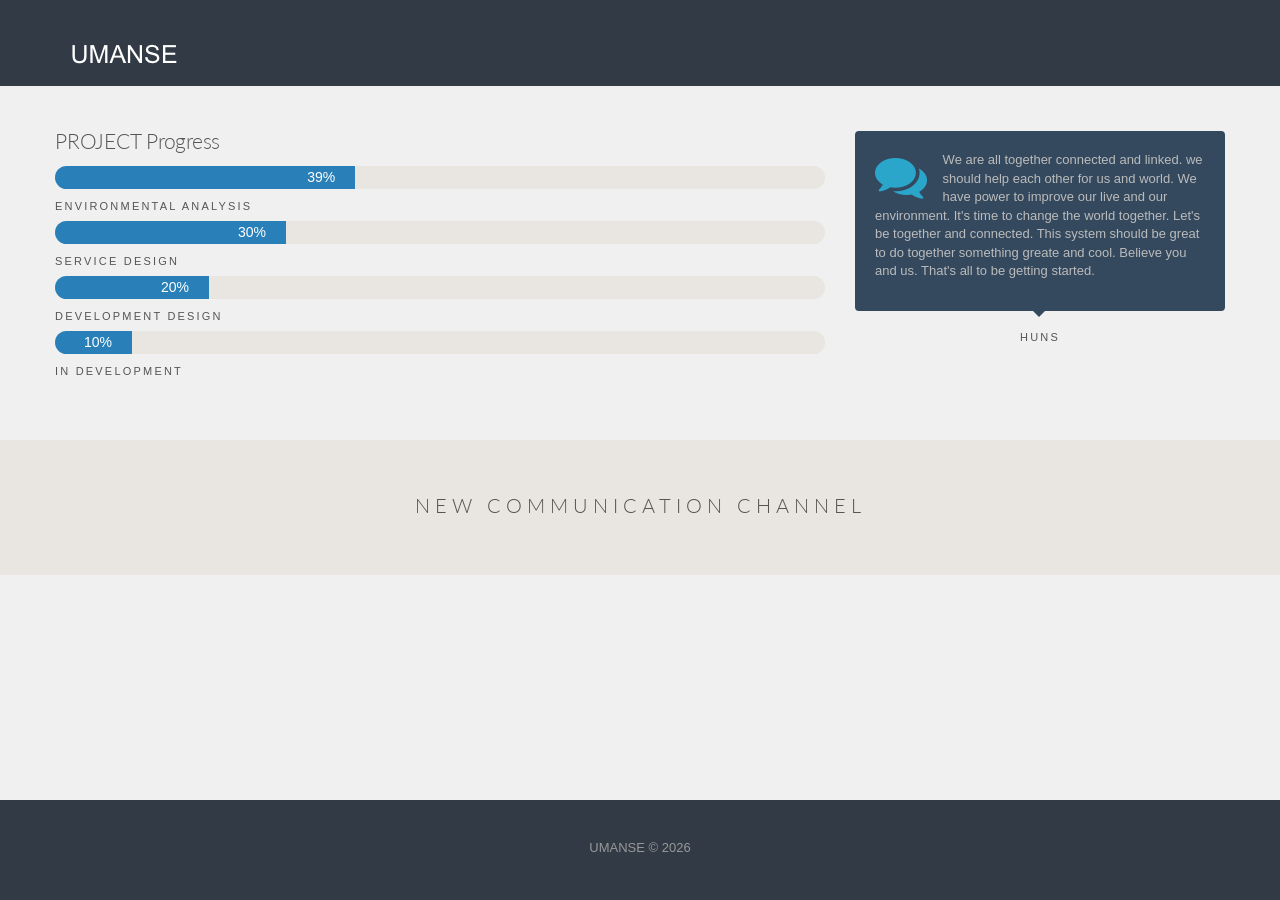
<file: index.html>
<!DOCTYPE html>
<html lang="en">
<head>
	<meta charset="utf-8">
	<title>flati | responsive html5 template | themeforest | josweb</title>
	<meta name="viewport" content="width=device-width, initial-scale=1.0">
	<meta name="description" content="">
	<meta name="author" content="">
	<link href='http://fonts.googleapis.com/css?family=Lato:400,700,300' rel='stylesheet' type='text/css'>
<!--[if IE]>
	<link href="http://fonts.googleapis.com/css?family=Lato" rel="stylesheet" type="text/css">
	<link href="http://fonts.googleapis.com/css?family=Lato:400" rel="stylesheet" type="text/css">
	<link href="http://fonts.googleapis.com/css?family=Lato:700" rel="stylesheet" type="text/css">
	<link href="http://fonts.googleapis.com/css?family=Lato:300" rel="stylesheet" type="text/css">
	<![endif]-->

	<link href="css/bootstrap.css" rel="stylesheet">
	<link href="css/font-awesome.min.css" rel="stylesheet">
	<link href="css/theme.css" rel="stylesheet">
	<link href="css/colour.css" rel="stylesheet" type="text/css"/>
	<link href="css/prettyPhoto.css" rel="stylesheet" type="text/css"/>

<!--[if lt IE 9]>
<script src="http://html5shim.googlecode.com/svn/trunk/html5.js"></script>
<![endif]-->
</head>

<body>
	<!--header-->
	<div class="header">
		<!--menu-->
		<nav id="main_menu" class="navbar" role="navigation">
			<div class="container">
				<div class="navbar-header">
					<!--logo-->
					<div class="logo">
						<a href="index.html"><img src="img/logo.png" alt="" class="animated bounceInDown" /></a> 
					</div>
				</div>

			</nav>
		</div>
		<!--//header-->

		<div class="container wrapper">
			<div class="inner_content">
					<div class="row">
						<div class="col-md-8">

							<!--skill bars-->
							<h2>PROJECT Progress</h2>

							<div class="progress">
								<div class="bar" data-percentage="50">
								</div>
							</div>	
							<small>ENVIRONMENTAL ANALYSIS</small>

							<div class="progress">
								<div class="bar" data-percentage="30">
								</div>
							</div>
							<small>SERVICE DESIGN</small>

							<div class="progress">
								<div class="bar" data-percentage="20">
								</div>
							</div>
							<small>DEVELOPMENT DESIGN</small>

							<div class="progress">
								<div class="bar" data-percentage="10">
								</div>
							</div>
							<small>IN DEVELOPMENT</small>
						</div>

						<!--testimonial-->
						<div class="col-md-4 pad25">
							<div class="testimonial1">
								<p>
									<i class="fa fa-comments fa-4x pull-left hue"></i>
									We are all together connected and linked. we should help each other for us and world. We have power to improve our live and our environment. It's time to change the world together. Let's be together and connected. This system should be great to do together something greate and cool. Believe you and us. That's all to be getting started.
								</p>
							</div>
							<div class="center">
								<p><small>HUNS</small></p>
							</div>
							<div class="pad45 hidden-md hidden-lg"></div>
						</div>
					</div>
				</div>
			</div>

				<!--strip-->
				<div class="strip">
					<h1 class="center">NEW COMMUNICATION CHANNEL</h1>
					
				</div>
				<!--/strip-->
				
				<!--footer-->
				<div id="footer2">
					<div class="container">
						<div class="row">
							<div class="col-md-12">
								<div class="copyright">
									UMANSE
									&copy;
									<script type="text/javascript">
							//<![CDATA[
							var d = new Date()
							document.write(d.getFullYear())
								//]]>
								</script>
							</div>
						</div>
					</div>
				</div>
			</div>
			<!-- up to top -->
			<a href="#"><i class="go-top fa fa-angle-double-up"></i></a>
			<!--//end--> 

			<!-- scripts -->
			<script src="js/jquery.js"></script>			
			<script src="js/bootstrap.min.js"></script>
			<script src="js/retina.js"></script>
			<script type="text/javascript" src="js/scripts.js"></script>
			<!-- skills -->
			<script>
//<![CDATA[
setTimeout(function(){
	$('.progress .bar').each(function() {
		var me = $(this);
		var perc = me.attr("data-percentage");
		var current_perc = 0;
		var progress = setInterval(function() {
			if (current_perc>=perc) {
				clearInterval(progress);
			} else {
				current_perc +=1;
				me.css('width', (current_perc)+'%');
			}
			me.text((current_perc)+'%');
		}, 20);
	});
},300);
	 //]]>
	 </script>

	</body>
	</html>
</file>
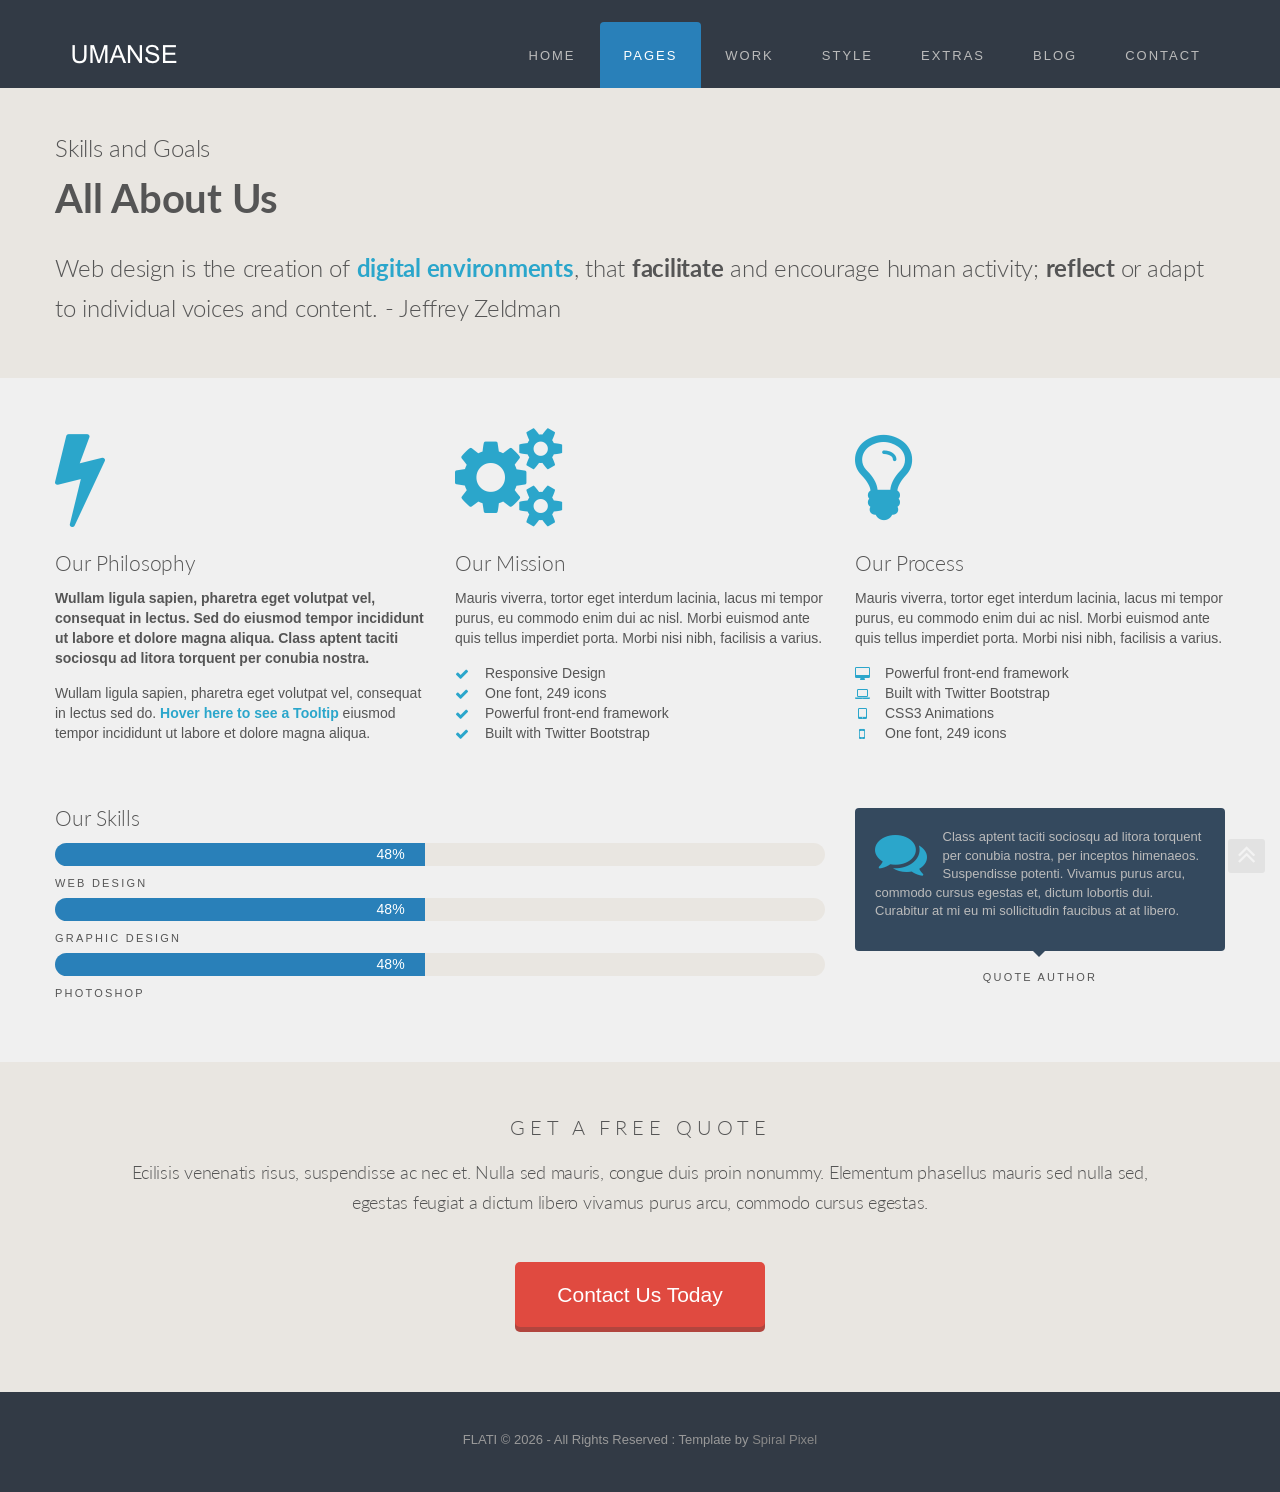
<file: about.html>
<!DOCTYPE html>
<html lang="en">
<head>
<meta charset="utf-8">
<title>flati | responsive html5 template | themeforest | josweb</title>
<meta name="viewport" content="width=device-width, initial-scale=1.0">
<meta name="description" content="">
<meta name="author" content="">
<link href='http://fonts.googleapis.com/css?family=Lato:400,700,300' rel='stylesheet' type='text/css'>
<!--[if IE]>
	<link href="http://fonts.googleapis.com/css?family=Lato" rel="stylesheet" type="text/css">
	<link href="http://fonts.googleapis.com/css?family=Lato:400" rel="stylesheet" type="text/css">
	<link href="http://fonts.googleapis.com/css?family=Lato:700" rel="stylesheet" type="text/css">
	<link href="http://fonts.googleapis.com/css?family=Lato:300" rel="stylesheet" type="text/css">
<![endif]-->

<link href="css/bootstrap.css" rel="stylesheet">
<link href="css/font-awesome.min.css" rel="stylesheet">
<link href="css/theme.css" rel="stylesheet">
<link href="css/colour.css" rel="stylesheet" type="text/css"/>
<link href="css/prettyPhoto.css" rel="stylesheet" type="text/css"/>

<!--[if lt IE 9]>
<script src="http://html5shim.googlecode.com/svn/trunk/html5.js"></script>
<![endif]-->
</head>

<body>
<!--header-->
	<div class="header">
<!--menu-->
    <nav id="main_menu" class="navbar" role="navigation">
      <div class="container">
            <div class="navbar-header">
        <!--toggle-->
			<button type="button" class="navbar-toggle" data-toggle="collapse" data-target="#menu">
				<i class="fa fa-bars"></i>
			</button>
		<!--logo-->
			<div class="logo">
				<a href="index.html"><img src="img/logo.png" alt="" class="animated bounceInDown" /></a> 
			</div>
		</div>
           
            <div class="collapse navbar-collapse" id="menu">
                <ul class="nav navbar-nav pull-right">
                   			<li class="dropdown"><a href="javascript:{}">Home</a> 
							<ul class="dropdown-menu">
							<li><a href="index.html">Slider Revolution</a></li>
							<li><a href="index2.html">Nerve Slider</a></li>
							<li><a href="index3.html">NivoSlider</a></li>
							<li><a href="index4.html">Slides</a></li>
							<li><a href="index5.html">Html5 Video</a></li>
						</ul>
							</li>
							<li class="dropdown active"><a href="javascript:{}">Pages</a>
						<ul class="dropdown-menu">
								<li><a href="team.html">The Team</a></li>
								<li><a href="about.html">About</a></li>
								<li><a href="services.html">Services</a></li>
								<li><a href="testimonials.html">Testimonials</a></li>
								<li><a href="timeline.html">Timeline</a></li>
								<li><a href="full.html">Full Width</a></li>
								<li><a href="left_sidebar.html">Left Sidebar</a></li>
								<li><a href="right_sidebar.html">Right Sidebar</a></li>
						</ul>
							</li>
							<li class="dropdown"><a href="javascript:{}">Work</a>
						<ul class="dropdown-menu">
								<li><a href="portfolio_2columns.html">2 Columns</a></li>
								<li><a href="portfolio_3columns.html">3 Columns</a></li>
								<li><a href="portfolio_4columns.html">4 Columns</a></li>
								<li><a href="portfolio_masonry.html">Masonry</a></li>
								<li><a href="gallery.html">Paginated Gallery</a></li>
								<li><a href="video_gallery.html">Video Gallery</a></li>
								<li><a href="single_portfolio.html">Single Slider</a></li>
								<li><a href="single_video.html">Single Video</a></li>
								<li><a href="single_image.html">Single Image</a></li>
								<li><a href="full_slider.html">Full Slider</a></li>
								<li><a href="full_video.html">Full Video</a></li>
						</ul>
							</li>
							<li class="dropdown"><a href="javascript:{}">Style</a>
						<ul class="dropdown-menu">
								<li><a href="scaffolding.html">Scaffolding</a></li>
								<li><a href="shortcodes.html">Shortcodes</a></li>
								<li><a href="icons.html">Icons</a></li>
								<li><a href="script_examples.html">JS Examples</a></li>
								<li><a href="javascript:{}">Sub Menu</a>
							<ul class="dropdown-menu sub-menu">
								<li><a href="#">Sub One</a></li>
								<li><a href="#">Sub Two</a></li>
								<li><a href="#">Sub Three</a></li>
								<li><a href="#">Sub Four</a></li>
							</ul>
						</ul>
							</li>
							<li class="dropdown"><a href="javascript:{}">Extras</a>
						<ul class="dropdown-menu">
								<li><a href="dribbble_stream.html">Dribbble Stream</a></li>
								<li><a href="alt_footer.html">Alt. Footer & Boxes</a></li>
								<li><a href="pricing_table.html">Pricing Table</a></li>
								<li><a href="404.html">404 Page</a></li>
						</ul>
							</li>
							<li class="dropdown"><a href="javascript:{}">Blog</a>
						<ul class="dropdown-menu">
								<li><a href="blog.html">Blog</a></li>
								<li><a href="blog_two.html">Blog II</a></li>
								<li><a href="blog_post.html">Blog Post</a></li>
								<li><a href="blog_post2.html">Blog Post II</a></li>
						</ul>
							</li>
							<li><a href="contact.html">Contact</a></li>
						</ul>
					</div>
				</div>
			</nav>
		</div>
	<!--//header-->
	
	<!--page-->
	<div id="banner">
		<div class="container intro_wrapper">
			<div class="inner_content">
				<h1>Skills and Goals</h1>
					<h1 class="title">All About Us</h1>
						<h1 class="intro">
							Web design is the creation of <span class="hue">digital environments</span>, that <span>facilitate</span> and encourage human activity; 
							<span>reflect </span> or adapt to individual voices and content. - Jeffrey Zeldman
						</h1>
					</div>
				</div>
			</div>
		<div class="container wrapper">
	<div class="inner_content">
		<div class="row pad30">
<!--col 1-->		
		<div class="col-sm-4 col-md-4">
			<div class="animated bounceInLeft"><i class="fa fa-bolt colour big"></i></div>
		<h2>Our Philosophy</h2>
			<p>
				<span>Wullam ligula sapien, pharetra eget volutpat vel, consequat in lectus. Sed do eiusmod tempor incididunt ut labore et dolore magna aliqua. 
				Class aptent taciti sociosqu ad litora torquent per conubia nostra.</span>
			</p>
			<p>
				Wullam ligula sapien, pharetra eget volutpat vel, consequat in lectus sed do. 
				<a href="#" data-rel="tooltip" data-placement="top" title="Here is the sample of tooltip that contains three lines or more.">
				<strong>Hover here to see a Tooltip</strong></a> eiusmod tempor incididunt ut labore et dolore magna aliqua. 
			</p>
			<div class="pad25"></div>
			</div>
<!--col 2-->					
		<div class="col-sm-4 col-md-4">
			<div class="animated bounceInDown"><i class="fa fa-cogs colour big"></i></div>
		<h2>Our Mission</h2>
			<p>
				Mauris viverra, tortor eget interdum lacinia, lacus mi tempor purus, eu commodo enim dui ac nisl. Morbi euismod ante quis tellus imperdiet porta. 
				Morbi nisi nibh, facilisis a varius.
			</p>
					<ul class="fa-ul">
						<li><i class="fa-li fa fa-check colour"></i> Responsive Design</li>
						<li><i class="fa-li fa fa-check colour"></i> One font, 249 icons</li>
						<li><i class="fa-li fa fa-check colour"></i> Powerful front-end framework</li>
						<li><i class="fa-li fa fa-check colour"></i> Built with Twitter Bootstrap</li>
					</ul>
					<div class="pad25"></div>
				</div>
<!--col 3-->					
		<div class="col-sm-4 col-md-4">
		<div class="animated bounceInRight"><i class="fa fa-lightbulb-o colour big"></i></div>
		<h2>Our Process</h2>
			<p>
				Mauris viverra, tortor eget interdum lacinia, lacus mi tempor purus, eu commodo enim dui ac nisl. Morbi euismod ante quis tellus imperdiet porta. 
				Morbi nisi nibh, facilisis a varius.
			</p>
					<ul class="fa-ul">
						<li><i class="fa-li fa fa-desktop colour"></i> Powerful front-end framework</li>
						<li><i class="fa-li fa fa-laptop colour"></i> Built with Twitter Bootstrap</li>
						<li><i class="fa-li fa fa-tablet colour"></i> CSS3 Animations</li>
						<li><i class="fa-li fa fa-mobile-phone colour"></i> One font, 249 icons</li>
					</ul>
				<div class="pad25"></div>
				</div>
					</div>
					
				<div class="row">
					<div class="col-md-8">
					
					<!--skill bars-->
						<h2>Our Skills</h2>
						
					<div class="progress">
					<div class="bar" data-percentage="85">
						</div>
					</div>	
					<small>WEB DESIGN</small>
					
					<div class="progress">
						<div class="bar" data-percentage="90">
						</div>
					</div>
					<small>GRAPHIC DESIGN</small>
				
					<div class="progress">
						<div class="bar" data-percentage="70">
						</div>
					</div>
					<small>PHOTOSHOP</small>
				</div>
				
				<!--testimonial-->
				<div class="col-md-4 pad25">
				<div class="testimonial1">
				<p>
					<i class="fa fa-comments fa-4x pull-left hue"></i>
					Class aptent taciti sociosqu ad litora torquent per conubia nostra, per inceptos himenaeos. Suspendisse potenti. 
					Vivamus purus arcu, commodo cursus egestas et, dictum lobortis dui. Curabitur at mi eu mi sollicitudin faucibus at at libero.
				</p>
				</div>
					<div class="center">
					<p><small>QUOTE AUTHOR</small></p>
				</div>
					<div class="pad45 hidden-md hidden-lg"></div>
				</div>
			</div>
				</div>
					</div>
					
			<!--strip-->
				<div class="strip">
					<h1 class="center">Get A Free Quote</h1>
					<h3 class="center about_strip">
						Ecilisis venenatis risus, suspendisse ac nec et. Nulla sed mauris, congue duis proin nonummy. Elementum phasellus mauris sed nulla sed, egestas 
						feugiat a dictum libero  vivamus purus arcu, commodo cursus egestas.
					</h3>
					<a href="contact.html" class="big_button">Contact Us Today</a>
				</div>
			<!--/strip-->
				
		<!--footer-->
		<div id="footer2">
		<div class="container">
			<div class="row">
				<div class="col-md-12">
				<div class="copyright">
							FLATI
							&copy;
							<script type="text/javascript">
							//<![CDATA[
								var d = new Date()
								document.write(d.getFullYear())
								//]]>
								</script>
							 - All Rights Reserved :
							Template by <a href="http://spiralpixel.com">Spiral Pixel</a>
						</div>
						</div>
					</div>
				</div>
					</div>
				<!-- up to top -->
				<a href="#"><i class="go-top fa fa-angle-double-up"></i></a>
				<!--//end--> 
				
<!-- scripts -->
<script src="js/jquery.js"></script>			
<script src="js/bootstrap.min.js"></script>
<script src="js/retina.js"></script>
<script type="text/javascript" src="js/scripts.js"></script>
<!-- skills -->
<script>
//<![CDATA[
 setTimeout(function(){
 $('.progress .bar').each(function() {
            var me = $(this);
            var perc = me.attr("data-percentage");
			 var current_perc = 0;
			var progress = setInterval(function() {
                if (current_perc>=perc) {
                    clearInterval(progress);
                } else {
                    current_perc +=1;
                    me.css('width', (current_perc)+'%');
                }
				me.text((current_perc)+'%');
			}, 20);
		});
	},300);
	 //]]>
</script>
					
</body>
</html>
</file>
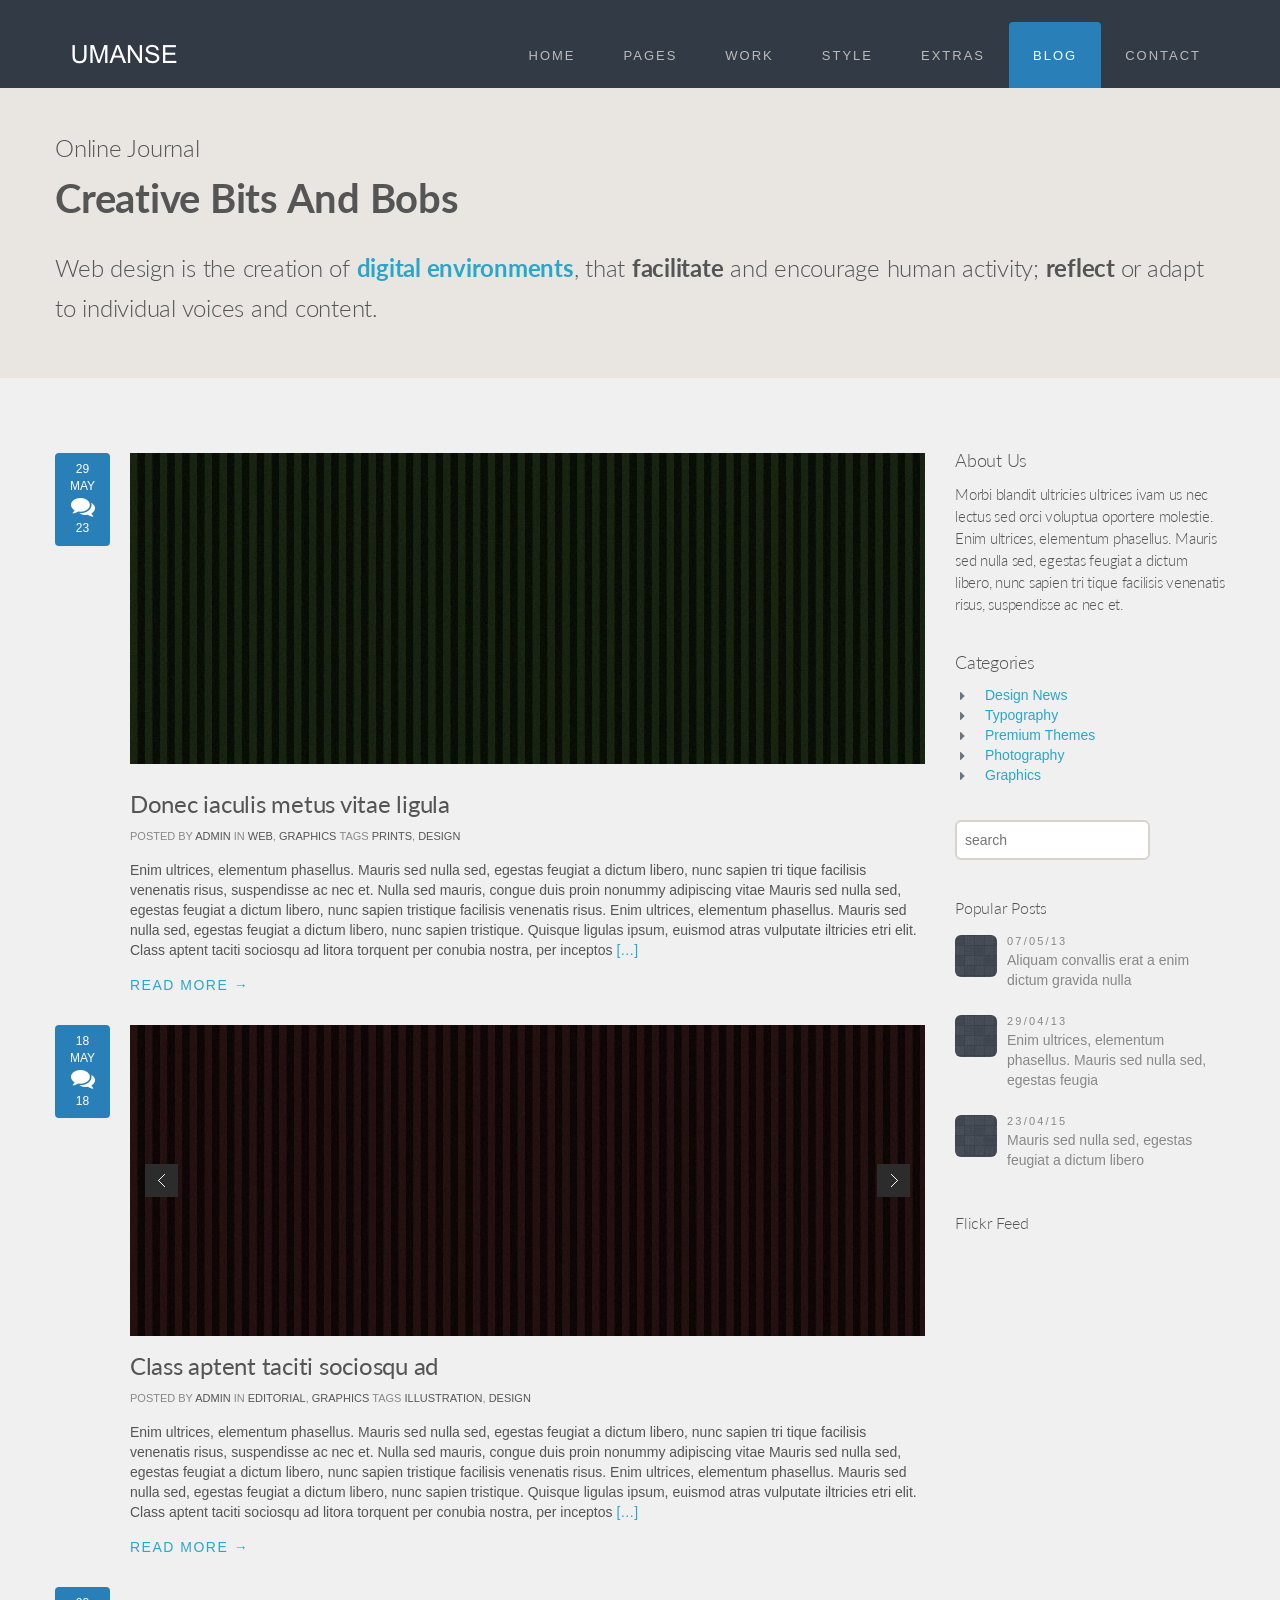
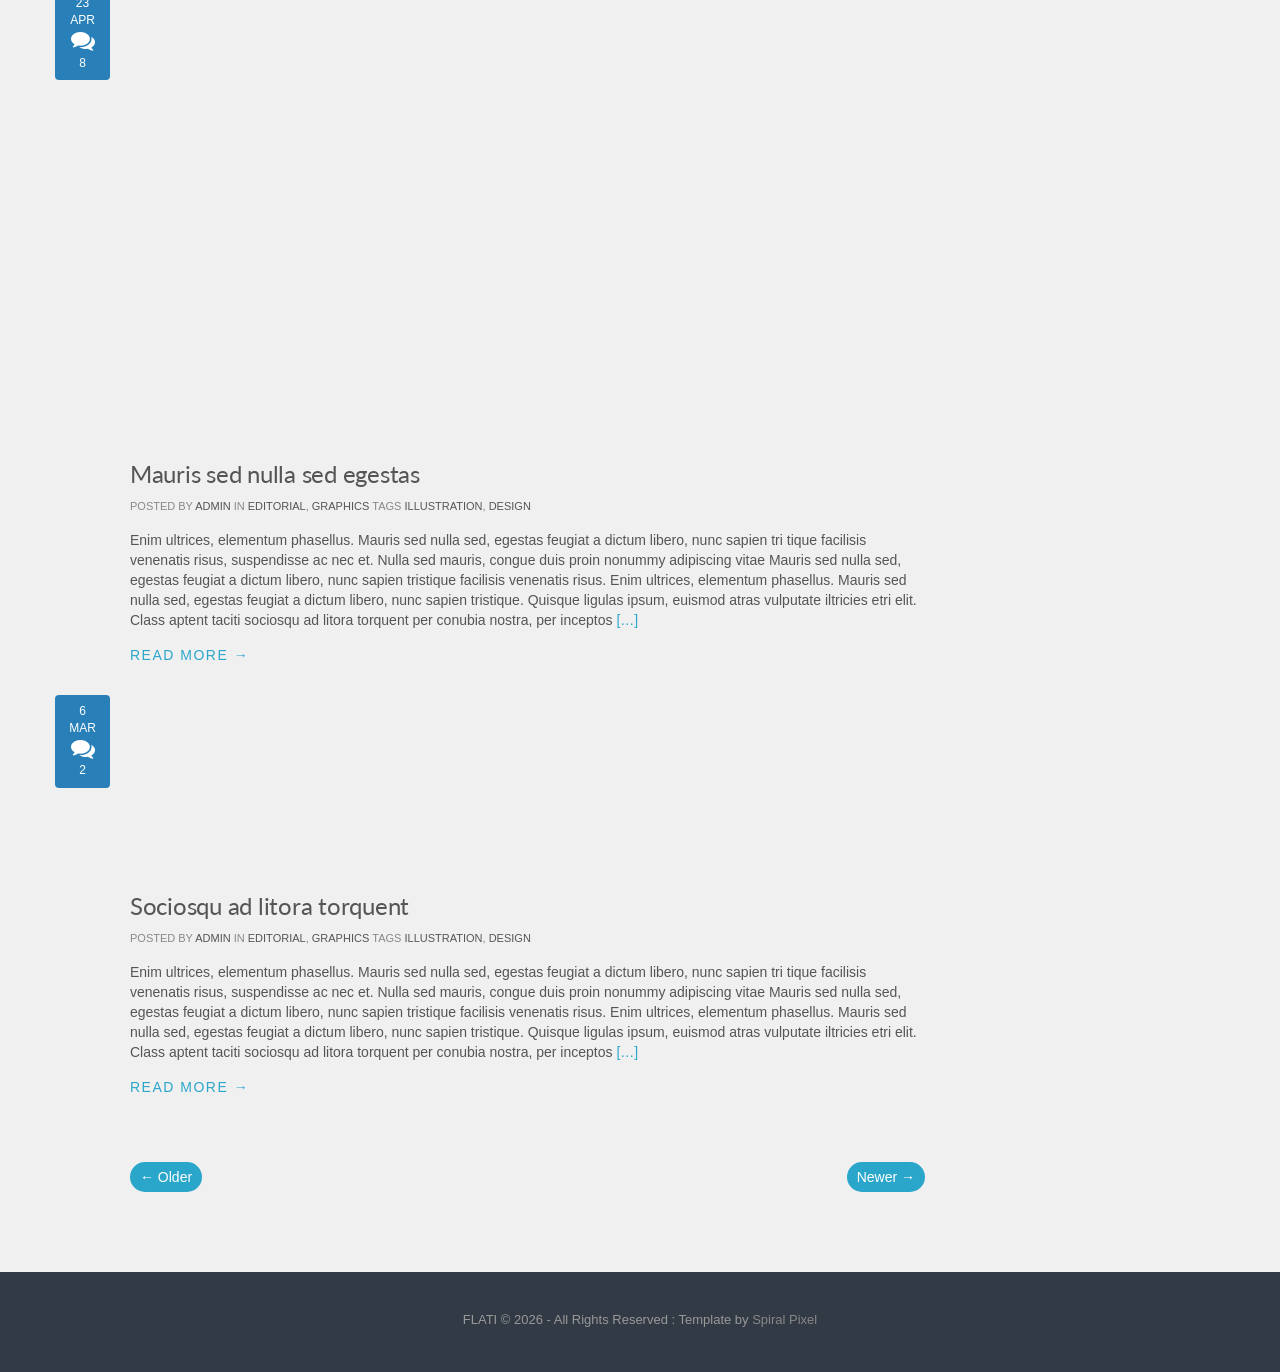
<file: blog.html>
<!DOCTYPE html>
<html lang="en">
<head>
<meta charset="utf-8">
<title>flati | responsive html5 template | themeforest | josweb</title>
<meta name="viewport" content="width=device-width, initial-scale=1.0">
<meta name="description" content="">
<meta name="author" content="">

<link href='http://fonts.googleapis.com/css?family=Lato:400,700,300' rel='stylesheet' type='text/css'>
<!--[if IE]>
	<link href="http://fonts.googleapis.com/css?family=Lato" rel="stylesheet" type="text/css">
	<link href="http://fonts.googleapis.com/css?family=Lato:400" rel="stylesheet" type="text/css">
	<link href="http://fonts.googleapis.com/css?family=Lato:700" rel="stylesheet" type="text/css">
	<link href="http://fonts.googleapis.com/css?family=Lato:300" rel="stylesheet" type="text/css">
<![endif]-->

<link href="css/bootstrap.css" rel="stylesheet">
<link href="css/font-awesome.min.css" rel="stylesheet">
<link href="css/theme.css" rel="stylesheet">
<link href="css/colour.css" rel="stylesheet" type="text/css"/>
<link href="css/prettyPhoto.css" rel="stylesheet" type="text/css"/>
<link href="css/zocial.css" rel="stylesheet" type="text/css"/>

<!--[if lt IE 9]>
<script src="http://html5shim.googlecode.com/svn/trunk/html5.js"></script>
<![endif]-->
</head>

<body>
<!--header-->
	<div class="header">
<!--menu-->
    <nav id="main_menu" class="navbar" role="navigation">
      <div class="container">
            <div class="navbar-header">
        <!--toggle-->
			<button type="button" class="navbar-toggle" data-toggle="collapse" data-target="#menu">
				<i class="fa fa-bars"></i>
			</button>
		<!--logo-->
			<div class="logo">
				<a href="index.html"><img src="img/logo.png" alt="" class="animated bounceInDown" /></a> 
			</div>
		</div>
           
            <div class="collapse navbar-collapse" id="menu">
                <ul class="nav navbar-nav pull-right">
                   			<li class="dropdown"><a href="javascript:{}">Home</a> 
							<ul class="dropdown-menu">
							<li><a href="index.html">Slider Revolution</a></li>
							<li><a href="index2.html">Nerve Slider</a></li>
							<li><a href="index3.html">NivoSlider</a></li>
							<li><a href="index4.html">Slides</a></li>
							<li><a href="index5.html">Html5 Video</a></li>
						</ul>
							</li>
							<li class="dropdown"><a href="javascript:{}">Pages</a>
						<ul class="dropdown-menu">
								<li><a href="team.html">The Team</a></li>
								<li><a href="about.html">About</a></li>
								<li><a href="services.html">Services</a></li>
								<li><a href="testimonials.html">Testimonials</a></li>
								<li><a href="timeline.html">Timeline</a></li>
								<li><a href="full.html">Full Width</a></li>
								<li><a href="left_sidebar.html">Left Sidebar</a></li>
								<li><a href="right_sidebar.html">Right Sidebar</a></li>
						</ul>
							</li>
							<li class="dropdown"><a href="javascript:{}">Work</a>
						<ul class="dropdown-menu">
								<li><a href="portfolio_2columns.html">2 Columns</a></li>
								<li><a href="portfolio_3columns.html">3 Columns</a></li>
								<li><a href="portfolio_4columns.html">4 Columns</a></li>
								<li><a href="portfolio_masonry.html">Masonry</a></li>
								<li><a href="gallery.html">Paginated Gallery</a></li>
								<li><a href="video_gallery.html">Video Gallery</a></li>
								<li><a href="single_portfolio.html">Single Slider</a></li>
								<li><a href="single_video.html">Single Video</a></li>
								<li><a href="single_image.html">Single Image</a></li>
								<li><a href="full_slider.html">Full Slider</a></li>
								<li><a href="full_video.html">Full Video</a></li>
						</ul>
							</li>
							<li class="dropdown"><a href="javascript:{}">Style</a>
						<ul class="dropdown-menu">
								<li><a href="scaffolding.html">Scaffolding</a></li>
								<li><a href="shortcodes.html">Shortcodes</a></li>
								<li><a href="icons.html">Icons</a></li>
								<li><a href="script_examples.html">JS Examples</a></li>
								<li><a href="javascript:{}">Sub Menu</a>
							<ul class="dropdown-menu sub-menu">
								<li><a href="#">Sub One</a></li>
								<li><a href="#">Sub Two</a></li>
								<li><a href="#">Sub Three</a></li>
								<li><a href="#">Sub Four</a></li>
							</ul>
						</ul>
							</li>
							<li class="dropdown"><a href="javascript:{}">Extras</a>
						<ul class="dropdown-menu">
								<li><a href="dribbble_stream.html">Dribbble Stream</a></li>
								<li><a href="alt_footer.html">Alt. Footer & Boxes</a></li>
								<li><a href="pricing_table.html">Pricing Table</a></li>
								<li><a href="404.html">404 Page</a></li>
						</ul>
							</li>
							<li class="dropdown  active"><a href="javascript:{}">Blog</a>
						<ul class="dropdown-menu">
								<li><a href="blog.html">Blog</a></li>
								<li><a href="blog_two.html">Blog II</a></li>
								<li><a href="blog_post.html">Blog Post</a></li>
								<li><a href="blog_post2.html">Blog Post II</a></li>
						</ul>
							</li>
							<li><a href="contact.html">Contact</a></li>
						</ul>
					</div>
				</div>
			</nav>
		</div>
	<!--//header-->
	
	<!--page-->
	<div id="banner">
		<div class="container intro_wrapper">
			<div class="inner_content">
				<h1>Online Journal</h1>
					<h1 class="title">
						Creative Bits And Bobs
					</h1>
				<h1 class="intro">
					Web design is the creation of <span class="hue">digital environments</span>, that <span>facilitate</span> and encourage human activity; 
					<span>reflect </span> or adapt to individual voices and content.
				</h1>
			</div>
		</div>
		</div>
		
		<div class="container wrapper">
		<div class="inner_content">
		<div class="row pad30">
		
		<!--col 1-->
		<div class="col-md-9 pad25">
		<div class="row">
		
	<!--post 1-->
		<!--date-->
			<div class="col-md-1 hidden-xs hidden-sm">	
			<div class="btn btn-medium btn-rounded btn-blog1">
				29<br>MAY<br>
				<i class="fa fa-comments fa-2x"></i><br>
				<a class="com_no" href="#">23</a>
			</div>
		</div>
		<div class="col-md-1 hidden-lg hidden-md">	
				<div class="btn btn-medium btn-rounded btn-blog2">
					29 MAY <i class="fa fa-comments fa-2x"></i> <a class="com_no" href="#">23</a>
				</div>
			</div>
		<!--post entry-->
		<div class="col-md-11">
		<div class="hover_img">
			<a href="img/large/4.jpg" data-rel="prettyPhoto">
			<img src="img/large/4.jpg" alt=""></a>
		</div>
		<h1 class="post_link">
			<a href="blog_post.html">Donec iaculis metus vitae ligula</a>
		</h1>
		<div class="post-meta muted">
			<ul>
				<li>Posted by <a href="#">admin</a> </li>
				<li>in <a href="#">web</a>, <a href="#">graphics</a> </li>
				<li>tags <a href="#">prints</a>, <a href="#">design</a> </li>
			</ul>
		</div>
		<p>
			Enim ultrices, elementum phasellus. Mauris sed nulla sed, egestas feugiat a dictum libero, nunc sapien tri tique facilisis venenatis risus, 
			suspendisse ac nec et. Nulla sed mauris, congue duis proin nonummy adipiscing vitae  Mauris sed nulla sed, egestas feugiat a dictum libero, nunc sapien 
			tristique facilisis venenatis risus. Enim ultrices, elementum phasellus. Mauris sed nulla sed, egestas feugiat a dictum libero, nunc sapien tristique.
			Quisque ligulas ipsum, euismod atras vulputate iltricies etri elit. Class aptent taciti sociosqu ad litora torquent per conubia nostra, per inceptos 
			<a href="#">[&#8230;]</a>
		</p>
		<div class="read_more"><a href="blog_post.html">READ MORE &rarr;</a></div>
		<div class="pad30"></div>
		</div>
		<!--end post-->
		
	<!--post 2-->
        <!--date-->
			<div class="col-md-1 hidden-xs hidden-sm">	
			<div class="btn btn-medium btn-rounded btn-blog1">
				18<br>MAY<br>
				<i class="fa fa-comments fa-2x"></i><br>
				<a class="com_no" href="#">18</a>
			</div>
		</div>
		<div class="col-md-1 hidden-lg hidden-md">	
				<div class="btn btn-medium btn-rounded btn-blog2">
					18 MAY <i class="fa fa-comments fa-2x"></i> <a class="com_no" href="#">18</a>
				</div>
			</div>
		<!--post entry-->
			<div class="col-md-11">
			<!-- carousel starts -->
			<div id="carousel" class="carousel slide ">
				<div class="carousel-inner blog_slide1">
					<div class="item active">
						<img src="img/large/2.jpg" alt="" />
					</div>
						<div class="item">
							<img src="img/large/1.jpg" alt="" />
						</div>
					<div class="item">
							<img src="img/large/5.jpg" alt="" />
						</div>
					</div>
                      <a class="left carousel-control" href="#carousel" data-slide="prev"></a>
                      <a class="right carousel-control" href="#carousel" data-slide="next"></a>
                  </div>
			<h1 class="post_link">
				<a href="blog_post.html">Class aptent taciti sociosqu ad</a>
			</h1>
			<div class="post-meta muted">
			<ul>
				<li>Posted by <a href="#">admin</a> </li>
				<li>in <a href="#">editorial</a>, <a href="#">graphics</a> </li>
				<li>tags <a href="#">illustration</a>, <a href="#">design</a> </li>
			</ul>
				</div>
			<p>
				Enim ultrices, elementum phasellus. Mauris sed nulla sed, egestas feugiat a dictum libero, nunc sapien tri tique facilisis venenatis risus, 
				suspendisse ac nec et. Nulla sed mauris, congue duis proin nonummy adipiscing vitae  Mauris sed nulla sed, egestas feugiat a dictum libero, nunc sapien 
				tristique facilisis venenatis risus. Enim ultrices, elementum phasellus. Mauris sed nulla sed, egestas feugiat a dictum libero, nunc sapien tristique.
				Quisque ligulas ipsum, euismod atras vulputate iltricies etri elit. Class aptent taciti sociosqu ad litora torquent per conubia nostra, per inceptos 
				<a href="#">[&#8230;]</a>
			</p>
			<div class="read_more"><a href="blog_post.html">READ MORE &rarr;</a></div>
			<div class="pad30"></div>
			</div>
			<!--end post-->
			
		<!--post3-->
			<!--date-->
			<div class="col-md-1 hidden-xs hidden-sm">	
				<div class="btn btn-medium btn-rounded btn-blog1">
					23<br>APR<br>
					<i class="fa fa-comments fa-2x"></i><br>
					<a class="com_no" href="#">8</a>
				</div>
			</div>
			<div class="col-md-1 hidden-lg hidden-md">	
				<div class="btn btn-medium btn-rounded btn-blog2">
					23 APR <i class="fa fa-comments fa-2x"></i> <a class="com_no" href="#">8</a>
				</div>
			</div>
			<!--post entry-->
			<div class="col-md-11">
			<!-- video starts -->
			<div class="vendor">
            <iframe src="http://player.vimeo.com/video/59653641?title=0&amp;byline=0&amp;portrait=0"></iframe>
          </div>
			<h1 class="post_link"><a href="blog_post.html">Mauris sed nulla sed egestas</a></h1>
			<div class="post-meta muted">
			<ul>
				<li>Posted by <a href="#">admin</a> </li>
				<li>in <a href="#">editorial</a>, <a href="#">graphics</a> </li>
				<li>tags <a href="#">illustration</a>, <a href="#">design</a> </li>
			</ul>
				</div>
			<p>
				Enim ultrices, elementum phasellus. Mauris sed nulla sed, egestas feugiat a dictum libero, nunc sapien tri tique facilisis venenatis risus, 
				suspendisse ac nec et. Nulla sed mauris, congue duis proin nonummy adipiscing vitae  Mauris sed nulla sed, egestas feugiat a dictum libero, nunc sapien 
				tristique facilisis venenatis risus. Enim ultrices, elementum phasellus. Mauris sed nulla sed, egestas feugiat a dictum libero, nunc sapien tristique.
				Quisque ligulas ipsum, euismod atras vulputate iltricies etri elit. Class aptent taciti sociosqu ad litora torquent per conubia nostra, per inceptos 
				<a href="#">[&#8230;]</a>
			</p>
			<div class="read_more"><a href="blog_post.html">READ MORE &rarr;</a></div>
			<div class="pad30"></div>
			</div>
		<!--end post-->
			
		<!--post 4-->
			<!--date-->
			<div class="col-md-1 hidden-xs hidden-sm">	
				<div class="btn btn-medium btn-rounded btn-blog1">
				6<br>MAR<br>
				<i class="fa fa-comments fa-2x"></i><br>
				<a class="com_no" href="#">2</a>
			</div>
		</div>
		<div class="col-md-1 hidden-lg hidden-md">	
				<div class="btn btn-medium btn-rounded btn-blog2">
					6 MAR <i class="fa fa-comments fa-2x"></i> <a class="com_no" href="#">2</a>
				</div>
			</div>
		<!--post entry-->
			<div class="col-md-11">
			<!-- video starts -->
			<!-- soundcloud starts -->
			<iframe class="soundcloud" src="https://w.soundcloud.com/player/?url=https%3A//api.soundcloud.com/tracks/28561082"></iframe>
			<h1 class="post_link">
				<a href="blog_post.html">Sociosqu ad litora torquent</a>
			</h1>
			<div class="post-meta muted">
			<ul>
				<li>Posted by <a href="#">admin</a> </li>
				<li>in <a href="#">editorial</a>, <a href="#">graphics</a> </li>
				<li>tags <a href="#">illustration</a>, <a href="#">design</a> </li>
			</ul>
				</div>
			<p>
				Enim ultrices, elementum phasellus. Mauris sed nulla sed, egestas feugiat a dictum libero, nunc sapien tri tique facilisis venenatis risus, 
				suspendisse ac nec et. Nulla sed mauris, congue duis proin nonummy adipiscing vitae  Mauris sed nulla sed, egestas feugiat a dictum libero, nunc sapien 
				tristique facilisis venenatis risus. Enim ultrices, elementum phasellus. Mauris sed nulla sed, egestas feugiat a dictum libero, nunc sapien tristique.
				Quisque ligulas ipsum, euismod atras vulputate iltricies etri elit. Class aptent taciti sociosqu ad litora torquent per conubia nostra, per inceptos 
				<a href="#">[&#8230;]</a>
			</p>
			<div class="read_more"><a href="blog_post.html">READ MORE &rarr;</a></div>
			<div class="pad45"></div>
			
			<ul class="pager">
				<li class="previous"><a href="#">&larr; Older</a></li>
				<li class="next"><a href="#">Newer &rarr;</a></li>
			</ul>
			</div>
				</div>
			</div>
		<!--end post-->
			
		<!--end col1-->
		
		<!--sidebar-->
			<div class="sidebar col-md-3">
		
			<h3>About Us</h3>
			<h5>Morbi blandit ultricies ultrices ivam us nec lectus sed orci voluptua oportere molestie.
			Enim ultrices, elementum phasellus. Mauris sed nulla sed, egestas feugiat a dictum libero, nunc sapien tri tique facilisis venenatis risus, 
			suspendisse ac nec et.</h5>
			
			<h3 class="pad15">Categories</h3>
			<ul class="fa-ul">
				<li><i class="fa-li fa fa-caret-right grey2"></i><a href="#">Design News</a></li>
				<li><i class="fa-li fa fa-caret-right grey2"></i><a  href="#">Typography</a></li>
				<li><i class="fa-li fa fa-caret-right grey2"></i><a  href="#">Premium Themes</a></li>
				<li><i class="fa-li fa fa-caret-right grey2"></i><a  href="#">Photography</a></li>
				<li><i class="fa-li fa fa-caret-right grey2"></i><a  href="#">Graphics</a></li>
			</ul>
			<div class="pad25"></div>
			
			<!--search-->
			<input type="text" placeholder="search">
		
			<h4 class="pad25">Popular Posts</h4>
				<ul class="media-list">
					<li class="media">
						<img class="pull-left img-rounded" src="img/small/pop_post1.jpg" alt="" />
						<div class="media-body">
						<small class="muted">07/05/13</small><br>
						<a href="#">Aliquam convallis erat a enim dictum gravida nulla</a></div>
					</li>
							
					<li class="media">
						<img class="pull-left img-rounded" src="img/small/pop_post2.jpg" alt="" />
						<div class="media-body">
						<small class="muted">29/04/13</small><br>
						<a href="#">Enim ultrices, elementum phasellus. Mauris sed nulla sed, egestas feugia</a></div>
					</li>
							
					<li class="media">
						<img class="pull-left img-rounded" src="img/small/pop_post3.jpg" alt="" />
						<div class="media-body">
						<small class="muted">23/04/15</small><br>
						<a href="#">Mauris sed nulla sed, egestas feugiat a dictum libero</a></div>
					</li>
				</ul>
					
				<h4 class="pad25">Flickr Feed</h4>
					<div class="flickrs2">
						<div class="FlickrImagesBlog">
							<ul></ul>
						</div>
					</div>
				</div>
			<div class="pad45"></div>
		</div>
			</div>
				</div>
				<div class="pad45 hidden-md hidden-lg"></div>
				<!--end-->
			
		<!--footer-->
		<div id="footer2">
		<div class="container">
			<div class="row">
				<div class="col-md-12">
				<div class="copyright">
							FLATI
							&copy;
							<script type="text/javascript">
							//<![CDATA[
								var d = new Date()
								document.write(d.getFullYear())
								//]]>
								</script>
							 - All Rights Reserved :
							Template by <a href="http://spiralpixel.com">Spiral Pixel</a>
						</div>
						</div>
					</div>
				</div>
					</div>
					<!-- up to top -->
				<a href="#"><i class="go-top fa fa-angle-double-up"></i></a>
				<!--//end--> 
				
<!-- scripts -->
<script src="js/jquery.js"></script>			
<script src="js/bootstrap.min.js"></script>
<script src="js/retina.js"></script>
<script type="text/javascript" src="js/jquery.prettyPhoto.js"></script>
<script type="text/javascript" src="js/scripts.js"></script>

<!-- FLICKR  - add your id - find it here - http://idgettr.com/-->
<script type="text/javascript">
//<![CDATA[
   $.getJSON("http://api.flickr.com/services/feeds/photos_public.gne?id=60241562@N08&lang=en-us&format=json&jsoncallback=?", function(data){
		$.each(data.items, function(i,item){
			if(i<=8){ // <— change this number to display more or less images
				$("<img/>").attr("src", item.media.m.replace('_m', '_s')).appendTo(".FlickrImagesBlog ul")
				.wrap("<li><a href='" + item.link + "' target='_blank' title='Flickr'></a></li>");
			}
		});			
    });	
//]]>
</script>

</body>
</html>
</file>
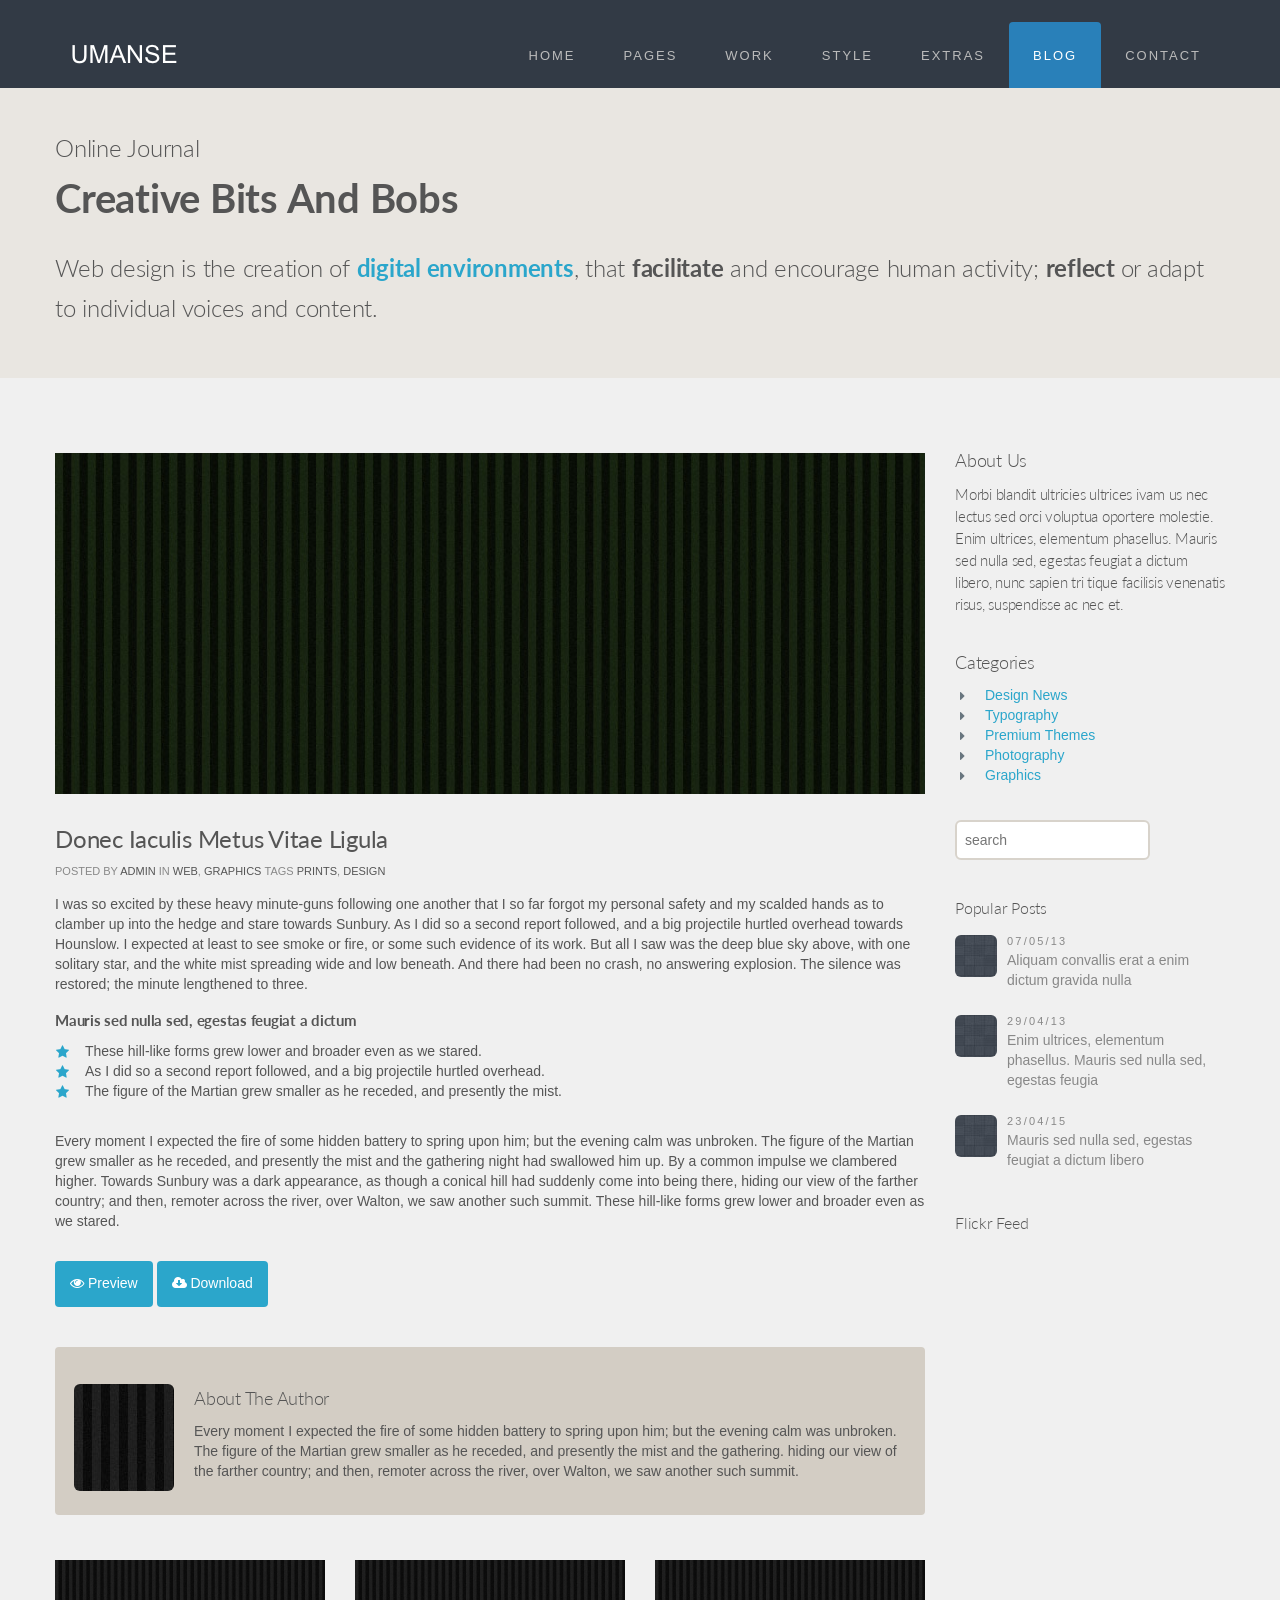
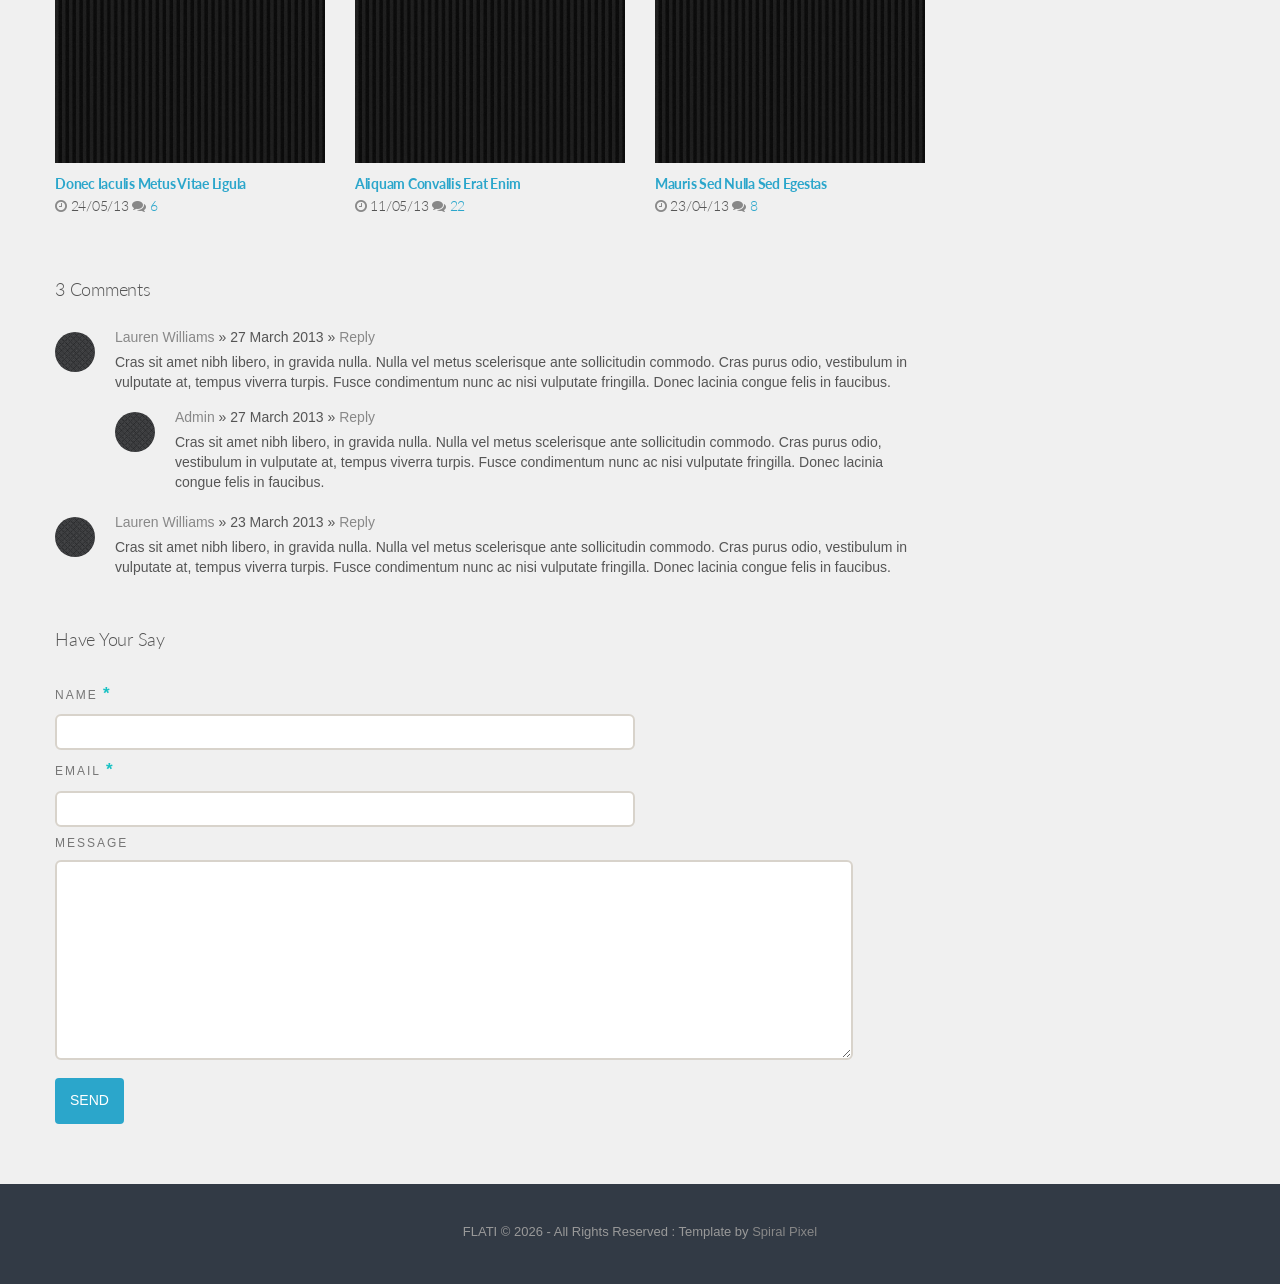
<file: blog_post.html>
<!DOCTYPE html>
<html lang="en">
<head>
<meta charset="utf-8">
<title>flati | responsive html5 template | themeforest | josweb</title>
<meta name="viewport" content="width=device-width, initial-scale=1.0">
<meta name="description" content="">
<meta name="author" content="">

<link href='http://fonts.googleapis.com/css?family=Lato:400,700,300' rel='stylesheet' type='text/css'>
<!--[if IE]>
	<link href="http://fonts.googleapis.com/css?family=Lato" rel="stylesheet" type="text/css">
	<link href="http://fonts.googleapis.com/css?family=Lato:400" rel="stylesheet" type="text/css">
	<link href="http://fonts.googleapis.com/css?family=Lato:700" rel="stylesheet" type="text/css">
	<link href="http://fonts.googleapis.com/css?family=Lato:300" rel="stylesheet" type="text/css">
<![endif]-->

<link href="css/bootstrap.css" rel="stylesheet">
<link href="css/font-awesome.min.css" rel="stylesheet">
<link href="css/theme.css" rel="stylesheet">
<link href="css/colour.css" rel="stylesheet" type="text/css"/>
<link href="css/prettyPhoto.css" rel="stylesheet" type="text/css"/>
<link href="css/zocial.css" rel="stylesheet" type="text/css"/>

<!--[if lt IE 9]>
<script src="http://html5shim.googlecode.com/svn/trunk/html5.js"></script>
<![endif]-->
</head>

<body>
<!--header-->
	<div class="header">
<!--menu-->
    <nav id="main_menu" class="navbar" role="navigation">
      <div class="container">
            <div class="navbar-header">
        <!--toggle-->
			<button type="button" class="navbar-toggle" data-toggle="collapse" data-target="#menu">
				<i class="fa fa-bars"></i>
			</button>
		<!--logo-->
			<div class="logo">
				<a href="index.html"><img src="img/logo.png" alt="" class="animated bounceInDown" /></a> 
			</div>
		</div>
           
            <div class="collapse navbar-collapse" id="menu">
                <ul class="nav navbar-nav pull-right">
                   			<li class="dropdown"><a href="javascript:{}">Home</a> 
							<ul class="dropdown-menu">
							<li><a href="index.html">Slider Revolution</a></li>
							<li><a href="index2.html">Nerve Slider</a></li>
							<li><a href="index3.html">NivoSlider</a></li>
							<li><a href="index4.html">Slides</a></li>
							<li><a href="index5.html">Html5 Video</a></li>
						</ul>
							</li>
							<li class="dropdown"><a href="javascript:{}">Pages</a>
						<ul class="dropdown-menu">
								<li><a href="team.html">The Team</a></li>
								<li><a href="about.html">About</a></li>
								<li><a href="services.html">Services</a></li>
								<li><a href="testimonials.html">Testimonials</a></li>
								<li><a href="timeline.html">Timeline</a></li>
								<li><a href="full.html">Full Width</a></li>
								<li><a href="left_sidebar.html">Left Sidebar</a></li>
								<li><a href="right_sidebar.html">Right Sidebar</a></li>
						</ul>
							</li>
							<li class="dropdown"><a href="javascript:{}">Work</a>
						<ul class="dropdown-menu">
								<li><a href="portfolio_2columns.html">2 Columns</a></li>
								<li><a href="portfolio_3columns.html">3 Columns</a></li>
								<li><a href="portfolio_4columns.html">4 Columns</a></li>
								<li><a href="portfolio_masonry.html">Masonry</a></li>
								<li><a href="gallery.html">Paginated Gallery</a></li>
								<li><a href="video_gallery.html">Video Gallery</a></li>
								<li><a href="single_portfolio.html">Single Slider</a></li>
								<li><a href="single_video.html">Single Video</a></li>
								<li><a href="single_image.html">Single Image</a></li>
								<li><a href="full_slider.html">Full Slider</a></li>
								<li><a href="full_video.html">Full Video</a></li>
						</ul>
							</li>
							<li class="dropdown"><a href="javascript:{}">Style</a>
						<ul class="dropdown-menu">
								<li><a href="scaffolding.html">Scaffolding</a></li>
								<li><a href="shortcodes.html">Shortcodes</a></li>
								<li><a href="icons.html">Icons</a></li>
								<li><a href="script_examples.html">JS Examples</a></li>
								<li><a href="javascript:{}">Sub Menu</a>
							<ul class="dropdown-menu sub-menu">
								<li><a href="#">Sub One</a></li>
								<li><a href="#">Sub Two</a></li>
								<li><a href="#">Sub Three</a></li>
								<li><a href="#">Sub Four</a></li>
							</ul>
						</ul>
							</li>
							<li class="dropdown"><a href="javascript:{}">Extras</a>
						<ul class="dropdown-menu">
								<li><a href="dribbble_stream.html">Dribbble Stream</a></li>
								<li><a href="alt_footer.html">Alt. Footer & Boxes</a></li>
								<li><a href="pricing_table.html">Pricing Table</a></li>
								<li><a href="404.html">404 Page</a></li>
						</ul>
							</li>
							<li class="dropdown  active"><a href="javascript:{}">Blog</a>
						<ul class="dropdown-menu">
								<li><a href="blog.html">Blog</a></li>
								<li><a href="blog_two.html">Blog II</a></li>
								<li><a href="blog_post.html">Blog Post</a></li>
								<li><a href="blog_post2.html">Blog Post II</a></li>
						</ul>
							</li>
							<li><a href="contact.html">Contact</a></li>
						</ul>
					</div>
				</div>
			</nav>
		</div>
	<!--//header-->
	
	<!--page-->
	<div id="banner">
		<div class="container intro_wrapper">
			<div class="inner_content">
				<h1>Online Journal</h1>
					<h1 class="title">Creative Bits And Bobs</h1>
						<h1 class="intro">
							Web design is the creation of <span class="hue">digital environments</span>, that <span>facilitate</span> and encourage human activity; 
							<span>reflect </span> or adapt to individual voices and content.
						</h1>
					</div>
				</div>
			</div>
		<div class="container wrapper">
		<div class="inner_content">
		<div class="row pad30">
		
		<div class="col-md-9 pad25">
			<div class="post">
			<div class="row">
			<div class="col-md-12">
			
			
			<img src="img/large/4.jpg" alt="">
				<h1 class="post_link pad5">Donec Iaculis Metus Vitae Ligula</h1>
			<div class="clear"></div>
			
			<div class="post-meta muted">
			<ul>
				<li>Posted by <a href="#">admin</a> </li>
				<li>in <a href="#">web</a>, <a href="">graphics</a> </li>
				<li>tags <a href="#">prints</a>, <a href="">design</a> </li>
			</ul>
				</div> 
				
			<p>
				I was so excited by these heavy minute-guns following one another that I so far forgot my personal safety and my scalded hands as to clamber 
				up into the hedge and stare towards Sunbury.  As I did so a second report followed, and a big projectile hurtled overhead towards Hounslow.  
				I expected at least to see smoke or fire, or some such evidence of its work.  But all I saw was the deep blue sky above, with one solitary star, 
				and the white mist spreading wide and low beneath. And there had been no crash, no answering explosion.  The silence was restored; the minute 
				lengthened to three.
			</p>
			
			<h5>
				<span>Mauris sed nulla sed, egestas feugiat a dictum </span>
			</h5>
			
			<ul class="fa-ul">
				<li><i class="fa-li fa fa-star hue"></i> These hill-like forms grew lower and broader even as we stared.</li>
				<li><i class="fa-li fa fa-star hue"></i> As I did so a second report followed, and a big projectile hurtled overhead.</li>
				<li><i class="fa-li fa fa-star hue"></i> The figure of the Martian grew smaller as he receded, and presently the mist.</li>
			</ul>
			<br>
			
			<p>
				Every moment I expected the fire of some hidden battery to spring upon him; but the evening calm was unbroken. The figure of the Martian grew smaller as 
				he receded, and presently the mist and the gathering night had swallowed him up. By a common impulse we clambered higher. Towards Sunbury was a dark appearance, 
				as though a conical hill had suddenly come into being there, hiding our view of the farther country; and then, remoter across the river, over Walton, we saw another 
				such summit. These hill-like forms grew lower and broader even as we stared.
			</p>
			
			<p class="pad5">
				<a href="#" class="btn btn-primary btn-custom"><i class="fa fa-eye white"></i> Preview</a> 
				<a href="#" class="btn btn-primary btn-custom"><i class="fa fa-cloud-download white"></i> Download</a>
			</p>
			</div>
           </div>
		</div>
		<!--end post-->
		
	<!--author box-->
		<div class="pad15"></div>
		<div class="well">
		<img src="img/small/author.jpg" class="pull-left img-rounded pad_author" alt="" />
		<h3>About The Author</h3>
		<p>
			Every moment I expected the fire of some hidden battery to spring upon him; but the evening calm was unbroken. The figure of the Martian grew smaller as he receded, 
			and presently the mist and the gathering. hiding our view of the farther country; and then, remoter across the river, over Walton, we saw another such summit.
		</p>
		</div>
			
 	<!--related posts-->
			<div class="row pad25">
		<!--related post 1-->
				<div class="col-sm-4 col-md-4">
				<div class="hover_colour">
					<a href="img/portfolio/8.jpg" data-rel="prettyPhoto">
					<img src="img/portfolio/8.jpg" alt="" /></a>
				</div>
				<h6>
					<a href="#"><span>Donec Iaculis Metus Vitae Ligula</span></a><br>
					<i class="fa fa-clock-o muted"></i> 24/05/13 <i class="fa fa-comments muted"></i> <a href="#"> 6</a>
				</h6>
			</div>
			
		<!--related post 2-->
			<div class="col-sm-4 col-md-4">
			<div class="hover_colour">
				<a href="img/portfolio/3.jpg" data-rel="prettyPhoto">
				<img src="img/portfolio/3.jpg" alt="" /></a>
			</div>
			<h6>
				<a href="#"><span>Aliquam Convallis Erat Enim</span></a><br>
				<i class="fa fa-clock-o muted"></i> 11/05/13 <i class="fa fa-comments muted"></i> <a href="#"> 22</a>
			</h6>
			</div>
			
		<!--related post 3-->
			<div class="col-sm-4 col-md-4">
			<div class="hover_colour">
				<a href="img/portfolio/10.jpg" data-rel="prettyPhoto">
				<img src="img/portfolio/10.jpg" alt="" /></a>
			</div>
			<h6>
				<a href="#"><span>Mauris Sed Nulla Sed Egestas</span></a><br>
				<i class="fa fa-clock-o muted"></i> 23/04/13 <i class="fa fa-comments muted"></i> <a href="#"> 8</a>
			</h6>
			</div>
				</div>
	
	<!-- Comments -->   
		<h3 class="pad30">3 Comments</h3> 
		<!--Comment 1-->
		<div class="media pad10">
              <a class="pull-left" href="#">
                <img src="img/avatar1.jpg" alt="" class="avatar img-circle"/></a>
              <div class="media-body">
                <p class="media-heading">
				<a href="#">Lauren Williams</a> &raquo; 27 March 2013 &raquo; <a href="#">Reply</a></p>
				Cras sit amet nibh libero, in gravida nulla. Nulla vel metus scelerisque ante sollicitudin commodo. 
				Cras purus odio, vestibulum in vulputate at, tempus viverra turpis. Fusce condimentum nunc ac nisi vulputate fringilla. 
				Donec lacinia congue felis in faucibus.
				
       <!--Comment 2-->      
				<div class="media">
                  <a class="pull-left" href="#">
                    <img src="img/my_avatar.jpg" alt="" class="avatar img-circle"/></a>
                  <div class="media-body">
                    <p class="media-heading">
					<a href="#">Admin</a> &raquo; 27 March 2013 &raquo; <a href="#">Reply</a></p>
                    Cras sit amet nibh libero, in gravida nulla. Nulla vel metus scelerisque ante sollicitudin commodo. Cras purus odio, 
					vestibulum in vulputate at, tempus viverra turpis. Fusce condimentum nunc ac nisi vulputate fringilla. Donec lacinia congue 
					felis in faucibus.
                  </div>
				</div>
			</div>
			
		<!--Comment 3-->
            <div class="media">
              <a class="pull-left" href="#">
                <img src="img/avatar2.jpg" alt="" class="avatar img-circle"/></a>
              <div class="media-body">
                <p class="media-heading">
				<a href="#">Lauren Williams</a> &raquo; 23 March 2013 &raquo; <a href="#">Reply</a></p>
                Cras sit amet nibh libero, in gravida nulla. Nulla vel metus scelerisque ante sollicitudin commodo. Cras purus odio, vestibulum in vulputate at, 
				tempus viverra turpis. Fusce condimentum nunc ac nisi vulputate fringilla. Donec lacinia congue felis in faucibus.
				</div>
			</div>
		</div>
	<!-- //Comments -->
	
	<!-- Comment form -->
	<h3 class="pad25">Have Your Say</h3> 
		<div class="contact_form">  
		<form id="ajax-contact-form">
			<p class="form_info">name <span class="required">*</span></p>
			<input class="col-xs-12 col-sm-12 col-md-8" type="text" name="name" value="" />
			<p class="form_info">email <span class="required">*</span></p>
			<input class="col-xs-12 col-sm-12 col-md-8" type="text" name="email" value=""  />
			<p class="form_info">message</p>
			<textarea name="message" id="message" class="col-xs-12 col-sm-12 col-md-11"></textarea>
			<div class="clear"></div>
			<a href="#" class="btn btn-primary btn-custom">SEND</a>
			<div class="clear"></div>
		</form>
		</div>
			</div>
		
		<!--sidebar-->
			<div class="sidebar col-md-3">
		
			<h3>About Us</h3>
			<h5>Morbi blandit ultricies ultrices ivam us nec lectus sed orci voluptua oportere molestie.
			Enim ultrices, elementum phasellus. Mauris sed nulla sed, egestas feugiat a dictum libero, nunc sapien tri tique facilisis venenatis risus, 
			suspendisse ac nec et.</h5>
			
			<h3 class="pad15">Categories</h3>
			<ul class="fa-ul">
				<li><i class="fa-li fa fa-caret-right grey2"></i><a href="#">Design News</a></li>
				<li><i class="fa-li fa fa-caret-right grey2"></i><a  href="#">Typography</a></li>
				<li><i class="fa-li fa fa-caret-right grey2"></i><a  href="#">Premium Themes</a></li>
				<li><i class="fa-li fa fa-caret-right grey2"></i><a  href="#">Photography</a></li>
				<li><i class="fa-li fa fa-caret-right grey2"></i><a  href="#">Graphics</a></li>
			</ul>
			<div class="pad25"></div>
			
			<!--search-->
			<input type="text" placeholder="search">
		
				<h4 class="pad25">Popular Posts</h4>
					<ul class="media-list">
							<li class="media">
								<img class="pull-left img-rounded" src="img/small/pop_post1.jpg" alt="" />
								<div class="media-body">
								<small class="muted">07/05/13</small><br>
								<a href="#">Aliquam convallis erat a enim dictum gravida nulla</a></div>
							</li>
							
							<li class="media">
								<img class="pull-left img-rounded" src="img/small/pop_post2.jpg" alt="" />
								<div class="media-body">
								<small class="muted">29/04/13</small><br>
								<a href="#">Enim ultrices, elementum phasellus. Mauris sed nulla sed, egestas feugia</a></div>
							</li>
							
							<li class="media">
								<img class="pull-left img-rounded" src="img/small/pop_post3.jpg" alt="" />
								<div class="media-body">
								<small class="muted">23/04/15</small><br>
								<a href="#">Mauris sed nulla sed, egestas feugiat a dictum libero</a></div>
							</li>
							</ul>
					
					<h4 class="pad25">Flickr Feed</h4>
					<div class="flickrs2">
						<div class="FlickrImagesBlog">
							<ul>
							</ul>
							</div>
								</div>
							</div>
						<div class="pad45"></div>
					</div>
				</div>
			</div>
			<div class="pad45 hidden-md hidden-lg"></div>
			<!--end-->
			
		<!--footer-->
		<div id="footer2">
		<div class="container">
			<div class="row">
				<div class="col-md-12">
				<div class="copyright">
							FLATI
							&copy;
							<script type="text/javascript">
							//<![CDATA[
								var d = new Date()
								document.write(d.getFullYear())
								//]]>
								</script>
							 - All Rights Reserved :
							Template by <a href="http://spiralpixel.com">Spiral Pixel</a>
						</div>
						</div>
					</div>
				</div>
					</div>
					<!-- up to top -->
				<a href="#"><i class="go-top fa fa-angle-double-up"></i></a>
				<!--//end--> 
<!-- scripts -->
<script src="js/jquery.js"></script>			
<script src="js/bootstrap.min.js"></script>
<script src="js/retina.js"></script>
<script type="text/javascript" src="js/jquery.prettyPhoto.js"></script>
<script type="text/javascript" src="js/scripts.js"></script>

<!-- FLICKR -->	
<script type="text/javascript">
//<![CDATA[
/*************************************************************
	FLICKR BLOG  - add your id - find it here - http://idgettr.com/
**************************************************************/
	$.getJSON("http://api.flickr.com/services/feeds/photos_public.gne?id=60241562@N08&lang=en-us&format=json&jsoncallback=?", function(data){
		$.each(data.items, function(i,item){
			if(i<=8){ // <— change this number to display more or less images
				$("<img/>").attr("src", item.media.m.replace('_m', '_s')).appendTo(".FlickrImagesBlog ul")
				.wrap("<li><a href='" + item.link + "' target='_blank' title='Flickr'></a></li>");
			}
		});			
    });	
//]]>
</script>
</body>
</html>
</file>
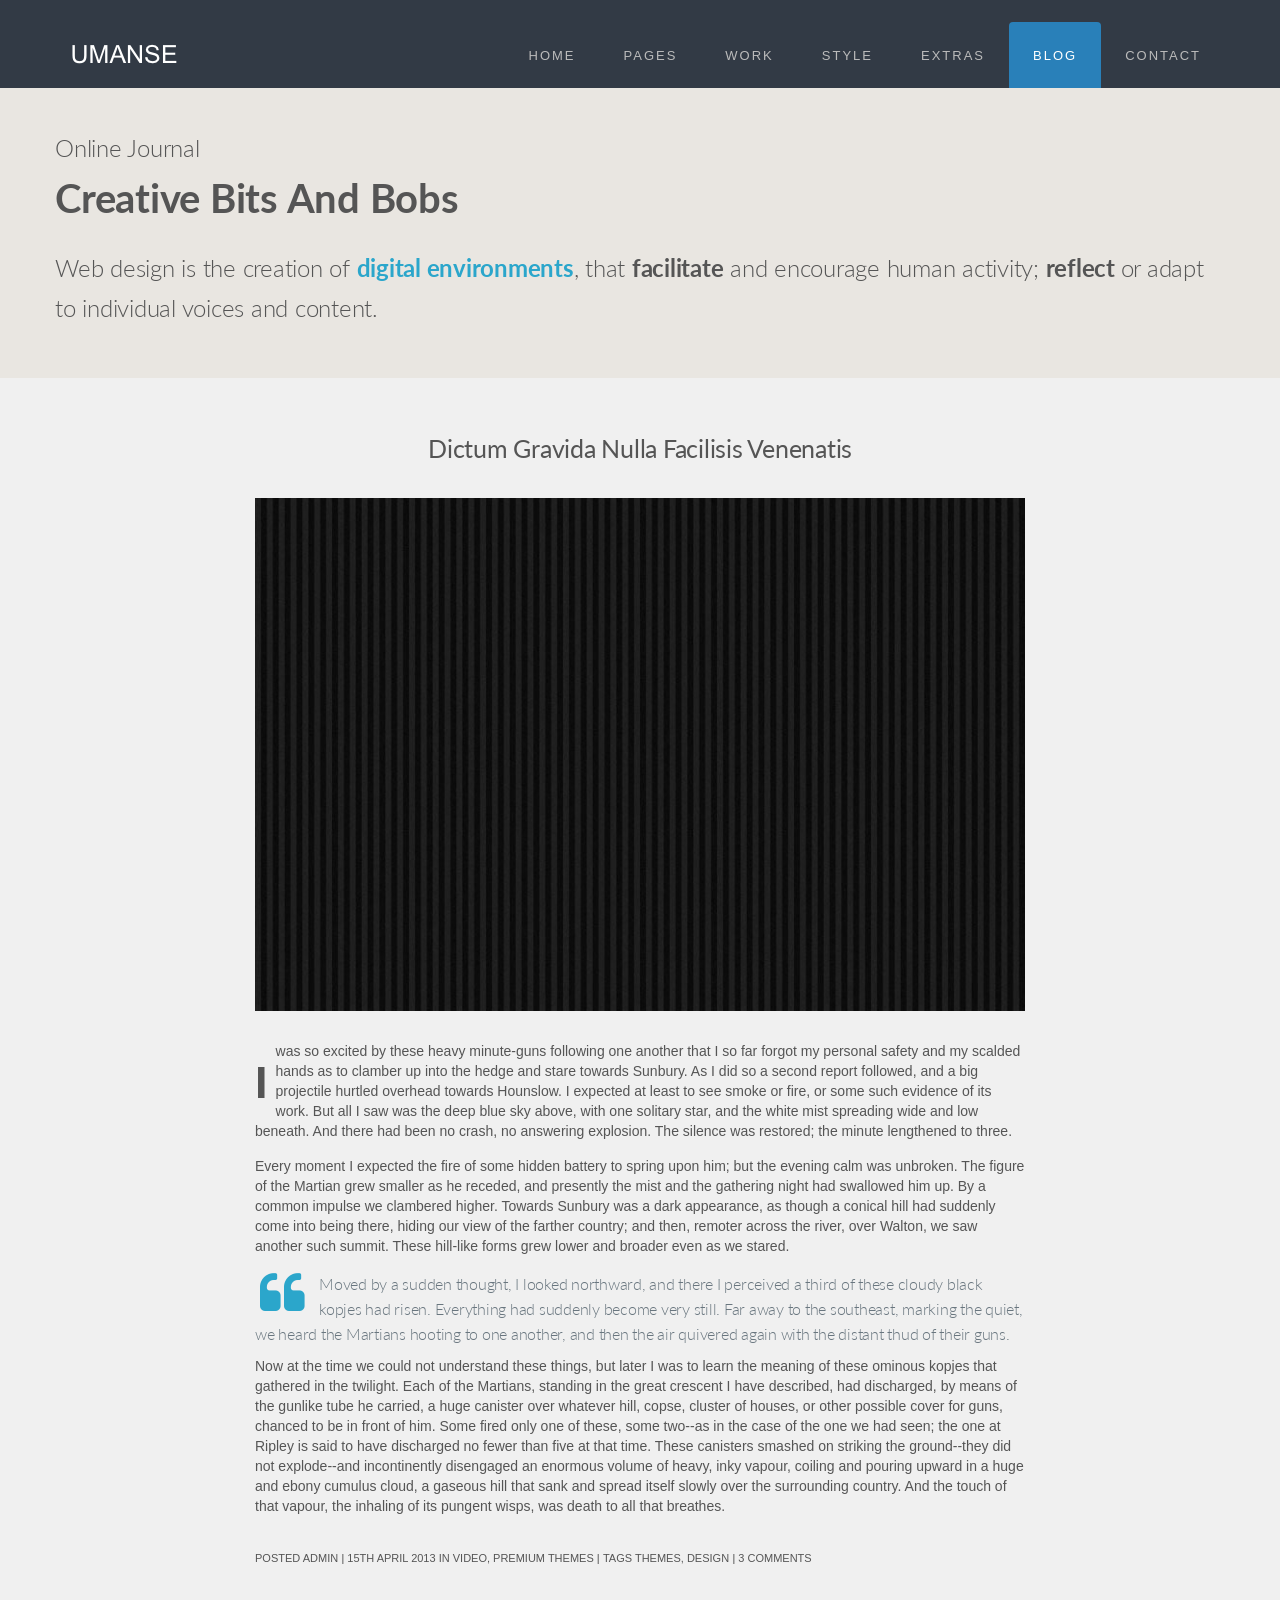
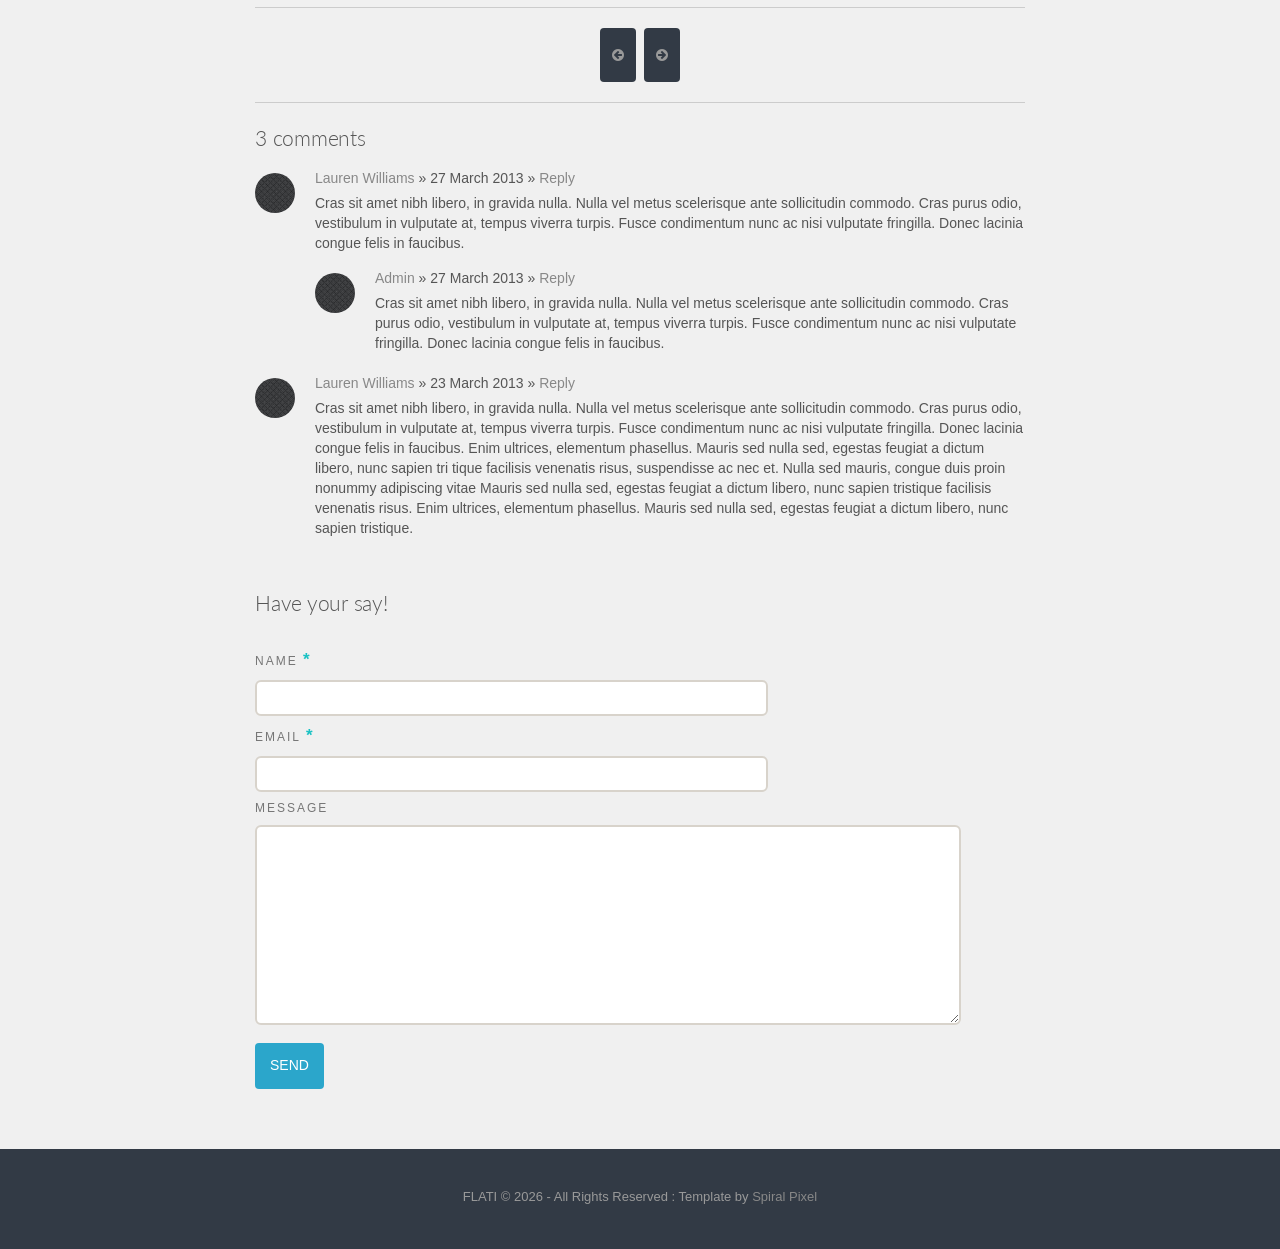
<file: blog_post2.html>
<!DOCTYPE html>
<html lang="en">
<head>
<meta charset="utf-8">
<title>flati | responsive html5 template | themeforest | josweb</title>
<meta name="viewport" content="width=device-width, initial-scale=1.0">
<meta name="description" content="">
<meta name="author" content="">

<link href='http://fonts.googleapis.com/css?family=Lato:400,700,300' rel='stylesheet' type='text/css'>
<!--[if IE]>
	<link href="http://fonts.googleapis.com/css?family=Lato" rel="stylesheet" type="text/css">
	<link href="http://fonts.googleapis.com/css?family=Lato:400" rel="stylesheet" type="text/css">
	<link href="http://fonts.googleapis.com/css?family=Lato:700" rel="stylesheet" type="text/css">
	<link href="http://fonts.googleapis.com/css?family=Lato:300" rel="stylesheet" type="text/css">
<![endif]-->

<link href="css/bootstrap.css" rel="stylesheet">
<link href="css/font-awesome.min.css" rel="stylesheet">
<link href="css/theme.css" rel="stylesheet">
<link href="css/colour.css" rel="stylesheet" type="text/css"/>
<link href="css/prettyPhoto.css" rel="stylesheet" type="text/css"/>
<link href="css/zocial.css" rel="stylesheet" type="text/css"/>

<!--[if lt IE 9]>
<script src="http://html5shim.googlecode.com/svn/trunk/html5.js"></script>
<![endif]-->
</head>

<body>
<!--header-->
	<div class="header">
<!--menu-->
    <nav id="main_menu" class="navbar" role="navigation">
      <div class="container">
            <div class="navbar-header">
        <!--toggle-->
			<button type="button" class="navbar-toggle" data-toggle="collapse" data-target="#menu">
				<i class="fa fa-bars"></i>
			</button>
		<!--logo-->
			<div class="logo">
				<a href="index.html"><img src="img/logo.png" alt="" class="animated bounceInDown" /></a> 
			</div>
		</div>
           
            <div class="collapse navbar-collapse" id="menu">
                <ul class="nav navbar-nav pull-right">
                   			<li class="dropdown"><a href="javascript:{}">Home</a> 
							<ul class="dropdown-menu">
							<li><a href="index.html">Slider Revolution</a></li>
							<li><a href="index2.html">Nerve Slider</a></li>
							<li><a href="index3.html">NivoSlider</a></li>
							<li><a href="index4.html">Slides</a></li>
							<li><a href="index5.html">Html5 Video</a></li>
						</ul>
							</li>
							<li class="dropdown"><a href="javascript:{}">Pages</a>
						<ul class="dropdown-menu">
								<li><a href="team.html">The Team</a></li>
								<li><a href="about.html">About</a></li>
								<li><a href="services.html">Services</a></li>
								<li><a href="testimonials.html">Testimonials</a></li>
								<li><a href="timeline.html">Timeline</a></li>
								<li><a href="full.html">Full Width</a></li>
								<li><a href="left_sidebar.html">Left Sidebar</a></li>
								<li><a href="right_sidebar.html">Right Sidebar</a></li>
						</ul>
							</li>
							<li class="dropdown"><a href="javascript:{}">Work</a>
						<ul class="dropdown-menu">
								<li><a href="portfolio_2columns.html">2 Columns</a></li>
								<li><a href="portfolio_3columns.html">3 Columns</a></li>
								<li><a href="portfolio_4columns.html">4 Columns</a></li>
								<li><a href="portfolio_masonry.html">Masonry</a></li>
								<li><a href="gallery.html">Paginated Gallery</a></li>
								<li><a href="video_gallery.html">Video Gallery</a></li>
								<li><a href="single_portfolio.html">Single Slider</a></li>
								<li><a href="single_video.html">Single Video</a></li>
								<li><a href="single_image.html">Single Image</a></li>
								<li><a href="full_slider.html">Full Slider</a></li>
								<li><a href="full_video.html">Full Video</a></li>
						</ul>
							</li>
							<li class="dropdown"><a href="javascript:{}">Style</a>
						<ul class="dropdown-menu">
								<li><a href="scaffolding.html">Scaffolding</a></li>
								<li><a href="shortcodes.html">Shortcodes</a></li>
								<li><a href="icons.html">Icons</a></li>
								<li><a href="script_examples.html">JS Examples</a></li>
								<li><a href="javascript:{}">Sub Menu</a>
							<ul class="dropdown-menu sub-menu">
								<li><a href="#">Sub One</a></li>
								<li><a href="#">Sub Two</a></li>
								<li><a href="#">Sub Three</a></li>
								<li><a href="#">Sub Four</a></li>
							</ul>
						</ul>
							</li>
							<li class="dropdown"><a href="javascript:{}">Extras</a>
						<ul class="dropdown-menu">
								<li><a href="dribbble_stream.html">Dribbble Stream</a></li>
								<li><a href="alt_footer.html">Alt. Footer & Boxes</a></li>
								<li><a href="pricing_table.html">Pricing Table</a></li>
								<li><a href="404.html">404 Page</a></li>
						</ul>
							</li>
							<li class="dropdown  active"><a href="javascript:{}">Blog</a>
						<ul class="dropdown-menu">
								<li><a href="blog.html">Blog</a></li>
								<li><a href="blog_two.html">Blog II</a></li>
								<li><a href="blog_post.html">Blog Post</a></li>
								<li><a href="blog_post2.html">Blog Post II</a></li>
						</ul>
							</li>
							<li><a href="contact.html">Contact</a></li>
						</ul>
					</div>
				</div>
			</nav>
		</div>
	<!--//header-->
	
	<!--page-->
	<div id="banner">
		<div class="container intro_wrapper">
			<div class="inner_content">
				<h1>Online Journal</h1>
					<h1 class="title">
						Creative Bits And Bobs
					</h1>
					<h1 class="intro">
						Web design is the creation of <span class="hue">digital environments</span>, that <span>facilitate</span> and encourage human activity; 
						<span>reflect </span> or adapt to individual voices and content.
					</h1>
				</div>
			</div>
		</div>
		
		<div class="container wrapper">
		<div class="inner_content">
		<div class="row pad30">
		
		<div class="col-md-8 col-md-offset-2">
		<h1 class="post_intro center">
			Dictum Gravida Nulla Facilisis Venenatis
		</h1>
		
		<div class="post pad30">
		<img src="img/large/blog_big.jpg" alt="">
		
		<p class="pad30">
			<span class="dropcap">I</span> was so excited by these heavy minute-guns following one another that I so far forgot my personal safety and my scalded hands as to clamber 
			up into the hedge and stare towards Sunbury.  As I did so a second report followed, and a big projectile hurtled overhead towards Hounslow.  
			I expected at least to see smoke or fire, or some such evidence of its work.  But all I saw was the deep blue sky above, with one solitary star, 
			and the white mist spreading wide and low beneath. And there had been no crash, no answering explosion.  The silence was restored; the minute 
			lengthened to three.
		</p>
		
		<p>
			Every moment I expected the fire of some hidden battery to spring upon him; but the evening calm was unbroken. The figure of the Martian grew smaller as 
			he receded, and presently the mist and the gathering night had swallowed him up. By a common impulse we clambered higher. Towards Sunbury was a dark appearance, 
			as though a conical hill had suddenly come into being there, hiding our view of the farther country; and then, remoter across the river, over Walton, we saw another 
			such summit. These hill-like forms grew lower and broader even as we stared.
		</p>
		
		<h4 class="grey2">
			<i class="fa fa-quote-left fa-3x pull-left colour marg-left5"></i>
			Moved by a sudden thought, I looked northward, and there I perceived a third of these cloudy black kopjes had risen. Everything had suddenly become very still. 
			Far away to the southeast, marking the quiet, we heard the Martians hooting to one another, and then the air quivered again with the distant thud of their guns.
		</h4>
		
		<p>
			Now at the time we could not understand these things, but later I was to learn the meaning of these ominous kopjes that gathered in the twilight. 
			Each of the Martians, standing in the great crescent I have described, had discharged, by means of the gunlike tube he carried, a huge canister over whatever hill, copse, cluster of 
			houses, or other possible cover for guns, chanced to be in front of him. Some fired only one of these, some two--as in the case of the one we had seen; the one at Ripley is said to 
			have discharged no fewer than five at that time. These canisters smashed on striking the ground--they did not explode--and incontinently disengaged an enormous volume of heavy, inky 
			vapour, coiling and pouring upward in a huge and ebony cumulus cloud, a gaseous hill that sank and spread itself slowly over the surrounding country. And the touch of that vapour, 
			the inhaling of its pungent wisps, was death to all that breathes.
		</p>
		
		<div class="post-meta pad25">
			<ul>
				<li>Posted <a href="#">admin</a> <span class="muted">|</span></li>
				<li>15th April 2013 </li>
				<li>In <a href="#">video</a>, <a href="#">premium themes</a> <span class="muted">|</span></li>
				<li>Tags <a href="#">themes</a>, <a href="#">design</a> <span class="muted">|</span></li>
				<li><a href="#">3</a> comments</li>
			</ul>
			</div>
			
			<div class="pad5"></div>
			<hr>
			<div class="center">
			<a href="#" class="btn btn-inverse btn-medium btn-rounded marg-right5"><h6><i class="fa fa-arrow-circle-left grey"></i></h6></a> 
			<a href="#" class="btn btn-inverse btn-medium btn-rounded"><h6><i class="fa fa-arrow-circle-right grey"></i></h6></a>
			</div>
			<hr>  
			
  	<!-- Comments -->   
		<h2>3 comments</h2> 
		<!--Comment 1-->
		<div class="media">
              <a class="pull-left" href="#">
                <img src="img/avatar1.jpg" alt="" class="avatar img-circle"/></a>
              <div class="media-body">
                <p class="media-heading">
				<a href="#">Lauren Williams</a> &raquo; 27 March 2013 &raquo; <a href="#">Reply</a></p>
				Cras sit amet nibh libero, in gravida nulla. Nulla vel metus scelerisque ante sollicitudin commodo. 
				Cras purus odio, vestibulum in vulputate at, tempus viverra turpis. Fusce condimentum nunc ac nisi vulputate fringilla. 
				Donec lacinia congue felis in faucibus.
				
       <!--Comment 2-->      
				<div class="media">
                  <a class="pull-left" href="#">
                    <img src="img/my_avatar.jpg" alt="" class="avatar img-circle"/></a>
                  <div class="media-body">
                    <p class="media-heading">
					<a href="#">Admin</a> &raquo; 27 March 2013 &raquo; <a href="#">Reply</a></p>
                    Cras sit amet nibh libero, in gravida nulla. Nulla vel metus scelerisque ante sollicitudin commodo. Cras purus odio, 
					vestibulum in vulputate at, tempus viverra turpis. Fusce condimentum nunc ac nisi vulputate fringilla. Donec lacinia congue 
					felis in faucibus.
                  </div>
				</div>
			</div>
			
		<!--Comment 3-->
            <div class="media">
              <a class="pull-left" href="#">
                <img src="img/avatar2.jpg" alt="" class="avatar img-circle"/></a>
              <div class="media-body">
                <p class="media-heading">
				<a href="#">Lauren Williams</a> &raquo; 23 March 2013 &raquo; <a href="#">Reply</a></p>
				Cras sit amet nibh libero, in gravida nulla. Nulla vel metus scelerisque ante sollicitudin commodo. Cras purus odio, vestibulum in vulputate at, 
				tempus viverra turpis. Fusce condimentum nunc ac nisi vulputate fringilla. Donec lacinia congue felis in faucibus. Enim ultrices, elementum phasellus. 
				Mauris sed 	nulla sed, egestas feugiat a dictum libero, nunc sapien tri tique facilisis venenatis risus, suspendisse ac nec et. Nulla sed mauris, congue duis 
				proin nonummy adipiscing vitae  Mauris sed nulla sed, egestas feugiat a dictum libero, nunc sapien tristique facilisis venenatis risus. Enim ultrices, 
				elementum phasellus. Mauris sed nulla sed, egestas feugiat a dictum libero, nunc sapien tristique.
				</div>
			</div>
		</div>
	<!--//Comments-->
	
	<!-- Comment form -->
		<h2 class="pad25">Have your say!</h2>
		<div class="contact_form">  
		<div id="note"></div>
		<div id="fields">
		<form id="ajax-contact-form">
			<p class="form_info">name <span class="required">*</span></p>
			<input class="col-xs-12 col-sm-8 col-md-8" type="text" name="name" value="" />
			<p class="form_info">email <span class="required">*</span></p>
			<input class="col-xs-12 col-sm-8 col-md-8" type="text" name="email" value="" />
			<p class="form_info">message</p>
			<textarea name="message" id="message" class="col-xs-12 col-sm-12 col-md-11"></textarea>
			<div class="clear"></div>
			<a href="#" class="btn btn-primary  btn-custom btn-rounded">SEND</a>
		</form>
		</div>
	</div>
		</div>
            </div>
		</div>
	</div>
	</div>
	<div class="pad45 hidden-md hidden-lg"></div>
	<!--footer-->
		<div id="footer2">
		<div class="container">
			<div class="row">
				<div class="col-md-12">
				<div class="copyright">
							FLATI
							&copy;
							<script type="text/javascript">
							//<![CDATA[
								var d = new Date()
								document.write(d.getFullYear())
								//]]>
								</script>
							 - All Rights Reserved :
							Template by <a href="http://spiralpixel.com">Spiral Pixel</a>
						</div>
						</div>
					</div>
				</div>
					</div>
					<!-- up to top -->
				<a href="#"><i class="go-top hidden-phone hidden-tablet fa fa-angle-double-up"></i></a>
				<!--//end--> 

<!-- scripts -->
<script src="js/jquery.js"></script>			
<script src="js/bootstrap.min.js"></script>
<script src="js/retina.js"></script>
<script type="text/javascript" src="js/jquery.prettyPhoto.js"></script>
<script type="text/javascript" src="js/scripts.js"></script>
</body>
</html>
</file>
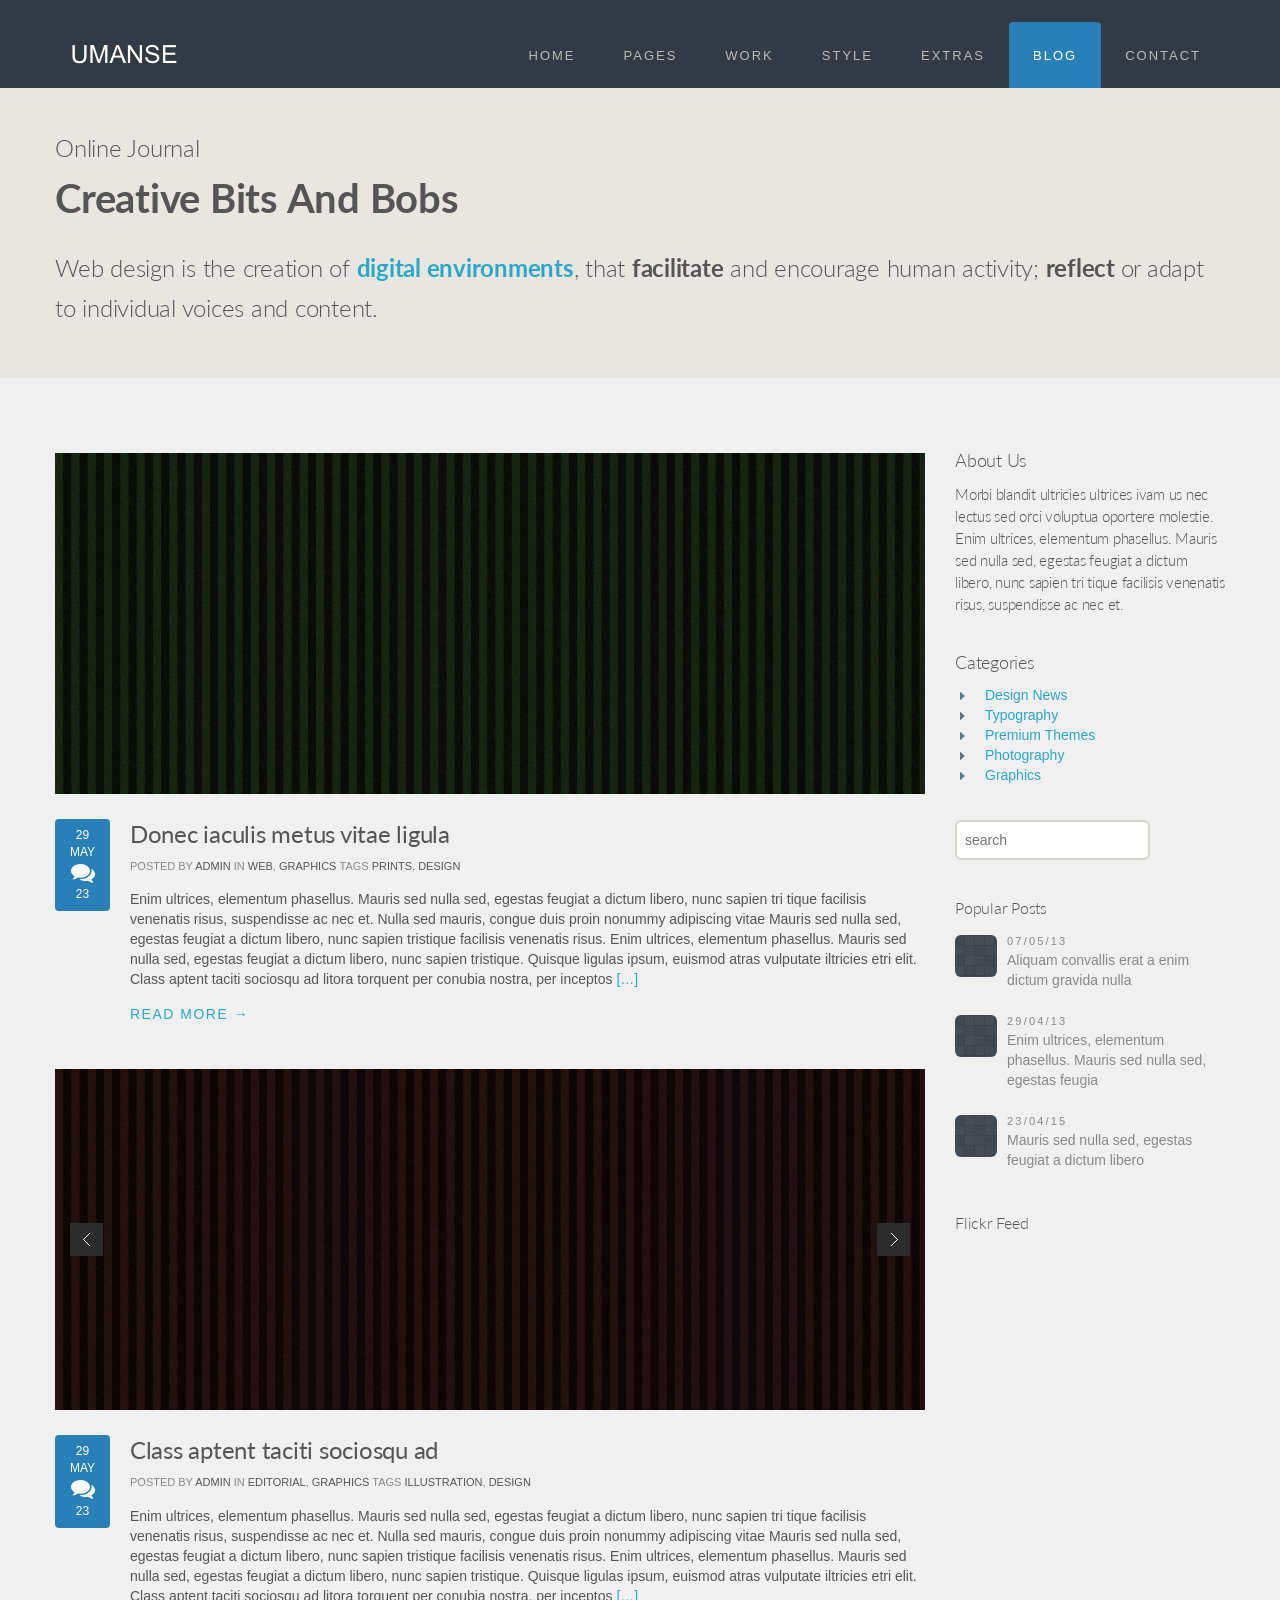
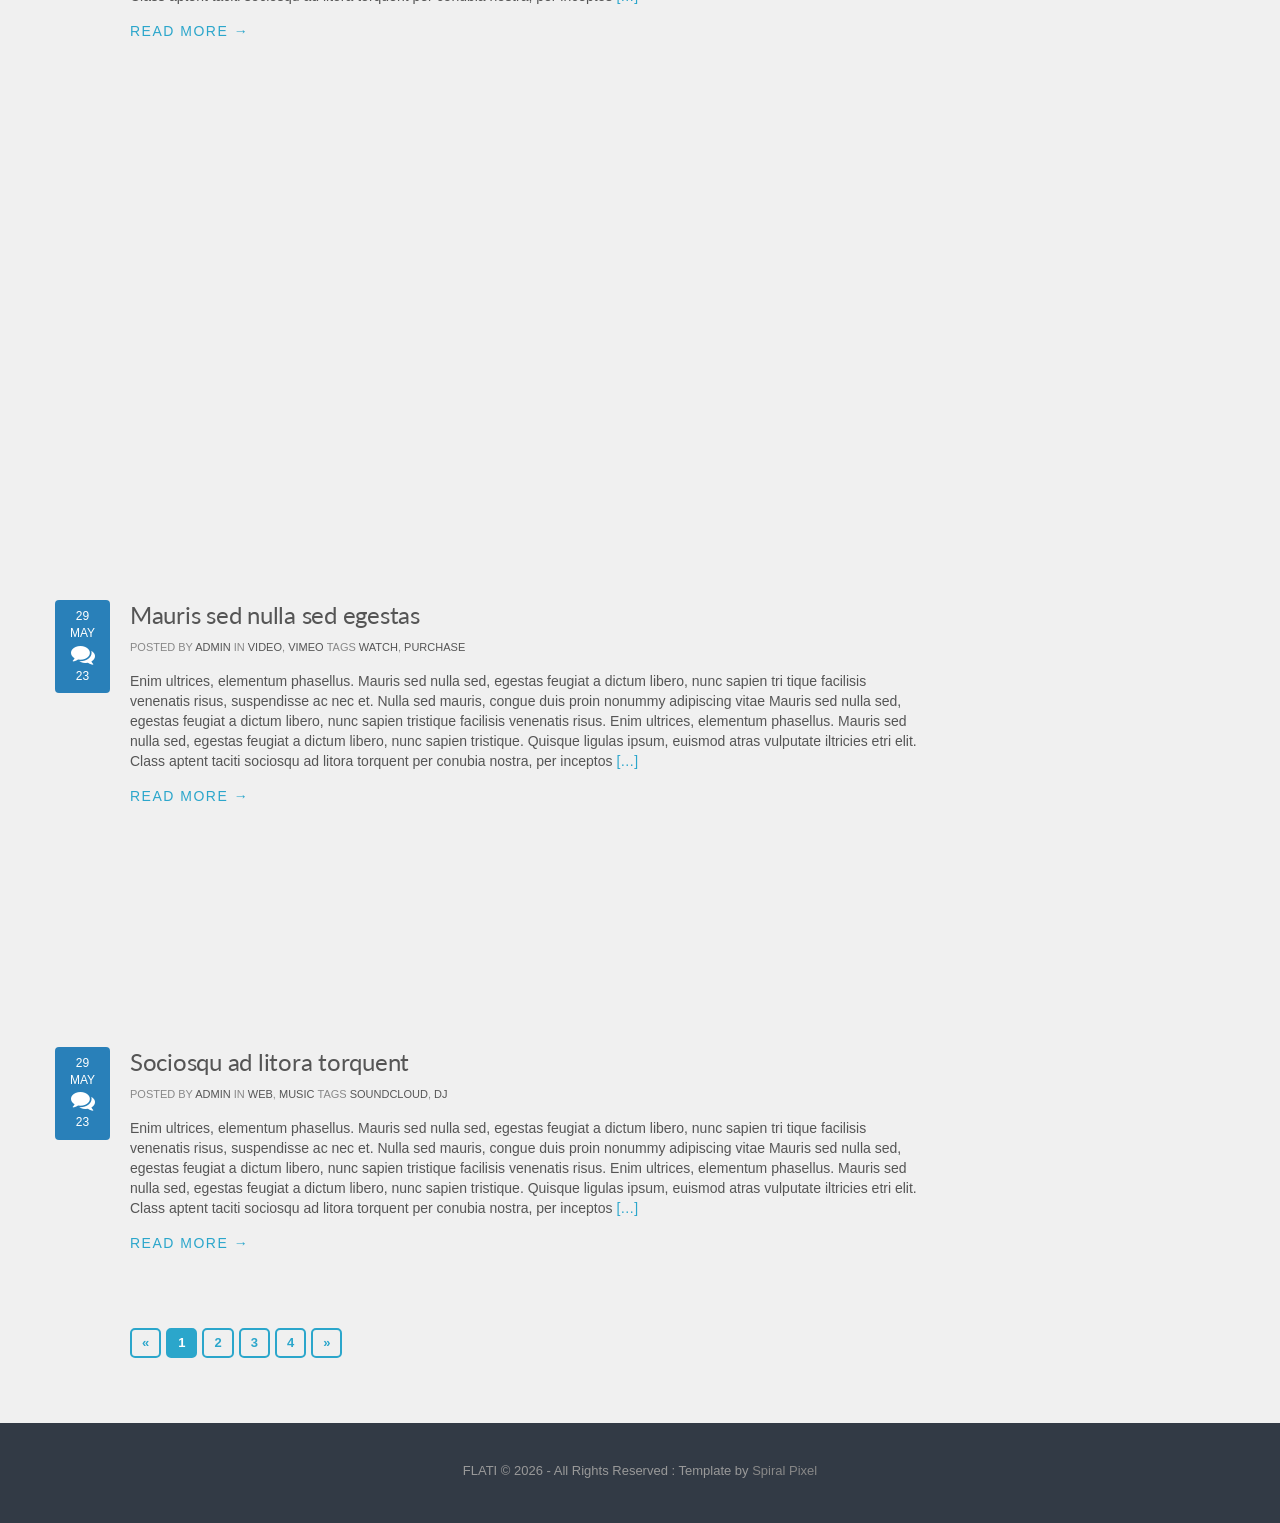
<file: blog_two.html>
<!DOCTYPE html>
<html lang="en">
<head>
<meta charset="utf-8">
<title>flati | responsive html5 template | themeforest | josweb</title>
<meta name="viewport" content="width=device-width, initial-scale=1.0">
<meta name="description" content="">
<meta name="author" content="">

<link href='http://fonts.googleapis.com/css?family=Lato:400,700,300' rel='stylesheet' type='text/css'>
<!--[if IE]>
	<link href="http://fonts.googleapis.com/css?family=Lato" rel="stylesheet" type="text/css">
	<link href="http://fonts.googleapis.com/css?family=Lato:400" rel="stylesheet" type="text/css">
	<link href="http://fonts.googleapis.com/css?family=Lato:700" rel="stylesheet" type="text/css">
	<link href="http://fonts.googleapis.com/css?family=Lato:300" rel="stylesheet" type="text/css">
<![endif]-->

<link href="css/bootstrap.css" rel="stylesheet">
<link href="css/font-awesome.min.css" rel="stylesheet">
<link href="css/theme.css" rel="stylesheet">
<link href="css/colour.css" rel="stylesheet" type="text/css"/>
<link href="css/prettyPhoto.css" rel="stylesheet" type="text/css"/>
<link href="css/zocial.css" rel="stylesheet" type="text/css"/>

<!--[if lt IE 9]>
<script src="http://html5shim.googlecode.com/svn/trunk/html5.js"></script>
<![endif]-->
</head>

<body>
<!--header-->
	<div class="header">
<!--menu-->
    <nav id="main_menu" class="navbar" role="navigation">
      <div class="container">
            <div class="navbar-header">
        <!--toggle-->
			<button type="button" class="navbar-toggle" data-toggle="collapse" data-target="#menu">
				<i class="fa fa-bars"></i>
			</button>
		<!--logo-->
			<div class="logo">
				<a href="index.html"><img src="img/logo.png" alt="" class="animated bounceInDown" /></a> 
			</div>
		</div>
           
            <div class="collapse navbar-collapse" id="menu">
                <ul class="nav navbar-nav pull-right">
                   			<li class="dropdown"><a href="javascript:{}">Home</a> 
							<ul class="dropdown-menu">
							<li><a href="index.html">Slider Revolution</a></li>
							<li><a href="index2.html">Nerve Slider</a></li>
							<li><a href="index3.html">NivoSlider</a></li>
							<li><a href="index4.html">Slides</a></li>
							<li><a href="index5.html">Html5 Video</a></li>
						</ul>
							</li>
							<li class="dropdown"><a href="javascript:{}">Pages</a>
						<ul class="dropdown-menu">
								<li><a href="team.html">The Team</a></li>
								<li><a href="about.html">About</a></li>
								<li><a href="services.html">Services</a></li>
								<li><a href="testimonials.html">Testimonials</a></li>
								<li><a href="timeline.html">Timeline</a></li>
								<li><a href="full.html">Full Width</a></li>
								<li><a href="left_sidebar.html">Left Sidebar</a></li>
								<li><a href="right_sidebar.html">Right Sidebar</a></li>
						</ul>
							</li>
							<li class="dropdown"><a href="javascript:{}">Work</a>
						<ul class="dropdown-menu">
								<li><a href="portfolio_2columns.html">2 Columns</a></li>
								<li><a href="portfolio_3columns.html">3 Columns</a></li>
								<li><a href="portfolio_4columns.html">4 Columns</a></li>
								<li><a href="portfolio_masonry.html">Masonry</a></li>
								<li><a href="gallery.html">Paginated Gallery</a></li>
								<li><a href="video_gallery.html">Video Gallery</a></li>
								<li><a href="single_portfolio.html">Single Slider</a></li>
								<li><a href="single_video.html">Single Video</a></li>
								<li><a href="single_image.html">Single Image</a></li>
								<li><a href="full_slider.html">Full Slider</a></li>
								<li><a href="full_video.html">Full Video</a></li>
						</ul>
							</li>
							<li class="dropdown"><a href="javascript:{}">Style</a>
						<ul class="dropdown-menu">
								<li><a href="scaffolding.html">Scaffolding</a></li>
								<li><a href="shortcodes.html">Shortcodes</a></li>
								<li><a href="icons.html">Icons</a></li>
								<li><a href="script_examples.html">JS Examples</a></li>
								<li><a href="javascript:{}">Sub Menu</a>
							<ul class="dropdown-menu sub-menu">
								<li><a href="#">Sub One</a></li>
								<li><a href="#">Sub Two</a></li>
								<li><a href="#">Sub Three</a></li>
								<li><a href="#">Sub Four</a></li>
							</ul>
						</ul>
							</li>
							<li class="dropdown"><a href="javascript:{}">Extras</a>
						<ul class="dropdown-menu">
								<li><a href="dribbble_stream.html">Dribbble Stream</a></li>
								<li><a href="alt_footer.html">Alt. Footer & Boxes</a></li>
								<li><a href="pricing_table.html">Pricing Table</a></li>
								<li><a href="404.html">404 Page</a></li>
						</ul>
							</li>
							<li class="dropdown  active"><a href="javascript:{}">Blog</a>
						<ul class="dropdown-menu">
								<li><a href="blog.html">Blog</a></li>
								<li><a href="blog_two.html">Blog II</a></li>
								<li><a href="blog_post.html">Blog Post</a></li>
								<li><a href="blog_post2.html">Blog Post II</a></li>
						</ul>
							</li>
							<li><a href="contact.html">Contact</a></li>
						</ul>
					</div>
				</div>
			</nav>
		</div>
	<!--//header-->
	
	<!--page-->
	<div id="banner">
		<div class="container intro_wrapper">
			<div class="inner_content">
				<h1>Online Journal</h1>
					<h1 class="title">Creative Bits And Bobs</h1>
						<h1 class="intro">
							Web design is the creation of <span class="hue">digital environments</span>, that <span>facilitate</span> and encourage human activity; 
							<span>reflect </span> or adapt to individual voices and content.
						</h1>
					</div>
				</div>
			</div>
		<div class="container wrapper">
	<div class="inner_content">
		<div class="row pad30">
		
	<!--post 1-->	
			<div class="col-md-9 pad25">
			<div class="hover_img">
				<a href="img/large/4.jpg" data-rel="prettyPhoto">
				<img src="img/large/4.jpg" alt=""></a>
			</div>
			<div class="row">	
			
			<!--date-->
			<div class="col-md-1 hidden-xs hidden-sm pad25">	
			<div class="btn btn-medium btn-rounded btn-blog1">
				29<br>MAY<br>
				<i class="fa fa-comments fa-2x"></i><br>
				<a class="com_no" href="#">23</a>
			</div>
		</div>
		<div class="col-md-1 hidden-lg hidden-md pad25">	
				<div class="btn btn-medium btn-rounded btn-blog2">
					29 MAY <i class="fa fa-comments fa-2x"></i> <a class="com_no" href="#">23</a>
				</div>
			</div>
			
			<div class="col-md-11">
			<h1 class="post_link"><a href="blog_post.html">Donec iaculis metus vitae ligula </a></h1>
			
			<div class="post-meta muted">
			<ul>
				<li>Posted by <a href="#">admin</a> </li>
				<li>in <a href="#">web</a>, <a href="">graphics</a> </li>
				<li>tags <a href="#">prints</a>, <a href="">design</a> </li>
			</ul>
				</div>
				
			<p>Enim ultrices, elementum phasellus. Mauris sed nulla sed, egestas feugiat a dictum libero, nunc sapien tri tique facilisis venenatis risus, 
			suspendisse ac nec et. Nulla sed mauris, congue duis proin nonummy adipiscing vitae  Mauris sed nulla sed, egestas feugiat a dictum libero, nunc sapien 
			tristique facilisis venenatis risus. Enim ultrices, elementum phasellus. Mauris sed nulla sed, egestas feugiat a dictum libero, nunc sapien tristique.
			Quisque ligulas ipsum, euismod atras vulputate iltricies etri elit. Class aptent taciti sociosqu ad litora torquent per conubia nostra, per inceptos 
			<a href="#">[&#8230;]</a></p>
			
			<div class="read_more"><a href="blog_post.html">READ MORE &rarr;</a></div>
			<div class="pad30"></div>
		</div>
			</div>
	<!--//post 1-->
		
		
	<!--post 2-->
		<div class="col-md-12 pad15">
		<div class="row">	
		<!-- carousel starts -->
			<div id="carousel" class="carousel slide ">
				<div class="carousel-inner blog_slide">
					<div class="item active">
						<img src="img/large/2.jpg" alt="" />
							</div>
							
						<div class="item">
							<img src="img/large/1.jpg" alt="" />
						</div>
						
						<div class="item">
							<img src="img/large/5.jpg" alt="" />
						</div>
							</div>
                                <a class="left carousel-control" href="#carousel" data-slide="prev"></a>
                                <a class="right carousel-control" href="#carousel" data-slide="next"></a>
                          </div>
					<div class="row">
			<!--date-->
			<div class="col-md-1 hidden-xs hidden-sm pad25">	
			<div class="btn btn-medium btn-rounded btn-blog1">
				29<br>MAY<br>
				<i class="fa fa-comments fa-2x"></i><br>
				<a class="com_no" href="#">23</a>
			</div>
		</div>
		<div class="col-md-1 hidden-lg hidden-md pad25">	
				<div class="btn btn-medium btn-rounded btn-blog2">
					29 MAY <i class="fa fa-comments fa-2x"></i> <a class="com_no" href="#">23</a>
				</div>
			</div>
			
			<div class="col-md-11">
			<h1 class="post_link "><a href="blog_post.html">Class aptent taciti sociosqu ad</a></h1>
			
			<div class="post-meta muted">
			<ul>
				<li>Posted by <a href="#">admin</a> </li>
				<li>in <a href="#">editorial</a>, <a href="">graphics</a> </li>
				<li>tags <a href="#">illustration</a>, <a href="">design</a> </li>
			</ul>
				</div>
			<p>
				Enim ultrices, elementum phasellus. Mauris sed nulla sed, egestas feugiat a dictum libero, nunc sapien tri tique facilisis venenatis risus, 
				suspendisse ac nec et. Nulla sed mauris, congue duis proin nonummy adipiscing vitae  Mauris sed nulla sed, egestas feugiat a dictum libero, nunc sapien 
				tristique facilisis venenatis risus. Enim ultrices, elementum phasellus. Mauris sed nulla sed, egestas feugiat a dictum libero, nunc sapien tristique.
				Quisque ligulas ipsum, euismod atras vulputate iltricies etri elit. Class aptent taciti sociosqu ad litora torquent per conubia nostra, per inceptos 
				<a href="#">[&#8230;]</a>
			</p>
			<div class="read_more">
				<a href="blog_post.html">READ MORE &rarr;</a></div>
				<div class="pad30"></div>
			</div>
		</div>
		<!--//post 2-->
		
	<!--post 3-->
		<div class="col-md-12 pad15">
		<div class="row">	
		<!-- video starts -->
			<div class="vendor">
            <iframe src="http://player.vimeo.com/video/59653641?title=0&amp;byline=0&amp;portrait=0"></iframe>
          </div>
		<div class="row">	
		<!--date-->
			<div class="col-md-1 hidden-xs hidden-sm pad25">	
			<div class="btn btn-medium btn-rounded btn-blog1">
				29<br>MAY<br>
				<i class="fa fa-comments fa-2x"></i><br>
				<a class="com_no" href="#">23</a>
			</div>
		</div>
		<div class="col-md-1 hidden-lg hidden-md pad25">	
				<div class="btn btn-medium btn-rounded btn-blog2">
					29 MAY <i class="fa fa-comments fa-2x"></i> <a class="com_no" href="#">23</a>
				</div>
			</div>
		
		<div class="col-md-11">
			<h1 class="post_link"><a href="blog_post.html">Mauris sed nulla sed egestas</a></h1>
			
			<div class="post-meta muted">
		<ul>
			<li>Posted by <a href="#">admin</a> </li>
			<li>in <a href="#">video</a>, <a href="">vimeo</a> </li>
			<li>tags <a href="#">watch</a>, <a href="">purchase</a> </li>
		</ul>
			</div>
				
			<p>
				Enim ultrices, elementum phasellus. Mauris sed nulla sed, egestas feugiat a dictum libero, nunc sapien tri tique facilisis venenatis risus, 
				suspendisse ac nec et. Nulla sed mauris, congue duis proin nonummy adipiscing vitae  Mauris sed nulla sed, egestas feugiat a dictum libero, nunc sapien 
				tristique facilisis venenatis risus. Enim ultrices, elementum phasellus. Mauris sed nulla sed, egestas feugiat a dictum libero, nunc sapien tristique.
				Quisque ligulas ipsum, euismod atras vulputate iltricies etri elit. Class aptent taciti sociosqu ad litora torquent per conubia nostra, per inceptos 
				<a href="#">[&#8230;]</a>
			</p>
			
			<div class="read_more"><a href="blog_post.html">READ MORE &rarr;</a></div>
			<!--end post-->
			<div class="pad30"></div>
		</div>
		</div>
		<!--//post 3-->
		
	<!--post 4-->
		<div class="col-md-12 pad15">
		<div class="row">	
		<!-- soundcloud starts -->
			<iframe class="soundcloud" src="https://w.soundcloud.com/player/?url=https%3A//api.soundcloud.com/tracks/28561082"></iframe>
			<div class="row">	
			<!--date-->
			<div class="col-md-1 hidden-xs hidden-sm pad25">	
			<div class="btn btn-medium btn-rounded btn-blog1">
				29<br>MAY<br>
				<i class="fa fa-comments fa-2x"></i><br>
				<a class="com_no" href="#">23</a>
			</div>
		</div>
		<div class="col-md-1 hidden-lg hidden-md pad25">	
				<div class="btn btn-medium btn-rounded btn-blog2">
					29 MAY <i class="fa fa-comments fa-2x"></i> <a class="com_no" href="#">23</a>
				</div>
			</div>
		
		<div class="col-md-11">
			<h1 class="post_link "><a href="blog_post.html">Sociosqu ad litora torquent</a></h1>
			
			<div class="post-meta muted">
			<ul>
				<li>Posted by <a href="#">admin</a> </li>
				<li>in <a href="#">web</a>, <a href="">music</a> </li>
				<li>tags <a href="#">soundcloud</a>, <a href="">dj</a> </li>
			</ul>
				</div>
				
			<p>
				Enim ultrices, elementum phasellus. Mauris sed nulla sed, egestas feugiat a dictum libero, nunc sapien tri tique facilisis venenatis risus, 
				suspendisse ac nec et. Nulla sed mauris, congue duis proin nonummy adipiscing vitae  Mauris sed nulla sed, egestas feugiat a dictum libero, nunc sapien 
				tristique facilisis venenatis risus. Enim ultrices, elementum phasellus. Mauris sed nulla sed, egestas feugiat a dictum libero, nunc sapien tristique.
				Quisque ligulas ipsum, euismod atras vulputate iltricies etri elit. Class aptent taciti sociosqu ad litora torquent per conubia nostra, per inceptos 
				<a href="#">[&#8230;]</a>
			</p>
			
			<div class="read_more"><a href="blog_post.html">READ MORE &rarr;</a></div>
			<!--end post-->
			
			<div class="pagination pad25">
				<ul>
					<li class="disabled"><a href="#">&laquo;</a></li>
					<li class="active"><a href="#">1</a></li>
					<li><a href="#">2</a></li>
					<li><a href="#">3</a></li>
					<li><a href="#">4</a></li>
					<li><a href="#">&raquo;</a></li>
				</ul>
					</div>
						</div>
			<!--end pager-->
			</div>
				</div>
					</div>
						</div>
					</div>
				</div>
			</div>
		</div>
				
		<!--sidebar-->
		
			<div class="sidebar col-md-3">
		
			<h3>About Us</h3>
			<h5>Morbi blandit ultricies ultrices ivam us nec lectus sed orci voluptua oportere molestie.
			Enim ultrices, elementum phasellus. Mauris sed nulla sed, egestas feugiat a dictum libero, nunc sapien tri tique facilisis venenatis risus, 
			suspendisse ac nec et.</h5>
			
			<h3 class="pad15">Categories</h3>
			<ul class="fa-ul">
				<li><i class="fa-li fa fa-caret-right grey2"></i><a href="#">Design News</a></li>
				<li><i class="fa-li fa fa-caret-right grey2"></i><a  href="#">Typography</a></li>
				<li><i class="fa-li fa fa-caret-right grey2"></i><a  href="#">Premium Themes</a></li>
				<li><i class="fa-li fa fa-caret-right grey2"></i><a  href="#">Photography</a></li>
				<li><i class="fa-li fa fa-caret-right grey2"></i><a  href="#">Graphics</a></li>
			</ul>
			<div class="pad25"></div>
			
			<!--search-->
			<input type="text" placeholder="search">
		
				<h4 class="pad25">Popular Posts</h4>
					<ul class="media-list">
							<li class="media">
								<img class="pull-left img-rounded" src="img/small/pop_post1.jpg" alt="" />
								<div class="media-body">
								<small class="muted">07/05/13</small><br>
								<a href="#">Aliquam convallis erat a enim dictum gravida nulla</a></div>
							</li>
							
							<li class="media">
								<img class="pull-left img-rounded" src="img/small/pop_post2.jpg" alt="" />
								<div class="media-body">
								<small class="muted">29/04/13</small><br>
								<a href="#">Enim ultrices, elementum phasellus. Mauris sed nulla sed, egestas feugia</a></div>
							</li>
							
							<li class="media">
								<img class="pull-left img-rounded" src="img/small/pop_post3.jpg" alt="" />
								<div class="media-body">
								<small class="muted">23/04/15</small><br>
								<a href="#">Mauris sed nulla sed, egestas feugiat a dictum libero</a></div>
							</li>
							</ul>
					
					<h4 class="pad25">Flickr Feed</h4>
					<div class="flickrs2">
						<div class="FlickrImagesBlog">
							<ul>
							</ul>
							</div>
								</div>
							</div>
						<div class="pad45"></div>
					</div>
				</div>
			</div>
			<div class="pad45 hidden-md hidden-lg"></div>
		<!--end-->
			
	<!--footer-->
		<div id="footer2">
		<div class="container">
			<div class="row">
				<div class="col-md-12">
				<div class="copyright">
							FLATI
							&copy;
							<script type="text/javascript">
							//<![CDATA[
								var d = new Date()
								document.write(d.getFullYear())
								//]]>
								</script>
							 - All Rights Reserved :
							Template by <a href="http://spiralpixel.com">Spiral Pixel</a>
						</div>
						</div>
					</div>
				</div>
					</div>
					<!-- up to top -->
						<a href="#"><i class="go-top fa fa-angle-double-up"></i></a>
					<!--//end--> 
				
<!-- scripts -->
<script src="js/jquery.js"></script>			
<script src="js/bootstrap.min.js"></script>
<script src="js/retina.js"></script>
<script type="text/javascript" src="js/jquery.prettyPhoto.js"></script>
<script type="text/javascript" src="js/scripts.js"></script>

<!-- FLICKR  - add your id - find it here - http://idgettr.com/-->
<script type="text/javascript">
//<![CDATA[

	$.getJSON("http://api.flickr.com/services/feeds/photos_public.gne?id=60241562@N08&lang=en-us&format=json&jsoncallback=?", function(data){
		$.each(data.items, function(i,item){
			if(i<=8){ // <— change this number to display more or less images
				$("<img/>").attr("src", item.media.m.replace('_m', '_s')).appendTo(".FlickrImagesBlog ul")
				.wrap("<li><a href='" + item.link + "' target='_blank' title='Flickr'></a></li>");
			}
		});			
    });	
//]]>
</script>


</body>
</html>
</file>
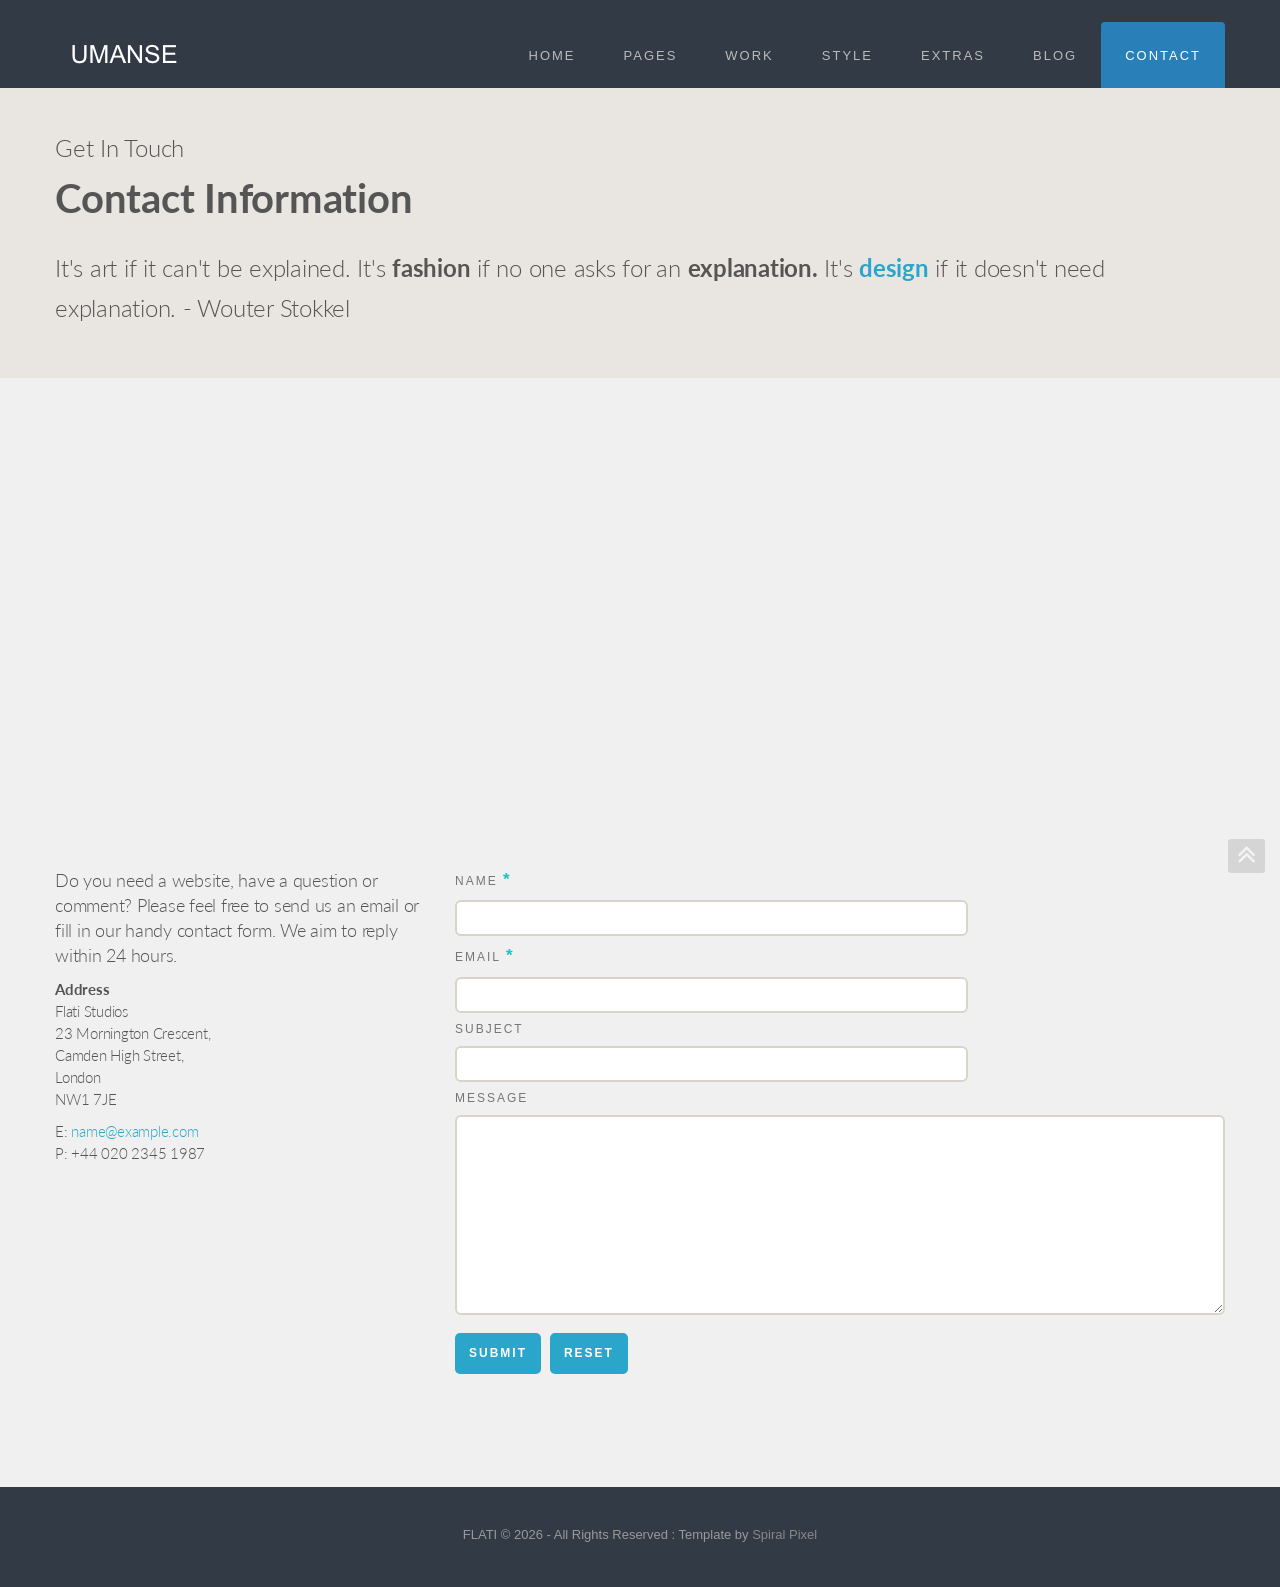
<file: contact.html>
<!DOCTYPE html>
<html lang="en">
<head>
<meta charset="utf-8">
<title>flati | responsive html5 template | themeforest | josweb</title>
<meta name="viewport" content="width=device-width, initial-scale=1.0">
<meta name="description" content="">
<meta name="author" content="">

<link href='http://fonts.googleapis.com/css?family=Lato:400,700,300' rel='stylesheet' type='text/css'>
<!--[if IE]>
	<link href="http://fonts.googleapis.com/css?family=Lato" rel="stylesheet" type="text/css">
	<link href="http://fonts.googleapis.com/css?family=Lato:400" rel="stylesheet" type="text/css">
	<link href="http://fonts.googleapis.com/css?family=Lato:700" rel="stylesheet" type="text/css">
	<link href="http://fonts.googleapis.com/css?family=Lato:300" rel="stylesheet" type="text/css">
<![endif]-->

<link href="css/bootstrap.css" rel="stylesheet">
<link href="css/font-awesome.min.css" rel="stylesheet">
<link href="css/theme.css" rel="stylesheet">
<link href="css/colour.css" rel="stylesheet" type="text/css"/>
<link href="css/zocial.css" rel="stylesheet" type="text/css"/>

<!--[if lt IE 9]>
<script src="http://html5shim.googlecode.com/svn/trunk/html5.js"></script>
<![endif]-->
</head>

<body>
<!--header-->
	<div class="header">
<!--menu-->
    <nav id="main_menu" class="navbar" role="navigation">
      <div class="container">
            <div class="navbar-header">
        <!--toggle-->
			<button type="button" class="navbar-toggle" data-toggle="collapse" data-target="#menu">
				<i class="fa fa-bars"></i>
			</button>
		<!--logo-->
			<div class="logo">
				<a href="index.html"><img src="img/logo.png" alt="" class="animated bounceInDown" /></a> 
			</div>
		</div>
           
            <div class="collapse navbar-collapse" id="menu">
                <ul class="nav navbar-nav pull-right">
                   			<li class="dropdown"><a href="javascript:{}">Home</a> 
							<ul class="dropdown-menu">
							<li><a href="index.html">Slider Revolution</a></li>
							<li><a href="index2.html">Nerve Slider</a></li>
							<li><a href="index3.html">NivoSlider</a></li>
							<li><a href="index4.html">Slides</a></li>
							<li><a href="index5.html">Html5 Video</a></li>
						</ul>
							</li>
							<li class="dropdown"><a href="javascript:{}">Pages</a>
						<ul class="dropdown-menu">
								<li><a href="team.html">The Team</a></li>
								<li><a href="about.html">About</a></li>
								<li><a href="services.html">Services</a></li>
								<li><a href="testimonials.html">Testimonials</a></li>
								<li><a href="timeline.html">Timeline</a></li>
								<li><a href="full.html">Full Width</a></li>
								<li><a href="left_sidebar.html">Left Sidebar</a></li>
								<li><a href="right_sidebar.html">Right Sidebar</a></li>
						</ul>
							</li>
							<li class="dropdown"><a href="javascript:{}">Work</a>
						<ul class="dropdown-menu">
								<li><a href="portfolio_2columns.html">2 Columns</a></li>
								<li><a href="portfolio_3columns.html">3 Columns</a></li>
								<li><a href="portfolio_4columns.html">4 Columns</a></li>
								<li><a href="portfolio_masonry.html">Masonry</a></li>
								<li><a href="gallery.html">Paginated Gallery</a></li>
								<li><a href="video_gallery.html">Video Gallery</a></li>
								<li><a href="single_portfolio.html">Single Slider</a></li>
								<li><a href="single_video.html">Single Video</a></li>
								<li><a href="single_image.html">Single Image</a></li>
								<li><a href="full_slider.html">Full Slider</a></li>
								<li><a href="full_video.html">Full Video</a></li>
						</ul>
							</li>
							<li class="dropdown"><a href="javascript:{}">Style</a>
						<ul class="dropdown-menu">
								<li><a href="scaffolding.html">Scaffolding</a></li>
								<li><a href="shortcodes.html">Shortcodes</a></li>
								<li><a href="icons.html">Icons</a></li>
								<li><a href="script_examples.html">JS Examples</a></li>
								<li><a href="javascript:{}">Sub Menu</a>
							<ul class="dropdown-menu sub-menu">
								<li><a href="#">Sub One</a></li>
								<li><a href="#">Sub Two</a></li>
								<li><a href="#">Sub Three</a></li>
								<li><a href="#">Sub Four</a></li>
							</ul>
						</ul>
							</li>
							<li class="dropdown"><a href="javascript:{}">Extras</a>
						<ul class="dropdown-menu">
								<li><a href="dribbble_stream.html">Dribbble Stream</a></li>
								<li><a href="alt_footer.html">Alt. Footer & Boxes</a></li>
								<li><a href="pricing_table.html">Pricing Table</a></li>
								<li><a href="404.html">404 Page</a></li>
						</ul>
							</li>
							<li class="dropdown"><a href="javascript:{}">Blog</a>
						<ul class="dropdown-menu">
								<li><a href="blog.html">Blog</a></li>
								<li><a href="blog_two.html">Blog II</a></li>
								<li><a href="blog_post.html">Blog Post</a></li>
								<li><a href="blog_post2.html">Blog Post II</a></li>
						</ul>
							</li>
							<li class="active"><a href="contact.html">Contact</a></li>
						</ul>
					</div>
				</div>
			</nav>
		</div>
	<!--//header-->
	<!--page-->
	<div id="banner">
		<div class="container intro_wrapper">
			<div class="inner_content">
				<h1>Get In Touch</h1>
					<h1 class="title">Contact Information</h1>
						<h1 class="intro">
							It's art if it can't be explained. It's <span>fashion</span> if no one asks for an <span>explanation.</span> 
							It's <span class="hue">design</span> if it doesn't need explanation. - Wouter Stokkel
						</h1>
					</div>
				</div>
			</div>
			
		<!--//GOOGLE MAP - ADD YOUR ADDRESS AT THE BOTTOM OF THE PAGE -->
			<div id="google-maps">
        		<div class="google-maps"></div>
        	</div>
        <!-- // End Google Map -->
		
		<div class="container wrapper pad10">
			<div class="inner_content">
				<div class="row pad10">
					<div class="col-sm-6 col-md-4">
					<h3>
						Do you need a website, have a question or comment? Please feel free to send us an email or fill in our handy contact form. We aim to reply within 24 hours.
					</h3>
					
					<h5>
						<span>Address</span><br>
						Flati Studios<br>
						23 Mornington Crescent,<br>
						Camden High Street,<br>
						London<br>
						NW1 7JE
					</h5>
				
					<h5>
						E: <a href="mailto:#">name@example.com</a><br>
						P: +44 020 2345 1987
					</h5>
				</div>
				
				<div class="col-sm-6 col-md-8">
					<div class="contact_form">  
					<div id="note"></div>
					<div id="fields">
				<form id="ajax-contact-form">
					<p class="form_info">name <span class="required">*</span></p>
						<input class="col-xs-12 col-sm-12 col-md-8" type="text" name="name" value="" />
					<p class="form_info">email <span class="required">*</span></p>
						<input class="col-xs-12 col-sm-12 col-md-8" type="text" name="email" value=""  />
					<p class="form_info">subject</p>
						<input class="col-xs-12 col-sm-12 col-md-8" type="text" name="subject" value="" /><br>
					<p class="form_info">message</p>
						<textarea name="message" id="message" class="col-xs-12 col-sm-12 col-md-12" ></textarea>
						<div class="clear"></div>
			
					<input type="submit" class="btn btn-primary btn-form marg-right5" value="submit" />
					<input type="reset" class="btn btn-primary btn-form" value="reset" />
				<div class="clear pad45"></div>
			</form>
		</div>
	</div>                   
	</div>                	
		</div>
			</div>
				</div>
    		<!--//page-->

    	<!--footer-->
		<div id="footer2">
		<div class="container">
			<div class="row">
				<div class="col-md-12">
				<div class="copyright">
							FLATI
							&copy;
							<script type="text/javascript">
							//<![CDATA[
								var d = new Date()
								document.write(d.getFullYear())
								//]]>
								</script>
							 - All Rights Reserved :
							Template by <a href="http://spiralpixel.com">Spiral Pixel</a>
						</div>
						</div>
					</div>
				</div>
					</div>
				<!-- up to top -->
				<a href="#"><i class="go-top fa fa-angle-double-up"></i></a>
				<!--//end--> 

<script src="js/jquery.js"></script>
<script src="js/bootstrap.min.js"></script>
<script src="js/retina.js"></script>
<script type="text/javascript" src="js/scripts.js"></script>
<script type="text/javascript">
	//<![CDATA[
		$(document).ready(function(){	
			$("#ajax-contact-form").submit(function() {
				var str = $(this).serialize();		
				$.ajax({
					type: "POST",
					url: "contact_form/contact_process.php",
					data: str,
					success: function(msg) {
						// Message Sent - Show the 'Thank You' message and hide the form
						if(msg == 'OK') {
							result = '<div class="notification_ok">Your message has been sent. Thank you!</div>';
							$("#fields").hide();
						} else {
							result = msg;
						}
						$('#note').html(result);
					}
				});
				return false;
			});															
		});
	//]]>		
</script>

<script type="text/javascript" src="js/gmap3.min.js"></script>
<script type="text/javascript" src="http://maps.google.com/maps/api/js?sensor=false&amp;language=en"></script>
	
<!--//GOOGLE MAP - ADD YOUR ADDRESS HERE -->
<script type="text/javascript">
	//<![CDATA[
	$(window).load(function() {
	$(".google-maps").gmap3({
    marker:{
	address:"23, Mornington Crescent, London",options:{icon: "img/marker.png"}},
    map:{
      options:{
		zoom: 14,
		scrollwheel: false,
		mapTypeControl: false,
		streetViewControl: false,
		scalControl: false,
		draggable: false,
		disableDefaultUI: true}
		}
		});	
	});
//]]>
</script>
</body>
</html>
</file>
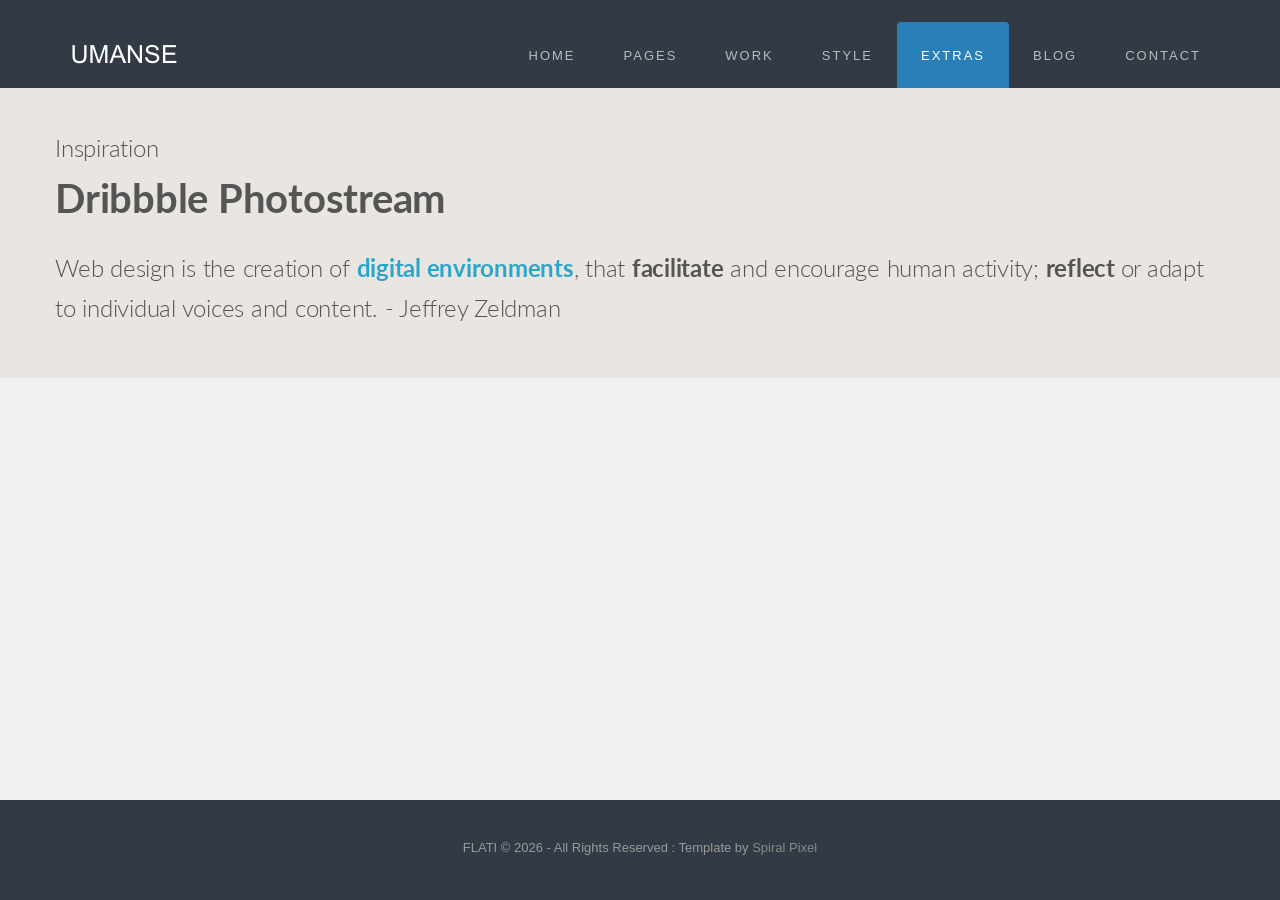
<file: dribbble_stream.html>
<!DOCTYPE html>
<html lang="en">
<head>
<meta charset="utf-8">
<title>flati | responsive html5 template | themeforest | josweb</title>
<meta name="viewport" content="width=device-width, initial-scale=1.0">
<meta name="description" content="">
<meta name="author" content="">

<link href='http://fonts.googleapis.com/css?family=Lato:400,700,300' rel='stylesheet' type='text/css'>
<!--[if IE]>
	<link href="http://fonts.googleapis.com/css?family=Lato" rel="stylesheet" type="text/css">
	<link href="http://fonts.googleapis.com/css?family=Lato:400" rel="stylesheet" type="text/css">
	<link href="http://fonts.googleapis.com/css?family=Lato:700" rel="stylesheet" type="text/css">
	<link href="http://fonts.googleapis.com/css?family=Lato:300" rel="stylesheet" type="text/css">
<![endif]-->

<link href="css/bootstrap.css" rel="stylesheet">
<link href="css/font-awesome.min.css" rel="stylesheet">
<link href="css/theme.css" rel="stylesheet">
<link href="css/colour.css" rel="stylesheet" type="text/css"/>

<!--[if lt IE 9]>
<script src="http://html5shim.googlecode.com/svn/trunk/html5.js"></script>
<![endif]-->
</head>

 <body>
<!--header-->
	<div class="header">
<!--menu-->
    <nav id="main_menu" class="navbar" role="navigation">
      <div class="container">
            <div class="navbar-header">
        <!--toggle-->
			<button type="button" class="navbar-toggle" data-toggle="collapse" data-target="#menu">
				<i class="fa fa-bars"></i>
			</button>
		<!--logo-->
			<div class="logo">
				<a href="index.html"><img src="img/logo.png" alt="" class="animated bounceInDown" /></a> 
			</div>
		</div>
           
            <div class="collapse navbar-collapse" id="menu">
                <ul class="nav navbar-nav pull-right">
                   			<li class="dropdown"><a href="javascript:{}">Home</a> 
							<ul class="dropdown-menu">
							<li><a href="index.html">Slider Revolution</a></li>
							<li><a href="index2.html">Nerve Slider</a></li>
							<li><a href="index3.html">NivoSlider</a></li>
							<li><a href="index4.html">Slides</a></li>
							<li><a href="index5.html">Html5 Video</a></li>
						</ul>
							</li>
							<li class="dropdown"><a href="javascript:{}">Pages</a>
						<ul class="dropdown-menu">
								<li><a href="team.html">The Team</a></li>
								<li><a href="about.html">About</a></li>
								<li><a href="services.html">Services</a></li>
								<li><a href="testimonials.html">Testimonials</a></li>
								<li><a href="timeline.html">Timeline</a></li>
								<li><a href="full.html">Full Width</a></li>
								<li><a href="left_sidebar.html">Left Sidebar</a></li>
								<li><a href="right_sidebar.html">Right Sidebar</a></li>
						</ul>
							</li>
							<li class="dropdown"><a href="javascript:{}">Work</a>
						<ul class="dropdown-menu">
								<li><a href="portfolio_2columns.html">2 Columns</a></li>
								<li><a href="portfolio_3columns.html">3 Columns</a></li>
								<li><a href="portfolio_4columns.html">4 Columns</a></li>
								<li><a href="portfolio_masonry.html">Masonry</a></li>
								<li><a href="gallery.html">Paginated Gallery</a></li>
								<li><a href="video_gallery.html">Video Gallery</a></li>
								<li><a href="single_portfolio.html">Single Slider</a></li>
								<li><a href="single_video.html">Single Video</a></li>
								<li><a href="single_image.html">Single Image</a></li>
								<li><a href="full_slider.html">Full Slider</a></li>
								<li><a href="full_video.html">Full Video</a></li>
						</ul>
							</li>
							<li class="dropdown"><a href="javascript:{}">Style</a>
						<ul class="dropdown-menu">
								<li><a href="scaffolding.html">Scaffolding</a></li>
								<li><a href="shortcodes.html">Shortcodes</a></li>
								<li><a href="icons.html">Icons</a></li>
								<li><a href="script_examples.html">JS Examples</a></li>
								<li><a href="javascript:{}">Sub Menu</a>
							<ul class="dropdown-menu sub-menu">
								<li><a href="#">Sub One</a></li>
								<li><a href="#">Sub Two</a></li>
								<li><a href="#">Sub Three</a></li>
								<li><a href="#">Sub Four</a></li>
							</ul>
						</ul>
							</li>
							<li class="dropdown active"><a href="javascript:{}">Extras</a>
						<ul class="dropdown-menu">
								<li><a href="dribbble_stream.html">Dribbble Stream</a></li>
								<li><a href="alt_footer.html">Alt. Footer & Boxes</a></li>
								<li><a href="pricing_table.html">Pricing Table</a></li>
								<li><a href="404.html">404 Page</a></li>
						</ul>
							</li>
							<li class="dropdown"><a href="javascript:{}">Blog</a>
						<ul class="dropdown-menu">
								<li><a href="blog.html">Blog</a></li>
								<li><a href="blog_two.html">Blog II</a></li>
								<li><a href="blog_post.html">Blog Post</a></li>
								<li><a href="blog_post2.html">Blog Post II</a></li>
						</ul>
							</li>
							<li><a href="contact.html">Contact</a></li>
						</ul>
					</div>
				</div>
			</nav>
		</div>
	<!--//header-->
	
	<!--page-->
	<div id="banner">
		<div class="container intro_wrapper">
			<div class="inner_content">
				<h1>Inspiration</h1>
					<h1 class="title">Dribbble Photostream</h1>
						<h1 class="intro">
							Web design is the creation of <span class="hue">digital environments</span>, that <span>facilitate</span> and encourage human activity; <span>reflect </span> or adapt 
							to individual voices and content. - Jeffrey Zeldman
						</h1>
					</div>
				</div>
			</div>
	
		<div class="container wrapper pad30">
			<div class="inner_content">
				<div class="col-md-12">
			<div class="row">
		<!--DRIBBBLE-->
			<ul id="shotsByPlayerId" class="shotList"></ul>
		</div>
	</div>
		</div>
			</div> 	
			<div class="pad45 hidden-md hidden-lg"></div>
				<!--//page-->
			
			<!--footer-->
		<div id="footer2">
		<div class="container">
			<div class="row">
				<div class="col-md-12">
				<div class="copyright">
							FLATI
							&copy;
							<script type="text/javascript">
							//<![CDATA[
								var d = new Date()
								document.write(d.getFullYear())
								//]]>
								</script>
							 - All Rights Reserved :
							Template by <a href="http://spiralpixel.com">Spiral Pixel</a>
						</div>
						</div>
					</div>
				</div>
					</div>
					<!-- up to top -->
				<a href="#"><i class="go-top fa fa-angle-double-up"></i></a>
				<!--//end--> 

<script src='js/jquery.js'></script>
<script src="js/bootstrap.min.js"></script>
<script src="js/retina.js"></script>
<script type="text/javascript" src="js/scripts.js"></script>
<script>
//<![CDATA[	
(function(e){"use strict";e.jribbble={};var t=function(t,s){e.ajax({type:"GET",url:"http://api.dribbble.com"+t,data:s[1]||{},dataType:"jsonp",success:function(e){e===undefined?s[0]({error:!0}):s[0](e)}})},s={getShotById:"/shots/$/",getReboundsOfShot:"/shots/$/rebounds/",getShotsByList:"/shots/$/",getShotsByPlayerId:"/players/$/shots/",getShotsThatPlayerFollows:"/players/$/shots/following/",getPlayerById:"/players/$/",getPlayerFollowers:"/players/$/followers/",getPlayerFollowing:"/players/$/following/",getPlayerDraftees:"/players/$/draftees/",getCommentsOfShot:"/shots/$/comments/",getShotsThatPlayerLikes:"/players/$/shots/likes/"},o=function(e){return function(){var s=[].slice.call(arguments),o=e.replace("$",s.shift());t(o,s)}};for(var r in s)e.jribbble[r]=o(s[r])})(jQuery,window,document);
 //]]>
</script>

<!-- ADD YOUR DRIBBBLE ID HERE - REPLACE Jo Phillips -->
 <script>
//<![CDATA[
	var callback = function (playerShots) {
	var html = '';
		$.each(playerShots.shots, function (i, shot) {
           html += '<a href="' + shot.url + '">';
                html += '<img src="' + shot.image_url + '" ';
                html += '</a></li>';
            });
			$('#shotsByPlayerId').html(html);
		};
	$.jribbble.getShotsByPlayerId('Jo_Phillips', callback, {page: 1, per_page: 9});
	$(document).ready(function($) { $('.shotList').show(); });
   //]]>
</script>

</body>
</html>
</file>
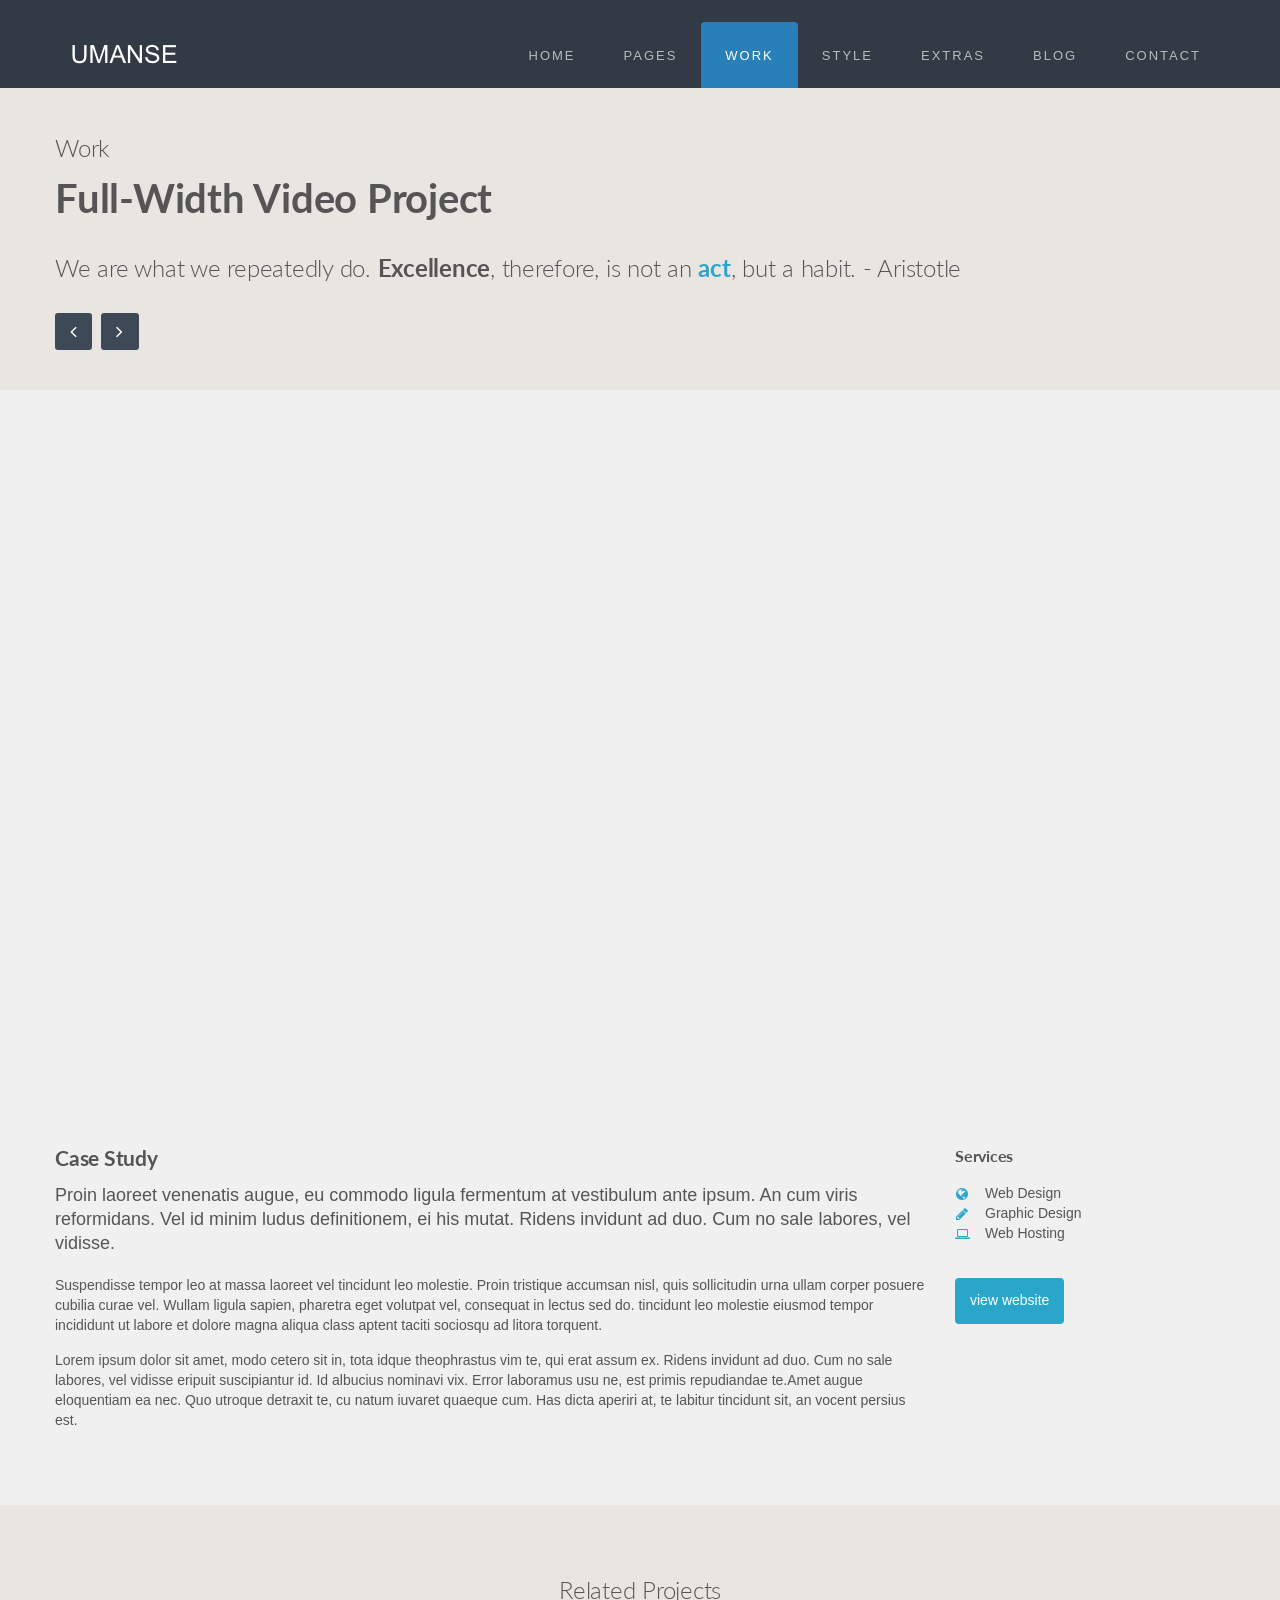
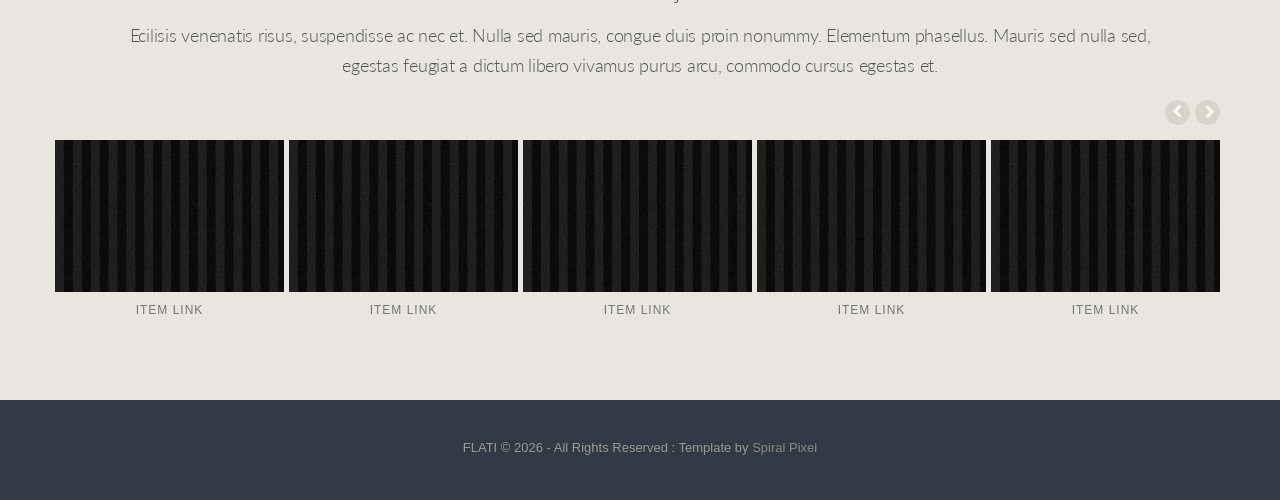
<file: full_video.html>
<!DOCTYPE html>
<html lang="en">
<head>
<meta charset="utf-8">
<title>flati | responsive html5 template | themeforest | josweb</title>
<meta name="viewport" content="width=device-width, initial-scale=1.0">
<meta name="description" content="">
<meta name="author" content="">

<link href='http://fonts.googleapis.com/css?family=Lato:400,700,300' rel='stylesheet' type='text/css'>
<!--[if IE]>
	<link href="http://fonts.googleapis.com/css?family=Lato" rel="stylesheet" type="text/css">
	<link href="http://fonts.googleapis.com/css?family=Lato:400" rel="stylesheet" type="text/css">
	<link href="http://fonts.googleapis.com/css?family=Lato:700" rel="stylesheet" type="text/css">
	<link href="http://fonts.googleapis.com/css?family=Lato:300" rel="stylesheet" type="text/css">
<![endif]-->

<link href="css/bootstrap.css" rel="stylesheet">
<link href="css/font-awesome.min.css" rel="stylesheet">
<link href="css/theme.css" rel="stylesheet">
<link href="css/colour.css" rel="stylesheet" type="text/css"/>
<link href="css/prettyPhoto.css" rel="stylesheet" type="text/css"/>
<link href="css/zocial.css" rel="stylesheet" type="text/css"/>
<link rel="stylesheet" href="css/nerveslider.css">

<!--[if lt IE 9]>
<script src="http://html5shim.googlecode.com/svn/trunk/html5.js"></script>
<![endif]-->
</head>

<body>
<!--header-->
	<div class="header">
<!--menu-->
    <nav id="main_menu" class="navbar" role="navigation">
      <div class="container">
            <div class="navbar-header">
        <!--toggle-->
			<button type="button" class="navbar-toggle" data-toggle="collapse" data-target="#menu">
				<i class="fa fa-bars"></i>
			</button>
		<!--logo-->
			<div class="logo">
				<a href="index.html"><img src="img/logo.png" alt="" class="animated bounceInDown" /></a> 
			</div>
		</div>
           
            <div class="collapse navbar-collapse" id="menu">
                <ul class="nav navbar-nav pull-right">
                   			<li class="dropdown"><a href="javascript:{}">Home</a> 
							<ul class="dropdown-menu">
							<li><a href="index.html">Slider Revolution</a></li>
							<li><a href="index2.html">Nerve Slider</a></li>
							<li><a href="index3.html">NivoSlider</a></li>
							<li><a href="index4.html">Slides</a></li>
							<li><a href="index5.html">Html5 Video</a></li>
						</ul>
							</li>
							<li class="dropdown"><a href="javascript:{}">Pages</a>
						<ul class="dropdown-menu">
								<li><a href="team.html">The Team</a></li>
								<li><a href="about.html">About</a></li>
								<li><a href="services.html">Services</a></li>
								<li><a href="testimonials.html">Testimonials</a></li>
								<li><a href="timeline.html">Timeline</a></li>
								<li><a href="full.html">Full Width</a></li>
								<li><a href="left_sidebar.html">Left Sidebar</a></li>
								<li><a href="right_sidebar.html">Right Sidebar</a></li>
						</ul>
							</li>
							<li class="dropdown active"><a href="javascript:{}">Work</a>
						<ul class="dropdown-menu">
								<li><a href="portfolio_2columns.html">2 Columns</a></li>
								<li><a href="portfolio_3columns.html">3 Columns</a></li>
								<li><a href="portfolio_4columns.html">4 Columns</a></li>
								<li><a href="portfolio_masonry.html">Masonry</a></li>
								<li><a href="gallery.html">Paginated Gallery</a></li>
								<li><a href="video_gallery.html">Video Gallery</a></li>
								<li><a href="single_portfolio.html">Single Slider</a></li>
								<li><a href="single_video.html">Single Video</a></li>
								<li><a href="single_image.html">Single Image</a></li>
								<li><a href="full_slider.html">Full Slider</a></li>
								<li><a href="full_video.html">Full Video</a></li>
						</ul>
							</li>
							<li class="dropdown"><a href="javascript:{}">Style</a>
						<ul class="dropdown-menu">
								<li><a href="scaffolding.html">Scaffolding</a></li>
								<li><a href="shortcodes.html">Shortcodes</a></li>
								<li><a href="icons.html">Icons</a></li>
								<li><a href="script_examples.html">JS Examples</a></li>
								<li><a href="javascript:{}">Sub Menu</a>
							<ul class="dropdown-menu sub-menu">
								<li><a href="#">Sub One</a></li>
								<li><a href="#">Sub Two</a></li>
								<li><a href="#">Sub Three</a></li>
								<li><a href="#">Sub Four</a></li>
							</ul>
						</ul>
							</li>
							<li class="dropdown"><a href="javascript:{}">Extras</a>
						<ul class="dropdown-menu">
								<li><a href="dribbble_stream.html">Dribbble Stream</a></li>
								<li><a href="alt_footer.html">Alt. Footer & Boxes</a></li>
								<li><a href="pricing_table.html">Pricing Table</a></li>
								<li><a href="404.html">404 Page</a></li>
						</ul>
							</li>
							<li class="dropdown"><a href="javascript:{}">Blog</a>
						<ul class="dropdown-menu">
								<li><a href="blog.html">Blog</a></li>
								<li><a href="blog_two.html">Blog II</a></li>
								<li><a href="blog_post.html">Blog Post</a></li>
								<li><a href="blog_post2.html">Blog Post II</a></li>
						</ul>
							</li>
							<li><a href="contact.html">Contact</a></li>
						</ul>
					</div>
				</div>
			</nav>
		</div>
	<!--//header-->
	
	<!--page-->
	<div id="banner">
		<div class="container intro_wrapper">
			<div class="inner_content">
				<h1>Work</h1>
					<h1 class="title">Full-Width Video Project</h1>
						<h1 class="intro">
							We are what we repeatedly do. <span>Excellence</span>, therefore, is not an <span class="hue">act</span>, but a habit. - Aristotle
						</h1>
						<div class="portfolio-links pad15">
							<a href="#"><span class="fa-stack fa-lg"><i class="fa fa-angle-left fa-stack-1x fa-inverse"></i></span></a> 
							<a href="#"><span class="fa-stack fa-lg"><i class="fa fa-angle-right fa-stack-1x fa-inverse"></i></span></a> 
						</div>
					</div>
				</div>
			</div>
			
	<div class="container wrapper">
		<div class="inner_content">
			<div class="row pad30">
				<div class="col-md-12">
					
					<!-- add your video, remove height and width settings-->
				<div class="vendor">
            <iframe src="http://player.vimeo.com/video/59653641?title=0&amp;byline=0&amp;portrait=0"></iframe>
          </div>
			</div>
				</div>
				
				<div class="row pad15">
					<div class="col-md-9 pad10">
						<h2><span>Case Study</span></h2>
							<p class="lead">
								Proin laoreet venenatis augue, eu commodo ligula fermentum at vestibulum ante ipsum. An cum viris reformidans. Vel id minim ludus definitionem, ei his mutat.
								Ridens invidunt ad duo. Cum no sale labores, vel vidisse.
							</p>
						
							<p>
								Suspendisse tempor leo at massa laoreet vel tincidunt leo molestie. Proin tristique accumsan nisl, quis sollicitudin urna ullam corper posuere cubilia curae vel. 
								Wullam ligula sapien, pharetra eget volutpat vel, consequat in lectus sed do. tincidunt leo molestie eiusmod tempor incididunt ut labore et dolore magna aliqua class 
								aptent taciti sociosqu ad litora torquent.
							</p>
						
							<p>
								Lorem ipsum dolor sit amet, modo cetero sit in, tota idque theophrastus vim te, qui erat assum ex. Ridens invidunt ad duo. Cum no sale labores, vel vidisse 
								eripuit suscipiantur id. Id albucius nominavi vix. Error laboramus usu ne, est primis repudiandae te.Amet augue eloquentiam ea nec. Quo utroque detraxit te, 
								cu natum iuvaret quaeque cum. Has dicta aperiri at, te labitur tincidunt sit, an vocent persius est.
							</p>
						</div> 
						
						<div class="col-md-3 pad20">
						  <h4><span>Services</span></h4>
								<ul class="fa-ul pad5">
									<li><i class="fa-li fa fa-globe colour"></i> Web Design</li>
									<li><i class="fa-li fa fa-pencil colour"></i> Graphic Design</li>
									<li><i class="fa-li fa fa-laptop colour"></i> Web Hosting</li>
								</ul>
						
								<div class="pad15"></div>
									<a href="#" class="btn btn-info btn-primary btn-custom">view website</a>  
									<div class="pad30"></div>
								</div>
							</div>
								</div>
									</div>
								
					<!--related projects-->	
						
			<div class="strip2">
				<h1>Related Projects</h1>
					<h3 class="center about_strip">
						Ecilisis venenatis risus, suspendisse ac nec et. Nulla sed mauris, congue duis proin nonummy. Elementum phasellus. Mauris sed nulla sed, 
						egestas feugiat a dictum libero  vivamus purus arcu, commodo cursus egestas et.
					</h3>
						
			<div class="container wrapper">
			<div class="inner_content col_full">
			
			<div id="slider_related">
			<div class="slider-item">
				<div class="slider-image">
				<div class="hover_colour">
				<a href="img/large/s1.jpg" data-rel="prettyPhoto[portfolio1]">
				<img src="img/small/s1.jpg" alt=""/></a>
				</div> 
				<a class="related_link" href="#">Item Link</a>
				</div>
			</div>
			
			<div class="slider-item">
				<div class="slider-image">
				<div class="hover_colour">
				<a href="img/large/s2.jpg" data-rel="prettyPhoto[portfolio1]">
				<img src="img/small/s2.jpg" alt=""/></a>
				</div>
				<a class="related_link" href="#">Item Link</a>
				</div>
			</div>
			
			<div class="slider-item">
				<div class="slider-image">
				<div class="hover_colour">
				<a href="img/large/s3.jpg" data-rel="prettyPhoto[portfolio1]">
				<img src="img/small/s3.jpg" alt=""/></a>
				</div>
				<a class="related_link" href="#">Item Link</a>
				</div>
			</div>
			
			<div class="slider-item">
				<div class="slider-image">
				<div class="hover_colour">
				<a href="img/large/s4.jpg" data-rel="prettyPhoto[portfolio1]">
				<img src="img/small/s4.jpg" alt=""/></a>
				</div>
				<a class="related_link" href="#">Item Link</a>
				</div>
			</div>
			
			<div class="slider-item">
				<div class="slider-image">
				<div class="hover_colour">
				<a href="img/large/s5.jpg" data-rel="prettyPhoto[portfolio1]">
				<img src="img/small/s5.jpg" alt=""/></a>
				</div>
				<a class="related_link" href="#">Item Link</a>
				</div>
			</div>
			
			<div class="slider-item">
				<div class="slider-image">
				<div class="hover_colour">
				<a href="img/large/s6.jpg" data-rel="prettyPhoto[portfolio1]">
				<img src="img/small/s6.jpg" alt=""/></a>
				</div>
				<a class="related_link" href="#">Item Link</a>
				</div>
			</div>
			
			<div class="slider-item">
				<div class="slider-image">
				<div class="hover_colour">
				<a href="img/large/s7.jpg" data-rel="prettyPhoto[portfolio1]">
				<img src="img/small/s7.jpg" alt=""/></a>
				</div>
				<a class="related_link" href="#">Item Link</a>
				</div>
			</div>
			
			<div class="slider-item">
				<div class="slider-image">
				<div class="hover_colour">
				<a href="img/large/s8.jpg" data-rel="prettyPhoto[portfolio1]">
				<img src="img/small/s8.jpg" alt=""/></a>
				</div>
				<a class="related_link" href="#">Item Link</a>
				</div>
			</div>
			</div>
				<div id="sl-prev" class="widget-scroll-prev2"><i class="fa fa-chevron-left white"></i></div>
				<div id="sl-next" class="widget-scroll-next2"><i class="fa fa-chevron-right white but_marg"></i></div>
				</div>
			<!--//projects-->
				</div>
			</div>
		<!--//page-->
	
	<!--footer-->
	<div id="footer2">
		<div class="container">
			<div class="row">
				<div class="col-md-12">
					<div class="copyright">
							FLATI
							&copy;
							<script type="text/javascript">
							//<![CDATA[
								var d = new Date()
								document.write(d.getFullYear())
								//]]>
								</script>
							 - All Rights Reserved :
							Template by <a href="http://spiralpixel.com">Spiral Pixel</a>
						</div>
						</div>
					</div>
				</div>
					</div>
				<!-- up to top -->
				<a href="#"><i class="go-top fa fa-angle-double-up"></i></a>
				<!--//end-->  
				
<script src="js/jquery.js"></script>
<script src="js/jquery.touchSwipe.min.js"></script>
<script src="js/jquery.mousewheel.min.js"></script>	
<script src="js/bootstrap.min.js"></script>
<script src="js/retina.js"></script>
<script type="text/javascript" src="js/jquery.prettyPhoto.js"></script>
<script type="text/javascript" src="js/scripts.js"></script>
<script type="text/javascript" src="js/jquery.carouFredSel-6.2.1-packed.js"></script>
<!--carousel--> 
<script type="text/javascript">
//<![CDATA[
jQuery(document).ready(function($) {
	$("#slider_related").carouFredSel({ width : "100%", height : "auto",
	responsive : true,  auto : false,
	items : { width : 230, visible: { min: 1, max: 5 }
	},
	swipe : { onTouch : true, onMouse : true },
	scroll: { items: 1, },
	prev : { button : "#sl-prev", key : "left"},
	next : { button : "#sl-next", key : "right" }
	});
});
//]]>
</script>

</body>
</html>
</file>
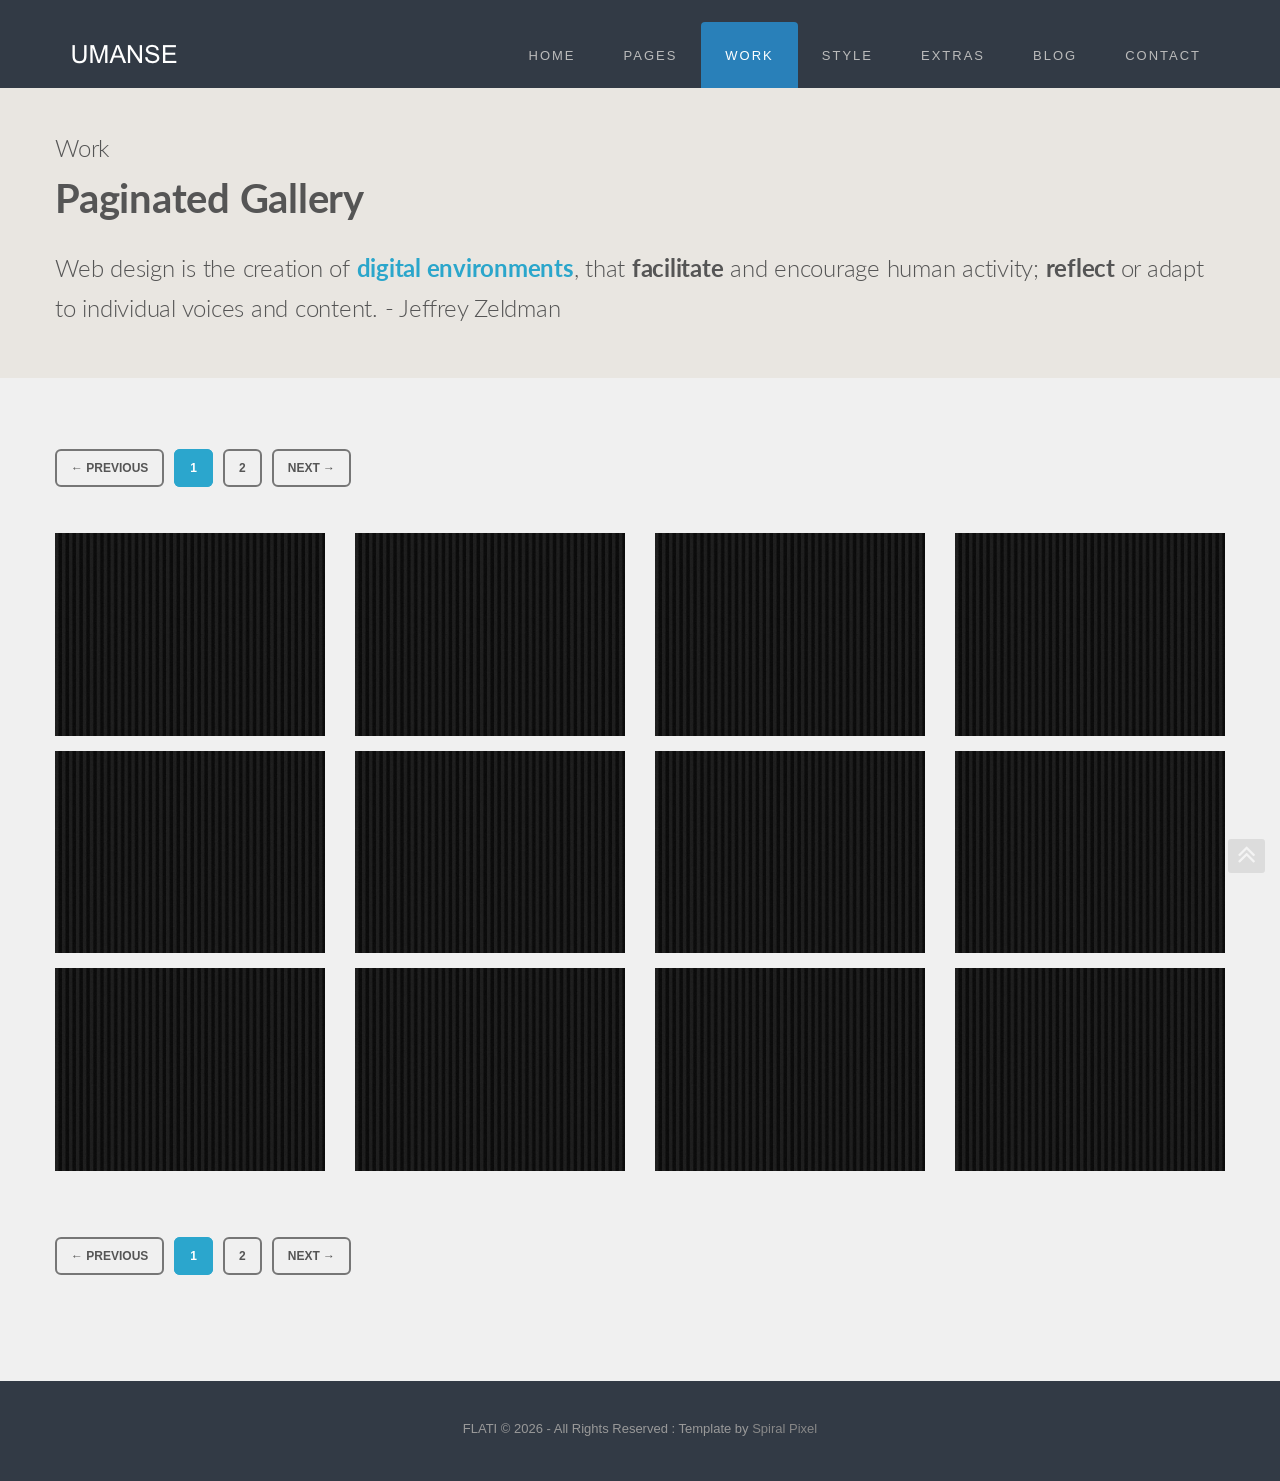
<file: gallery.html>
<!DOCTYPE html>
<html lang="en">
<head>
<meta charset="utf-8">
<title>flati | responsive html5 template | themeforest | josweb</title>
<meta name="viewport" content="width=device-width, initial-scale=1.0">
<meta name="description" content="">
<meta name="author" content="">
<link href='http://fonts.googleapis.com/css?family=Lato:400,700,300' rel='stylesheet' type='text/css'>
<!--[if IE]>
	<link href="http://fonts.googleapis.com/css?family=Lato" rel="stylesheet" type="text/css">
	<link href="http://fonts.googleapis.com/css?family=Lato:400" rel="stylesheet" type="text/css">
	<link href="http://fonts.googleapis.com/css?family=Lato:700" rel="stylesheet" type="text/css">
	<link href="http://fonts.googleapis.com/css?family=Lato:300" rel="stylesheet" type="text/css">
<![endif]-->

<link href="css/bootstrap.css" rel="stylesheet">
<link href="css/font-awesome.min.css" rel="stylesheet">
<link href="css/theme.css" rel="stylesheet">
<link href="css/colour.css" rel="stylesheet" type="text/css"/>
<link href="css/prettyPhoto.css" rel="stylesheet" type="text/css"/>
<link href="css/zocial.css" rel="stylesheet" type="text/css"/>

<!--[if lt IE 9]>
<script src="http://html5shim.googlecode.com/svn/trunk/html5.js"></script>
<![endif]-->
</head>

<body>
<!--header-->
	<div class="header">
<!--menu-->
    <nav id="main_menu" class="navbar" role="navigation">
      <div class="container">
            <div class="navbar-header">
        <!--toggle-->
			<button type="button" class="navbar-toggle" data-toggle="collapse" data-target="#menu">
				<i class="fa fa-bars"></i>
			</button>
		<!--logo-->
			<div class="logo">
				<a href="index.html"><img src="img/logo.png" alt="" class="animated bounceInDown" /></a> 
			</div>
		</div>
           
            <div class="collapse navbar-collapse" id="menu">
                <ul class="nav navbar-nav pull-right">
                   			<li class="dropdown"><a href="javascript:{}">Home</a> 
							<ul class="dropdown-menu">
							<li><a href="index.html">Slider Revolution</a></li>
							<li><a href="index2.html">Nerve Slider</a></li>
							<li><a href="index3.html">NivoSlider</a></li>
							<li><a href="index4.html">Slides</a></li>
							<li><a href="index5.html">Html5 Video</a></li>
						</ul>
							</li>
							<li class="dropdown"><a href="javascript:{}">Pages</a>
						<ul class="dropdown-menu">
								<li><a href="team.html">The Team</a></li>
								<li><a href="about.html">About</a></li>
								<li><a href="services.html">Services</a></li>
								<li><a href="testimonials.html">Testimonials</a></li>
								<li><a href="timeline.html">Timeline</a></li>
								<li><a href="full.html">Full Width</a></li>
								<li><a href="left_sidebar.html">Left Sidebar</a></li>
								<li><a href="right_sidebar.html">Right Sidebar</a></li>
						</ul>
							</li>
							<li class="dropdown active"><a href="javascript:{}">Work</a>
						<ul class="dropdown-menu">
								<li><a href="portfolio_2columns.html">2 Columns</a></li>
								<li><a href="portfolio_3columns.html">3 Columns</a></li>
								<li><a href="portfolio_4columns.html">4 Columns</a></li>
								<li><a href="portfolio_masonry.html">Masonry</a></li>
								<li><a href="gallery.html">Paginated Gallery</a></li>
								<li><a href="video_gallery.html">Video Gallery</a></li>
								<li><a href="single_portfolio.html">Single Slider</a></li>
								<li><a href="single_video.html">Single Video</a></li>
								<li><a href="single_image.html">Single Image</a></li>
								<li><a href="full_slider.html">Full Slider</a></li>
								<li><a href="full_video.html">Full Video</a></li>
						</ul>
							</li>
							<li class="dropdown"><a href="javascript:{}">Style</a>
						<ul class="dropdown-menu">
								<li><a href="scaffolding.html">Scaffolding</a></li>
								<li><a href="shortcodes.html">Shortcodes</a></li>
								<li><a href="icons.html">Icons</a></li>
								<li><a href="script_examples.html">JS Examples</a></li>
								<li><a href="javascript:{}">Sub Menu</a>
							<ul class="dropdown-menu sub-menu">
								<li><a href="#">Sub One</a></li>
								<li><a href="#">Sub Two</a></li>
								<li><a href="#">Sub Three</a></li>
								<li><a href="#">Sub Four</a></li>
							</ul>
						</ul>
							</li>
							<li class="dropdown"><a href="javascript:{}">Extras</a>
						<ul class="dropdown-menu">
								<li><a href="dribbble_stream.html">Dribbble Stream</a></li>
								<li><a href="alt_footer.html">Alt. Footer & Boxes</a></li>
								<li><a href="pricing_table.html">Pricing Table</a></li>
								<li><a href="404.html">404 Page</a></li>
						</ul>
							</li>
							<li class="dropdown"><a href="javascript:{}">Blog</a>
						<ul class="dropdown-menu">
								<li><a href="blog.html">Blog</a></li>
								<li><a href="blog_two.html">Blog II</a></li>
								<li><a href="blog_post.html">Blog Post</a></li>
								<li><a href="blog_post2.html">Blog Post II</a></li>
						</ul>
							</li>
							<li><a href="contact.html">Contact</a></li>
						</ul>
					</div>
				</div>
			</nav>
		</div>
	<!--//header-->
	
	<!--page-->
	<div id="banner">
		<div class="container intro_wrapper">
			<div class="inner_content">
				<h1>Work</h1>
			<h1 class="title">Paginated Gallery</h1>
	
	<h1 class="intro">
		Web design is the creation of <span class="hue">digital environments</span>, that <span>facilitate</span> and encourage human activity; 
		<span>reflect </span> or adapt to individual voices and content. - Jeffrey Zeldman
	</h1>
	</div>
		</div>
			</div>
			
			<div class="container wrapper">
			<div class="inner_content">
			
			<div class="holder"></div>
			<!-- YOU CAN CHANGE THE AMOUNT OF IMAGES PER PAGE AT THE FOOT OF THIS PAGE - SEE COMMENTED CODE - SET NUMBER OF IMAGES PER PAGE -->
      
	<!-- item container -->
		<div class="row">
			<ul id="itemContainer">                         
                        <li><div class="col-xs-12 col-sm-6 col-md-3">
							<div class="hover_colour">
						<a href="img/portfolio/1.jpg" data-rel="prettyPhoto[portfolio1]"> 
						<img src="img/portfolio/1.jpg" alt="" /></a></div> 
							<div class="pad15"></div>                            
                        </div>
						</li>
						
						<li>
						<div class="col-xs-12 col-sm-6 col-md-3">
                            <div class="hover_colour">
						<a href="img/portfolio/2.jpg" data-rel="prettyPhoto[portfolio1]"> 
						<img src="img/portfolio/2.jpg" alt="" /></a></div> 
                           <div class="pad15"></div>
                        </div>
						</li>
						
						<li>
						 <div class="col-xs-12 col-sm-6 col-md-3">
                            <div class="hover_colour">
						<a href="img/portfolio/3.jpg" data-rel="prettyPhoto[portfolio1]"> 
						<img src="img/portfolio/3.jpg" alt="" /></a></div> 
                            <div class="pad15"></div>
                        </div>
						</li>
						<li>
						
						<div class="col-xs-12 col-sm-6 col-md-3">
                            <div class="hover_colour">
						<a href="img/portfolio/4.jpg" data-rel="prettyPhoto[portfolio1]"> 
						<img src="img/portfolio/4.jpg" alt="" /></a></div>  
                            <div class="pad15"></div>                              
                        </div>
						</li>
						
						<li>
						<div class="col-xs-12 col-sm-6 col-md-3">
                            <div class="hover_colour">
						<a href="img/portfolio/5.jpg" data-rel="prettyPhoto[portfolio1]"> 
						<img src="img/portfolio/5.jpg" alt="" /></a></div> 
                            <div class="pad15"></div>
                        </div>
						</li>
						
						<li>
                       <div class="col-xs-12 col-sm-6 col-md-3">
                            <div class="hover_colour">
						<a href="img/portfolio/6.jpg" data-rel="prettyPhoto[portfolio1]"> 
						<img src="img/portfolio/6.jpg" alt="" /></a></div> 
                            <div class="pad15"></div>
                        </div>
						</li>
						
						<li>
						<div class="col-xs-12 col-sm-6 col-md-3">
                            <div class="hover_colour">
						<a href="img/portfolio/7.jpg" data-rel="prettyPhoto[portfolio1]"> 
						<img src="img/portfolio/7.jpg" alt="" /></a></div>  
                            <div class="pad15"></div>                                    
                        </div>
						</li>
						
						<li>
                        <div class="col-xs-12 col-sm-6 col-md-3">
                            <div class="hover_colour">
						<a href="img/portfolio/8.jpg" data-rel="prettyPhoto[portfolio1]"> 
						<img src="img/portfolio/8.jpg" alt="" /></a></div> 
                            <div class="pad15"></div>
                        </div>
						</li>
						
						<li>
                       <div class="col-xs-12 col-sm-6 col-md-3">
                            <div class="hover_colour">
						<a href="img/portfolio/9.jpg" data-rel="prettyPhoto[portfolio1]"> 
						<img src="img/portfolio/9.jpg" alt="" /></a></div> 
								<div class="pad15"></div>
                        </div>
						</li>
						
						<li>
                        <div class="col-xs-12 col-sm-6 col-md-3">
                            <div class="hover_colour">
						<a href="img/portfolio/10.jpg" data-rel="prettyPhoto[portfolio1]"> 
						<img src="img/portfolio/10.jpg" alt="" /></a></div>  
                            <div class="pad15"></div>                                    
                        </div>
						</li>
						
						<li>
						<div class="col-xs-12 col-sm-6 col-md-3">
                            <div class="hover_colour">
						<a href="img/portfolio/11.jpg" data-rel="prettyPhoto[portfolio1]"> 
						<img src="img/portfolio/11.jpg" alt="" /></a></div>  
                            <div class="pad15"></div>                                    
                        </div>
						</li>
						
						<li>
						<div class="col-xs-12 col-sm-6 col-md-3">
                            <div class="hover_colour">
						<a href="img/portfolio/12.jpg" data-rel="prettyPhoto[portfolio1]"> 
						<img src="img/portfolio/12.jpg" alt="" /></a></div> 
                            <div class="pad15"></div>
                        </div>
						</li>
						
						<li><div class="col-xs-12 col-sm-6 col-md-3">
						<div class="hover_colour">
						<a href="img/portfolio/1.jpg" data-rel="prettyPhoto[portfolio1]"> 
						<img src="img/portfolio/1.jpg" alt="" /></a></div> 
                           <div class="pad15"></div>                            
                        </div>
						</li>
						
						<li>
						<div class="col-xs-12 col-sm-6 col-md-3">
                            <div class="hover_colour">
						<a href="img/portfolio/2.jpg" data-rel="prettyPhoto[portfolio1]"> 
						<img src="img/portfolio/2.jpg" alt="" /></a></div> 
                           <div class="pad15"></div>
                        </div>
						</li>
						
						<li>
						 <div class="col-xs-12 col-sm-6 col-md-3">
                            <div class="hover_colour">
						<a href="img/portfolio/3.jpg" data-rel="prettyPhoto[portfolio1]"> 
						<img src="img/portfolio/3.jpg" alt="" /></a></div> 
                            <div class="pad15"></div>
                        </div>
						</li>
						<li>
						
						<div class="col-xs-12 col-sm-6 col-md-3">
                            <div class="hover_colour">
						<a href="img/portfolio/4.jpg" data-rel="prettyPhoto[portfolio1]"> 
						<img src="img/portfolio/4.jpg" alt="" /></a></div>  
                            <div class="pad15"></div>                              
                        </div>
						</li>
						
						<li>
						<div class="col-xs-12 col-sm-6 col-md-3">
                            <div class="hover_colour">
						<a href="img/portfolio/5.jpg" data-rel="prettyPhoto[portfolio1]"> 
						<img src="img/portfolio/5.jpg" alt="" /></a></div> 
                            <div class="pad15"></div>
                        </div>
						</li>
						
						<li>
                       <div class="col-xs-12 col-sm-6 col-md-3">
                            <div class="hover_colour">
						<a href="img/portfolio/6.jpg" data-rel="prettyPhoto[portfolio1]"> 
						<img src="img/portfolio/6.jpg" alt="" /></a></div> 
                            <div class="pad15"></div>
                        </div>
						</li>
						
						<li>
						<div class="col-xs-12 col-sm-6 col-md-3">
                            <div class="hover_colour">
						<a href="img/portfolio/7.jpg" data-rel="prettyPhoto[portfolio1]"> 
						<img src="img/portfolio/7.jpg" alt="" /></a></div>  
                            <div class="pad15"></div>                                    
                        </div>
						</li>
						
						<li>
                        <div class="col-xs-12 col-sm-6 col-md-3">
                            <div class="hover_colour">
						<a href="img/portfolio/8.jpg" data-rel="prettyPhoto[portfolio1]"> 
						<img src="img/portfolio/8.jpg" alt="" /></a></div> 
                            <div class="pad15"></div>
                        </div>
						</li>
						
						<li>
                       <div class="col-xs-12 col-sm-6 col-md-3">
                            <div class="hover_colour">
						<a href="img/portfolio/9.jpg" data-rel="prettyPhoto[portfolio1]"> 
						<img src="img/portfolio/9.jpg" alt="" /></a></div> 
								<div class="pad15"></div>
                        </div>
						</li>
						
						<li>
                        <div class="col-xs-12 col-sm-6 col-md-3">
                            <div class="hover_colour">
						<a href="img/portfolio/10.jpg" data-rel="prettyPhoto[portfolio1]"> 
						<img src="img/portfolio/10.jpg" alt="" /></a></div>  
                            <div class="pad15"></div>                                    
                        </div>
						</li>
						
						<li>
						<div class="col-xs-12 col-sm-6 col-md-3">
                            <div class="hover_colour">
						<a href="img/portfolio/11.jpg" data-rel="prettyPhoto[portfolio1]"> 
						<img src="img/portfolio/11.jpg" alt="" /></a></div>  
                            <div class="pad15"></div>                                    
                        </div>
						</li>
						
						<li>
						<div class="col-xs-12 col-sm-6 col-md-3">
                            <div class="hover_colour">
						<a href="img/portfolio/12.jpg" data-rel="prettyPhoto[portfolio1]"> 
						<img src="img/portfolio/12.jpg" alt="" /></a></div> 
                            <div class="pad15"></div>
                        </div>
						</li>
					</ul>
				</div>
				
				<div class="holder"></div>
				</div>
			</div> 
		<!--//page-->
    
     <!--footer-->
	<div id="footer2">
		<div class="container">
			<div class="row">
				<div class="col-md-12">
				<div class="copyright">
							FLATI
							&copy;
							<script type="text/javascript">
							//<![CDATA[
								var d = new Date()
								document.write(d.getFullYear())
								//]]>
								</script>
							 - All Rights Reserved :
							Template by <a href="http://spiralpixel.com">Spiral Pixel</a>
						</div>
						</div>
					</div>
				</div>
			</div>
			<!-- up to top -->
				 <a href="#"><i class="go-top fa fa-angle-double-up"></i></a>
				<!--//end-->
				
<script src="js/jquery.js"></script>
<script src="js/bootstrap.min.js"></script>
<script type="text/javascript" src="js/jquery.prettyPhoto.js"></script>
<script src="js/retina.js"></script>
<script type="text/javascript" src="js/scripts.js"></script>
<script src="js/jPages.js"></script>

<!-- /* SET NUMBER OF IMAGES PER PAGE */ -->
<script type="text/javascript">
//<![CDATA[
  $(function(){
   $("div.holder").jPages({
        containerID  : "itemContainer",
        perPage      : 12,
		keyBrowse   : true
    });
});
//]]>
</script>

</body>
</html>
</file>
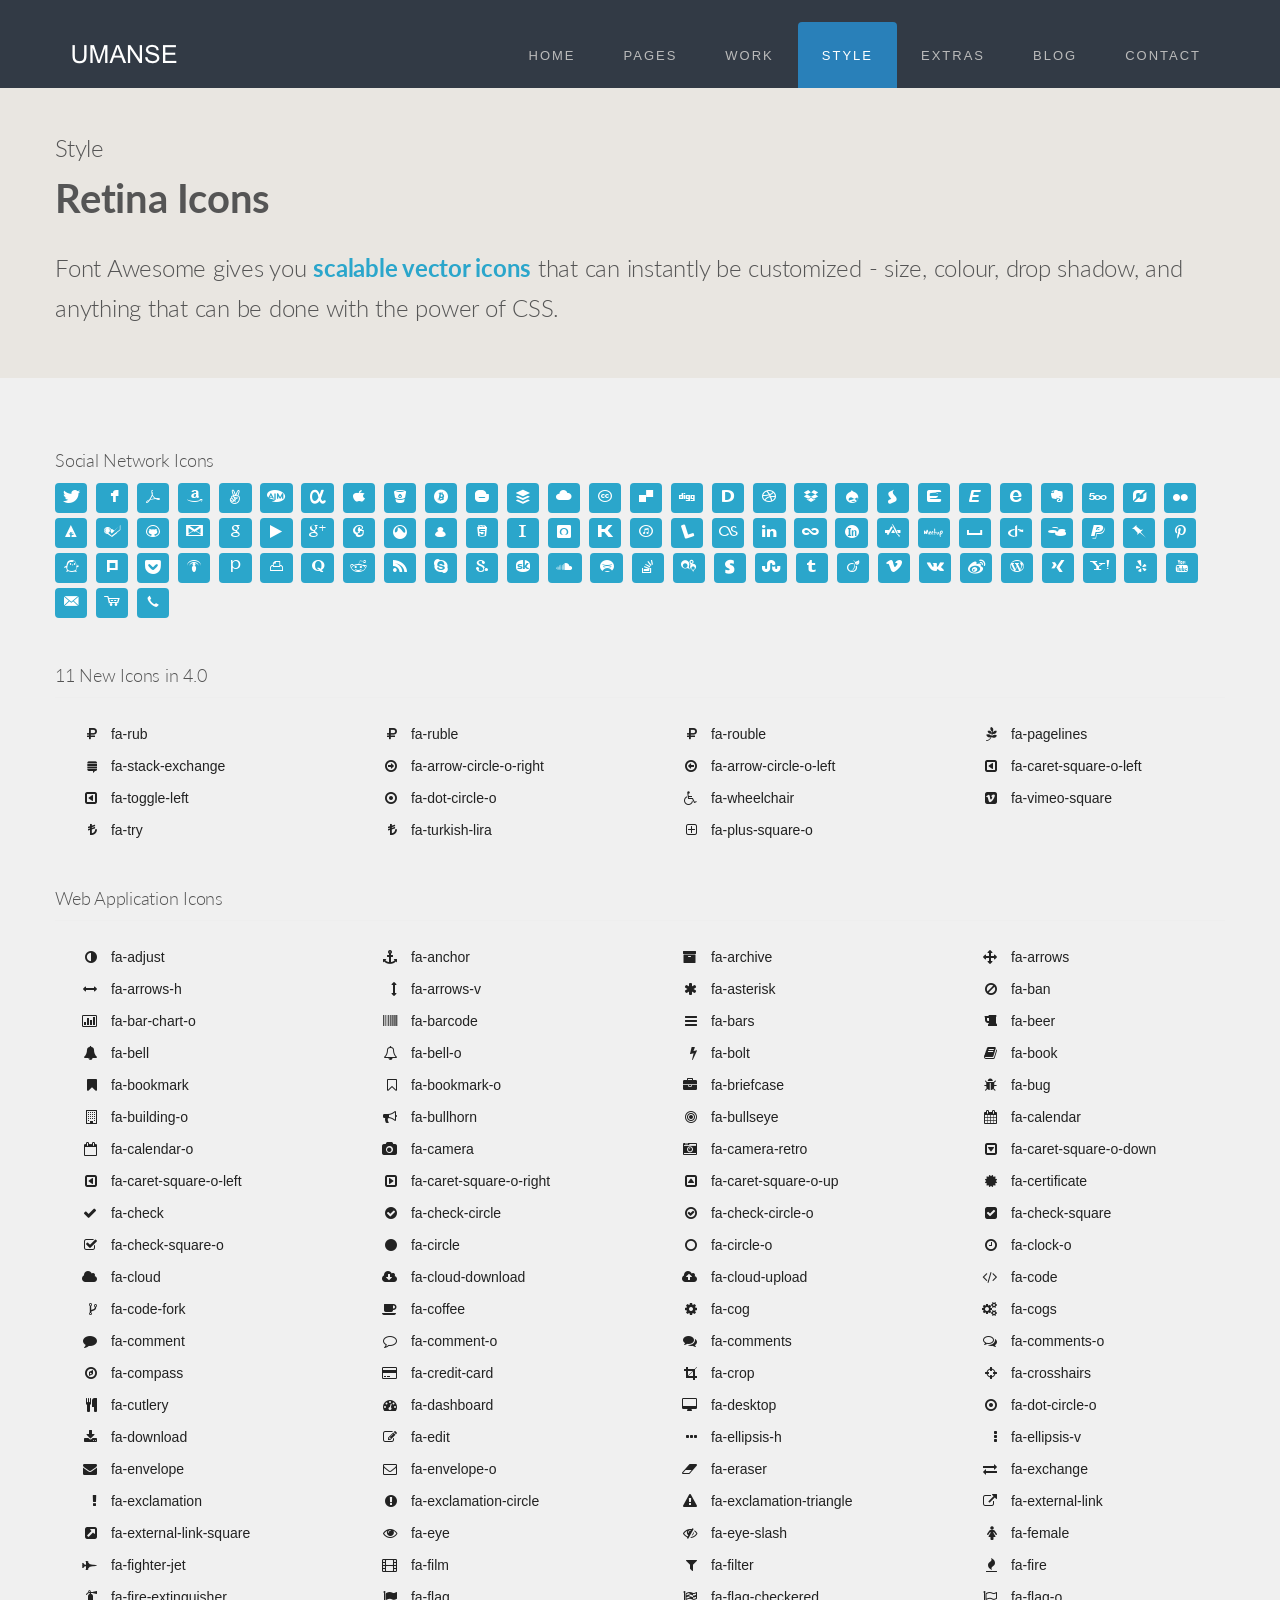
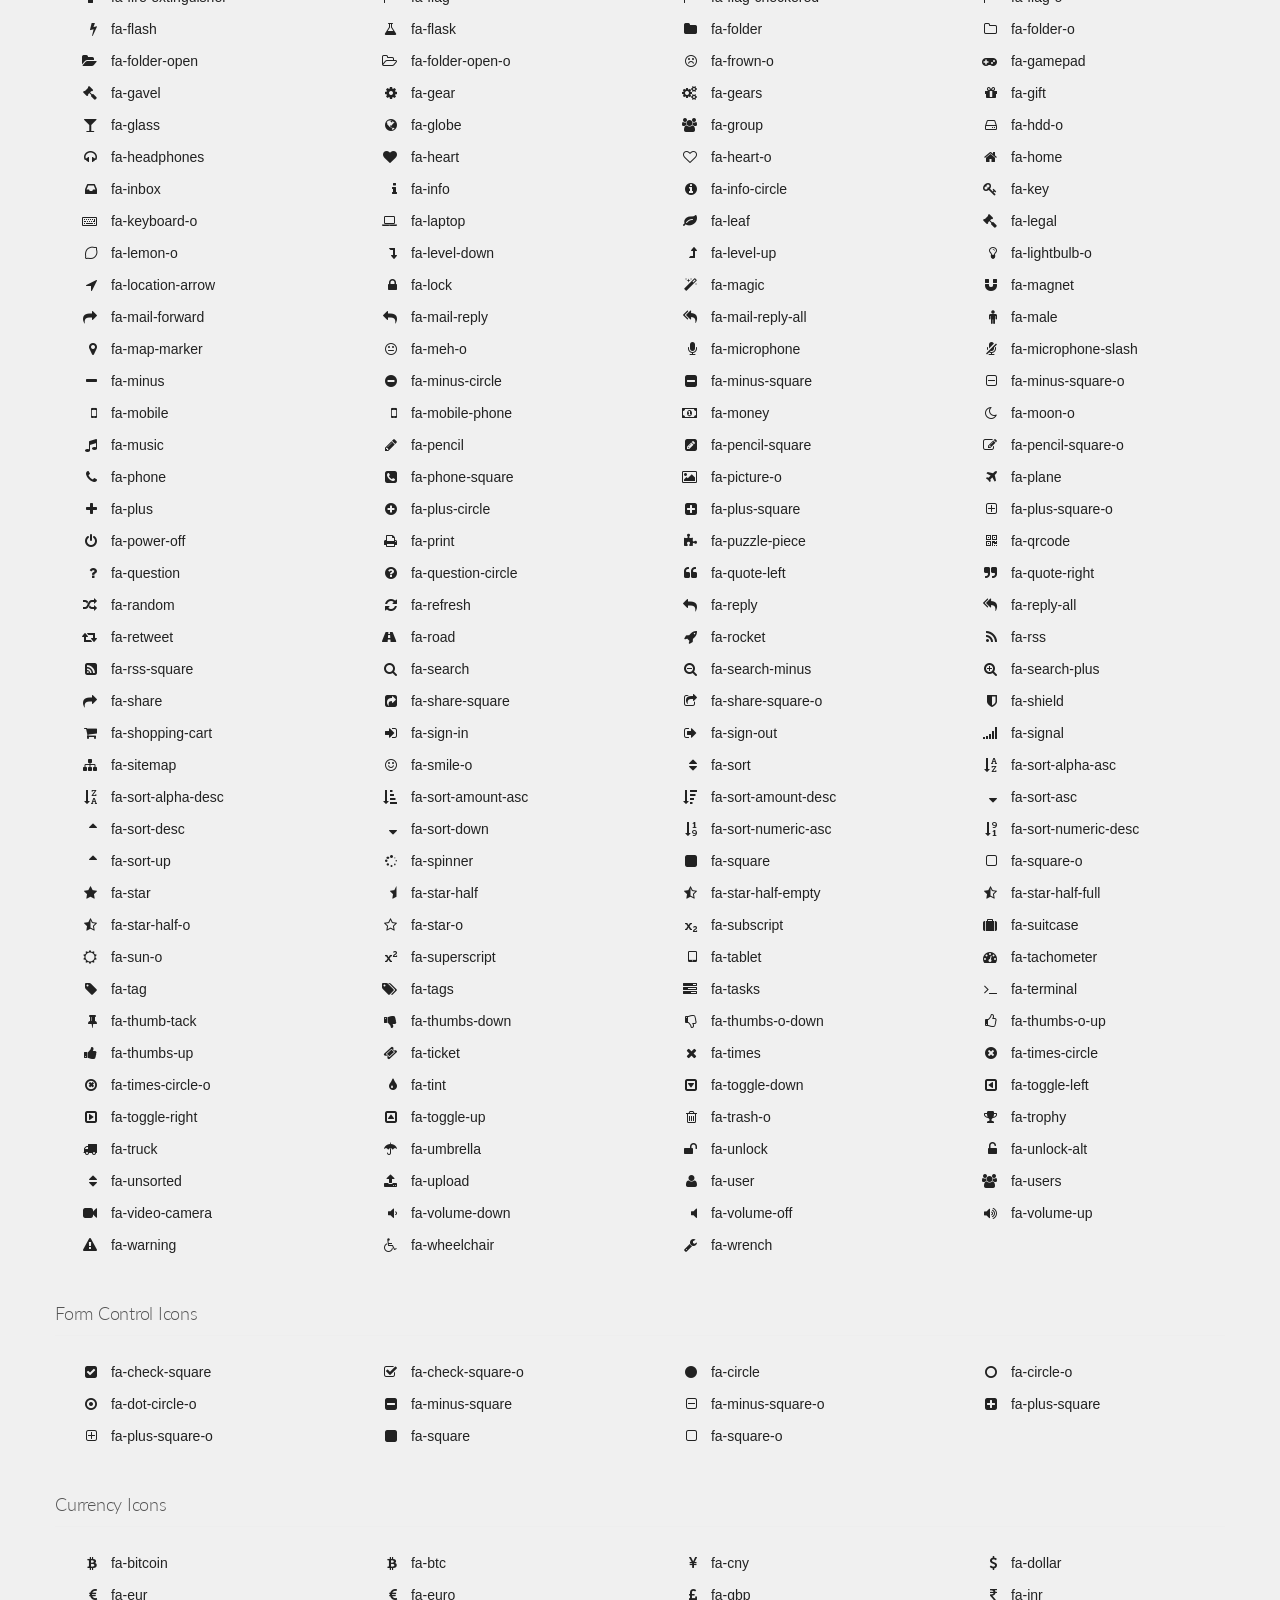
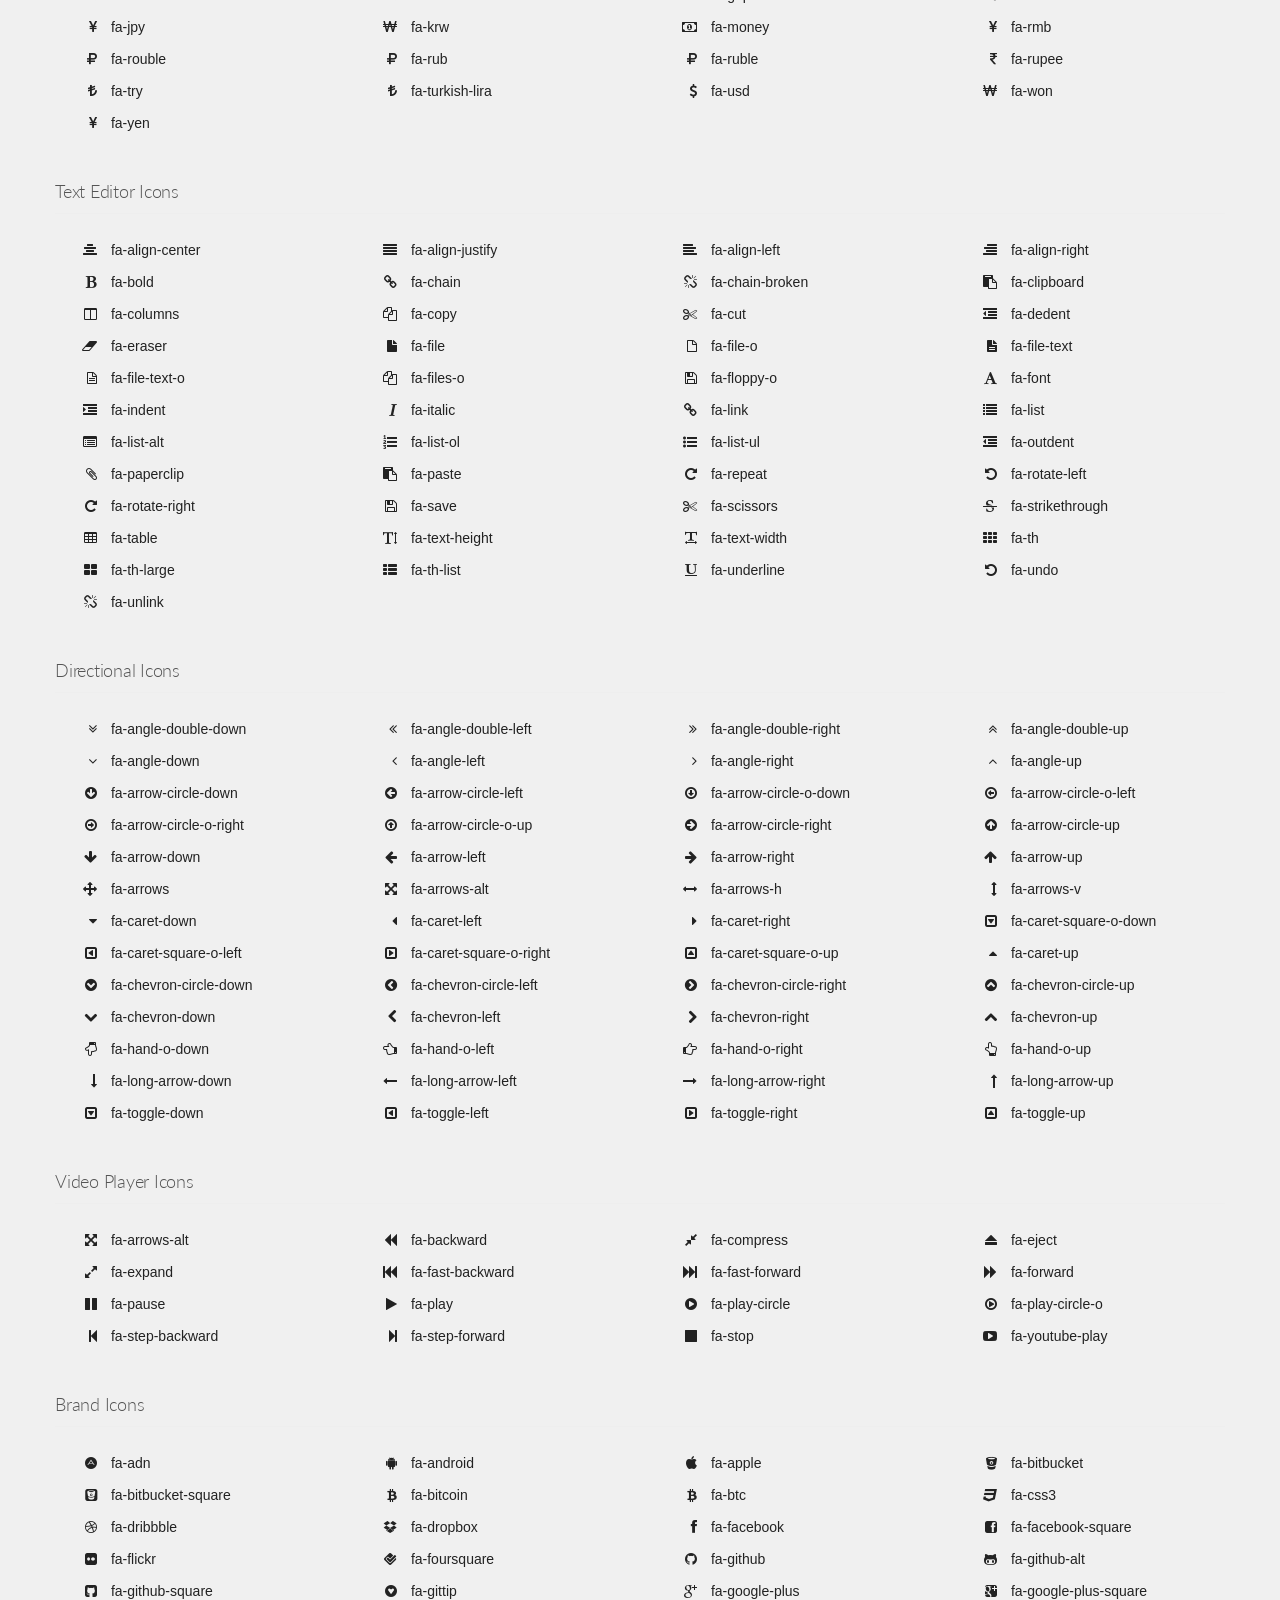
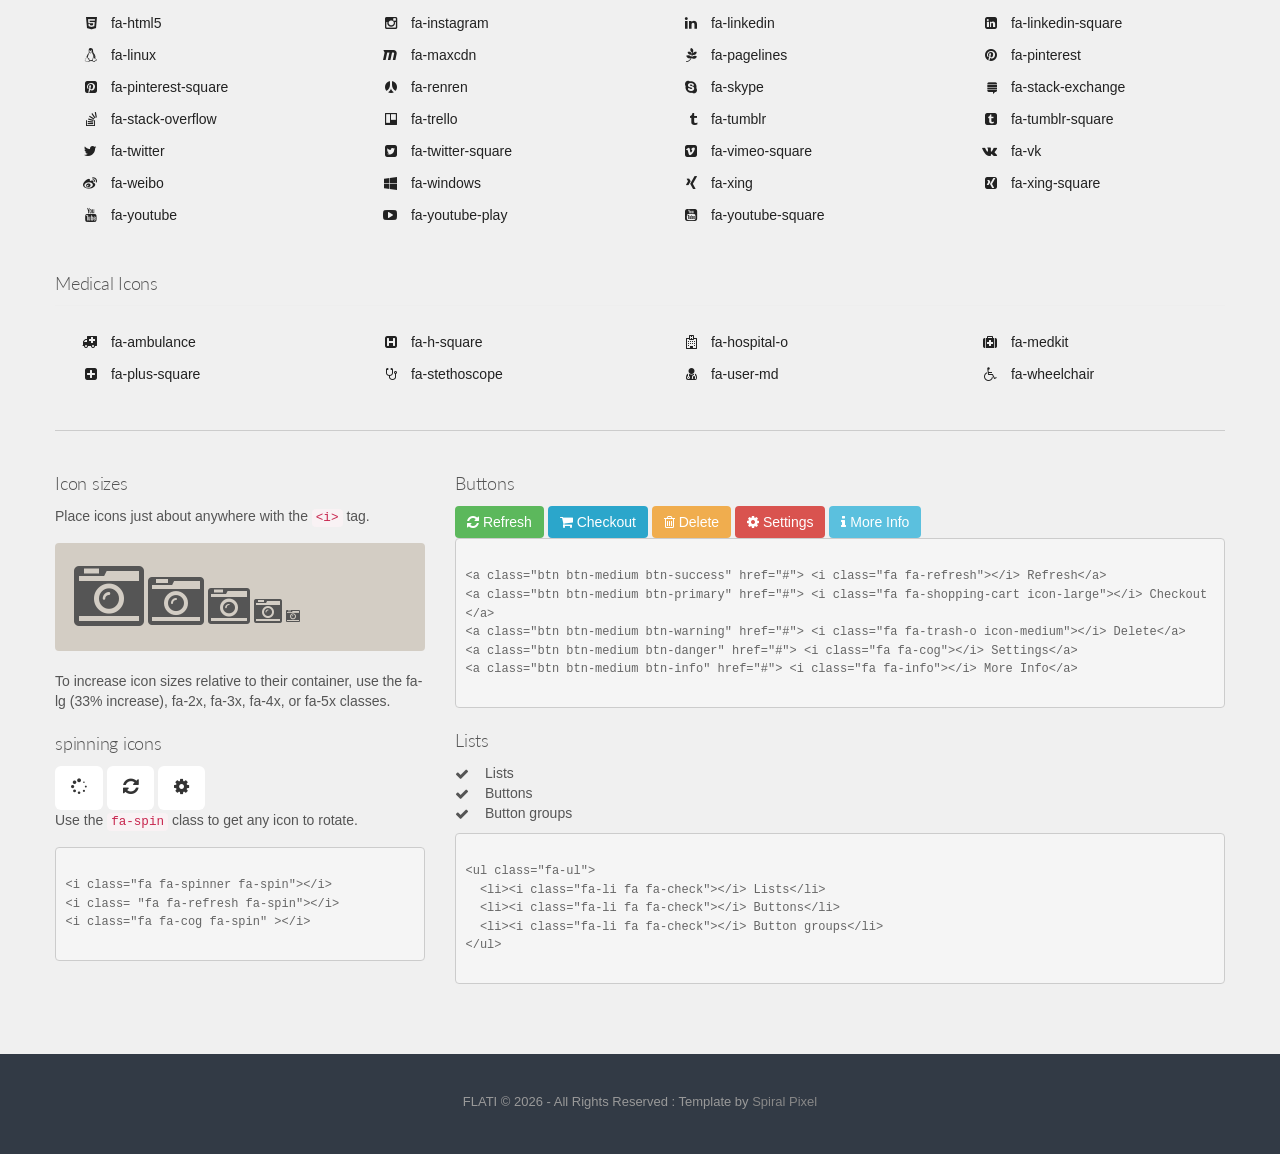
<file: icons.html>
<!DOCTYPE html>
<html lang="en">
<head>
<meta charset="utf-8">
<title>flati | responsive html5 template | themeforest | josweb</title>
<meta name="viewport" content="width=device-width, initial-scale=1.0">
<meta name="description" content="">
<meta name="author" content="">

<link href='http://fonts.googleapis.com/css?family=Lato:400,700,300' rel='stylesheet' type='text/css'>
<!--[if IE]>
	<link href="http://fonts.googleapis.com/css?family=Lato" rel="stylesheet" type="text/css">
	<link href="http://fonts.googleapis.com/css?family=Lato:400" rel="stylesheet" type="text/css">
	<link href="http://fonts.googleapis.com/css?family=Lato:700" rel="stylesheet" type="text/css">
	<link href="http://fonts.googleapis.com/css?family=Lato:300" rel="stylesheet" type="text/css">
<![endif]-->

<link href="css/bootstrap.css" rel="stylesheet">
<link href="css/font-awesome.min.css" rel="stylesheet">
<link href="css/theme.css" rel="stylesheet">
<link href="css/colour.css" rel="stylesheet" type="text/css"/>
<link href="css/docs.css" rel="stylesheet" type="text/css"/>
<link href="css/zocial.css" rel="stylesheet" type="text/css"/>
<!--[if lt IE 9]>
<script src="http://html5shim.googlecode.com/svn/trunk/html5.js"></script>
<![endif]-->
</head>

<body>
<!--header-->
	<div class="header">
<!--menu-->
    <nav id="main_menu" class="navbar" role="navigation">
      <div class="container">
            <div class="navbar-header">
        <!--toggle-->
			<button type="button" class="navbar-toggle" data-toggle="collapse" data-target="#menu">
				<i class="fa fa-bars"></i>
			</button>
		<!--logo-->
			<div class="logo">
				<a href="index.html"><img src="img/logo.png" alt="" class="animated bounceInDown" /></a> 
			</div>
		</div>
           
            <div class="collapse navbar-collapse" id="menu">
                <ul class="nav navbar-nav pull-right">
                   			<li class="dropdown"><a href="javascript:{}">Home</a> 
							<ul class="dropdown-menu">
							<li><a href="index.html">Slider Revolution</a></li>
							<li><a href="index2.html">Nerve Slider</a></li>
							<li><a href="index3.html">NivoSlider</a></li>
							<li><a href="index4.html">Slides</a></li>
							<li><a href="index5.html">Html5 Video</a></li>
						</ul>
							</li>
							<li class="dropdown"><a href="javascript:{}">Pages</a>
						<ul class="dropdown-menu">
								<li><a href="team.html">The Team</a></li>
								<li><a href="about.html">About</a></li>
								<li><a href="services.html">Services</a></li>
								<li><a href="testimonials.html">Testimonials</a></li>
								<li><a href="timeline.html">Timeline</a></li>
								<li><a href="full.html">Full Width</a></li>
								<li><a href="left_sidebar.html">Left Sidebar</a></li>
								<li><a href="right_sidebar.html">Right Sidebar</a></li>
						</ul>
							</li>
							<li class="dropdown"><a href="javascript:{}">Work</a>
						<ul class="dropdown-menu">
								<li><a href="portfolio_2columns.html">2 Columns</a></li>
								<li><a href="portfolio_3columns.html">3 Columns</a></li>
								<li><a href="portfolio_4columns.html">4 Columns</a></li>
								<li><a href="portfolio_masonry.html">Masonry</a></li>
								<li><a href="gallery.html">Paginated Gallery</a></li>
								<li><a href="video_gallery.html">Video Gallery</a></li>
								<li><a href="single_portfolio.html">Single Slider</a></li>
								<li><a href="single_video.html">Single Video</a></li>
								<li><a href="single_image.html">Single Image</a></li>
								<li><a href="full_slider.html">Full Slider</a></li>
								<li><a href="full_video.html">Full Video</a></li>
						</ul>
							</li>
							<li class="dropdown active"><a href="javascript:{}">Style</a>
						<ul class="dropdown-menu">
								<li><a href="scaffolding.html">Scaffolding</a></li>
								<li><a href="shortcodes.html">Shortcodes</a></li>
								<li><a href="icons.html">Icons</a></li>
								<li><a href="script_examples.html">JS Examples</a></li>
								<li><a href="javascript:{}">Sub Menu</a>
							<ul class="dropdown-menu sub-menu">
								<li><a href="#">Sub One</a></li>
								<li><a href="#">Sub Two</a></li>
								<li><a href="#">Sub Three</a></li>
								<li><a href="#">Sub Four</a></li>
							</ul>
						</ul>
							</li>
							<li class="dropdown"><a href="javascript:{}">Extras</a>
						<ul class="dropdown-menu">
								<li><a href="dribbble_stream.html">Dribbble Stream</a></li>
								<li><a href="alt_footer.html">Alt. Footer & Boxes</a></li>
								<li><a href="pricing_table.html">Pricing Table</a></li>
								<li><a href="404.html">404 Page</a></li>
						</ul>
							</li>
							<li class="dropdown"><a href="javascript:{}">Blog</a>
						<ul class="dropdown-menu">
								<li><a href="blog.html">Blog</a></li>
								<li><a href="blog_two.html">Blog II</a></li>
								<li><a href="blog_post.html">Blog Post</a></li>
								<li><a href="blog_post2.html">Blog Post II</a></li>
						</ul>
							</li>
							<li><a href="contact.html">Contact</a></li>
						</ul>
					</div>
				</div>
			</nav>
		</div>
	<!--//header-->
	<!--page-->    
    	<div id="banner">
			<div class="container intro_wrapper">
				<div class="inner_content">
					<h1>Style</h1>
						<h1 class="title">Retina Icons</h1>
							<h1 class="intro">
								Font Awesome gives you <span class="hue">scalable vector icons</span> that can instantly be customized - size, colour, drop shadow, 
								and anything that can be done with the power of CSS.
							</h1>
						</div>
					</div>
				</div>
			<div class="container wrapper pad30">
		<div class="inner_content"> 
	
	<h3>Social Network Icons</h3>
	<div class="row">
		<div class="col-md-12">
		
		<a href='#' class='zocial icon twitter'></a>
		
		<a class='zocial icon facebook' href='#'></a>
		
		<a class='zocial icon acrobat' href='#'></a>
		
		<a class='zocial icon amazon' href='#'></a>
		
		<a class='zocial icon angellist' href='#'></a>
		
		<a class='zocial icon aol' href='#'></a>
		
		<a class='zocial icon appnet' href='#'></a>
		
		<a class='zocial icon appstore' href='#'></a>
		
		<a class='zocial icon bitbucket' href='#'></a>
		
		<a class='zocial icon bitcoin' href='#'></a>
		
		<a class='zocial icon blogger' href='#'></a>
		
		<a class='zocial icon buffer' href='#'></a>
		
		<a class='zocial icon cloudapp' href='#'></a>
		
		<a class='zocial icon creativecommons' href='#'></a>
		
		<a class='zocial icon delicious' href='#'></a>
		
		<a class='zocial icon digg' href='#'></a>
		
		<a class='zocial icon disqus' href='#'></a>
		
		<a class='zocial icon dribbble' href='#'></a>
		
		<a class='zocial icon dropbox' href='#'></a>
		
		<a class='zocial icon drupal' href='#'></a>
		
		<a class='zocial icon dwolla' href='#'></a>
		
		<a class='zocial icon eventasaurus' href='#'></a>
		
		<a class='zocial icon eventbrite' href='#'></a>
		
		<a class='zocial icon eventful' href='#'></a>
		
		<a class='zocial icon evernote' href='#'></a>
		
		<a class='zocial icon fivehundredpx' href='#'></a>
		
		<a class='zocial icon flattr' href='#'></a>
		
		<a class='zocial icon flickr' href='#'></a>
		
		<a class='zocial icon forrst' href='#'></a>
		
		<a class='zocial icon foursquare' href='#'></a>
		
		<a class='zocial icon github' href='#'></a>
		
		<a class='zocial icon gmail' href='#'></a>
		
		<a class='zocial icon google' href='#'></a>
		
		<a class='zocial icon googleplay' href='#'></a>
		
		<a class='zocial icon googleplus' href='#'></a>
		
		<a class='zocial icon gowalla' href='#'></a>
		
		<a class='zocial icon grooveshark' href='#'></a>
		
		<a class='zocial icon guest' href='#'></a>
		
		<a class='zocial icon html5' href='#'></a>
		
		<a class='zocial icon instapaper' href='#'></a>
		
		<a class='zocial icon instagram' href='#'></a>
		
		<a class='zocial icon klout' href='#'></a>
		
		<a class='zocial icon itunes' href='#'></a>
		
		<a class='zocial icon lanyrd' href='#'></a>
		
		<a class='zocial icon lastfm' href='#'></a>
		
		<a class='zocial icon linkedin' href='#'></a>
		
		<a class='zocial icon lkdto' href='#'></a>
		
		<a class='zocial icon logmein' href='#'></a>
		
		<a class='zocial icon macstore' href='#'></a>
		
		<a class='zocial icon meetup' href='#'></a>
		
		<a class='zocial icon myspace' href='#'></a>
		
		<a class='zocial icon openid' href='#'></a>
		
		<a class='zocial icon opentable' href='#'></a>
		
		<a class='zocial icon paypal' href='#'></a>
		
		<a class='zocial icon pinboard' href='#'></a>
		
		<a class='zocial icon pinterest' href='#'></a>
		
		<a class='zocial icon plancast' href='#'></a>
		
		<a class='zocial icon plurk' href='#'></a>
		
		<a class='zocial icon pocket' href='#'></a>
		
		<a class='zocial icon podcast' href='#'></a>
		
		<a class='zocial icon posterous' href='#'></a>
		
		<a class='zocial icon print' href='#'></a>
		
		<a class='zocial icon quora' href='#'></a>
		
		<a class='zocial icon reddit' href='#'></a>
		
		<a class='zocial icon rss' href='#'></a>
		
		<a class='zocial icon skype' href='#'></a>
		
		<a class='zocial icon scribd' href='#'></a>
		
		<a class='zocial icon songkick' href='#'></a>
		
		<a class='zocial icon soundcloud' href='#'></a>
		
		<a class='zocial icon spotify' href='#'></a>
		
		<a class='zocial icon stackoverflow' href='#'></a>
		
		<a class='zocial icon statusnet' href='#'></a>
		
		<a class='zocial icon stripe' href='#'></a>
		
		<a class='zocial icon stumbleupon' href='#'></a>
		
		<a class='zocial icon tumblr' href='#'></a>
		
		<a class='zocial icon viadeo' href='#'></a>
		
		<a class='zocial icon vimeo' href='#'></a>
		
		<a class='zocial icon vk' href='#'></a>
		
		<a class='zocial icon weibo' href='#'></a>
		
		<a class='zocial icon wordpress' href='#'></a>
		
		<a class='zocial icon xing' href='#'></a>
		
		<a class='zocial icon yahoo' href='#'></a>
		
		<a class='zocial icon yelp' href='#'></a>
		
		<a class='zocial icon youtube' href='#'></a>
		
		<a class='zocial icon email' href='#'></a>
		
		<a class='zocial icon cart' href='#'></a>
		
		<a class='zocial icon call' href='#'></a>
		</div>
	</div>
	
	
	<div id="new">
  <h3 class="page-header">11 New Icons in 4.0</h3>
  

  <div class="row fontawesome-icon-list">
    
	  <div class="fa-hover col-md-3 col-sm-4"><a href="#"><i class="fa fa-rub"></i> fa-rub</a></div>
    
      <div class="fa-hover col-md-3 col-sm-4"><a href="#"><i class="fa fa-ruble"></i> fa-ruble</a></div>
    
      <div class="fa-hover col-md-3 col-sm-4"><a href="#"><i class="fa fa-rouble"></i> fa-rouble</a></div>
    
      <div class="fa-hover col-md-3 col-sm-4"><a href="#"><i class="fa fa-pagelines"></i> fa-pagelines</a></div>
    
      <div class="fa-hover col-md-3 col-sm-4"><a href="#"><i class="fa fa-stack-exchange"></i> fa-stack-exchange</a></div>
    
      <div class="fa-hover col-md-3 col-sm-4"><a href="#"><i class="fa fa-arrow-circle-o-right"></i> fa-arrow-circle-o-right</a></div>
    
      <div class="fa-hover col-md-3 col-sm-4"><a href="#"><i class="fa fa-arrow-circle-o-left"></i> fa-arrow-circle-o-left</a></div>
    
      <div class="fa-hover col-md-3 col-sm-4"><a href="#"><i class="fa fa-caret-square-o-left"></i> fa-caret-square-o-left</a></div>
    
      <div class="fa-hover col-md-3 col-sm-4"><a href="#"><i class="fa fa-toggle-left"></i> fa-toggle-left</a></div>
    
      <div class="fa-hover col-md-3 col-sm-4"><a href="#"><i class="fa fa-dot-circle-o"></i> fa-dot-circle-o</a></div>
    
      <div class="fa-hover col-md-3 col-sm-4"><a href="#"><i class="fa fa-wheelchair"></i> fa-wheelchair</a></div>
    
      <div class="fa-hover col-md-3 col-sm-4"><a href="#"><i class="fa fa-vimeo-square"></i> fa-vimeo-square</a></div>
    
      <div class="fa-hover col-md-3 col-sm-4"><a href="#"><i class="fa fa-try"></i> fa-try</a></div>
    
      <div class="fa-hover col-md-3 col-sm-4"><a href="#"><i class="fa fa-turkish-lira"></i> fa-turkish-lira</a></div>
    
      <div class="fa-hover col-md-3 col-sm-4"><a href="#"><i class="fa fa-plus-square-o"></i> fa-plus-square-o</a></div>
    
  </div>

</div>

  <section id="web-application">
  <h3 class="page-header">Web Application Icons</h3>

  <div class="row fontawesome-icon-list">
    
	  <div class="fa-hover col-md-3 col-sm-4"><a href="#"><i class="fa fa-adjust"></i> fa-adjust</a></div>
    
      <div class="fa-hover col-md-3 col-sm-4"><a href="#"><i class="fa fa-anchor"></i> fa-anchor</a></div>
    
      <div class="fa-hover col-md-3 col-sm-4"><a href="#"><i class="fa fa-archive"></i> fa-archive</a></div>
    
      <div class="fa-hover col-md-3 col-sm-4"><a href="#"><i class="fa fa-arrows"></i> fa-arrows</a></div>
    
      <div class="fa-hover col-md-3 col-sm-4"><a href="#"><i class="fa fa-arrows-h"></i> fa-arrows-h</a></div>
    
      <div class="fa-hover col-md-3 col-sm-4"><a href="#"><i class="fa fa-arrows-v"></i> fa-arrows-v</a></div>
    
      <div class="fa-hover col-md-3 col-sm-4"><a href="#"><i class="fa fa-asterisk"></i> fa-asterisk</a></div>
    
      <div class="fa-hover col-md-3 col-sm-4"><a href="#"><i class="fa fa-ban"></i> fa-ban</a></div>
    
      <div class="fa-hover col-md-3 col-sm-4"><a href="#"><i class="fa fa-bar-chart-o"></i> fa-bar-chart-o</a></div>
    
      <div class="fa-hover col-md-3 col-sm-4"><a href="#"><i class="fa fa-barcode"></i> fa-barcode</a></div>
    
      <div class="fa-hover col-md-3 col-sm-4"><a href="#"><i class="fa fa-bars"></i> fa-bars</a></div>
    
      <div class="fa-hover col-md-3 col-sm-4"><a href="#"><i class="fa fa-beer"></i> fa-beer</a></div>
    
      <div class="fa-hover col-md-3 col-sm-4"><a href="#"><i class="fa fa-bell"></i> fa-bell</a></div>
    
      <div class="fa-hover col-md-3 col-sm-4"><a href="#"><i class="fa fa-bell-o"></i> fa-bell-o</a></div>
    
      <div class="fa-hover col-md-3 col-sm-4"><a href="#"><i class="fa fa-bolt"></i> fa-bolt</a></div>
    
      <div class="fa-hover col-md-3 col-sm-4"><a href="#"><i class="fa fa-book"></i> fa-book</a></div>
    
      <div class="fa-hover col-md-3 col-sm-4"><a href="#"><i class="fa fa-bookmark"></i> fa-bookmark</a></div>
    
      <div class="fa-hover col-md-3 col-sm-4"><a href="#"><i class="fa fa-bookmark-o"></i> fa-bookmark-o</a></div>
    
      <div class="fa-hover col-md-3 col-sm-4"><a href="#"><i class="fa fa-briefcase"></i> fa-briefcase</a></div>
    
      <div class="fa-hover col-md-3 col-sm-4"><a href="#"><i class="fa fa-bug"></i> fa-bug</a></div>
    
      <div class="fa-hover col-md-3 col-sm-4"><a href="#"><i class="fa fa-building-o"></i> fa-building-o</a></div>
    
      <div class="fa-hover col-md-3 col-sm-4"><a href="#"><i class="fa fa-bullhorn"></i> fa-bullhorn</a></div>
    
      <div class="fa-hover col-md-3 col-sm-4"><a href="#"><i class="fa fa-bullseye"></i> fa-bullseye</a></div>
    
      <div class="fa-hover col-md-3 col-sm-4"><a href="#"><i class="fa fa-calendar"></i> fa-calendar</a></div>
    
      <div class="fa-hover col-md-3 col-sm-4"><a href="#"><i class="fa fa-calendar-o"></i> fa-calendar-o</a></div>
    
      <div class="fa-hover col-md-3 col-sm-4"><a href="#"><i class="fa fa-camera"></i> fa-camera</a></div>
    
      <div class="fa-hover col-md-3 col-sm-4"><a href="#"><i class="fa fa-camera-retro"></i> fa-camera-retro</a></div>
    
      <div class="fa-hover col-md-3 col-sm-4"><a href="#"><i class="fa fa-caret-square-o-down"></i> fa-caret-square-o-down</a></div>
    
      <div class="fa-hover col-md-3 col-sm-4"><a href="#"><i class="fa fa-caret-square-o-left"></i> fa-caret-square-o-left</a></div>
    
      <div class="fa-hover col-md-3 col-sm-4"><a href="#"><i class="fa fa-caret-square-o-right"></i> fa-caret-square-o-right</a></div>
    
      <div class="fa-hover col-md-3 col-sm-4"><a href="#"><i class="fa fa-caret-square-o-up"></i> fa-caret-square-o-up</a></div>
    
      <div class="fa-hover col-md-3 col-sm-4"><a href="#"><i class="fa fa-certificate"></i> fa-certificate</a></div>
    
      <div class="fa-hover col-md-3 col-sm-4"><a href="#"><i class="fa fa-check"></i> fa-check</a></div>
    
      <div class="fa-hover col-md-3 col-sm-4"><a href="#"><i class="fa fa-check-circle"></i> fa-check-circle</a></div>
    
      <div class="fa-hover col-md-3 col-sm-4"><a href="#"><i class="fa fa-check-circle-o"></i> fa-check-circle-o</a></div>
    
      <div class="fa-hover col-md-3 col-sm-4"><a href="#"><i class="fa fa-check-square"></i> fa-check-square</a></div>
    
      <div class="fa-hover col-md-3 col-sm-4"><a href="#"><i class="fa fa-check-square-o"></i> fa-check-square-o</a></div>
    
      <div class="fa-hover col-md-3 col-sm-4"><a href="#"><i class="fa fa-circle"></i> fa-circle</a></div>
    
      <div class="fa-hover col-md-3 col-sm-4"><a href="#"><i class="fa fa-circle-o"></i> fa-circle-o</a></div>
    
      <div class="fa-hover col-md-3 col-sm-4"><a href="#"><i class="fa fa-clock-o"></i> fa-clock-o</a></div>
    
      <div class="fa-hover col-md-3 col-sm-4"><a href="#"><i class="fa fa-cloud"></i> fa-cloud</a></div>
    
      <div class="fa-hover col-md-3 col-sm-4"><a href="#"><i class="fa fa-cloud-download"></i> fa-cloud-download</a></div>
    
      <div class="fa-hover col-md-3 col-sm-4"><a href="#"><i class="fa fa-cloud-upload"></i> fa-cloud-upload</a></div>
    
      <div class="fa-hover col-md-3 col-sm-4"><a href="#"><i class="fa fa-code"></i> fa-code</a></div>
    
      <div class="fa-hover col-md-3 col-sm-4"><a href="#"><i class="fa fa-code-fork"></i> fa-code-fork</a></div>
    
      <div class="fa-hover col-md-3 col-sm-4"><a href="#"><i class="fa fa-coffee"></i> fa-coffee</a></div>
    
      <div class="fa-hover col-md-3 col-sm-4"><a href="#"><i class="fa fa-cog"></i> fa-cog</a></div>
    
      <div class="fa-hover col-md-3 col-sm-4"><a href="#"><i class="fa fa-cogs"></i> fa-cogs</a></div>
    
      <div class="fa-hover col-md-3 col-sm-4"><a href="#"><i class="fa fa-comment"></i> fa-comment</a></div>
    
      <div class="fa-hover col-md-3 col-sm-4"><a href="#"><i class="fa fa-comment-o"></i> fa-comment-o</a></div>
    
      <div class="fa-hover col-md-3 col-sm-4"><a href="#"><i class="fa fa-comments"></i> fa-comments</a></div>
    
      <div class="fa-hover col-md-3 col-sm-4"><a href="#"><i class="fa fa-comments-o"></i> fa-comments-o</a></div>
    
      <div class="fa-hover col-md-3 col-sm-4"><a href="#"><i class="fa fa-compass"></i> fa-compass</a></div>
    
      <div class="fa-hover col-md-3 col-sm-4"><a href="#"><i class="fa fa-credit-card"></i> fa-credit-card</a></div>
    
      <div class="fa-hover col-md-3 col-sm-4"><a href="#"><i class="fa fa-crop"></i> fa-crop</a></div>
    
      <div class="fa-hover col-md-3 col-sm-4"><a href="#"><i class="fa fa-crosshairs"></i> fa-crosshairs</a></div>
    
      <div class="fa-hover col-md-3 col-sm-4"><a href="#"><i class="fa fa-cutlery"></i> fa-cutlery</a></div>
    
      <div class="fa-hover col-md-3 col-sm-4"><a href="#"><i class="fa fa-dashboard"></i> fa-dashboard</a></div>
    
      <div class="fa-hover col-md-3 col-sm-4"><a href="#"><i class="fa fa-desktop"></i> fa-desktop</a></div>
    
      <div class="fa-hover col-md-3 col-sm-4"><a href="#"><i class="fa fa-dot-circle-o"></i> fa-dot-circle-o</a></div>
    
      <div class="fa-hover col-md-3 col-sm-4"><a href="#"><i class="fa fa-download"></i> fa-download</a></div>
    
      <div class="fa-hover col-md-3 col-sm-4"><a href="#"><i class="fa fa-edit"></i> fa-edit</a></div>
    
      <div class="fa-hover col-md-3 col-sm-4"><a href="#"><i class="fa fa-ellipsis-h"></i> fa-ellipsis-h</a></div>
    
      <div class="fa-hover col-md-3 col-sm-4"><a href="#"><i class="fa fa-ellipsis-v"></i> fa-ellipsis-v</a></div>
    
      <div class="fa-hover col-md-3 col-sm-4"><a href="#"><i class="fa fa-envelope"></i> fa-envelope</a></div>
    
      <div class="fa-hover col-md-3 col-sm-4"><a href="#"><i class="fa fa-envelope-o"></i> fa-envelope-o</a></div>
    
      <div class="fa-hover col-md-3 col-sm-4"><a href="#"><i class="fa fa-eraser"></i> fa-eraser</a></div>
    
      <div class="fa-hover col-md-3 col-sm-4"><a href="#"><i class="fa fa-exchange"></i> fa-exchange</a></div>
    
      <div class="fa-hover col-md-3 col-sm-4"><a href="#"><i class="fa fa-exclamation"></i> fa-exclamation</a></div>
    
      <div class="fa-hover col-md-3 col-sm-4"><a href="#"><i class="fa fa-exclamation-circle"></i> fa-exclamation-circle</a></div>
    
      <div class="fa-hover col-md-3 col-sm-4"><a href="#"><i class="fa fa-exclamation-triangle"></i> fa-exclamation-triangle</a></div>
    
      <div class="fa-hover col-md-3 col-sm-4"><a href="#"><i class="fa fa-external-link"></i> fa-external-link</a></div>
    
      <div class="fa-hover col-md-3 col-sm-4"><a href="#"><i class="fa fa-external-link-square"></i> fa-external-link-square</a></div>
    
      <div class="fa-hover col-md-3 col-sm-4"><a href="#"><i class="fa fa-eye"></i> fa-eye</a></div>
    
      <div class="fa-hover col-md-3 col-sm-4"><a href="#"><i class="fa fa-eye-slash"></i> fa-eye-slash</a></div>
    
      <div class="fa-hover col-md-3 col-sm-4"><a href="#"><i class="fa fa-female"></i> fa-female</a></div>
    
      <div class="fa-hover col-md-3 col-sm-4"><a href="#"><i class="fa fa-fighter-jet"></i> fa-fighter-jet</a></div>
    
      <div class="fa-hover col-md-3 col-sm-4"><a href="#"><i class="fa fa-film"></i> fa-film</a></div>
    
      <div class="fa-hover col-md-3 col-sm-4"><a href="#"><i class="fa fa-filter"></i> fa-filter</a></div>
    
      <div class="fa-hover col-md-3 col-sm-4"><a href="#"><i class="fa fa-fire"></i> fa-fire</a></div>
    
      <div class="fa-hover col-md-3 col-sm-4"><a href="#"><i class="fa fa-fire-extinguisher"></i> fa-fire-extinguisher</a></div>
    
      <div class="fa-hover col-md-3 col-sm-4"><a href="#"><i class="fa fa-flag"></i> fa-flag</a></div>
    
      <div class="fa-hover col-md-3 col-sm-4"><a href="#"><i class="fa fa-flag-checkered"></i> fa-flag-checkered</a></div>
    
      <div class="fa-hover col-md-3 col-sm-4"><a href="#"><i class="fa fa-flag-o"></i> fa-flag-o</a></div>
    
      <div class="fa-hover col-md-3 col-sm-4"><a href="#"><i class="fa fa-flash"></i> fa-flash</a></div>
    
      <div class="fa-hover col-md-3 col-sm-4"><a href="#"><i class="fa fa-flask"></i> fa-flask</a></div>
    
      <div class="fa-hover col-md-3 col-sm-4"><a href="#"><i class="fa fa-folder"></i> fa-folder</a></div>
    
      <div class="fa-hover col-md-3 col-sm-4"><a href="#"><i class="fa fa-folder-o"></i> fa-folder-o</a></div>
    
      <div class="fa-hover col-md-3 col-sm-4"><a href="#"><i class="fa fa-folder-open"></i> fa-folder-open</a></div>
    
      <div class="fa-hover col-md-3 col-sm-4"><a href="#"><i class="fa fa-folder-open-o"></i> fa-folder-open-o</a></div>
    
      <div class="fa-hover col-md-3 col-sm-4"><a href="#"><i class="fa fa-frown-o"></i> fa-frown-o</a></div>
    
      <div class="fa-hover col-md-3 col-sm-4"><a href="#"><i class="fa fa-gamepad"></i> fa-gamepad</a></div>
    
      <div class="fa-hover col-md-3 col-sm-4"><a href="#"><i class="fa fa-gavel"></i> fa-gavel</a></div>
    
      <div class="fa-hover col-md-3 col-sm-4"><a href="#"><i class="fa fa-gear"></i> fa-gear </a></div>
    
      <div class="fa-hover col-md-3 col-sm-4"><a href="#"><i class="fa fa-gears"></i> fa-gears</a></div>
    
      <div class="fa-hover col-md-3 col-sm-4"><a href="#"><i class="fa fa-gift"></i> fa-gift</a></div>
    
      <div class="fa-hover col-md-3 col-sm-4"><a href="#"><i class="fa fa-glass"></i> fa-glass</a></div>
    
      <div class="fa-hover col-md-3 col-sm-4"><a href="#"><i class="fa fa-globe"></i> fa-globe</a></div>
    
      <div class="fa-hover col-md-3 col-sm-4"><a href="#"><i class="fa fa-group"></i> fa-group</a></div>
    
      <div class="fa-hover col-md-3 col-sm-4"><a href="#"><i class="fa fa-hdd-o"></i> fa-hdd-o</a></div>
    
      <div class="fa-hover col-md-3 col-sm-4"><a href="#"><i class="fa fa-headphones"></i> fa-headphones</a></div>
    
      <div class="fa-hover col-md-3 col-sm-4"><a href="#"><i class="fa fa-heart"></i> fa-heart</a></div>
    
      <div class="fa-hover col-md-3 col-sm-4"><a href="#"><i class="fa fa-heart-o"></i> fa-heart-o</a></div>
    
      <div class="fa-hover col-md-3 col-sm-4"><a href="#"><i class="fa fa-home"></i> fa-home</a></div>
    
      <div class="fa-hover col-md-3 col-sm-4"><a href="#"><i class="fa fa-inbox"></i> fa-inbox</a></div>
    
      <div class="fa-hover col-md-3 col-sm-4"><a href="#"><i class="fa fa-info"></i> fa-info</a></div>
    
      <div class="fa-hover col-md-3 col-sm-4"><a href="#"><i class="fa fa-info-circle"></i> fa-info-circle</a></div>
    
      <div class="fa-hover col-md-3 col-sm-4"><a href="#"><i class="fa fa-key"></i> fa-key</a></div>
    
      <div class="fa-hover col-md-3 col-sm-4"><a href="#"><i class="fa fa-keyboard-o"></i> fa-keyboard-o</a></div>
    
      <div class="fa-hover col-md-3 col-sm-4"><a href="#"><i class="fa fa-laptop"></i> fa-laptop</a></div>
    
      <div class="fa-hover col-md-3 col-sm-4"><a href="#"><i class="fa fa-leaf"></i> fa-leaf</a></div>
    
      <div class="fa-hover col-md-3 col-sm-4"><a href="#"><i class="fa fa-legal"></i> fa-legal</a></div>
    
      <div class="fa-hover col-md-3 col-sm-4"><a href="#"><i class="fa fa-lemon-o"></i> fa-lemon-o</a></div>
    
      <div class="fa-hover col-md-3 col-sm-4"><a href="#"><i class="fa fa-level-down"></i> fa-level-down</a></div>
    
      <div class="fa-hover col-md-3 col-sm-4"><a href="#"><i class="fa fa-level-up"></i> fa-level-up</a></div>
    
      <div class="fa-hover col-md-3 col-sm-4"><a href="#"><i class="fa fa-lightbulb-o"></i> fa-lightbulb-o</a></div>
    
      <div class="fa-hover col-md-3 col-sm-4"><a href="#"><i class="fa fa-location-arrow"></i> fa-location-arrow</a></div>
    
      <div class="fa-hover col-md-3 col-sm-4"><a href="#"><i class="fa fa-lock"></i> fa-lock</a></div>
    
      <div class="fa-hover col-md-3 col-sm-4"><a href="#"><i class="fa fa-magic"></i> fa-magic</a></div>
    
      <div class="fa-hover col-md-3 col-sm-4"><a href="#"><i class="fa fa-magnet"></i> fa-magnet</a></div>
    
      <div class="fa-hover col-md-3 col-sm-4"><a href="#"><i class="fa fa-mail-forward"></i> fa-mail-forward </a></div>
    
      <div class="fa-hover col-md-3 col-sm-4"><a href="#"><i class="fa fa-mail-reply"></i> fa-mail-reply </a></div>
    
      <div class="fa-hover col-md-3 col-sm-4"><a href="#"><i class="fa fa-mail-reply-all"></i> fa-mail-reply-all</a></div>
    
      <div class="fa-hover col-md-3 col-sm-4"><a href="#"><i class="fa fa-male"></i> fa-male</a></div>
    
      <div class="fa-hover col-md-3 col-sm-4"><a href="#"><i class="fa fa-map-marker"></i> fa-map-marker</a></div>
    
      <div class="fa-hover col-md-3 col-sm-4"><a href="#"><i class="fa fa-meh-o"></i> fa-meh-o</a></div>
    
      <div class="fa-hover col-md-3 col-sm-4"><a href="#"><i class="fa fa-microphone"></i> fa-microphone</a></div>
    
      <div class="fa-hover col-md-3 col-sm-4"><a href="#"><i class="fa fa-microphone-slash"></i> fa-microphone-slash</a></div>
    
      <div class="fa-hover col-md-3 col-sm-4"><a href="#"><i class="fa fa-minus"></i> fa-minus</a></div>
    
      <div class="fa-hover col-md-3 col-sm-4"><a href="#"><i class="fa fa-minus-circle"></i> fa-minus-circle</a></div>
    
      <div class="fa-hover col-md-3 col-sm-4"><a href="#"><i class="fa fa-minus-square"></i> fa-minus-square</a></div>
    
      <div class="fa-hover col-md-3 col-sm-4"><a href="#"><i class="fa fa-minus-square-o"></i> fa-minus-square-o</a></div>
    
      <div class="fa-hover col-md-3 col-sm-4"><a href="#"><i class="fa fa-mobile"></i> fa-mobile</a></div>
    
      <div class="fa-hover col-md-3 col-sm-4"><a href="#"><i class="fa fa-mobile-phone"></i> fa-mobile-phone</a></div>
    
      <div class="fa-hover col-md-3 col-sm-4"><a href="#"><i class="fa fa-money"></i> fa-money</a></div>
    
      <div class="fa-hover col-md-3 col-sm-4"><a href="#"><i class="fa fa-moon-o"></i> fa-moon-o</a></div>
    
      <div class="fa-hover col-md-3 col-sm-4"><a href="#"><i class="fa fa-music"></i> fa-music</a></div>
    
      <div class="fa-hover col-md-3 col-sm-4"><a href="#"><i class="fa fa-pencil"></i> fa-pencil</a></div>
    
      <div class="fa-hover col-md-3 col-sm-4"><a href="#"><i class="fa fa-pencil-square"></i> fa-pencil-square</a></div>
    
      <div class="fa-hover col-md-3 col-sm-4"><a href="#"><i class="fa fa-pencil-square-o"></i> fa-pencil-square-o</a></div>
    
      <div class="fa-hover col-md-3 col-sm-4"><a href="#"><i class="fa fa-phone"></i> fa-phone</a></div>
    
      <div class="fa-hover col-md-3 col-sm-4"><a href="#"><i class="fa fa-phone-square"></i> fa-phone-square</a></div>
    
      <div class="fa-hover col-md-3 col-sm-4"><a href="#"><i class="fa fa-picture-o"></i> fa-picture-o</a></div>
    
      <div class="fa-hover col-md-3 col-sm-4"><a href="#"><i class="fa fa-plane"></i> fa-plane</a></div>
    
      <div class="fa-hover col-md-3 col-sm-4"><a href="#"><i class="fa fa-plus"></i> fa-plus</a></div>
    
      <div class="fa-hover col-md-3 col-sm-4"><a href="#"><i class="fa fa-plus-circle"></i> fa-plus-circle</a></div>
    
      <div class="fa-hover col-md-3 col-sm-4"><a href="#"><i class="fa fa-plus-square"></i> fa-plus-square</a></div>
    
      <div class="fa-hover col-md-3 col-sm-4"><a href="#"><i class="fa fa-plus-square-o"></i> fa-plus-square-o</a></div>
    
      <div class="fa-hover col-md-3 col-sm-4"><a href="#"><i class="fa fa-power-off"></i> fa-power-off</a></div>
    
      <div class="fa-hover col-md-3 col-sm-4"><a href="#"><i class="fa fa-print"></i> fa-print</a></div>
    
      <div class="fa-hover col-md-3 col-sm-4"><a href="#"><i class="fa fa-puzzle-piece"></i> fa-puzzle-piece</a></div>
    
      <div class="fa-hover col-md-3 col-sm-4"><a href="#"><i class="fa fa-qrcode"></i> fa-qrcode</a></div>
    
      <div class="fa-hover col-md-3 col-sm-4"><a href="#"><i class="fa fa-question"></i> fa-question</a></div>
    
      <div class="fa-hover col-md-3 col-sm-4"><a href="#"><i class="fa fa-question-circle"></i> fa-question-circle</a></div>
    
      <div class="fa-hover col-md-3 col-sm-4"><a href="#"><i class="fa fa-quote-left"></i> fa-quote-left</a></div>
    
      <div class="fa-hover col-md-3 col-sm-4"><a href="#"><i class="fa fa-quote-right"></i> fa-quote-right</a></div>
    
      <div class="fa-hover col-md-3 col-sm-4"><a href="#"><i class="fa fa-random"></i> fa-random</a></div>
    
      <div class="fa-hover col-md-3 col-sm-4"><a href="#"><i class="fa fa-refresh"></i> fa-refresh</a></div>
    
      <div class="fa-hover col-md-3 col-sm-4"><a href="#"><i class="fa fa-reply"></i> fa-reply</a></div>
    
      <div class="fa-hover col-md-3 col-sm-4"><a href="#"><i class="fa fa-reply-all"></i> fa-reply-all</a></div>
    
      <div class="fa-hover col-md-3 col-sm-4"><a href="#"><i class="fa fa-retweet"></i> fa-retweet</a></div>
    
      <div class="fa-hover col-md-3 col-sm-4"><a href="#"><i class="fa fa-road"></i> fa-road</a></div>
    
      <div class="fa-hover col-md-3 col-sm-4"><a href="#"><i class="fa fa-rocket"></i> fa-rocket</a></div>
    
      <div class="fa-hover col-md-3 col-sm-4"><a href="#"><i class="fa fa-rss"></i> fa-rss</a></div>
    
      <div class="fa-hover col-md-3 col-sm-4"><a href="#"><i class="fa fa-rss-square"></i> fa-rss-square</a></div>
    
      <div class="fa-hover col-md-3 col-sm-4"><a href="#"><i class="fa fa-search"></i> fa-search</a></div>
    
      <div class="fa-hover col-md-3 col-sm-4"><a href="#"><i class="fa fa-search-minus"></i> fa-search-minus</a></div>
    
      <div class="fa-hover col-md-3 col-sm-4"><a href="#"><i class="fa fa-search-plus"></i> fa-search-plus</a></div>
    
      <div class="fa-hover col-md-3 col-sm-4"><a href="#"><i class="fa fa-share"></i> fa-share</a></div>
    
      <div class="fa-hover col-md-3 col-sm-4"><a href="#"><i class="fa fa-share-square"></i> fa-share-square</a></div>
    
      <div class="fa-hover col-md-3 col-sm-4"><a href="#"><i class="fa fa-share-square-o"></i> fa-share-square-o</a></div>
    
      <div class="fa-hover col-md-3 col-sm-4"><a href="#"><i class="fa fa-shield"></i> fa-shield</a></div>
    
      <div class="fa-hover col-md-3 col-sm-4"><a href="#"><i class="fa fa-shopping-cart"></i> fa-shopping-cart</a></div>
    
      <div class="fa-hover col-md-3 col-sm-4"><a href="#"><i class="fa fa-sign-in"></i> fa-sign-in</a></div>
    
      <div class="fa-hover col-md-3 col-sm-4"><a href="#"><i class="fa fa-sign-out"></i> fa-sign-out</a></div>
    
      <div class="fa-hover col-md-3 col-sm-4"><a href="#"><i class="fa fa-signal"></i> fa-signal</a></div>
    
      <div class="fa-hover col-md-3 col-sm-4"><a href="#"><i class="fa fa-sitemap"></i> fa-sitemap</a></div>
    
      <div class="fa-hover col-md-3 col-sm-4"><a href="#"><i class="fa fa-smile-o"></i> fa-smile-o</a></div>
    
      <div class="fa-hover col-md-3 col-sm-4"><a href="#"><i class="fa fa-sort"></i> fa-sort</a></div>
    
      <div class="fa-hover col-md-3 col-sm-4"><a href="#"><i class="fa fa-sort-alpha-asc"></i> fa-sort-alpha-asc</a></div>
    
      <div class="fa-hover col-md-3 col-sm-4"><a href="#"><i class="fa fa-sort-alpha-desc"></i> fa-sort-alpha-desc</a></div>
    
      <div class="fa-hover col-md-3 col-sm-4"><a href="#"><i class="fa fa-sort-amount-asc"></i> fa-sort-amount-asc</a></div>
    
      <div class="fa-hover col-md-3 col-sm-4"><a href="#"><i class="fa fa-sort-amount-desc"></i> fa-sort-amount-desc</a></div>
    
      <div class="fa-hover col-md-3 col-sm-4"><a href="#"><i class="fa fa-sort-asc"></i> fa-sort-asc</a></div>
    
      <div class="fa-hover col-md-3 col-sm-4"><a href="#"><i class="fa fa-sort-desc"></i> fa-sort-desc</a></div>
    
      <div class="fa-hover col-md-3 col-sm-4"><a href="#"><i class="fa fa-sort-down"></i> fa-sort-down</a></div>
    
      <div class="fa-hover col-md-3 col-sm-4"><a href="#"><i class="fa fa-sort-numeric-asc"></i> fa-sort-numeric-asc</a></div>
    
      <div class="fa-hover col-md-3 col-sm-4"><a href="#"><i class="fa fa-sort-numeric-desc"></i> fa-sort-numeric-desc</a></div>
    
      <div class="fa-hover col-md-3 col-sm-4"><a href="#"><i class="fa fa-sort-up"></i> fa-sort-up </a></div>
    
      <div class="fa-hover col-md-3 col-sm-4"><a href="#"><i class="fa fa-spinner"></i> fa-spinner</a></div>
    
      <div class="fa-hover col-md-3 col-sm-4"><a href="#"><i class="fa fa-square"></i> fa-square</a></div>
    
      <div class="fa-hover col-md-3 col-sm-4"><a href="#"><i class="fa fa-square-o"></i> fa-square-o</a></div>
    
      <div class="fa-hover col-md-3 col-sm-4"><a href="#"><i class="fa fa-star"></i> fa-star</a></div>
    
      <div class="fa-hover col-md-3 col-sm-4"><a href="#"><i class="fa fa-star-half"></i> fa-star-half</a></div>
    
      <div class="fa-hover col-md-3 col-sm-4"><a href="#"><i class="fa fa-star-half-empty"></i> fa-star-half-empty </a></div>
    
      <div class="fa-hover col-md-3 col-sm-4"><a href="#"><i class="fa fa-star-half-full"></i> fa-star-half-full</a></div>
    
      <div class="fa-hover col-md-3 col-sm-4"><a href="#"><i class="fa fa-star-half-o"></i> fa-star-half-o</a></div>
    
      <div class="fa-hover col-md-3 col-sm-4"><a href="#"><i class="fa fa-star-o"></i> fa-star-o</a></div>
    
      <div class="fa-hover col-md-3 col-sm-4"><a href="#"><i class="fa fa-subscript"></i> fa-subscript</a></div>
    
      <div class="fa-hover col-md-3 col-sm-4"><a href="#"><i class="fa fa-suitcase"></i> fa-suitcase</a></div>
    
      <div class="fa-hover col-md-3 col-sm-4"><a href="#"><i class="fa fa-sun-o"></i> fa-sun-o</a></div>
    
      <div class="fa-hover col-md-3 col-sm-4"><a href="#"><i class="fa fa-superscript"></i> fa-superscript</a></div>
    
      <div class="fa-hover col-md-3 col-sm-4"><a href="#"><i class="fa fa-tablet"></i> fa-tablet</a></div>
    
      <div class="fa-hover col-md-3 col-sm-4"><a href="#"><i class="fa fa-tachometer"></i> fa-tachometer</a></div>
    
      <div class="fa-hover col-md-3 col-sm-4"><a href="#"><i class="fa fa-tag"></i> fa-tag</a></div>
    
      <div class="fa-hover col-md-3 col-sm-4"><a href="#"><i class="fa fa-tags"></i> fa-tags</a></div>
    
      <div class="fa-hover col-md-3 col-sm-4"><a href="#"><i class="fa fa-tasks"></i> fa-tasks</a></div>
    
      <div class="fa-hover col-md-3 col-sm-4"><a href="#"><i class="fa fa-terminal"></i> fa-terminal</a></div>
    
      <div class="fa-hover col-md-3 col-sm-4"><a href="#"><i class="fa fa-thumb-tack"></i> fa-thumb-tack</a></div>
    
      <div class="fa-hover col-md-3 col-sm-4"><a href="#"><i class="fa fa-thumbs-down"></i> fa-thumbs-down</a></div>
    
      <div class="fa-hover col-md-3 col-sm-4"><a href="#"><i class="fa fa-thumbs-o-down"></i> fa-thumbs-o-down</a></div>
    
      <div class="fa-hover col-md-3 col-sm-4"><a href="#"><i class="fa fa-thumbs-o-up"></i> fa-thumbs-o-up</a></div>
    
      <div class="fa-hover col-md-3 col-sm-4"><a href="#"><i class="fa fa-thumbs-up"></i> fa-thumbs-up</a></div>
    
      <div class="fa-hover col-md-3 col-sm-4"><a href="#"><i class="fa fa-ticket"></i> fa-ticket</a></div>
    
      <div class="fa-hover col-md-3 col-sm-4"><a href="#"><i class="fa fa-times"></i> fa-times</a></div>
    
      <div class="fa-hover col-md-3 col-sm-4"><a href="#"><i class="fa fa-times-circle"></i> fa-times-circle</a></div>
    
      <div class="fa-hover col-md-3 col-sm-4"><a href="#"><i class="fa fa-times-circle-o"></i> fa-times-circle-o</a></div>
    
      <div class="fa-hover col-md-3 col-sm-4"><a href="#"><i class="fa fa-tint"></i> fa-tint</a></div>
    
      <div class="fa-hover col-md-3 col-sm-4"><a href="#"><i class="fa fa-toggle-down"></i> fa-toggle-down </a></div>
    
      <div class="fa-hover col-md-3 col-sm-4"><a href="#"><i class="fa fa-toggle-left"></i> fa-toggle-left</a></div>
    
      <div class="fa-hover col-md-3 col-sm-4"><a href="#"><i class="fa fa-toggle-right"></i> fa-toggle-right</a></div>
    
      <div class="fa-hover col-md-3 col-sm-4"><a href="#"><i class="fa fa-toggle-up"></i> fa-toggle-up</a></div>
    
      <div class="fa-hover col-md-3 col-sm-4"><a href="#"><i class="fa fa-trash-o"></i> fa-trash-o</a></div>
    
      <div class="fa-hover col-md-3 col-sm-4"><a href="#"><i class="fa fa-trophy"></i> fa-trophy</a></div>
    
      <div class="fa-hover col-md-3 col-sm-4"><a href="#"><i class="fa fa-truck"></i> fa-truck</a></div>
    
      <div class="fa-hover col-md-3 col-sm-4"><a href="#"><i class="fa fa-umbrella"></i> fa-umbrella</a></div>
    
      <div class="fa-hover col-md-3 col-sm-4"><a href="#"><i class="fa fa-unlock"></i> fa-unlock</a></div>
    
      <div class="fa-hover col-md-3 col-sm-4"><a href="#"><i class="fa fa-unlock-alt"></i> fa-unlock-alt</a></div>
    
      <div class="fa-hover col-md-3 col-sm-4"><a href="#"><i class="fa fa-unsorted"></i> fa-unsorted </a></div>
    
      <div class="fa-hover col-md-3 col-sm-4"><a href="#"><i class="fa fa-upload"></i> fa-upload</a></div>
    
      <div class="fa-hover col-md-3 col-sm-4"><a href="#"><i class="fa fa-user"></i> fa-user</a></div>
    
      <div class="fa-hover col-md-3 col-sm-4"><a href="#"><i class="fa fa-users"></i> fa-users</a></div>
    
      <div class="fa-hover col-md-3 col-sm-4"><a href="#"><i class="fa fa-video-camera"></i> fa-video-camera</a></div>
    
      <div class="fa-hover col-md-3 col-sm-4"><a href="#"><i class="fa fa-volume-down"></i> fa-volume-down</a></div>
    
      <div class="fa-hover col-md-3 col-sm-4"><a href="#"><i class="fa fa-volume-off"></i> fa-volume-off</a></div>
    
      <div class="fa-hover col-md-3 col-sm-4"><a href="#"><i class="fa fa-volume-up"></i> fa-volume-up</a></div>
    
      <div class="fa-hover col-md-3 col-sm-4"><a href="#"><i class="fa fa-warning"></i> fa-warning</a></div>
    
      <div class="fa-hover col-md-3 col-sm-4"><a href="#"><i class="fa fa-wheelchair"></i> fa-wheelchair</a></div>
    
      <div class="fa-hover col-md-3 col-sm-4"><a href="#"><i class="fa fa-wrench"></i> fa-wrench</a></div>
    
  </div>

</section>

  <section id="form-control">
  <h3 class="page-header">Form Control Icons</h3>

  <div class="row fontawesome-icon-list">
    	
      <div class="fa-hover col-md-3 col-sm-4"><a href="#"><i class="fa fa-check-square"></i> fa-check-square</a></div>
    
      <div class="fa-hover col-md-3 col-sm-4"><a href="#"><i class="fa fa-check-square-o"></i> fa-check-square-o</a></div>
    
      <div class="fa-hover col-md-3 col-sm-4"><a href="#"><i class="fa fa-circle"></i> fa-circle</a></div>
    
      <div class="fa-hover col-md-3 col-sm-4"><a href="#"><i class="fa fa-circle-o"></i> fa-circle-o</a></div>
    
      <div class="fa-hover col-md-3 col-sm-4"><a href="#"><i class="fa fa-dot-circle-o"></i> fa-dot-circle-o</a></div>
    
      <div class="fa-hover col-md-3 col-sm-4"><a href="#"><i class="fa fa-minus-square"></i> fa-minus-square</a></div>
    
      <div class="fa-hover col-md-3 col-sm-4"><a href="#"><i class="fa fa-minus-square-o"></i> fa-minus-square-o</a></div>
    
      <div class="fa-hover col-md-3 col-sm-4"><a href="#"><i class="fa fa-plus-square"></i> fa-plus-square</a></div>
    
      <div class="fa-hover col-md-3 col-sm-4"><a href="#"><i class="fa fa-plus-square-o"></i> fa-plus-square-o</a></div>
    
      <div class="fa-hover col-md-3 col-sm-4"><a href="#"><i class="fa fa-square"></i> fa-square</a></div>
    
      <div class="fa-hover col-md-3 col-sm-4"><a href="#"><i class="fa fa-square-o"></i> fa-square-o</a></div>
    
  </div>
</section>

  <section id="currency">
  <h3 class="page-header">Currency Icons</h3>

  <div class="row fontawesome-icon-list">

      <div class="fa-hover col-md-3 col-sm-4"><a href="#"><i class="fa fa-bitcoin"></i> fa-bitcoin</a></div>
    
      <div class="fa-hover col-md-3 col-sm-4"><a href="#"><i class="fa fa-btc"></i> fa-btc</a></div>
    
      <div class="fa-hover col-md-3 col-sm-4"><a href="#"><i class="fa fa-cny"></i> fa-cny</a></div>
    
      <div class="fa-hover col-md-3 col-sm-4"><a href="#"><i class="fa fa-dollar"></i> fa-dollar</a></div>
    
      <div class="fa-hover col-md-3 col-sm-4"><a href="#"><i class="fa fa-eur"></i> fa-eur</a></div>
    
      <div class="fa-hover col-md-3 col-sm-4"><a href="#"><i class="fa fa-euro"></i> fa-euro</a></div>
    
      <div class="fa-hover col-md-3 col-sm-4"><a href="#"><i class="fa fa-gbp"></i> fa-gbp</a></div>
    
      <div class="fa-hover col-md-3 col-sm-4"><a href="#"><i class="fa fa-inr"></i> fa-inr</a></div>
    
      <div class="fa-hover col-md-3 col-sm-4"><a href="#"><i class="fa fa-jpy"></i> fa-jpy</a></div>
    
      <div class="fa-hover col-md-3 col-sm-4"><a href="#"><i class="fa fa-krw"></i> fa-krw</a></div>
    
      <div class="fa-hover col-md-3 col-sm-4"><a href="#"><i class="fa fa-money"></i> fa-money</a></div>
    
      <div class="fa-hover col-md-3 col-sm-4"><a href="#"><i class="fa fa-rmb"></i> fa-rmb</a></div>
    
      <div class="fa-hover col-md-3 col-sm-4"><a href="#"><i class="fa fa-rouble"></i> fa-rouble</a></div>
    
      <div class="fa-hover col-md-3 col-sm-4"><a href="#"><i class="fa fa-rub"></i> fa-rub</a></div>
    
      <div class="fa-hover col-md-3 col-sm-4"><a href="#"><i class="fa fa-ruble"></i> fa-ruble</a></div>
    
      <div class="fa-hover col-md-3 col-sm-4"><a href="#"><i class="fa fa-rupee"></i> fa-rupee</a></div>
    
      <div class="fa-hover col-md-3 col-sm-4"><a href="#"><i class="fa fa-try"></i> fa-try</a></div>
    
      <div class="fa-hover col-md-3 col-sm-4"><a href="#"><i class="fa fa-turkish-lira"></i> fa-turkish-lira</a></div>
    
      <div class="fa-hover col-md-3 col-sm-4"><a href="#"><i class="fa fa-usd"></i> fa-usd</a></div>
    
      <div class="fa-hover col-md-3 col-sm-4"><a href="#"><i class="fa fa-won"></i> fa-won </a></div>
    
      <div class="fa-hover col-md-3 col-sm-4"><a href="#"><i class="fa fa-yen"></i> fa-yen </a></div>
    
  </div>

</section>

  <section id="text-editor">
  <h3 class="page-header">Text Editor Icons</h3>

  <div class="row fontawesome-icon-list">
      
      <div class="fa-hover col-md-3 col-sm-4"><a href="#"><i class="fa fa-align-center"></i> fa-align-center</a></div>
    
      <div class="fa-hover col-md-3 col-sm-4"><a href="#"><i class="fa fa-align-justify"></i> fa-align-justify</a></div>
    
      <div class="fa-hover col-md-3 col-sm-4"><a href="#"><i class="fa fa-align-left"></i> fa-align-left</a></div>
    
      <div class="fa-hover col-md-3 col-sm-4"><a href="#"><i class="fa fa-align-right"></i> fa-align-right</a></div>
    
      <div class="fa-hover col-md-3 col-sm-4"><a href="#"><i class="fa fa-bold"></i> fa-bold</a></div>
    
      <div class="fa-hover col-md-3 col-sm-4"><a href="#"><i class="fa fa-chain"></i> fa-chain</a></div>
    
      <div class="fa-hover col-md-3 col-sm-4"><a href="#"><i class="fa fa-chain-broken"></i> fa-chain-broken</a></div>
    
      <div class="fa-hover col-md-3 col-sm-4"><a href="#"><i class="fa fa-clipboard"></i> fa-clipboard</a></div>
    
      <div class="fa-hover col-md-3 col-sm-4"><a href="#"><i class="fa fa-columns"></i> fa-columns</a></div>
    
      <div class="fa-hover col-md-3 col-sm-4"><a href="#"><i class="fa fa-copy"></i> fa-copy </a></div>
    
      <div class="fa-hover col-md-3 col-sm-4"><a href="#"><i class="fa fa-cut"></i> fa-cut</a></div>
    
      <div class="fa-hover col-md-3 col-sm-4"><a href="#"><i class="fa fa-dedent"></i> fa-dedent</a></div>
    
      <div class="fa-hover col-md-3 col-sm-4"><a href="#"><i class="fa fa-eraser"></i> fa-eraser</a></div>
    
      <div class="fa-hover col-md-3 col-sm-4"><a href="#"><i class="fa fa-file"></i> fa-file</a></div>
    
      <div class="fa-hover col-md-3 col-sm-4"><a href="#"><i class="fa fa-file-o"></i> fa-file-o</a></div>
    
      <div class="fa-hover col-md-3 col-sm-4"><a href="#"><i class="fa fa-file-text"></i> fa-file-text</a></div>
    
      <div class="fa-hover col-md-3 col-sm-4"><a href="#"><i class="fa fa-file-text-o"></i> fa-file-text-o</a></div>
    
      <div class="fa-hover col-md-3 col-sm-4"><a href="#"><i class="fa fa-files-o"></i> fa-files-o</a></div>
    
      <div class="fa-hover col-md-3 col-sm-4"><a href="#"><i class="fa fa-floppy-o"></i> fa-floppy-o</a></div>
    
      <div class="fa-hover col-md-3 col-sm-4"><a href="#"><i class="fa fa-font"></i> fa-font</a></div>
    
      <div class="fa-hover col-md-3 col-sm-4"><a href="#"><i class="fa fa-indent"></i> fa-indent</a></div>
    
      <div class="fa-hover col-md-3 col-sm-4"><a href="#"><i class="fa fa-italic"></i> fa-italic</a></div>
    
      <div class="fa-hover col-md-3 col-sm-4"><a href="#"><i class="fa fa-link"></i> fa-link</a></div>
    
      <div class="fa-hover col-md-3 col-sm-4"><a href="#"><i class="fa fa-list"></i> fa-list</a></div>
    
      <div class="fa-hover col-md-3 col-sm-4"><a href="#"><i class="fa fa-list-alt"></i> fa-list-alt</a></div>
    
      <div class="fa-hover col-md-3 col-sm-4"><a href="#"><i class="fa fa-list-ol"></i> fa-list-ol</a></div>
    
      <div class="fa-hover col-md-3 col-sm-4"><a href="#"><i class="fa fa-list-ul"></i> fa-list-ul</a></div>
    
      <div class="fa-hover col-md-3 col-sm-4"><a href="#"><i class="fa fa-outdent"></i> fa-outdent</a></div>
    
      <div class="fa-hover col-md-3 col-sm-4"><a href="#"><i class="fa fa-paperclip"></i> fa-paperclip</a></div>
    
      <div class="fa-hover col-md-3 col-sm-4"><a href="#"><i class="fa fa-paste"></i> fa-paste</a></div>

      <div class="fa-hover col-md-3 col-sm-4"><a href="#"><i class="fa fa-repeat"></i> fa-repeat</a></div>
    
      <div class="fa-hover col-md-3 col-sm-4"><a href="#"><i class="fa fa-rotate-left"></i> fa-rotate-left</a></div>
    
      <div class="fa-hover col-md-3 col-sm-4"><a href="#"><i class="fa fa-rotate-right"></i> fa-rotate-right</a></div>
    
      <div class="fa-hover col-md-3 col-sm-4"><a href="#"><i class="fa fa-save"></i> fa-save</a></div>
    
      <div class="fa-hover col-md-3 col-sm-4"><a href="#"><i class="fa fa-scissors"></i> fa-scissors</a></div>
    
      <div class="fa-hover col-md-3 col-sm-4"><a href="#"><i class="fa fa-strikethrough"></i> fa-strikethrough</a></div>
    
      <div class="fa-hover col-md-3 col-sm-4"><a href="#"><i class="fa fa-table"></i> fa-table</a></div>
    
      <div class="fa-hover col-md-3 col-sm-4"><a href="#"><i class="fa fa-text-height"></i> fa-text-height</a></div>
    
      <div class="fa-hover col-md-3 col-sm-4"><a href="#"><i class="fa fa-text-width"></i> fa-text-width</a></div>
    
      <div class="fa-hover col-md-3 col-sm-4"><a href="#"><i class="fa fa-th"></i> fa-th</a></div>
    
      <div class="fa-hover col-md-3 col-sm-4"><a href="#"><i class="fa fa-th-large"></i> fa-th-large</a></div>
    
      <div class="fa-hover col-md-3 col-sm-4"><a href="#"><i class="fa fa-th-list"></i> fa-th-list</a></div>
    
      <div class="fa-hover col-md-3 col-sm-4"><a href="#"><i class="fa fa-underline"></i> fa-underline</a></div>
    
      <div class="fa-hover col-md-3 col-sm-4"><a href="#"><i class="fa fa-undo"></i> fa-undo</a></div>
    
      <div class="fa-hover col-md-3 col-sm-4"><a href="#"><i class="fa fa-unlink"></i> fa-unlink</a></div>
    
  </div>

</section>

  <section id="directional">
  <h3 class="page-header">Directional Icons</h3>

  <div class="row fontawesome-icon-list">
    	
      <div class="fa-hover col-md-3 col-sm-4"><a href="#"><i class="fa fa-angle-double-down"></i> fa-angle-double-down</a></div>
    
      <div class="fa-hover col-md-3 col-sm-4"><a href="#"><i class="fa fa-angle-double-left"></i> fa-angle-double-left</a></div>
    
      <div class="fa-hover col-md-3 col-sm-4"><a href="#"><i class="fa fa-angle-double-right"></i> fa-angle-double-right</a></div>
    
      <div class="fa-hover col-md-3 col-sm-4"><a href="#"><i class="fa fa-angle-double-up"></i> fa-angle-double-up</a></div>
    
      <div class="fa-hover col-md-3 col-sm-4"><a href="#"><i class="fa fa-angle-down"></i> fa-angle-down</a></div>
    
      <div class="fa-hover col-md-3 col-sm-4"><a href="#"><i class="fa fa-angle-left"></i> fa-angle-left</a></div>
    
      <div class="fa-hover col-md-3 col-sm-4"><a href="#"><i class="fa fa-angle-right"></i> fa-angle-right</a></div>
    
      <div class="fa-hover col-md-3 col-sm-4"><a href="#"><i class="fa fa-angle-up"></i> fa-angle-up</a></div>
    
      <div class="fa-hover col-md-3 col-sm-4"><a href="#"><i class="fa fa-arrow-circle-down"></i> fa-arrow-circle-down</a></div>
    
      <div class="fa-hover col-md-3 col-sm-4"><a href="#"><i class="fa fa-arrow-circle-left"></i> fa-arrow-circle-left</a></div>
    
      <div class="fa-hover col-md-3 col-sm-4"><a href="#"><i class="fa fa-arrow-circle-o-down"></i> fa-arrow-circle-o-down</a></div>
    
      <div class="fa-hover col-md-3 col-sm-4"><a href="#"><i class="fa fa-arrow-circle-o-left"></i> fa-arrow-circle-o-left</a></div>
    
      <div class="fa-hover col-md-3 col-sm-4"><a href="#"><i class="fa fa-arrow-circle-o-right"></i> fa-arrow-circle-o-right</a></div>
    
      <div class="fa-hover col-md-3 col-sm-4"><a href="#"><i class="fa fa-arrow-circle-o-up"></i> fa-arrow-circle-o-up</a></div>
    
      <div class="fa-hover col-md-3 col-sm-4"><a href="#"><i class="fa fa-arrow-circle-right"></i> fa-arrow-circle-right</a></div>
    
      <div class="fa-hover col-md-3 col-sm-4"><a href="#"><i class="fa fa-arrow-circle-up"></i> fa-arrow-circle-up</a></div>
    
      <div class="fa-hover col-md-3 col-sm-4"><a href="#"><i class="fa fa-arrow-down"></i> fa-arrow-down</a></div>
    
      <div class="fa-hover col-md-3 col-sm-4"><a href="#"><i class="fa fa-arrow-left"></i> fa-arrow-left</a></div>
    
      <div class="fa-hover col-md-3 col-sm-4"><a href="#"><i class="fa fa-arrow-right"></i> fa-arrow-right</a></div>
    
      <div class="fa-hover col-md-3 col-sm-4"><a href="#"><i class="fa fa-arrow-up"></i> fa-arrow-up</a></div>
    
      <div class="fa-hover col-md-3 col-sm-4"><a href="#"><i class="fa fa-arrows"></i> fa-arrows</a></div>
    
      <div class="fa-hover col-md-3 col-sm-4"><a href="#"><i class="fa fa-arrows-alt"></i> fa-arrows-alt</a></div>
    
      <div class="fa-hover col-md-3 col-sm-4"><a href="#"><i class="fa fa-arrows-h"></i> fa-arrows-h</a></div>
    
      <div class="fa-hover col-md-3 col-sm-4"><a href="#"><i class="fa fa-arrows-v"></i> fa-arrows-v</a></div>
    
      <div class="fa-hover col-md-3 col-sm-4"><a href="#"><i class="fa fa-caret-down"></i> fa-caret-down</a></div>
    
      <div class="fa-hover col-md-3 col-sm-4"><a href="#"><i class="fa fa-caret-left"></i> fa-caret-left</a></div>
    
      <div class="fa-hover col-md-3 col-sm-4"><a href="#"><i class="fa fa-caret-right"></i> fa-caret-right</a></div>
    
      <div class="fa-hover col-md-3 col-sm-4"><a href="#"><i class="fa fa-caret-square-o-down"></i> fa-caret-square-o-down</a></div>
    
      <div class="fa-hover col-md-3 col-sm-4"><a href="#"><i class="fa fa-caret-square-o-left"></i> fa-caret-square-o-left</a></div>
    
      <div class="fa-hover col-md-3 col-sm-4"><a href="#"><i class="fa fa-caret-square-o-right"></i> fa-caret-square-o-right</a></div>
    
      <div class="fa-hover col-md-3 col-sm-4"><a href="#"><i class="fa fa-caret-square-o-up"></i> fa-caret-square-o-up</a></div>
    
      <div class="fa-hover col-md-3 col-sm-4"><a href="#"><i class="fa fa-caret-up"></i> fa-caret-up</a></div>
    
      <div class="fa-hover col-md-3 col-sm-4"><a href="#"><i class="fa fa-chevron-circle-down"></i> fa-chevron-circle-down</a></div>
    
      <div class="fa-hover col-md-3 col-sm-4"><a href="#"><i class="fa fa-chevron-circle-left"></i> fa-chevron-circle-left</a></div>
    
      <div class="fa-hover col-md-3 col-sm-4"><a href="#"><i class="fa fa-chevron-circle-right"></i> fa-chevron-circle-right</a></div>
    
      <div class="fa-hover col-md-3 col-sm-4"><a href="#"><i class="fa fa-chevron-circle-up"></i> fa-chevron-circle-up</a></div>
    
      <div class="fa-hover col-md-3 col-sm-4"><a href="#"><i class="fa fa-chevron-down"></i> fa-chevron-down</a></div>
    
      <div class="fa-hover col-md-3 col-sm-4"><a href="#"><i class="fa fa-chevron-left"></i> fa-chevron-left</a></div>
    
      <div class="fa-hover col-md-3 col-sm-4"><a href="#"><i class="fa fa-chevron-right"></i> fa-chevron-right</a></div>
    
      <div class="fa-hover col-md-3 col-sm-4"><a href="#"><i class="fa fa-chevron-up"></i> fa-chevron-up</a></div>
    
      <div class="fa-hover col-md-3 col-sm-4"><a href="#"><i class="fa fa-hand-o-down"></i> fa-hand-o-down</a></div>
    
      <div class="fa-hover col-md-3 col-sm-4"><a href="#"><i class="fa fa-hand-o-left"></i> fa-hand-o-left</a></div>
    
      <div class="fa-hover col-md-3 col-sm-4"><a href="#"><i class="fa fa-hand-o-right"></i> fa-hand-o-right</a></div>
    
      <div class="fa-hover col-md-3 col-sm-4"><a href="#"><i class="fa fa-hand-o-up"></i> fa-hand-o-up</a></div>
    
      <div class="fa-hover col-md-3 col-sm-4"><a href="#"><i class="fa fa-long-arrow-down"></i> fa-long-arrow-down</a></div>
    
      <div class="fa-hover col-md-3 col-sm-4"><a href="#"><i class="fa fa-long-arrow-left"></i> fa-long-arrow-left</a></div>
    
      <div class="fa-hover col-md-3 col-sm-4"><a href="#"><i class="fa fa-long-arrow-right"></i> fa-long-arrow-right</a></div>
    
      <div class="fa-hover col-md-3 col-sm-4"><a href="#"><i class="fa fa-long-arrow-up"></i> fa-long-arrow-up</a></div>
    
      <div class="fa-hover col-md-3 col-sm-4"><a href="#"><i class="fa fa-toggle-down"></i> fa-toggle-down</a></div>
    
      <div class="fa-hover col-md-3 col-sm-4"><a href="#"><i class="fa fa-toggle-left"></i> fa-toggle-left</a></div>
    
      <div class="fa-hover col-md-3 col-sm-4"><a href="#"><i class="fa fa-toggle-right"></i> fa-toggle-right</a></div>
    
      <div class="fa-hover col-md-3 col-sm-4"><a href="#"><i class="fa fa-toggle-up"></i> fa-toggle-up</a></div>
    
  </div>

</section>

  <section id="video-player">
  <h3 class="page-header">Video Player Icons</h3>

  <div class="row fontawesome-icon-list">
    
	
	<div class="fa-hover col-md-3 col-sm-4"><a href="#"><i class="fa fa-arrows-alt"></i> fa-arrows-alt</a></div>
    
      <div class="fa-hover col-md-3 col-sm-4"><a href="#"><i class="fa fa-backward"></i> fa-backward</a></div>
    
      <div class="fa-hover col-md-3 col-sm-4"><a href="#"><i class="fa fa-compress"></i> fa-compress</a></div>
    
      <div class="fa-hover col-md-3 col-sm-4"><a href="#"><i class="fa fa-eject"></i> fa-eject</a></div>
    
      <div class="fa-hover col-md-3 col-sm-4"><a href="#"><i class="fa fa-expand"></i> fa-expand</a></div>
    
      <div class="fa-hover col-md-3 col-sm-4"><a href="#"><i class="fa fa-fast-backward"></i> fa-fast-backward</a></div>
    
      <div class="fa-hover col-md-3 col-sm-4"><a href="#"><i class="fa fa-fast-forward"></i> fa-fast-forward</a></div>
    
      <div class="fa-hover col-md-3 col-sm-4"><a href="#"><i class="fa fa-forward"></i> fa-forward</a></div>
    
      <div class="fa-hover col-md-3 col-sm-4"><a href="#"><i class="fa fa-pause"></i> fa-pause</a></div>
    
      <div class="fa-hover col-md-3 col-sm-4"><a href="#"><i class="fa fa-play"></i> fa-play</a></div>
    
      <div class="fa-hover col-md-3 col-sm-4"><a href="#"><i class="fa fa-play-circle"></i> fa-play-circle</a></div>
    
      <div class="fa-hover col-md-3 col-sm-4"><a href="#"><i class="fa fa-play-circle-o"></i> fa-play-circle-o</a></div>
    
      <div class="fa-hover col-md-3 col-sm-4"><a href="#"><i class="fa fa-step-backward"></i> fa-step-backward</a></div>
    
      <div class="fa-hover col-md-3 col-sm-4"><a href="#"><i class="fa fa-step-forward"></i> fa-step-forward</a></div>
    
      <div class="fa-hover col-md-3 col-sm-4"><a href="#"><i class="fa fa-stop"></i> fa-stop</a></div>
    
      <div class="fa-hover col-md-3 col-sm-4"><a href="#"><i class="fa fa-youtube-play"></i> fa-youtube-play</a></div>
    
  </div>

</section>

  <section id="brand">
  <h3 class="page-header">Brand Icons</h3>

	<div class="row fontawesome-icon-list">
    
		<div class="fa-hover col-md-3 col-sm-4"><a href="#"><i class="fa fa-adn"></i> fa-adn</a></div>
    
      <div class="fa-hover col-md-3 col-sm-4"><a href="#"><i class="fa fa-android"></i> fa-android</a></div>
    
      <div class="fa-hover col-md-3 col-sm-4"><a href="#"><i class="fa fa-apple"></i> fa-apple</a></div>
    
      <div class="fa-hover col-md-3 col-sm-4"><a href="#"><i class="fa fa-bitbucket"></i> fa-bitbucket</a></div>
    
      <div class="fa-hover col-md-3 col-sm-4"><a href="#"><i class="fa fa-bitbucket-square"></i> fa-bitbucket-square</a></div>
    
      <div class="fa-hover col-md-3 col-sm-4"><a href="#"><i class="fa fa-bitcoin"></i> fa-bitcoin</a></div>
    
      <div class="fa-hover col-md-3 col-sm-4"><a href="#"><i class="fa fa-btc"></i> fa-btc</a></div>
    
      <div class="fa-hover col-md-3 col-sm-4"><a href="#"><i class="fa fa-css3"></i> fa-css3</a></div>
    
      <div class="fa-hover col-md-3 col-sm-4"><a href="#"><i class="fa fa-dribbble"></i> fa-dribbble</a></div>
    
      <div class="fa-hover col-md-3 col-sm-4"><a href="#"><i class="fa fa-dropbox"></i> fa-dropbox</a></div>
    
      <div class="fa-hover col-md-3 col-sm-4"><a href="#"><i class="fa fa-facebook"></i> fa-facebook</a></div>
    
      <div class="fa-hover col-md-3 col-sm-4"><a href="#"><i class="fa fa-facebook-square"></i> fa-facebook-square</a></div>
    
      <div class="fa-hover col-md-3 col-sm-4"><a href="#"><i class="fa fa-flickr"></i> fa-flickr</a></div>
    
      <div class="fa-hover col-md-3 col-sm-4"><a href="#"><i class="fa fa-foursquare"></i> fa-foursquare</a></div>
    
      <div class="fa-hover col-md-3 col-sm-4"><a href="#"><i class="fa fa-github"></i> fa-github</a></div>
    
      <div class="fa-hover col-md-3 col-sm-4"><a href="#"><i class="fa fa-github-alt"></i> fa-github-alt</a></div>
    
      <div class="fa-hover col-md-3 col-sm-4"><a href="#"><i class="fa fa-github-square"></i> fa-github-square</a></div>
    
      <div class="fa-hover col-md-3 col-sm-4"><a href="#"><i class="fa fa-gittip"></i> fa-gittip</a></div>
    
      <div class="fa-hover col-md-3 col-sm-4"><a href="#"><i class="fa fa-google-plus"></i> fa-google-plus</a></div>
    
      <div class="fa-hover col-md-3 col-sm-4"><a href="#"><i class="fa fa-google-plus-square"></i> fa-google-plus-square</a></div>
    
      <div class="fa-hover col-md-3 col-sm-4"><a href="#"><i class="fa fa-html5"></i> fa-html5</a></div>
    
      <div class="fa-hover col-md-3 col-sm-4"><a href="#"><i class="fa fa-instagram"></i> fa-instagram</a></div>
    
      <div class="fa-hover col-md-3 col-sm-4"><a href="#"><i class="fa fa-linkedin"></i> fa-linkedin</a></div>
    
      <div class="fa-hover col-md-3 col-sm-4"><a href="#"><i class="fa fa-linkedin-square"></i> fa-linkedin-square</a></div>
    
      <div class="fa-hover col-md-3 col-sm-4"><a href="#"><i class="fa fa-linux"></i> fa-linux</a></div>
    
      <div class="fa-hover col-md-3 col-sm-4"><a href="#"><i class="fa fa-maxcdn"></i> fa-maxcdn</a></div>
    
      <div class="fa-hover col-md-3 col-sm-4"><a href="#"><i class="fa fa-pagelines"></i> fa-pagelines</a></div>
    
      <div class="fa-hover col-md-3 col-sm-4"><a href="#"><i class="fa fa-pinterest"></i> fa-pinterest</a></div>
    
      <div class="fa-hover col-md-3 col-sm-4"><a href="#"><i class="fa fa-pinterest-square"></i> fa-pinterest-square</a></div>
    
      <div class="fa-hover col-md-3 col-sm-4"><a href="#"><i class="fa fa-renren"></i> fa-renren</a></div>
    
      <div class="fa-hover col-md-3 col-sm-4"><a href="#"><i class="fa fa-skype"></i> fa-skype</a></div>
    
      <div class="fa-hover col-md-3 col-sm-4"><a href="#"><i class="fa fa-stack-exchange"></i> fa-stack-exchange</a></div>
    
      <div class="fa-hover col-md-3 col-sm-4"><a href="#"><i class="fa fa-stack-overflow"></i> fa-stack-overflow</a></div>
    
      <div class="fa-hover col-md-3 col-sm-4"><a href="#"><i class="fa fa-trello"></i> fa-trello</a></div>
    
      <div class="fa-hover col-md-3 col-sm-4"><a href="#"><i class="fa fa-tumblr"></i> fa-tumblr</a></div>
    
      <div class="fa-hover col-md-3 col-sm-4"><a href="#"><i class="fa fa-tumblr-square"></i> fa-tumblr-square</a></div>
    
      <div class="fa-hover col-md-3 col-sm-4"><a href="#"><i class="fa fa-twitter"></i> fa-twitter</a></div>
    
      <div class="fa-hover col-md-3 col-sm-4"><a href="#"><i class="fa fa-twitter-square"></i> fa-twitter-square</a></div>
    
      <div class="fa-hover col-md-3 col-sm-4"><a href="#"><i class="fa fa-vimeo-square"></i> fa-vimeo-square</a></div>
    
      <div class="fa-hover col-md-3 col-sm-4"><a href="#"><i class="fa fa-vk"></i> fa-vk</a></div>
    
      <div class="fa-hover col-md-3 col-sm-4"><a href="#"><i class="fa fa-weibo"></i> fa-weibo</a></div>
    
      <div class="fa-hover col-md-3 col-sm-4"><a href="#"><i class="fa fa-windows"></i> fa-windows</a></div>
    
      <div class="fa-hover col-md-3 col-sm-4"><a href="#"><i class="fa fa-xing"></i> fa-xing</a></div>
    
      <div class="fa-hover col-md-3 col-sm-4"><a href="#"><i class="fa fa-xing-square"></i> fa-xing-square</a></div>
    
      <div class="fa-hover col-md-3 col-sm-4"><a href="#"><i class="fa fa-youtube"></i> fa-youtube</a></div>
    
      <div class="fa-hover col-md-3 col-sm-4"><a href="#"><i class="fa fa-youtube-play"></i> fa-youtube-play</a></div>
    
      <div class="fa-hover col-md-3 col-sm-4"><a href="#"><i class="fa fa-youtube-square"></i> fa-youtube-square</a></div>
    
  </div>
</section>

  <section id="medical">
  <h3 class="page-header">Medical Icons</h3>

  <div class="row fontawesome-icon-list">
    
	  <div class="fa-hover col-md-3 col-sm-4"><a href="#"><i class="fa fa-ambulance"></i> fa-ambulance</a></div>
    
      <div class="fa-hover col-md-3 col-sm-4"><a href="#"><i class="fa fa-h-square"></i> fa-h-square</a></div>
    
      <div class="fa-hover col-md-3 col-sm-4"><a href="#"><i class="fa fa-hospital-o"></i> fa-hospital-o</a></div>
    
      <div class="fa-hover col-md-3 col-sm-4"><a href="#"><i class="fa fa-medkit"></i> fa-medkit</a></div>
    
      <div class="fa-hover col-md-3 col-sm-4"><a href="#"><i class="fa fa-plus-square"></i> fa-plus-square</a></div>
    
      <div class="fa-hover col-md-3 col-sm-4"><a href="#"><i class="fa fa-stethoscope"></i> fa-stethoscope</a></div>
    
      <div class="fa-hover col-md-3 col-sm-4"><a href="#"><i class="fa fa-user-md"></i> fa-user-md</a></div>
    
      <div class="fa-hover col-md-3 col-sm-4"><a href="#"><i class="fa fa-wheelchair"></i> fa-wheelchair</a></div>
    
  </div>
</section>
</div>

      <div>&nbsp;</div>
      <hr>
      <div class="row">
        <div class="col-md-4">
           <h3>Icon sizes</h3>
			<p>Place icons just about anywhere with the <code>&lt;i&gt;</code> tag.</p>
          <div class="well five">
            <i class="fa fa-camera-retro fa-5x"></i> <i class="fa fa-camera-retro fa-4x"></i> 
			<i class="fa fa-camera-retro fa-3x"></i> <i class="fa fa-camera-retro fa-2x"></i> 
			<i class="fa fa-camera-retro"></i>
        </div>

        <p>To increase icon sizes relative to their container, use the fa-lg (33% increase), fa-2x, fa-3x, fa-4x, or fa-5x classes.</p>
         
		<h3>spinning icons</h3>
		<button class="btn btn-default btn-lg"><i class="fa fa-spinner fa-spin"></i></button>
        <button class="btn btn-default btn-lg"><i class="fa fa-refresh fa-spin"></i></button>
        <button class="btn btn-default btn-lg"><i class="fa fa-cog fa-spin"></i></button>
     
 	<p>Use the <code>fa-spin</code> class to get any icon to rotate.</p>
<div class="highlight"><pre><code class="html"><span class="nt">
&lt;i class=&quot;fa fa-spinner fa-spin&quot;&gt;&lt;/i&gt;
&lt;i class= &quot;fa fa-refresh fa-spin&quot;&gt;&lt;/i&gt;
&lt;i class=&quot;fa fa-cog fa-spin&quot; &gt;&lt;/i&gt;
</span>
</code></pre></div>
	</div>
	
      <div class="col-md-8">
         <h3>Buttons</h3>

<a class="btn btn-medium btn-success" href="#"><i class="fa fa-refresh"></i> Refresh</a>
<a class="btn btn-primary btn-medium" href="#"><i class="fa fa-shopping-cart icon-large"></i> Checkout</a>
<a class="btn btn-medium btn-warning" href="#"><i class="fa fa-trash-o"></i> Delete</a>
<a class="btn btn-medium btn-danger" href="#"><i class="fa fa-cog"></i> Settings</a>
<a class="btn btn-medium btn-info" href="#"><i class="fa fa-info"></i> More Info</a>

<div class="highlight"><pre><code class="html"><span class="nt">
&lt;a class="btn btn-medium btn-success" href="#"&gt; &lt;i class="fa fa-refresh"&gt;&lt;/i&gt; Refresh&lt;/a&gt;
&lt;a class="btn btn-medium btn-primary" href="#"&gt; &lt;i class="fa fa-shopping-cart icon-large"&gt;&lt;/i&gt; Checkout&lt;/a&gt;
&lt;a class="btn btn-medium btn-warning" href="#"&gt; &lt;i class="fa fa-trash-o icon-medium"&gt;&lt;/i&gt; Delete&lt;/a&gt;
&lt;a class="btn btn-medium btn-danger" href="#"&gt; &lt;i class="fa fa-cog"&gt;&lt;/i&gt; Settings&lt;/a&gt;
&lt;a class="btn btn-medium btn-info" href="#"&gt; &lt;i class="fa fa-info"&gt;&lt;/i&gt; More Info&lt;/a&gt;
</span>
</code></pre></div>

		<h3>Lists</h3>
		
		<ul class="fa-ul">
		<li><i class="fa-li fa fa-check"></i> Lists</li>
		<li><i class="fa-li fa fa-check"></i> Buttons</li>
		<li><i class="fa-li fa fa-check"></i> Button groups</li>
		 </ul>
        
<div class="highlight"><pre><code class="html"><span class="nt">
&lt;ul class="fa-ul"&gt;
  &lt;li&gt;&lt;i class="fa-li fa fa-check"&gt;&lt;/i&gt; Lists&lt;/li&gt;
  &lt;li&gt;&lt;i class="fa-li fa fa-check"&gt;&lt;/i&gt; Buttons&lt;/li&gt;
  &lt;li&gt;&lt;i class="fa-li fa fa-check"&gt;&lt;/i&gt; Button groups&lt;/li&gt;
&lt;/ul&gt;
</span>
</code></pre></div>
</div>
    </div>
    	</div>
		<div class="pad45 hidden-md hidden-lg"></div>
    <!--//page-->
    <!--footer-->
		<div id="footer2">
		<div class="container">
			<div class="row">
				<div class="col-md-12">
				<div class="copyright">
							FLATI
							&copy;
							<script type="text/javascript">
							//<![CDATA[
								var d = new Date()
								document.write(d.getFullYear())
								//]]>
								</script>
							 - All Rights Reserved :
							Template by <a href="http://spiralpixel.com">Spiral Pixel</a>
						</div>
						</div>
					</div>
				</div>
					</div>
					<!-- up to top -->
				<a href="#"><i class="go-top fa fa-angle-double-up"></i></a>
				<!--//end-->
				
<!-- scripts -->
<script src="js/jquery.js"></script>	
<script type="text/javascript">
//<![CDATA[
	$("[data-rel=popover]").hover(function(){
	$(this).popover('toggle');
	});
	//]]>
	</script>
<script src="js/bootstrap.min.js"></script>
<script type="text/javascript" src="js/scripts.js"></script>
<script src="js/retina.js"></script>
	 </body>
</html>
</file>
<file: css/colour.css>
/*
Theme Name: FLATI - BLUE
Description:  Designed by josweb.
Author:  Jo
Purchase:  http://themeforest.net/user/josweb
*/

.header { background: #323A45; }
#banner { background: #e9e6e1;  }
::-moz-selection{ color:#fff; background: #2BA6CB; }
::selection { color: #fff; background: #2BA6CB; }
blockquote { border-left: 3px solid #2BA6CB; }

.zocial, a.zocial { color: #fff; background: #2BA6CB; }
.zocial:hover, .zocial:focus { color: #fff; background: #2980B9; }

.well { background-color: #D3CDC4; }
.dropcap2 { color: #2BA6CB; }

/**** BUTTONS ****/
.btn-primary { background-color: #2BA6CB; border: 0;}
.btn-primary:hover { background-color: #34495E;}
.btn-inverse { background-color: #323A45;}
.btn-inverse:hover { background-color: #3e4957;}
.btn:visited, .btn:focus { color: #fff; }

/**** LINKS ****/
a { color: #2BA6CB; }
a:hover { color: #555; }

/**** WORK LINKS ****/
.portfolio-links i { background-color: #3E4957; }
.portfolio-links a:hover i { background-color: #323A45; }


/***************************************************
	COLOURS
 ***************************************************/

.hue { color: #2BA6CB; }
.white { color: #fff; }
.magnolia { color: #E9E6E1; }
.grey { color: #999; }
.grey2 { color: #69767F; }
.asphalt { color: #34495E; }
.colour { color: #2BA6CB; }
.hue_block { 
	background-color: #2BA6CB;
	color: #fff;
	padding: 0px 4px 2px; 
	-moz-transition: all 0.3s ease;
	-webkit-transition: all 0.3s ease;
	-o-transition: all 0.3s ease;
	transition: all 0.3s ease;
}
.hue_block:hover { background-color: #178bae; }

/**** IMAGE HOVER COLOUR ****/
.hover_img:hover, .hover_colour {  
	background: #2980B9 url(../img/zoom.png) no-repeat 50% 50%;
	-webkit-box-shadow: inset 0 0 0 7px rgba(255,255,255,0.15);
	-moz-box-shadow: inset 0 0 0 7px rgba(255,255,255,0.15);
    box-shadow: inset 0 0 0 7px rgba(255,255,255,0.15); 
}

/***************************************************
	MENU
 ***************************************************/

#main_menu  .nav > li > a { color: #bbb; }
#main_menu  .nav > .active > a, #main_menu  .nav> .active > a:hover { background: #2980B9; color: #fff!important; }
#main_menu .nav > li > a:hover { background: transparent; color: #fff!important; }
.dropdown-menu { background: #323A45; }
.dropdown-menu  li a { color: #bbb;  }
.dropdown-menu > li > a:hover, 
.dropdown-menu > li > a:focus, 
.dropdown-submenu:hover > a, 
.dropdown-submenu:focus > a,
.nav > li > a:focus { text-decoration: none;  color: #fff; background: transparent!important; }
.navbar-toggle { color: #2980B9; background-color: #252525; }
.navbar-toggle > .btn:hover, .navbar-toggle > .btn:focus { color: #fff; text-decoration: none; }
.navbar-toggle:hover { color: #fff; background-color: #2980B9; }

/**** INDEX BOX ICONS ****/
.intro-icon-large { color: #2980B9; }
.tile.tile-hot:before { background: url("../img/red_ribbon.png") 0 0 no-repeat; }


/**** TEAM MEMBER COLOUR BORDERS ****/
.th { background: #2BA6CB; }
.th:hover { background: #2980B9; }

/***************************************************
	ABOUT PAGE
 ***************************************************/

/* Progress Bars */
.progress .bar { background: #2980B9; }

/* About Info Bottom Strip */
.strip { background-color: #e9e6e1; }

/* Big Button */
.big_button {
	display: block;
	background: #e04a40;
	color: #fff;
	-webkit-box-shadow: 0 5px 0px #b1453e;
    -moz-box-shadow: 0 5px 0px #b1453e;
    box-shadow: 0 5px 0px #b1453e;
}
.big_button a{ color: #fff; opacity: 1.0;}
.big_button:hover{
	color: #fff;
	background: #ee574d; 
	-webkit-box-shadow: 0 5px 0px #9e3e37;
	-moz-box-shadow: 0 5px 0px #9e3e37;
	box-shadow: 0 5px 0px #9e3e37;
}
.big_button:active{
	color: #fff;
	background: #c23c33;
	-webkit-box-shadow: 0 3px 0px #652824;
	-moz-box-shadow: 0 3px 0px #652824;
	box-shadow: 0 3px 0px #652824;
}
.big_button:visited, .big_button:focus { color:#fff; }


/***************************************************
	TESTIMONIALS
 ***************************************************/

.testimonial1, .testimonial2, .testimonial3 { background-color: #34495E; color: #bbb; }
.testimonial1:after, .testimonial2:after, .testimonial3:after { border-top-color: #34495E; }
.testimonial2 { background-color: #E9E6E1; color: #555; }
.testimonial2:after { border-top-color: #E9E6E1; }
.testimonial3 { background-color: #2BA6CB; color: #fff; }
.testimonial3:after { border-top-color: #2BA6CB; }
.quote_sections_hue { background: #2BA6CB; }
.quote_sections_dark { background: #2C3E50; }
.quote_sections_light { background: #E9E6E1; }

/* Testimonial Icons */
.testimonial-icon-disc, .testimonial-icon-disc2, .testimonial-icon-disc3 { background-color: #2BA6CB; }
.testimonial-icon-disc2 { background-color: #2C3E50; }
.testimonial-icon-disc3 { background-color: #E9E6E1; }


/***************************************************
	BLOG
 ***************************************************/

/* Date */
.btn-blog1 { background: #2980B9; color: #fff; }
/* Small Date */
.btn-blog2 { background: #2980B9; color: #fff; }
.btn-blog1:hover, .btn-blog2:hover { background: #2980B9; color: #fff; }
a.com_no { color: #fff; }
.post_link a:hover, .read_more a:hover { color: #2BA6CB; }

/* Pager */
.pager li > a, .pager li > span { color: #fff; background: #2BA6CB; }
.pager li > a:hover,
.pager li > a:focus,
.pager .disabled > a,
.pager .disabled > a:hover,
.pager .disabled > a:focus,
.pager .disabled > span  { color: #fff; background: #2980B9; }

/* Pagination */
.pagination ul > li > a, .pagination ul > li > span { border: 2px solid #2BA6CB; }
.pagination ul > li > a:hover,
.pagination ul > li > a:focus,
.pagination ul > .active > a,
.pagination ul > .active > span {
	background-color: #2BA6CB; 
    color: #fff;
}
.pagination ul > .active > a,
.pagination ul > .active > span {
    background-color: #2BA6CB; 
    color: #fff;
    cursor: default;
}

/***************************************************
	CONTACT
 ***************************************************/

.required { color: #19C1C3; }
#ajax-contact-form  input.btn-form:visited, #ajax-contact-form input.btn-form:focus { background:#2BA6CB; }

/***************************************************
	FOOTER
 ***************************************************/

#footer { background-color: #2980B9;}
#footer2 { background: #323A45; color: #999; }
.copyright a { color: #888; }
.copyright a:hover { color: #777; }


/***************************************************
	PORTFOLIO, GALLERY & THUMB CAROUSELS
 ***************************************************/

/**** PORTFOLIO ****/
#filters li a, #filters2 li a { color: #555; border: 2px solid #767676; }
#filters li a.selected, #filters2 li a.selected { background: #2BA6CD; color: #fff;  border: 2px solid #2BA6CD; }
#filters li a:hover, #filters2 li  a:hover { color:#fff; border: 2px solid #34495E; background: #34495E; }

/**** GALLERY ****/
.holder a {  color: #555; border: 2px solid #767676; }
.holder a:hover {color: #fff; border: 2px solid #34495E; background: #34495E; }
.holder a.jp-previous, .holder a.jp-next, .holder a.jp-disabled, .holder a.jp-disabled, focus:a.jp-disabled {
	border: 2px solid #767676;
	color: #767676;
}
.holder a.jp-current { background: #2BA6CD; color: #fff; border: 2px solid #2BA6CD; }
a.jp-disabled:hover, .holder a.jp-next:hover { color: #fff; border: 2px solid #34495E; background: #34495E; }

/* CAROUSELS */	
.slider-title { background-color: #34495E; color: #bbb; }
.slider-title:after { border-top-color: #34495E; }

/* Carousel Arrows*/
.widget-scroll-prev:hover, .widget-scroll-next:hover, .widget-scroll-prev2:hover, .widget-scroll-next2:hover { background: #2BA6CB; }


/***************************************************
	404 PAGE, PRICING TABLE, ACCORDIAN, TABS
 ***************************************************/

/**** 404 PAGE ****/
.screen-bg { background-color: #19C1C3; }

/**** PRICING TABLE ****/
.pricing-header-row-1 { background-color: #323A45; }
.pricing-header-row-2 { background-color: #E7E7E7; }
.pricing-content-row-odd { background-color: #eee; color: #555; }
.pricing-content-row-even { background-color: #E7E7E7; color: #555; }
.pricing-footer { background-color: #323A45; }
.pricing-table h3 { color: #2BA6CB; }
.tile2.tile-hot:before { background: url("../img/red_ribbon.png") 0 0 no-repeat;}

/**** ACCORDION ****/
.panel-heading { background-color: #2BA6CB!important; color: #fff!important; }
.panel-heading a:hover { color: #fff; }
.panel-heading .accordion-toggle:after { color: #fff; }
.panel { background-color: #f6f6f6!important; }

/**** TABS ****/
.nav-tabs { border-bottom: 1px solid #ccc; }
.nav-tabs a { color: #fff!important; background-color: #2BA6CB!important; }
.nav-tabs .active a, .nav-tabs a:hover, .nav-tabs .active a:focus { background-color: #34495E!important;}

/***************************************************
	TIMELINE
 ***************************************************/

/* The line */
.cbp_tmtimeline:before { background: #afdcf8; }
/* The date/time */
.cbp_tmtimeline > li .cbp_tmtime span:last-child { color: #3594cb; }
.cbp_tmtimeline > li:nth-child(odd) .cbp_tmtime span:last-child { color: #6cbfee; }
/* Right content */
.cbp_tmtimeline > li .cbp_tmlabel { background: #3594cb; color: #fff; }
.cbp_tmtimeline > li:nth-child(odd) .cbp_tmlabel { background: #6cbfee; }
/* The triangle */
.cbp_tmtimeline > li .cbp_tmlabel:after { border-right-color: #3594cb; }
.cbp_tmtimeline > li:nth-child(odd) .cbp_tmlabel:after { border-right-color: #6cbfee; }
/* The icons */
.cbp_tmtimeline > li .cbp_tmicon { color: #fff; background: #46a4da; box-shadow: 0 0 0 8px #afdcf8;}
/* Media Queries */
@media screen and (max-width: 47.2em) {
.cbp_tmtimeline > li .cbp_tmlabel:after { border-bottom-color: #3594CB; }
.cbp_tmtimeline > li:nth-child(odd) .cbp_tmlabel:after { border-bottom-color: #6CBFEE; }
 }

/**** ICONS EXAMPLE BG HOVER ****/
.fontawesome-icon-list .fa-hover a:hover{background-color:#2BA6CB;}
</file>
<file: css/prettyPhoto.css>
div.pp_overlay {background:#000;display:none;left:0!important;position:absolute;top:0!important; width:100%; z-index:9500!important;}
div.pp_default .pp_top,div.pp_default .pp_top .pp_middle,div.pp_default .pp_top .pp_left,div.pp_default .pp_top .pp_right,div.pp_default .pp_bottom,div.pp_default .pp_bottom .pp_left,div.pp_default .pp_bottom .pp_middle,div.pp_default .pp_bottom .pp_right{height:13px}
div.pp_default .pp_top .pp_left{background:#fff; }
div.pp_default .pp_top .pp_middle{background:#fff;}
div.pp_default .pp_top .pp_right{background:#fff;}
div.pp_default .pp_content .ppt{color:#f8f8f8}
div.pp_default .pp_content_container .pp_left{background:#fff; padding-left:10px;}
div.pp_default .pp_content_container .pp_right{background:#fff; padding-left:5px;}

div.pp_default .pp_expand{background:url(../img/prettyPhoto/default/sprite.png) 0 -29px no-repeat;cursor:pointer;height:28px;width:28px}
div.pp_default .pp_expand:hover{background:url(../img/prettyPhoto/default/sprite.png) 0 -56px no-repeat;cursor:pointer}
div.pp_default .pp_contract{background:url(../img/prettyPhoto/default/sprite.png) 0 -84px no-repeat;cursor:pointer;height:28px;width:28px}
div.pp_default .pp_contract:hover{background:url(../img/prettyPhoto/default/sprite.png) 0 -113px no-repeat;cursor:pointer}
div.pp_default .pp_close{background:url(../img/prettyPhoto/default/sprite.png) 2px 4px no-repeat;cursor:pointer;height:31px;width:30px; opacity:0.5}
div.pp_default .pp_nav .pp_play,div.pp_default .pp_nav .pp_pause{background:url(../img/prettyPhoto/default/sprite.png) -51px 1px no-repeat;height:30px;width:30px;
opacity:0.5}
div.pp_default .pp_nav .pp_pause{background-position:-51px -29px}
div.pp_default a.pp_arrow_previous,div.pp_default a.pp_arrow_next{background:url(../img/prettyPhoto/default/sprite.png) -31px -3px no-repeat;height:20px;margin:4px 0 0;width:20px; opacity:0.5}
div.pp_default a.pp_arrow_next{background-position:-82px -3px;left:52px}
div.pp_default .pp_content_container .pp_details{margin-top:5px}
div.pp_default .pp_nav{clear:none;height:30px;position:relative;width:110px}
div.pp_default .pp_nav .currentTextHolder{color:#999;font-family:Georgia;font-size:11px;font-style:italic;left:75px;line-height:25px;margin:0;padding:0 0 0 10px;position:absolute;top:2px}
div.pp_default .pp_close:hover,div.pp_default .pp_nav .pp_play:hover,div.pp_default .pp_nav .pp_pause:hover,div.pp_default .pp_arrow_next:hover,div.pp_default .pp_arrow_previous:hover{opacity:0.9; -webkit-backface-visibility:hidden; }
div.pp_default .pp_description{font-size:11px;font-weight:700;line-height:14px;margin:5px 50px 5px 0}
div.pp_default .pp_bottom .pp_left{background:#fff;}
div.pp_default .pp_bottom .pp_middle{background:#fff;}
div.pp_default .pp_bottom .pp_right{background:#fff;}
div.pp_default .pp_loaderIcon{background:url(../img/prettyPhoto/default/loader.gif) center center no-repeat;}

div.pp_pic_holder a:focus{outline:none}

div.pp_pic_holder{display:none;position:absolute;width:100px;z-index:10000}
.pp_content{height:40px;min-width:40px}
* html .pp_content{width:40px}
.pp_content_container{position:relative;text-align:left;width:100%}
.pp_content_container .pp_left{padding-left:20px}
.pp_content_container .pp_right{padding-right:20px}
.pp_content_container .pp_details{float:left;margin:10px 0 2px}
.pp_description{display:none;margin:0}

.pp_nav{clear:right;float:left;margin:3px 10px 0 0}
.pp_nav p{float:left;margin:2px 4px;white-space:nowrap}
.pp_nav .pp_play,.pp_nav .pp_pause{float:left;margin-right:4px;text-indent:-10000px}
a.pp_arrow_previous,a.pp_arrow_next{display:block;float:left;height:15px;margin-top:3px;overflow:hidden;text-indent:-10000px;width:14px}
.pp_hoverContainer{position:absolute;top:0;width:100%;z-index:2000}
a.pp_next, a.pp_previous, .pp_social{display:none;}

a.pp_expand,a.pp_contract{cursor:pointer;display:none;height:20px;position:absolute;right:30px;text-indent:-10000px;top:10px;width:20px;z-index:20000}
a.pp_close{display:block;line-height:22px;position:absolute;right:0;text-indent:-10000px;top:0}
.pp_loaderIcon{display:block;height:32px;left:50%;margin:-16px 0 0 -16px;position:absolute;top:50%;width:32px}
#pp_full_res{line-height:1!important}
#pp_full_res .pp_inline{text-align:left}
#pp_full_res .pp_inline p{margin:0 0 15px}
div.ppt{color:#fff;display:none;font-size:17px;margin:0 0 5px 15px;z-index:9999}

div.pp_default .pp_content{background-color:#fff}
div.pp_default #pp_full_res .pp_inline{color:#000}
div.pp_default .pp_details{position:relative}
.pp_gallery a.pp_arrow_next{margin-top:12px!important}
.pp_top,.pp_bottom{height:20px;position:relative}
* html .pp_top,* html .pp_bottom{padding:0 20px}
.pp_top .pp_left,.pp_bottom .pp_left{height:20px;left:0;position:absolute;width:20px}
.pp_top .pp_middle,.pp_bottom .pp_middle{height:20px;left:20px;position:absolute;right:20px}
* html .pp_top .pp_middle,* html .pp_bottom .pp_middle{left:0;position:static}
.pp_top .pp_right,.pp_bottom .pp_right{height:20px;left:auto;position:absolute;right:0;top:0;width:20px}
.pp_fade,.pp_gallery li.default a img{display:none}
</file>
<file: css/zocial.css>
@charset "UTF-8";
/*!
	Zocial Butons - http://zocial.smcllns.com - by Sam Collins (@smcllns)
	License: http://opensource.org/licenses/mit-license.php
*/
.zocial,
a.zocial {
	cursor: pointer;
	display: inline-block;
	text-align: center;
	text-decoration: none;
	white-space: nowrap;
	-moz-user-select: none;
	-webkit-user-select: none;
	user-select: none;
	position: relative;
	-moz-transition: all 0.3s ease;
	-webkit-transition: all 0.3s ease;
	-o-transition: all 0.3s ease;
	transition: all 0.3s ease;
}
.zocial:before {
	content: "";
	float: left;
	font: 100%/1.70 zocial;
	font-style: normal;
	font-weight: normal;
	margin: 0 auto 0 ;
	text-align: center;
	text-decoration: none;
	-moz-font-smoothing: antialiased;
	-webkit-font-smoothing: antialiased;
	font-smoothing: antialiased;
}

.zocial:active { outline: none; /* outline is visible on :focus */ }
.zocial.icon {
	overflow: hidden;
	max-width: 2.4em;
	padding-left: 0;
	padding-right: 0;
	max-height: 2.15em;
	white-space: nowrap;
}
.zocial.icon:before {
	padding: 0;
	width: 2.3em;
	height: 2.3em;
	box-shadow: none;
	border: none;
}
.zocial.acrobat:before {content: "\00E3"; }
.zocial.amazon:before {content: "a";}
.zocial.android:before {content: "&";}
.zocial.angellist:before {content: "\00D6";}
.zocial.aol:before {content: "\"";}
.zocial.appnet:before {content: "\00E1";}
.zocial.appstore:before {content: "A";}
.zocial.bitbucket:before {content: "\00E9";}
.zocial.bitcoin:before {content: "2"; }
.zocial.blogger:before {content: "B";}
.zocial.buffer:before {content: "\00E5";}
.zocial.call:before {content: "7";}
.zocial.cal:before {content: ".";}
.zocial.cart:before {content: "\00C9";}
.zocial.chrome:before {content: "[";}
.zocial.cloudapp:before {content: "c";}
.zocial.creativecommons:before {content: "C";}
.zocial.delicious:before {content: "#";}
.zocial.digg:before {content: ";";}
.zocial.disqus:before {content: "Q";}
.zocial.dribbble:before {content: "D";}
.zocial.dropbox:before {content: "d"; }
.zocial.drupal:before {content: "\00E4"; }
.zocial.dwolla:before {content: "\00E0";}
.zocial.email:before {content: "]"; color: }
.zocial.eventasaurus:before {content: "v"; c}
.zocial.eventbrite:before {content: "|";}
.zocial.eventful:before {content: "'"; }
.zocial.evernote:before {content: "E";}
.zocial.facebook:before {content: "f";}
.zocial.fivehundredpx:before {content: "0"; }
.zocial.flattr:before {content: "%";}
.zocial.flickr:before {content: "F";}
.zocial.forrst:before {content: ":"; }
.zocial.foursquare:before {content: "4";}
.zocial.github:before {content: "\00E8";}
.zocial.gmail:before {content: "m"; }
.zocial.google:before {content: "G";}
.zocial.googleplay:before {content: "h";}
.zocial.googleplus:before {content: "+";}
.zocial.gowalla:before {content: "@";}
.zocial.grooveshark:before {content: "8";}
.zocial.guest:before {content: "?";}
.zocial.html5:before {content: "5";}
.zocial.ie:before {content: "6";}
.zocial.instagram:before {content: "\00DC";}
.zocial.instapaper:before {content: "I";}
.zocial.intensedebate:before {content: "{";}
.zocial.itunes:before {content: "i"; }
.zocial.klout:before {content: "K"; }
.zocial.lanyrd:before {content: "-";}
.zocial.lastfm:before {content: "l";}
.zocial.lego:before {content: "\00EA"; }
.zocial.linkedin:before {content: "L";}
.zocial.lkdto:before {content: "\00EE";}
.zocial.logmein:before {content: "\00EB";}
.zocial.macstore:before {content: "^";}
.zocial.meetup:before {content: "M";}
.zocial.myspace:before {content: "_";}
.zocial.ninetyninedesigns:before {content: "9"; }
.zocial.openid:before {content: "o"; }
.zocial.opentable:before {content: "\00C7";}
.zocial.paypal:before {content: "$";}
.zocial.pinboard:before {content: "n";}
.zocial.pinterest:before {content: "1";}
.zocial.plancast:before {content: "P";}
.zocial.plurk:before {content: "j";}
.zocial.pocket:before {content: "\00E7";}
.zocial.podcast:before {content: "`";}
.zocial.posterous:before {content: "~";}
.zocial.print:before {content: "\00D1";}
.zocial.quora:before {content: "q";}
.zocial.reddit:before {content: ">"; }
.zocial.rss:before {content: "R";}
.zocial.scribd:before {content: "}"; }
.zocial.skype:before {content: "S";}
.zocial.smashing:before {content: "*";}
.zocial.songkick:before {content: "k";}
.zocial.soundcloud:before {content: "s";}
.zocial.spotify:before {content: "=";}
.zocial.stackoverflow:before {content: "\00EC"; }
.zocial.statusnet:before {content: "\00E2"; }
.zocial.steam:before {content: "b";}
.zocial.stripe:before {content: "\00A3";}
.zocial.stumbleupon:before {content: "/";}
.zocial.tumblr:before {content: "t";}
.zocial.twitter:before {content: "T";}
.zocial.viadeo:before {content: "H"; }
.zocial.vimeo:before {content: "V";}
.zocial.vk:before {content: "N";}
.zocial.weibo:before {content: "J"; }
.zocial.wikipedia:before {content: ",";}
.zocial.windows:before {content: "W";}
.zocial.wordpress:before {content: "w";}
.zocial.xing:before {content: "X"}
.zocial.yahoo:before {content: "Y";}
.zocial.ycombinator:before {content: "\00ED";}
.zocial.yelp:before {content: "y";}
.zocial.youtube:before {content: "U";}

button:-moz-focus-inner { border: 0; padding: 0; }

@font-face {
    font-family: 'zocial';
    src: url('../font/zocial-regular-webfont.eot');
}

@font-face {
    font-family: 'zocial';
    src: url([data-uri]) format('woff'),
         url('../font/zocial-regular-webfont.ttf') format('truetype'),
         url('../font/zocial-regular-webfont.svg#zocialregular') format('svg');
    font-weight: normal;
    font-style: normal;
}
</file>
<file: css/nerveslider.css>
.ns_nerveSlider {
	overflow:hidden;
	white-space:nowrap;
	position:relative;
	display:inline-block;
	font-size:0;
	letter-spacing:0;
	word-spacing:0;
	text-align:left;
	-ms-interpolation-mode:bicubic;
	}
	
.ns_nerveSlider .ns_slides {
	width:100%;
	height:100%;
	}
	
.ns_nerveSlider .ns_slides .ns_slidesTrack {
	width:100%;
	height:100%;
	position:absolute;
	overflow:visible;
	}
	
.ns_nerveSlider .ns_slideContainer {
	width:100%;
	height:100%;
	padding:0;
	margin:0;
	overflow:hidden;
	position:relative;
	font-size:15px;
	letter-spacing:auto;
	word-spacing:auto;
	}
	
.ns_nerveSlider.heightAdaptable .ns_slideContainer img.ns_slideImage {
	width:100%;
	height:auto;
	}

.ns_slideContainer.ns_decoy.ns_ls.left {
	position:absolute;
	left:-100%;
	}

.ns_slideContainer.ns_decoy.ns_ls.right {
	position:absolute;
	right:-100%;
	}

.ns_slideContainer.ns_decoy.ns_ls.up {
	position:absolute;
	top:-100%;
	}

.ns_slideContainer.ns_decoy.ns_ls.down {
	position:absolute;
	bottom:-100%;
	}
	
.ns_nerveSlider.ns_horizontal .ns_slideContainer {
	display:inline-block;
	}
	
.ns_nerveSlider.ns_vertical .ns_slideContainer {
	display:block;
	}
	
.ns_nerveSlider .ns_slideContainer img {
	position:absolute;
	z-index:auto;
	}
	
.ns_nerveSlider .ns_slideContainer>a {
	position:relative;
	width:100%;
	height:100%;
	display:block;
	overflow:hidden;
	}
	
.ns_nerveSlider .ns_timer {
	height:6px;
	position:absolute;
	bottom:0;
	left:0;
	z-index:90;
	width:0;
	}
	
.ns_nerveSlider .ns_prevButton, .ns_nerveSlider .ns_nextButton {
	-ms-filter:"progid:DXImageTransform.Microsoft.Alpha(Opacity=0)";
	filter:alpha(opacity=0);
	-moz-opacity:0;
	-khtml-opacity:0;
	opacity:0;
	width:60px;
	height:100%;
	-webkit-transition:all 0.4s ease;
	-moz-transition:all 0.4s ease;
	-ms-transition:all 0.4s ease;
	-o-transition:all 0.4s ease;
	transition:all 0.4s ease;
	cursor:pointer;
	z-index:51;
	border-radius:50%;
	}
	
.ns_nerveSlider .ns_prevButton {
	position:absolute;
	left:-10px;
	top:0;
	}
	
.ns_nerveSlider .ns_nextButton {
	position:absolute;
	right:-10px;
	top:0;
	}
	
	.ns_nerveSlider:hover .ns_prevButton {
		left:0;
		}
		
	.ns_nerveSlider:hover .ns_nextButton {
		right:0;
		}
	
.ns_nerveSlider:hover .ns_prevButton, .ns_nerveSlider:hover .ns_nextButton {
	-ms-filter:"progid:DXImageTransform.Microsoft.Alpha(Opacity=40)";
	filter:alpha(opacity=40);
	-moz-opacity:0.4;
	-khtml-opacity:0.4;
	opacity:0.4;
	}
	
	.ns_nerveSlider .ns_prevButton:hover {
		-ms-filter:"progid:DXImageTransform.Microsoft.Alpha(Opacity=100)";
		filter:alpha(opacity=100);
		-moz-opacity:1;
		-khtml-opacity:1;
		opacity:1;
		}
	
	.ns_nerveSlider .ns_nextButton:hover {
			-ms-filter:"progid:DXImageTransform.Microsoft.Alpha(Opacity=100)";
			filter:alpha(opacity=100);
			-moz-opacity:1;
			-khtml-opacity:1;
			opacity:1;
		}
	
		.ns_nerveSlider .ns_prevButton div {
			width:100%;
			height:100%;
			-webkit-transition:all 0.4s ease;
			-moz-transition:all 0.4s ease;
			-ms-transition:all 0.4s ease;
			-o-transition:all 0.4s ease;
			transition:all 0.4s ease;
			}
		
		.ns_nerveSlider .ns_nextButton div {
			width:100%;
			height:100%;
			-webkit-transition:all 0.4s ease;
			-moz-transition:all 0.4s ease;
			-ms-transition:all 0.4s ease;
			-o-transition:all 0.4s ease;
			transition:all 0.4s ease;
			}
	
.ns_nerveSlider .ns_pauseButton {
	position:absolute;
	right:10px;
	bottom:-10px;
	margin-bottom:10px;
	z-index:51;
	height:40px;
	width:40px;
	cursor:pointer;
	-webkit-transition:all 0.4s ease;
	-moz-transition:all 0.4s ease;
	-ms-transition:all 0.4s ease;
	-o-transition:all 0.4s ease;
	transition:all 0.4s ease;
	-ms-filter:"progid:DXImageTransform.Microsoft.Alpha(Opacity=0)";
	filter:alpha(opacity=0);
	-moz-opacity:0;
	-khtml-opacity:0;
	opacity:0;
	}
	
.ns_nerveSlider:hover .ns_pauseButton {
	bottom:0;
	-ms-filter:"progid:DXImageTransform.Microsoft.Alpha(Opacity=40)";
	filter:alpha(opacity=40);
	-moz-opacity:0.4;
	-khtml-opacity:0.4;
	opacity:0.4;
	}
	
	.ns_nerveSlider:hover .ns_pauseButton:hover {
		-ms-filter:"progid:DXImageTransform.Microsoft.Alpha(Opacity=100)";
		filter:alpha(opacity=100);
		-moz-opacity:1;
		-khtml-opacity:1;
		opacity:1;
		}
		
	.ns_nerveSlider .ns_pauseButton div {
		width:100%;
		height:100%;
		}

.ns_nerveSlider .ns_filmstrip {
	background:transparent url("../img/0,0,0,20.png") repeat;
	position:absolute;
	top:-10px;
	left:0;
	overflow-x:auto;
	width:auto;
	max-width:100%;
	padding:4px;
	margin:10px;
	z-index:52;
	-webkit-transition:all 0.3s ease;
	-moz-transition:all 0.3s ease;
	-ms-transition:all 0.3s ease;
	-o-transition:all 0.3s ease;
	transition:all 0.3s ease;
	-ms-filter:"progid:DXImageTransform.Microsoft.Alpha(Opacity=0)";
	filter:alpha(opacity=0);
	-moz-opacity:0;
	-khtml-opacity:0;
	opacity:0;
	border-radius:2px;
	}

.ns_nerveSlider:hover .ns_filmstrip {
	top:0;
	-ms-filter:"progid:DXImageTransform.Microsoft.Alpha(Opacity=70)";
	filter:alpha(opacity=70);
	-moz-opacity:0.7;
	-khtml-opacity:0.7;
	opacity:0.7;
	}

.ns_nerveSlider .ns_filmstrip:hover {
	filter:alpha(opacity=100);
	-moz-opacity:1;
	-khtml-opacity:1;
	opacity:1;
	}

.ns_nerveSlider .ns_filmstrip img.ns_fThumb {
	height:45px;
	margin:0 2px;
	cursor:pointer;
	filter:alpha(opacity=90);
	-moz-opacity:0.9;
	-khtml-opacity:0.9;
	opacity:0.9;
	-webkit-transition:all 0.3s ease;
	-moz-transition:all 0.3s ease;
	-ms-transition:all 0.3s ease;
	-o-transition:all 0.3s ease;
	transition:all 0.3s ease;
	}

.ns_nerveSlider .ns_filmstrip img.ns_fThumb:hover {
	filter:alpha(opacity=100);
	-moz-opacity:1;
	-khtml-opacity:1;
	opacity:1;
	}

.ns_nerveSlider .ns_filmstrip img.ns_fThumb:first-child {
	margin-left:0;
	}

.ns_nerveSlider .ns_filmstrip img.ns_fThumb:last-child {
	margin-right:0;
	}

@media screen and (max-width: 979px) {
.ns_nerveSlider .ns_filmstrip { display:none!important;}
}

.ns_nerveSlider .ns_caption {
	width:100%;
	max-width:100%;
	height:auto;
	min-height:136px;
	display:block;
	font-family:"Lato", sans-serif;
	color:#FFF;
	font-size:14px;
	position:absolute;
	left:0;
	bottom:0;
	padding:0;
	margin:0;
	z-index:50;
	line-height:19px;
	text-shadow:1px 1px 1px rgba(0,0,0,0.5);
	filter:dropshadow(color=#000000, offx=1, offy=1);
	}

.ns_nerveSlider .ns_caption>div {
	display:block;
	position:absolute;
	bottom:0;
	margin:50px 35px 25px 35px;
	white-space:normal;
	overflow:hidden;
	}
	
.ns_nerveSlider .ns_caption>div img {
	position:relative;
	}
	
.ns_nerveSlider .ns_caption a {
	position:static;
	width:auto;
	height:auto;
	display:inline;
	overflow:auto;
	}
	
.ns_nerveSlider .ns_caption>div h1 {
	font-size:30px;
	line-height:30px;
	font-weight:300;
	position:static;
	left:0;
	top:0;
	right:0;
	bottom:0;
	padding:0;
	margin:0;
	margin-bottom:12px;
	background:transparent;
	box-shadow:none;
	-webkit-box-shadow:none;
	float:none;
	display:block;
	}
	
.ns_nerveSlider .ns_caption>div h1:before, .ns_nerveSlider .ns_caption>div h1:after {
	display:none;
	}
	
.ns_nerveSlider .ns_loadSpinner, .ns_nerveSlider .ns_dummyImage {
	background:transparent;
	height:100%;
	width:100%;
	display:none;
	position:absolute;
	top:0;
	left:0;
	z-index:6;
	}
	
.ns_nerveSlider .ns_loadSpinner div, .ns_nerveSlider .ns_dummyImage div {
	height:100%;
	width:100%;
	-ms-filter:"progid:DXImageTransform.Microsoft.Alpha(Opacity=50)";
	filter:alpha(opacity=50);
	-moz-opacity:0.5;
	-khtml-opacity:0.5;
	opacity:0.5;
	}
	
.ns_nerveSlider .ns_loadSpinner div {
	background:transparent url("../img/preload_img.gif") 50% 50% no-repeat;
	}
	
.ns_nerveSlider .ns_dummyImage div {
	background:transparent url("../img/dummy.png") 50% 50% no-repeat;
	}
	
.ns_nerveSlider .ns_dots {
	position:absolute;
	top:0;
	right:0;
	padding:10px;
	z-index:200;
	-ms-filter:"progid:DXImageTransform.Microsoft.Alpha(Opacity=60)";
	filter:alpha(opacity=60);
	-moz-opacity:0.6;
	-khtml-opacity:0.6;
	opacity:0.6;
	-webkit-transition:all 0.5s ease;
	-moz-transition:all 0.5s ease;
	-ms-transition:all 0.5s ease;
	-o-transition:all 0.5s ease;
	transition:all 0.5s ease;
	}
	
.ns_nerveSlider:hover .ns_dots {
	-ms-filter:"progid:DXImageTransform.Microsoft.Alpha(Opacity=100)";
	filter:alpha(opacity=100);
	-moz-opacity:1;
	-khtml-opacity:1;
	opacity:1;
	}
	 
.ns_nerveSlider .ns_dots .ns_dot {
	-webkit-box-shadow:0px 0px 0px 0px rgba(0,0,0,0);
	box-shadow:0px 0px 0px 0px rgba(0,0,0,0);
	width:8px;
	height:8px;
	border-radius:100%;
	-moz-border-radius:100%;
	float:left;
	margin:0 3px;
	cursor:pointer;
	-webkit-transition:all 0.5s ease;
	-moz-transition:all 0.5s ease;
	-ms-transition:all 0.5s ease;
	-o-transition:all 0.5s ease;
	transition:all 0.5s ease;
	}
	
.ns_nerveSlider .ns_dots .ns_dot:first-child {
	margin-left:0;
	}
	
.ns_nerveSlider .ns_dots .ns_dot:last-child {
	margin-right:0;
	}
	
.ns_nerveSlider .ns_dots .ns_dot.ns_selected {
	cursor:default;
	}
	
.ns_nerveSlider .ns_slideContent {
	width:100%;
	height:100%;
	position:absolute;
	top:0;
	left:0;
	white-space:normal;
	}
	
.ns_nerveSlider.heightAdaptable .ns_slideContainer .ns_slideContent {
	height:auto;
	}
	
	
.ns_nerveSlider.light .ns_prevButton div {
	background:transparent url("../img/prev-light.png") 50% 50% no-repeat;
	}
	
.ns_nerveSlider.light .ns_nextButton div {
	background:transparent url("../img/next-light.png") 50% 50% no-repeat;
	}
	
.ns_nerveSlider.light .ns_pauseButton div {
	background:transparent url("../img/play-pause-light.png") 50% 0% no-repeat;
	}
	
.ns_nerveSlider.light .ns_timer {
	background:transparent url("../img/nerve_timer.png") repeat;
	}
	
.ns_nerveSlider.light .ns_dots .ns_dot {
	 background: rgb(255,255,255); opacity:0.4; background-repeat:repeat;
	}
	
.ns_nerveSlider.light .ns_dots .ns_dot.ns_selected {
	background:transparent rgb(255,255,255); opacity:0.6;
	}
</file>
<file: css/theme.css>
/*
Theme Name: FLATI - Version: 5 - Bootstrap3 - Blue
Description:  Designed by josweb.
Author:  Jo
Purchase:  http://themeforest.net/user/josweb
01. GENERAL STYLING
02. MENU
03. INDEX PAGES
04. PAGES
	0I:	TEAM
	II:	ABOUT
	III:SERVICES
	IV: TESTIMONIALS
	V:	BLOG
	VI: CONTACT
	VII:FOOTER
05: PORTFOLIO, GALLERY, MASONRY, CAROUSEL & THUMB CAROUSELS
06: 404 PAGE, PRICING TABLE, ACCORDIAN, TABS, TOOLTIPS
07. CSS3 ANIMATIONS
08. MEDIA QUERIES
*/

/*-----------------------------------------------------------------------------------*/
/*	01: GENERAL STYLING
/*-----------------------------------------------------------------------------------*/

html { position: relative; min-height: 100%; }

body {
	margin: 0;
	padding: 0;
	/*font:14px/24px 'Lato', sans-serif;*/
  font-family: "Helvetica Neue", Helvetica, Arial, sans-serif;
	color: #555;
	background: #f0f0f0;  
	-webkit-backface-visibility: hidden; 
	overflow-x: hidden; 
    /* Margin bottom by footer height */
    margin-bottom: 100px;
}

/**** PAGE CONTAINERS ****/
.header { 
	padding: 0 0;
	margin: 0 auto; 
	min-height: 86px;
	width: 100%;
	z-index: 1000; 
}
.inner_content { padding: 20px 0 0; }
.wrapper {  margin: 0px auto; padding: 0 0 60px;}
#banner { width: 100%; }
.intro_wrapper {  margin: 0 auto; padding: 0 0 40px;}
.intro_wrapper2 {  margin: -20px auto 0; padding: 0 0 40px;}

/**** GENERAL ****/
img { height: auto; max-width: 100%;  vertical-align: top; ms-interpolation-mode: bicubic; opacity: 1.0; width: auto\9;}
a, input, select, textarea {outline: none; text-decoration: none; }
a, li { -webkit-tap-highlight-color: rgba(0, 0, 0, 0); }
a, a:visited { text-decoration: none!important; }
:focus { outline: 0!important;}
a:hover, a:active, a:focus { outline: 0!important; }
p { margin-bottom: 15px; }
span { font-weight: 700; }
small { letter-spacing: 0.2em; font-size: 11px; }
.clear { height: 0; clear: both; font-size: 0; }
.pull-right { margin-left: 12px; }
.pull-left { margin-right: 12px; }
.center { text-align: center; margin: 0 auto; }
.label, .badge { text-shadow: none; }
hr { border-top: 1px solid #ccc; border-bottom: 0; }
.popover { text-align: left; }
.fa { text-rendering: auto; }
.zocial { 
	-webkit-border-radius: 4px;
	-moz-border-radius: 4px;
	border-radius: 4px;
	padding: 2px;
	margin-right: 5px;
}
.media img { margin-top: 5px; }
.media-body a { color: #888; }
.media-body a:hover { color: #777; }
.big { font-size: 100px; }
.myslider, .myslider1, .myslider2, .projects  { display: none; }

.well {
	border: 0px none;
	margin-top: 10px;
	-webkit-box-shadow: none;
	-moz-box-shadow: none; 
	-webkit-box-shadow:none;
	-moz-box-shadow: none;
	box-shadow: none;
}

/* Icons List */
.fa-li { margin-left: -8px; padding-top: 2px; }

/* Padding */
.pad90 { padding-top: 90px; }
.pad45 { padding-top: 45px; }
.pad30 { padding-top: 30px; }
.pad25 { padding-top: 25px; }
.pad20 { padding-top: 20px; }
.pad15 { padding-top: 15px; }
.pad10 { padding-top: 10px; }
.pad5 { padding-top: 5px; }

/* Margins */
.marg-bottom5 { margin-bottom: 5px; }
.marg-left5 { margin-left: 5px; }
.marg-right5 { margin-right: 5px; }
.but_marg { margin-left: 3px; }

/* Video */
.vendor { 
	position: relative;
	padding-bottom: 56.25%;
    padding-top: 0px; 
	height: 0;
	margin: 0 0;
}
.vendor iframe { 
	position: absolute; 
	top: 0; 
	left: 0;
	width: 100%;
	height: 100%;
} 
iframe { border: 0; }
video { width: 100%; height: auto; }
.soundcloud { width: 100%; height: 166px; }

/**** LINKS ****/
a {
	text-decoration: none;
	-moz-transition: all 0.3s ease;
	-webkit-transition: all 0.3s ease;
	-o-transition: all 0.3s ease;
	transition: all 0.3s ease;
	outline: none;
}
a:hover { text-decoration: none; }

/**** IMAGES ****/
/* Image Hover Colour */
.hover_img:hover, .hover_colour { position: relative; z-index: 1; }

/**** BUTTONS ****/
.btn{ 
	border: 0;
	-webkit-transition: background-color .4s ease-in;
	-moz-transition: background-color .4s ease-in;
	-o-transition: background-color .4s ease-in;
	transition: background-color .4s ease-in;
}
.btn-custom { font-size: 14px; padding: 12px 15px 14px; margin-top: 10px; }
.btn-outline { 
	background-color: transparent; 
	border: 2px solid #fff; 
	padding: 12px 15px 14px; 
	-webkit-border-radius: 0px!important;
	-moz-border-radius: 0px!important;
	border-radius: 0px!important;
}
.btn-outline:hover { background-color: #3e4957;}

.portfolio-links i {
	-webkit-border-radius: 3px;
	-moz-border-radius: 3px;
	border-radius: 3px; 
}
.portfolio-links  a { margin-right: 5px!important; }


/**** TYPOGRAPHY ****/
h1,h2,h3,h4,h5,h6 { font-weight: 300; letter-spacing: -0.25px; font-family: 'Lato', sans-serif;}
h1.title {  font-size: 40px; line-height: 45px; font-weight: 700; margin: 0 0 30px; text-align: left;}
h1 { font-size: 24px; line-height: 40px!important;  }
h2 { font-size: 21px;  line-height: 30px!important; }
h3 { font-size: 18px; line-height: 25px!important;  }
h4 { font-size: 16px; line-height: 25px!important; margin-bottom: 10px; }
h5 { font-size: 15px; line-height: 22px!important; margin-bottom: 10px; }
h6 { font-size: 14px; line-height: 22px!important; margin-bottom: 10px; }
h1.intro {  line-height: 40px; font-weight: 300;}
.lead { font-size: 18px; line-height: 24px; }

/**** WELCOME TEXT ****/
.welcome_index {
	width: 80%;
	font: 32px/50px 'Lato', sans-serif;
	padding: 55px 0 30px;
	font-weight: 300; 
	margin: 0 auto;
	color: #69767F;
	text-align: center;
}

/**** DROP CAPS ****/
.dropcap, .dropcap2 {
    font-weight: 700;
    display: block;
    float: left;
    font-size: 45px;
    padding: 0;
	margin: 10px 8px 0 0;
    text-transform: uppercase;
}

/**** DRIBBBLE ****/
.shotList { margin-left: -40px; display: none; }
.shotList img {width: 32.78%; padding: 0 0% 5px 0; margin-right: 5px;}
.shotList img:hover {
	opacity: 0.9;
	-webkit-transition: all 0.3s ease-in-out;
    -moz-transition: all 0.3s ease-in-out;
    -o-transition: all 0.3s ease-in-out;
    -ms-transition: all 0.3s ease-in-out;
    transition: all 0.3s ease-in-out;
}

/*-----------------------------------------------------------------------------------*/
/*	02: MENU
/*-----------------------------------------------------------------------------------*/

/**** LOGO ****/
.logo {
 	float: left; 
	margin: 30px 0px 0 -15px!important;
	z-index: 1;
	webkit-transition: all 0.3s ease-in;  
    -moz-transition: all 0.3s ease-in;  
    -o-transition: all 0.3s ease-in;  
    transition: all 0.3s ease-in;
}
.logo:hover{ opacity: .80; }

#main_menu { z-index:999; }
.navbar { padding: 0; margin: 0; background: transparent; border: 0px none; }
#main_menu .nav { float: right; margin: 22px 0 0 0; }
.navbar .nav.pull-right { float: right; margin-right: -30px!important; }

#main_menu  .nav > li > a {
	font-weight: 400;
	letter-spacing: 2px;
	font-size: 13px;
	padding: 24px 24px 22px;
	text-align: center!important;
	text-transform: uppercase;
}

#main_menu  .nav > .active > a, #main_menu  .nav> .active > a:hover {
	webkit-border-radius: 4px 4px 0px 0px;
    -moz-border-radius: 4px 4px 0px 0px;
    border-radius: 4px 4px 0px 0px;
}
#main_menu .nav > .active > a:focus { background: transparent; }

.dropdown-menu {
	display: none;
	left: -40px!important;
	padding: 0;
	position: absolute;
	top: 80px;
	width: 170px;
	z-index: 300;
	-webkit-border-radius: 4px!important;
	-moz-border-radius: 4px!important;
	border-radius: 4px!important;
	box-shadow:none !important;
	border: 0px none!important;
}
.dropdown-menu  li a {
	border: 0;
	display: block;
	font-size: 13px;
	padding: 8px 20px !important;
	text-align: left;
	text-transform: none;
}
.dropdown-menu > li:first-child { margin-top: 4px;}
.dropdown-menu > li:last-child { margin-bottom: 6px;}

.dropdown-menu .sub-menu { visibility: hidden; left: 175px!important; }
.dropdown-menu li:hover .sub-menu  { visibility: visible; }
.dropdown-menu .sub-menu a { 
 -o-transition-property: none !important;
 -moz-transition-property: none !important;
 -ms-transition-property: none !important;
 -webkit-transition-property: none !important;
 transition-property: none !important;
}

/**** TOGGLE ****/
.navbar-toggle {
	position: absolute;
	top: 20px;
	font-size: 20px;
	border: 0px;
	width: 40px;
	height: 40px;
	-webkit-border-radius: 4px
    -moz-border-radius: 4px;
    border-radius: 4px;
	line-height: 0px;
}
.nav-collapse .nav>li>a:hover, .nav-collapse .nav>li>a:focus, .nav-collapse .dropdown-menu a:hover, .nav-collapse .dropdown-menu a:focus{
background-color: transparent;  }
.navbar-collapse.in { overflow-y: visible; }

/*-----------------------------------------------------------------------------------*/
/*	03: INDEX PAGES
/*-----------------------------------------------------------------------------------*/

/***************************************************
	SLIDER REVOLUTION - index
***************************************************/
.fullwidthbanner-container {
	width: 100%!important;
	position: relative;
	padding: 0;
	overflow: hidden!important;
	margin: 0px 0px;
}
.fullwidthbanner { font-family:'Lato', sans-serif!important; }
.fullscreenvideo iframe { max-height: 600px!important; }
.fullwidthbanner p { line-height: 24px; font-size: 14px; }
.fullwidthbanner a {  color:#fff!important; }
.fullwidthbanner ul { visibility: hidden; margin: 0; list-style: none; }
.rev-text { color: #fff; margin: 40px; }
.rev-title { margin: 0px; color: #fff;}
.rev-left { margin-left: 20px; }
.rev-right { margin-right: 20px; }
.rev-title.big { font-size: 40px; line-height: 44px!important;}
.rev-title-sub { font-size: 30px; color: #fff; letter-spacing: 3px; font-weight: 400; }
.rev-title.bold, .rev-title2.bold {
	font-size: 60px!important;
	font-weight: 700!important;
	text-transform: uppercase;
	color: #eee;
	letter-spacing: 6px;
	padding: 8px 15px;
}
.rev-title2.bold{ text-transform: none; letter-spacing: 2px; padding: 0 0; }
.tp-caption.bg { background: #323A45; padding: 18px 22px 22px; }
.big_white { color: #eee; font-size: 18px!important; background: #323A45; padding: 20px!important; }
.shadow{text-shadow: 0px 1px 1px rgba(0,0,0,0.3); } 

.tp-leftarrow.default, .tp-rightarrow.default {
	height: 48px!important;
	width: auto!important;
	line-height: 45px;
	top: 50% !important;
	padding: 0px 10px;
	font-size: 30px;
	color: #bbb;
}
.tparrows:before {
    font-family: 'FontAwesome';
    font-style: normal;
    font-weight: normal;
    speak: none;
    display: inline-block;
    text-decoration: inherit;
    text-align: center;
}
.tp-leftarrow.default:before { content: '\f060'; }
.tp-rightarrow.default:before { content: '\f061'; }
.tparrows:hover { opacity: 0.7; cursor:pointer; }
.tp-loader 	{
	width: 30px;
	height: 30px;
	margin-left: -15px;
	margin-top: -15px;
	position: absolute;
	top: 50%;
	left: 50%;
	background: url(../img/preload_img.gif) center no-repeat!important;
	z-index:1;
}
.tp-bannertimer	{ width:100%; height:10px; background:url(../img/timer.png);position:absolute; z-index:200;top:0px;}
.tp-bannertimer.tp-bottom {	bottom:0px;height:5px; top:auto; }

/**** HTML5 VIDEO****/
.tp-caption.large_bold_title {
	font: 75px/85px 'Lato', sans-serif;
	font-weight: 700;
	color: #fff;
	text-align: center;
	letter-spacing: 4px;
	text-shadow: 0px 1px 1px rgba(0,0,0,0.3); 
}
.tp-caption.medium_text_shadow {
	font: 25px/25px 'Lato', sans-serif;
	font-weight: 600;
	color: #fff;
	text-align: center;
	text-shadow: #000 0px 5px 10px;
}
.fullscreenvideo{ margin-top:-15px!important; } 

/***************************************************
	NIVO SLIDER
***************************************************/

.nivo { margin-top:0px; padding-top:0px; }
.nivoSlider { position: relative; width: 100%; height: auto; overflow: hidden; }
.nivoSlider img { position: absolute; top: 0px; left: 0px; max-width: none; }
.nivo-main-image { display: block!important; position: relative!important; width: 100%!important; }
/* If an image is wrapped in a link */
.nivoSlider a.nivo-imageLink {
	position: absolute;
	top: 0px;
	left: 0px;
	width: 100%;
	height: 100%;
	border: 0;
	padding: 0;
	margin: 0;
	z-index: 6;
	display: none;
}
/* The slices and boxes in the Slider */
.nivo-slice {
	display: block;
	position: absolute;
	z-index: 5;
	height: 100%;
	top: 0;
}
.nivo-box { display: block; position: absolute; z-index: 5; overflow: hidden; }
.nivo-box img { display: block; }
.nivo-html-caption {  display: none; }
.nivo-controlNav {display: none; }
.nivo-box {width: 10px; }
.slider-wrapper { position: relative; margin: 0 auto 20px auto; }
.nivoSlider {
	position: relative;
	background: transparent url(../img/ajax-loader.gif) no-repeat 50% 50%;
    margin: 0 auto;
}
.nivoSlider img { position:a bsolute; top: 0px; left: 0; display: none; }
.nivoSlider a { border: 0; display: block; }
.nivo-controlNav a {display: none; }
.nivo-directionNav a {
	 display: block;
    position: absolute !important;
    z-index: 10;
    cursor: pointer;
    top: auto; left: auto;
    bottom: 0px; right: 0px;
    width: 33px !important;
    height: 33px !important;
    text-indent: -9999px;
    background: url("../img/slider_nav.png") no-repeat 0 0;
    opacity: 0.6;
}
a.nivo-nextNav:hover, .nivo-prevNav:hover  { opacity: 1; }
a.nivo-nextNav { background-position: -33px 0px; right: 0px; }
a.nivo-prevNav { right: 33px; }
.nivo-caption {
    display: block;
    position: absolute;
    z-index: 8;
    top: auto;
    left: auto;
    bottom: 0px;
    right: 66px;
    line-height: 23px;
    padding: 5px 15px;
    font-size: 13px;
	width: auto !important;
    max-width: 500px;
    background-color: rgba(11,11,11,0.6);
	color: #fff;
}

/***************************************************
	INDEX INTRO BOXES
 ***************************************************/
/* Index Boxes */
.tile {
	background-color: #e3e1e1;
	-webkit-border-radius: 6px;
    -moz-border-radius: 6px;
    border-radius: 6px;
	padding: 14px;
	position: relative;
	text-align: center;
	margin-bottom: 25px;
}
.tile.tile-hot:before {
  	background-size: 82px 82px;
    content: "";
    height: 82px;
    position: absolute;
    right: -4px;
    top: -4px;
    width: 82px;
}
.tile p { margin: 10px 0 22px 0;  font: 13px/22px 'Lato', sans-serif;}
.tile-image { height: 100px; margin: 25px 0 15px; vertical-align: bottom; }
.tile-title { font-size: 18px; margin: 0; }

/* Index Box Icons */

.intro-icon {
	-webkit-transform: translate3d(0, 0, 0);
	-moz-transform: translate3d(0, 0, 0);
	-o-transform: translate3d(0, 0, 0);
	-ms-transform: translate3d(0, 0, 0);
	transform: translate3d(0, 0, 0);
}
.intro-icon-disc.cont-large { width: 60px; height: 60px; margin: 0 auto; }
.intro-icon-large { font-size:32px; margin: 14px 0 0 2px; text-align:center; }

.intro-icon-disc {
	webkit-transition: border .5s;
	-moz-transition: border .5s;
	-o-transition: border .5s;
	-ms-transition: border .5s;
	transition: border .5s;
	-webkit-border-radius: 50%;
    -moz-border-radius: 50%;
    border-radius: 50%;
	-webkit-box-shadow:none;
	-moz-box-shadow: 0 0 0 30px transparent;
	box-shadow: 0 0 0 30px transparent;
	background: rgba(255,255,255,0.4);
	-webkit-transition: box-shadow .6s ease-in-out;
	-moz-transition: box-shadow .6s ease-in-out;
	-o-transition: box-shadow .6s ease-in-out;
	-ms-transition: box-shadow .6s ease-in-out;
	transition: box-shadow .6s ease-in-out;
}
.intro-icon-disc:hover {
	box-shadow: 0 0 0 0 rgba(255,255,255,0.6);
	-webkit-transition: box-shadow .4s ease-in-out;
	-moz-transition: box-shadow .4s ease-in-out;
	-o-transition: box-shadow .4s ease-in-out;
	-ms-transition: box-shadow .4s ease-in-out;
	transition: box-shadow .4s ease-in-out;
}

/*-----------------------------------------------------------------------------------*/
/*	04: PAGES
/*-----------------------------------------------------------------------------------*/

/***************************************************
	0I: TEAM
 ***************************************************/
.th{
	border: 2px solid transparent;
	-moz-transition: all 0.3s ease;
	-webkit-transition: all 0.3s ease;
	-o-transition: all 0.3s ease;
	margin: 0 auto 10px;
	position: relative; 
	padding: 10px;
	-webkit-border-radius: 4px;
    -moz-border-radius: 4px;
    border-radius: 4px;
}
.th:hover { 
	border: 2px solid transparent;
	transform: scale(1.03);
	 -webkit-transform:scale(1.03);
    -o-transform: scale(1.03);
    -moz-transform:scale(1.03);
}

.team_ic a { margin:0 2px; font-size: 12px; }
.team_ic:hover{
     transform: translate(0,-4px);
    -webkit-transform: translate(0,-4px);
    -o-transform: translate(0,-4px);
    -moz-transform: translate(0,-4px);
	-webkit-transition: all 0.5s ease-in-out;
    -moz-transition: all 0.5s ease-in-out;
    -o-transition: all 0.5s ease-in-out;
    -ms-transition: all 0.5s ease-in-out;
    transition: all 0.5s ease-in-out; 
}
.team_sections { display: block; padding: 15px 5px; text-align: center; }
.team_bio{ width: 80%; text-align: center; margin: 0 auto; }
hr.team-line {  
	border: 0;
	background: url(../img/lines.png) repeat; 
    height: 10px;
	width: 160px;
	margin: 25px auto 25px;
} 

/*************************************************************
	II: ABOUT PAGE
 *************************************************************/
/* Progress Bars */
.progress {
	background: #E9E6E1;
	color: #fff;
	-webkit-border-radius: 32px;
    -moz-border-radius: 32px;
    border-radius: 32px;
	height: 23px;
	margin: 6px 0; 
	-webkit-box-shadow: none;
	-moz-box-shadow: none;
	box-shadow: none;
	filter: progid:DXImageTransform.Microsoft.gradient(enabled = false);
}
.progress .bar {
  	text-align:right;
	padding: 0 20px 0 0;
	line-height:23px;
    -webkit-box-shadow: none !important;
    -moz-box-shadow: none !important;
    box-shadow: none !important;
    filter: progid:DXImageTransform.Microsoft.gradient(enabled = false);
}

/* About Info Bottom Strip */
.strip { padding: 45px 0 40px; text-align: center; }
.strip h1 { 
	letter-spacing: 0.25em;
	color: #555;
	text-transform: uppercase;
	font-size: 20px;
	margin-bottom: 0.5em;
}
.about_strip { width: 80%; text-align: center; margin: 0 auto; line-height: 30px!important; }

/* big button */
.big_button {
	display: block;
	float: none;
	clear: both;
	margin: 45px auto 25px;
	width: 250px;
	height: 65px;
	font-size: 21px;
	line-height: 65px;
	-webkit-border-radius: 5px;
    -moz-border-radius: 5px;
    border-radius: 5px;
	position: relative;
	text-align: center; 
}

/***************************************************
	III: SERVICES - CLIENTS
 ***************************************************/
.client{}
.client img{ 
	background-color: #e9e6e1;
	margin-bottom:25px;	
	-webkit-transition:all 0.2s ease-in-out;
	-moz-transition:all 0.2s ease-in-out;
	transition:all 0.2s ease-in-out;
}
.client img:hover { background-color: #d3cdc4;}
.client_intro{ width: 70%; text-align: center; margin: 10px auto 35px; line-height: 30px!important;}

/***************************************************
	IV: TESTIMONIALS
 ***************************************************/
.testimonial1, .testimonial2, .testimonial3 {
	position: relative;
	padding: 20px 20px 15px;
	margin-bottom: 15px;
    font-size: 13px;
	-webkit-border-radius: 4px;
    -moz-border-radius: 4px;
    border-radius: 4px;
}
.testimonial1:after, .testimonial2:after, .testimonial3:after {
	top: 100%;
	border: solid transparent;
	content: " ";
	height: 0; width: 0;
	position: absolute;
	pointer-events: none;
}
.testimonial1:after, .testimonial2:after, .testimonial3:after { border-width: 6px; left: 48%; }

.quote_sections, .quote_sections_hue, .quote_sections_dark, .quote_sections_light {
	display: block;
	padding: 15px 15px 5px;
	text-align: center;
	background: #E3E1E1;
	-webkit-border-radius: 4px;
    -moz-border-radius: 4px;
    border-radius: 4px;
}

/* Testimonial Icons */
.testimonial-icon-disc, .testimonial-icon-disc2, .testimonial-icon-disc3 {
	-webkit-border-radius: 4px;
    -moz-border-radius: 4px;
    border-radius: 4px;
	text-align: center;
	vertical-align :middle;
}
.testimonial-icon-disc.cont-large,
.testimonial-icon-disc2.cont-large,
.testimonial-icon-disc3.cont-large,
.testimonial-icon-disc4.cont-large {
	padding: 10px 0 0 0;
	text-align: center;
	vertical-align: middle;
	width:50px; height:38px;
	margin: 0px auto 10px auto;
}
.testimonial-icon-large{ font-size: 30px; margin-left: 1px; margin-top: -5px; }

/***************************************************
	V: BLOG
 ***************************************************/
/* Date */
.btn-blog1 {	
	margin: 0 0 10px;
	width: 55px;
	font-size: 12px;
	padding: 8px 0;
}
/* Small Date */
.btn-blog2 {	
	margin: 0 0 10px;
	font-size: 12px;
	padding: 8px 10px 10px;
}
.btn-blog2 i { margin: 0 3px 0 5px; font-size: 17px; }	

h1.post_intro { font-size: 25px; line-height: 35px; font-weight: 400; }
.blog_slide { margin-bottom: -20px;}
.blog_slide1 { margin-bottom: -10px;}
.post_link { font-weight: 400; line-height: 26px; }
.post_link a {color: #555; }

/* Meta */
.post-meta ul {
	margin: -5px 0 15px 0;
	padding: 0 0;
	list-style: none;
	text-transform: uppercase;
	font-size:11px;
	clear: both;
}
.post-meta li { margin: 0; display: inline; }
.post-meta a{ color: #555; }
.post-meta a:hover { color: #747474; }
.muted { color: #888; }

.read_more  { font-weight: 400; letter-spacing: 1.5px; }
.read_more a:hover { color: #555; }
.sidebar p, .sidebar .media-body p { font-size: 13px; }

/* Search */
input[type="text"], input[type="search"] {
	 border: 2px solid #d8d3cb;
	color: #888;
	-webkit-border-radius: 6px;
	-moz-border-radius: 6px;
	border-radius: 6px;
	-webkit-box-shadow: none;
	-moz-box-shadow: none;
	box-shadow: none;
	padding: 8px;
}

.avatar { float: left; margin: 0 10px 0 0; }
.pad_author { margin: 18px 20px 10px 0px; }
.media-body { margin-bottom: 5px; }

/* Flickr */	
.flickrs2 {	margin: 0 0 0 -40px;  padding-right: 0; }
.FlickrImagesBlog li { float: left; margin: 0 5px 12px 0; width: 30.3%; list-style-type: none; }
.FlickrImagesBlog img {
	border-radius: 3px;
	-webkit-transition: opacity .2s linear;
	-moz-transition: opacity .2s linear;
	-o-transition: opacity .2s linear;
	-ms-transition: opacity .2s linear;
	transition: opacity .2s linear;
}

/* Pager */
.pager li > a, .pager li > span { display: inline-block; padding: 5px 10px; border: 0; }
.pager li > a:hover,
.pager li > a:focus,
.pager .disabled > a,
.pager .disabled > a:hover,
.pager .disabled > a:focus,
.pager .disabled > span  { text-decoration: none;}

/* Pagination */
.pagination { margin: 50px -40px 0px; }
.pagination ul {
    -webkit-border-radius: 5px;
    -moz-border-radius: 5px;
    border-radius: 5px;
    -webkit-box-shadow: none;
    -moz-box-shadow: none;
    box-shadow: none;
}
.pagination ul > li {display: inline; }
.pagination ul > li > a,
.pagination ul > li > span {
    float: left;
    padding: 4px 10px;
    font-weight: 700;
    font-size: 13px;
    text-decoration: none;
    background-color: transparent;
 	margin-right: 5px;
    -webkit-border-radius: 5px;
    -moz-border-radius: 5px;
    border-radius: 5px;
}
.pagination ul > li:first-child > a, .pagination ul > li:first-child > span { border-left-width: 2px; }

/***************************************************
	VI: CONTACT
 ***************************************************/
.google-maps { height: 400px; margin: 0px 0 30px; }

.contact_form { padding-top: 20px; }
#ajax-contact-form input,.contact_form textarea { border:0px none; box-shadow: none; }
.contact_form textarea { min-height: 200px;}

.form_info {
	color: #767676;
	text-transform: uppercase;
	font-weight: 400;
	font-size: 12px;
	letter-spacing: 2px;
	margin-bottom: 8px;
	clear: both;
}
 #ajax-contact-form  input, #ajax-contact-form  textarea {
	border: 2px solid #d8d3cb;
	color: #888;
	-webkit-border-radius: 6px;
	-moz-border-radius: 6px;
	border-radius: 6px;
	-webkit-box-shadow: none;
	-moz-box-shadow: none;
	box-shadow: none;
    padding: 6px;
	margin-bottom: 8px;
}
.required{ font-size: 17px; }

#ajax-contact-form  input.btn-form {
	border: 0 none;
	color: #fff;
	text-transform: uppercase;
	letter-spacing: 1px;
	padding: 12px 14px;
	margin-top: 10px;
	font-size: 12px;
	letter-spacing: 2px;
	font-weight: 700;
	text-decoration: none;
	outline: none;
	cursor: pointer;
	-webkit-border-radius: 5px;
	-moz-border-radius: 5px;
	border-radius: 5px;
	text-align: center;
}
.notification_error {
	color: #fff;
	background-color: #333;
	height: auto;
    margin: 0 0 9px 0;
    padding: 10px;
    text-align: left;
}
.notification_ok {
    color: #fff;
	background-color: #333;
	font-weight: 400;
    height: auto;
    margin: 0 0 9px 0;
    padding: 10px;
    text-align: center;
	font-size: 13px;
	text-transform: uppercase;
}

/***************************************************
	VII: FOOTER
 ***************************************************/
/*Social Icons */
.follow_us { text-align:center; margin:0 auto;  }
.follow_us a { 
	font-size: 50px;
	color: #fff;
	margin: 20px 25px 30px;
	text-align: center;
	-webkit-transition: all 0.2s ease-out;
	-moz-transition: all 0.2s ease-out;
	-o-transition: all 0.2s ease-out;
	transition: all 0.2s ease-out;
	background: transparent;
	opacity: 0.2;
}
.follow_us a:hover {opacity: 1.0; color: #fff;}

#footer h1 { 
	letter-spacing: 0.25em;
	font-size: 22px;
	color: #eee;
	text-transform: uppercase;
	margin-bottom: 0.5em!important;
}
h3.follow {
	color: #eee;
	width: 50%;
	margin: 0 auto 30px;
	font-size: 18px;
	line-height: 40px!important;
}

#footer { padding: 40px 0 30px; text-align: center; }
#footer2 {
	text-align: center;
	padding: 39px 0 36px; 
 	margin: 0 0; 
	 font-size: 13px;
	font-weight: 400;
	position: absolute;
	bottom: 0;
	width: 100%;
	/* Set the fixed height of the footer here */
	height: 100px;
}

/* Back To Top */
.go-top {
	position: fixed;
	bottom: 0.9em; 
	right: 0.5em;
	text-decoration: none;
	color: white;
	background-color: rgba(0, 0, 0, 0.3);
	font-size: 30px;
	padding: 0.05em 0.3em 0.1em;
	display: none;
	-webkit-border-radius: 3px;
	-moz-border-radius: 3px;
   	border-radius: 3px;
	z-index: 999;
}
.go-top:hover { background-color: rgba(0, 0, 0, 0.6);}

/*-----------------------------------------------------------------------------------*/
/*	05: PORTFOLIO, GALLERY, CAROUSEL & THUMB CAROUSELS
/*-----------------------------------------------------------------------------------*/

/**** PORTFOLIO ****/
.item_description {
    font-size: 13px;
	color: #767676;
	padding: 13px 15px;
	background-color: #e9e6e1;
	text-align: center;
	border-bottom: 2px solid #d3cdc4;
}
.item_description a { text-transform: uppercase; font-weight:700;}
.item_description:hover{ border-bottom: 2px solid #bbb; }
.item_description a:hover{ color: #888; }

/* Isotope Filtering */
.isotope-item { z-index: 2; }
.isotope-hidden.isotope-item { pointer-events:none; z-index:1; }
/* Isotope CSS3 transition */
.isotope, .isotope .isotope-item {
  -webkit-transition-duration: 0.8s;
     -moz-transition-duration: 0.8s;
          transition-duration: 0.8s;
}
.isotope {
  -webkit-transition-property: height, width;
     -moz-transition-property: height, width;
          transition-property: height, width;
}
.isotope .isotope-item {
  -webkit-transition-property: -webkit-transform, opacity;
     -moz-transition-property:    -moz-transform, opacity;
          transition-property:         transform, opacity;
}
/* disabling Isotope CSS3 transitions */
.isotope.no-transition, .isotope.no-transition .isotope-item, .isotope .isotope-item.no-transition {
  -webkit-transition-duration: 0s;
     -moz-transition-duration: 0s;
          transition-duration: 0s;
}
/* End: Recommended Isotope styles */
.isotope.infinite-scrolling {
  -webkit-transition: none;
     -moz-transition: none;
          transition: none;
}
.element { overflow: hidden; position: relative; margin-bottom: 20px; }
.element img { max-width: 100%; }
#options { padding: 0 0 0px; }
#filters2 { text-align: center; margin: 55px 0 45px; }
#filters { text-align: left; margin: 45px 0px 40px -40px; }
#filters li, #filters2 li{ margin: 0; background: none; overflow: hidden; display: inline-block; }
#filters li a, #filters2 li a, .holder a {
	font-size: 12px;
    font-weight: 700;
    letter-spacing: 0px;
    text-transform: uppercase;
	cursor: pointer;
	line-height: 50px;
	-webkit-border-radius: 6px;
	-moz-border-radius: 6px;
	border-radius: 6px;
	margin: 0 10px 0 0;
	padding: 10px 14px;
}

/**** GALLERY ****/
.holder { margin:45px 0 40px;}
.holder a:hover {color: #fff; border: 2px solid #34495E; background: #34495E; }
ul#itemContainer { list-style: none; padding: 0; margin: 0; width: 100%; }

/**** MASONRY GALLERY ****/

#grid-gallery { margin-top: 60px;  }
.grid-gallery ul { list-style: none; margin: 0; padding: 0; }
.grid-gallery figure { margin: 0; }
.grid-gallery figure img { display: block; width: 100%; }
.grid-gallery figcaption h3 { margin: 0; padding: 0 0 0.5em; }
.grid-gallery figcaption p { margin: 0; }

/* Grid style */
.grid-wrap { max-width:100%; margin: 0 auto; padding: 0 0em 0em; }
.grid { margin: 0 auto;  }
.grid li { width: 25%; float: left; cursor: pointer;}
.grid figure { padding: 0px 15px 30px  0; }
.grid figcaption { background: #e4e4e4; padding: 25px; }

/* Slideshow style */
.slideshow {
	position: fixed;
	background: rgba(0,0,0,0.8);
	width: 100%;
	height: 100%;
	top: 0;
	left: 0;
	z-index: 9900;
	opacity: 0;
	visibility: hidden;
	overflow: hidden;
	-webkit-perspective: 1000px;
	perspective: 1000px;
	-webkit-transition: opacity 0.5s, visibility 0s 0.5s;
	transition: opacity 0.5s, visibility 0s 0.5s;
}
.slideshow-open .slideshow { opacity: 1; visibility: visible; -webkit-transition: opacity 0.5s; transition: opacity 0.5s; }
.slideshow ul {
	width: 100%;
	height: 100%;
	-webkit-transform-style: preserve-3d;
	transform-style: preserve-3d;
	-webkit-transform: translate3d(0,0,150px);
	transform: translate3d(0,0,150px);
	-webkit-transition: -webkit-transform 0.5s;
	transition: transform 0.5s;
}
.slideshow ul.animatable li {
	-webkit-transition: -webkit-transform 0.5s;
	transition: transform 0.5s;
}
.slideshow-open .slideshow ul {
	-webkit-transform: translate3d(0,0,0);
	transform: translate3d(0,0,0);
}
.slideshow li {
	width: 660px;
	height: 560px;
	position: absolute;
	top: 50%;
	left: 50%;
	margin: -280px 0 0 -330px;
	visibility: hidden;
}
.slideshow li.show { visibility: visible; }
.slideshow li:after {
	content: '';
	position: absolute;
	width: 100%;
	height: 100%;
	top: 0;
	left: 0;
	background: rgba(255,255,255,0.8);
	-webkit-transition: opacity 0.3s;
	transition: opacity 0.3s;
}
.slideshow li.current:after {
	visibility: hidden;
	opacity: 0;
	-webkit-transition: opacity 0.3s, visibility 0s 0.3s;
	transition: opacity 0.3s, visibility 0s 0.3s;
}
.slideshow figure {
	width: 100%;
	height: 100%;
	background: #fff;
	border: 50px solid #fff;
	overflow: hidden;
}
.slideshow figcaption { padding-bottom: 20px; }
.slideshow figcaption h3 { font-weight: 300; font-size: 200%; }

/* Navigation */
.slideshow nav span {
	position: fixed;
	z-index: 1000;
	color: #333;
	text-align: center;
	padding: 3%;
	cursor: pointer;
	font-size: 2.2em;
}
.slideshow nav span.nav-prev, .slideshow nav span.nav-next {
	top: 50%;
	-webkit-transform: translateY(-50%);
	transform: translateY(-50%);
}
.slideshow nav span.nav-next { right: 0; }
.slideshow nav span.nav-close { top: 0; right: 0; padding: 0.5em 1em; color: #999; }
.slideshow nav span.nav-prev:hover, .slideshow nav span.nav-next:hover, .slideshow nav span.nav-close:hover { opacity: 0.8; }

.icon:before, .icon:after {
	font-family: 'FontAwesome';
	speak: none;
	font-style: normal;
	font-weight: normal;
	font-variant: normal;
	text-transform: none;
	line-height: 1;
	-webkit-font-smoothing: antialiased;
	-moz-osx-font-smoothing: grayscale;
}
span.nav-prev:before { content: "\f060"; }
span.nav-next:before  { content: "\f061"; }
span.nav-close:before { content: "\f00d"; }

/* Info on arrow key navigation */
.info-keys {
	position: fixed;
	top: 10px;
	left: 10px;
	width: 60px;
	font-size: 8px;
	line-height:10px;
	padding-top: 20px;
	text-transform: uppercase;
	color: #eee;
	letter-spacing: 1px;
	text-align: center;
}
.info-keys:before, .info-keys:after {
	position: absolute;
	top: 0;
	width: 16px;
	height: 16px;
	border: 1px solid #bbb;
	text-align: center;
	line-height: 12px;
	font-size: 12px;
}
.info-keys:before { left: 10px; content: "\f104"; }
.info-keys:after { right: 10px; content: "\f105"; }

/**** CAROUSEL ****/

#carousel {margin-bottom: 20px; }
#carousel .carousel-control {
	position: absolute;
	top: 50%;
	left: 15px;
	width: 33px;
	height: 33px;
	margin-top: -17px;
	background-image:url(../img/main_carousel_nav.png)!important;
	background-position: 0 -33px;
	background-repeat: no-repeat; 
	outline: none; 
	webkit-transition:none;  
    -moz-transition:none;  
    -o-transition:none;
	transition:none;
	 border: 0px none;
	-webkit-border-radius: 0px;
	-moz-border-radius: 0px;
	border-radius: 0px;
	opacity: 1.0;
	filter: alpha(opacity=100);
}
#carousel .carousel-control.right { background-position: -102px -33px;  left:auto; right: 15px; }
#carousel .carousel-control.right:hover { background-position: -102px 0; }
#carousel .carousel-control:hover { background-position: 0 0; }

/**** THUMBNAIL CAROUSELS ****/

/* CAROUSELS */	
.slider-item {
    position: relative;
    float: left;
    margin: 0 3px 0 0;
	height: auto; 
	min-height: 315px;
}
.slider-item .slider-image,
.slider-item .slider-image a,
.slider-item .slider-image img { display: block; position: relative; width: 100%; }
.slider-item .slider-image:hover,
.slider-item .slider-image a:hover,
.slider-item .slider-image img:hover { display: block; position: relative; width: 100%;  }

.slider-title {
    position: relative;
	padding: 1px 15px 10px;
	margin-top: -1px;
	font-size: 13px;
	text-align: center;
	-webkit-border-radius: 0px 0px 4px 4px;
    -moz-border-radius: 0px 0px 4px 4px;
   	border-radius: 0px 0px 4px 4px;
}
.slider-title:after {
	top:100%;
	border: solid transparent;
	content: " ";
	height: 0; width: 0;
	position: absolute;
	pointer-events: none;
}
.slider-title:after { border-width: 6px; left: 47%; }
.slider-title h3 { font-size: 12px; letter-spacing:0.1em; font-weight: 700; text-transform: uppercase; margin-bottom: 2px;}
.slider-title h3 a { color: #eee;}
.slider-title h3 a:hover { color: #fff;}

/* Carousel Arrows*/	
.widget-scroll-prev, .widget-scroll-next, .widget-scroll-prev2, .widget-scroll-next2 {
    display: block;
    position: absolute;
    cursor: pointer;
	top:-5px;
    left:auto;
	right: 50px;
	text-align: center;
	width: 25px;
	height: 25px;
	line-height: 25px;
	padding: 0;
	font-size: 14px;
	background: #d8d3cb;
	-webkit-border-radius: 50px;
    -moz-border-radius: 50px;
	border-radius: 50px;
	-moz-transition: all 0.3s ease;
	-webkit-transition: all 0.3s ease;
	-o-transition: all 0.3s ease;
	transition: all 0.3s ease;
	outline: none;
}
.widget-scroll-next { right: 20px;  }

/* Related Carousel */

#slider_related .slider-item {
    position:relative;
    float: left;
    margin:20px 5px 0 0;
	height: auto; 
	min-height: 150px;
}
/* Single Portfolio Page Arrows */	
.widget-scroll-prev2 { right: 35px; top:0px!important; }
.widget-scroll-next2 { right: 5px; top:0px!important; }

.related_link {
	letter-spacing: 1px;
	color: #767676;
	font-size: 12px;
	text-align: center;
	margin: 10px auto 0;
	text-transform: uppercase;
}
.col_full { position: relative; margin:20px auto 20px; }
.strip2 { background-color: #e9e6e1; padding: 45px 0 0; text-align: center; }

/*-----------------------------------------------------------------------------------*/
/*	06: 404 PAGE, PRICING TABLE, ACCORDIAN, TABS
/*-----------------------------------------------------------------------------------*/

/**** 404 PAGE ****/
.screen-bg { padding: 50px 0px 30px; margin-bottom: 30px; }

/**** PRICING TABLE ****/
.tile2 {
	background-color:  #e3e1e1;
	-webkit-border-radius: 6px;
    -moz-border-radius: 6px;
    border-radius: 6px;
	padding: 14px;
	position: relative;
	text-align: center;
	margin-bottom: 25px;
}
.tile2.tile-hot:before {
  	background-size: 82px 82px;
    content: "";
    height: 82px;
    position: absolute;
    right: 6px;
    top: 6px;
    width: 82px;
}
.pricing-table { text-align: center; margin-bottom: 20px; padding: 10px; background:transparent; }
.pricing-table h4 { 
	color: #fff;
	margin-bottom: -4px;
	margin-top: 13px; 
	font-size: 18px; 
	text-transform: uppercase!important; 
	letter-spacing: 1px;
	font-weight: 700!important; 
}
.pricing-header-row-1 small { color: #fff; }
.pricing-table ul { margin: 0; padding: 0; list-style: none; }
.price {
	font: 40px 'Lato', sans serif;
	font-weight: 700;
	margin: 13px 0 5px;
	text-align: center;
	color: #555;
}
.pricing-header-row-1 {
	text-align: center;
	height: 75px;
	padding: 5px 0 12px;
	-webkit-border-radius: 6px 6px 0px 0px;
    -moz-border-radius: 6px 6px 0px 0px;
	border-radius: 6px 6px 0px 0px;
}
.pricing-header-row-2 {
	text-align: center;
	height: 90px;
	margin-top: 0px;
	padding: 10px 0 ;
	border-top: none;
	background: #E9E6E1!important; 
}
.pricing-content-row-odd { font-size: 14px; padding: 8px 0; background: #f0eee9!important;  }
.pricing-content-row-even { font-size: 14px; padding: 8px 0; background: #E9E6E1!important; }
.pricing-footer {
	text-align: center;
	height: 65px;
	padding: 20px 0 0;
	-webkit-border-radius: 0px 0px 6px 6px;
    -moz-border-radius: 0px 0px 6px 6px;
	border-radius: 0px 0px 6px 6px;
}
.pricing-table h5 { font-weight: 400; }
.pricing-table small { text-transform:uppercase; font-size:9px; }
.pricing-table .btn-pricing{ 
	color: #fff;
	padding: 0 10px; 
	margin-top: -9px;
  	background: rgba(255, 255, 255, 0.2); 
	-webkit-border-radius: 0px;
	-moz-border-radius: 0px;
	border-radius: 0px;
}
.btn-pricing:hover { background: rgba(255, 255, 255, 0.3);  color: #fff; }

/*************************************************************
	ACCORDIAN
 *************************************************************/
.panel-heading { box-shadow: none!important; }
.panel-heading a {font-weight:400; }
.panel-heading .accordion-toggle:after { font-family: 'FontAwesome'; content:"\f105"; float: right; }
.panel-heading .accordion-toggle.collapsed:after { content: "\f107"; }
.panel { box-shadow:none!important; border: 0px none!important;}
.panel-heading + .panel-collapse .panel-body,  .panel-footer + .panel-collapse .panel-body { border: 0px none!important; }

/*************************************************************
	TABS
 *************************************************************/
.nav-tabs { float: none!important;  }
.nav-tabs a { 
	-webkit-border-radius: 0px!important;
	-moz-border-radius: 0px!important;
	border-radius: 0px!important;
	border: 0 none!important;
	-webkit-backface-visibility: hidden;
}
.tab-content { margin-top: 20px!important; }

/*************************************************************
	TOOLTIPS
 *************************************************************/
.tooltip { font-size: 13px; }
.tooltip.in {opacity: 1;  filter: alpha(opacity=100);zoom: 1; }
.tooltip.top {padding-bottom: 9px;margin-top:-13px; }
.tooltip.top .tooltip-arrow {
	border-top-color: #34495e;
	border-width: 9px 9px 0;
	bottom: 0;
	margin-left: -9px; 
}
.tooltip.right .tooltip-arrow {
    border-right-color: #34495e;
    border-width: 9px 9px 9px 0;
    margin-top: -9px;
    left: -3px; 
}
.tooltip.bottom { padding-top: 8px; }
.tooltip.bottom .tooltip-arrow {
	border-bottom-color: #34495e;
	border-width: 0 9px 9px;
	margin-left: -9px;
	top: -1px; 
}
.tooltip.left .tooltip-arrow {
    border-left-color: #34495e;
    border-width: 9px 0px 9px 9px;
    margin-top: 14px;
    top: -1px;right:-4px;
}
.tooltip.left  { margin-left:-15px; }

.tooltip-inner {
  background-color: #34495e;
  line-height: 18px;
  padding: 12px 12px;
  text-align: center;
  width: 183px;
  -webkit-border-radius: 6px;
  -moz-border-radius: 6px;
  border-radius: 6px;
}

/*-----------------------------------------------------------------------------------*/
/*	07: CSS3 ANIMATIONS
/*-----------------------------------------------------------------------------------*/

.animated{-webkit-animation-fill-mode:both;-moz-animation-fill-mode:both;-ms-animation-fill-mode:both;-o-animation-fill-mode:both;animation-fill-mode:both;-webkit-animation-duration:1s;-moz-animation-duration:1s;-ms-animation-duration:1s;-o-animation-duration:1s;animation-duration:1s;}.animated.hinge{-webkit-animation-duration:2s;-moz-animation-duration:2s;-ms-animation-duration:2s;-o-animation-duration:2s;animation-duration:2s;}@-webkit-keyframes fadeIn { 0% {opacity: 0;}	100% {opacity: 1;}
}

@-moz-keyframes fadeIn { 0% {opacity: 0;} 100% {opacity: 1;} }
@-o-keyframes fadeIn { 0% {opacity: 0;}	 100% {opacity: 1;} }
@keyframes fadeIn { 0% {opacity: 0;} 100% {opacity: 1;} }

.fadeIn {
	-webkit-animation-name: fadeIn;
	-moz-animation-name: fadeIn;
	-o-animation-name: fadeIn;
	animation-name: fadeIn;
}
@-webkit-keyframes fadeInUp {
	0% { opacity: 0; -webkit-transform: translateY(20px); }
	100% { opacity: 1; -webkit-transform: translateY(0); }
}

@-moz-keyframes fadeInUp {
	0% { opacity: 0; -moz-transform: translateY(20px); }
	100% { opacity: 1; -moz-transform: translateY(0); }
}
@-o-keyframes fadeInUp {
	0% { opacity: 0;	-o-transform: translateY(20px); }
	100% { opacity: 1; -o-transform: translateY(0); }
}

@keyframes fadeInUp {
	0% { opacity: 0; transform: translateY(20px); }
	100% { opacity: 1; transform: translateY(0); }
}
.fadeInUp {
	-webkit-animation-name: fadeInUp;
	-moz-animation-name: fadeInUp;
	-o-animation-name: fadeInUp;
	animation-name: fadeInUp;
}
@-webkit-keyframes fadeInDown {
	0% { opacity: 0; -webkit-transform: translateY(-20px); }
	100% { opacity: 1; -webkit-transform: translateY(0); }
}
@-moz-keyframes fadeInDown {
	0% { opacity: 0; -moz-transform: translateY(-20px); }
	100% { opacity: 1; -moz-transform: translateY(0); }
}
@-o-keyframes fadeInDown {
	0% { opacity: 0; -o-transform: translateY(-20px);}
	100% { opacity: 1; -o-transform: translateY(0); }
}
@keyframes fadeInDown {
	0% { opacity: 0; transform: translateY(-20px); }
	100% { opacity: 1; transform: translateY(0); }
}

.fadeInDown {
	-webkit-animation-name: fadeInDown;
	-moz-animation-name: fadeInDown;
	-o-animation-name: fadeInDown;
	animation-name: fadeInDown;
}
@-webkit-keyframes bounceInDown {
	0% { opacity: 0; -webkit-transform: translateY(-2000px); }
	60% { opacity: 1; -webkit-transform: translateY(30px); }
	80% { -webkit-transform: translateY(-10px); }
	100% { -webkit-transform: translateY(0); }
}
@-moz-keyframes bounceInDown {
	0% { opacity: 0; -moz-transform: translateY(-2000px); }
	60% { opacity: 1; -moz-transform: translateY(30px); }
	80% { -moz-transform: translateY(-10px); }
	100% { -moz-transform: translateY(0); }
}
@-o-keyframes bounceInDown {
	0% { opacity: 0; -o-transform: translateY(-2000px); }
	60% { opacity: 1; -o-transform: translateY(30px); }
	80% { -o-transform: translateY(-10px); }
	100% { -o-transform: translateY(0); }
}
@keyframes bounceInDown {
	0% { opacity: 0; transform: translateY(-2000px); }
	60% { opacity: 1; transform: translateY(30px); }
	80% { transform: translateY(-10px); }
	100% { transform: translateY(0); }
}

.bounceInDown {
	-webkit-animation-name: bounceInDown;
	-moz-animation-name: bounceInDown;
	-o-animation-name: bounceInDown;
	animation-name: bounceInDown;
}
@-webkit-keyframes bounceInLeft {
	0% { opacity: 0; -webkit-transform: translateX(-2000px); }
	60% { opacity: 1; -webkit-transform: translateX(30px); }
	80% { -webkit-transform: translateX(-10px); }
	100% { -webkit-transform: translateX(0); }
}
@-moz-keyframes bounceInLeft {
	0% { opacity: 0; -moz-transform: translateX(-2000px); }
	60% { opacity: 1; -moz-transform: translateX(30px); }
	80% { -moz-transform: translateX(-10px); }
	100% { -moz-transform: translateX(0); }
}
@-o-keyframes bounceInLeft {
	0% { opacity: 0; -o-transform: translateX(-2000px); }
	60% { opacity: 1; -o-transform: translateX(30px); }
	80% { -o-transform: translateX(-10px);}
	100% { -o-transform: translateX(0); }
}

@keyframes bounceInLeft {
	0% { opacity: 0; transform: translateX(-2000px); }
	60% { opacity: 1; transform: translateX(30px); }
	80% { transform: translateX(-10px); }
	100% {transform: translateX(0); }
}

.bounceInLeft {
	-webkit-animation-name: bounceInLeft;
	-moz-animation-name: bounceInLeft;
	-o-animation-name: bounceInLeft;
	animation-name: bounceInLeft;
}
@-webkit-keyframes bounceInRight {
	0% { opacity: 0; -webkit-transform: translateX(2000px); }
	60% { opacity: 1; -webkit-transform: translateX(-30px); }
	80% { -webkit-transform: translateX(10px); }
	100% { -webkit-transform: translateX(0); }
}

@-moz-keyframes bounceInRight {
	0% { opacity: 0; -moz-transform: translateX(2000px); }
	60% { opacity: 1; -moz-transform: translateX(-30px); }
	80% { -moz-transform: translateX(10px); }
	100% { -moz-transform: translateX(0); }
}
@-o-keyframes bounceInRight {
	0% {opacity: 0; -o-transform: translateX(2000px); }
	60% { opacity: 1; -o-transform: translateX(-30px); }
	80% { -o-transform: translateX(10px); }
	100% { -o-transform: translateX(0); }
}
@keyframes bounceInRight {
	0% { opacity: 0; transform: translateX(2000px);}
	60% {opacity: 1; transform: translateX(-30px);}
	80% {transform: translateX(10px);}
	100% {transform: translateX(0);}
}

.bounceInRight {
	-webkit-animation-name: bounceInRight;
	-moz-animation-name: bounceInRight;
	-o-animation-name: bounceInRight;
	animation-name: bounceInRight;
}
@-webkit-keyframes shake {
	0%, 100% {-webkit-transform: translateX(0);}	10%, 30%, 50%, 70%, 90% {-webkit-transform: translateX(-10px);}
	20%, 40%, 60%, 80% {-webkit-transform: translateX(10px);}
}
@-moz-keyframes shake {
	0%, 100% {-moz-transform: translateX(0);}
	10%, 30%, 50%, 70%, 90% {-moz-transform: translateX(-10px);}
	20%, 40%, 60%, 80% {-moz-transform: translateX(10px);}
}
@-o-keyframes shake {
	0%, 100% {-o-transform: translateX(0);}
	10%, 30%, 50%, 70%, 90% {-o-transform: translateX(-10px);}
	20%, 40%, 60%, 80% {-o-transform: translateX(10px);}
}
@keyframes shake {
	0%, 100% {transform: translateX(0);}
	10%, 30%, 50%, 70%, 90% {transform: translateX(-10px);}
	20%, 40%, 60%, 80% {transform: translateX(10px);}
}

.shake {
	-webkit-animation-name: shake;
	-moz-animation-name: shake;
	-o-animation-name: shake;
	animation-name: shake;
}

/*-----------------------------------------------------------------------------------*/
/*	08: MEDIA QUERIES
/*-----------------------------------------------------------------------------------*/
@media (max-width: 979px) {
.header { float:none !important; text-align:center; margin:0px auto; padding-bottom:10px!important;}
.container {  padding: 0 15px !important; }
.btn-navbar { display:block; }
.nivo { margin-top: 0px!important; }
#banner { padding-bottom: 25px;!important; }
.logo { float:left;  margin: 35px 20px 0 40px!important; }
.navbar .nav.pull-right { float: right; margin-right: 0px!important; }
.btn-blog1 { width:70px; padding:5px; font-size:11px; }
}
/* mobile menu */
@media(max-width:767px){
.logo { float:left; margin:30px 0px 20px 20px!important; }
.navbar .nav.pull-right { float: none; width: 100%; margin: 0; }
#main_menu .nav > li {   border-top: 1px solid #2C2C2C; width:100%!important; }
#main_menu .nav > li a { text-align:left!important;  }
#main_menu  .nav > li:first-child { border-top: 0px solid #2C2C2C; width:100%!important; margin-top:-20px; }
#main_menu .nav > .active > a, #main_menu .nav > .active > a:hover { background: transparent!important; }
ul.dropdown-menu { position: static; clear: both; margin: 0px 0px 20px 0px!important; float: none; }
.dropdown-menu { 
    width:100%!important;
    margin: 0px!important;
    -webkit-border-radius: 0px!important;
    -moz-border-radius: 0px!important;
    border-radius: 0px!important;
    left: 0px!important;
    top: 0px!important;
    position:relative!important;
}
.dropdown-menu > li { background-color: rgba(0,0,0,0.2); }
.dropdown-menu > li > a { color: #bbb; display: block; padding: 15px 25px!important; margin: 0px 0px 2px 0px!important; }
.dropdown-menu li:hover { background-color: rgba(0,0,0,0.3)!important; }
.dropdown-menu  li:last-child { margin-bottom:-2px; }
.dropdown-menu > li > a:hover, .dropdown-menu > li > a:focus, .dropdown-submenu:hover > a, .dropdown-submenu:focus > a {
text-decoration: none; color: #fff; background: transparent!important; filter:none; }
.navbar-toggle { right: 0px; }
.dropdown-menu .sub-menu { width: 100%!important; left: 0px!important;padding-left: 30px; visibility: visible!important; padding-top: 1px; }
.dropdown-menu .sub-menu  li:last-child { margin-bottom:-15px; }

/* prettyPhoto styling for small screens */
.pp_pic_holder.pp_default { width: 100%!important; left: 0!important; overflow: hidden;  }
div.pp_default .pp_content_container .pp_left { padding-left: 0!important; }
div.pp_default .pp_content_container .pp_right { padding-right: 0!important; }
.pp_content { width: 100%!important; height: auto!important; }
.pp_fade { width: 100%!important; height: 100%!important; }
a.pp_expand, a.pp_contract, .pp_hoverContainer, .pp_gallery, .pp_top, .pp_bottom { display: none!important; }
#pp_full_res img { width: 100%!important; height: auto!important; border-radius:0px; }
.pp_details { width: 100%!important; padding-left: 3%; padding-right: 4%; padding-top: 14px!important; margin-top:0px!important; background-color: #fff; height:60px!important; }
.pp_loaderIcon {display:none!important; }
a.pp_close { right: 10px!important; top: 10px!important; }
div.pp_default .pp_content_container .pp_right{background:#fff; padding-left:0px!important; }
.theme-default .nivo-html-caption { display:none;}
}
@media(min-width:768px){
.navbar-nav ul { position: absolute; top: 80px; left: 0; z-index: 999; }
}
@media ( min-width:768px) and (max-width:979px){
.logo { float:left;  margin: 35px 0px 0 0px!important; }
#main_menu .nav > li > a { font-size: 12px; margin:0px 0 -10px 0!important; padding:24px 15px 22px!important; }
#main_menu .nav { margin:28px -20px 0px 0!important; }
.FlickrImagesBlog li { width:10%!important; }
h3.follow { width: 80%; }
}
@media ( min-width:979px) and (max-width:1028px){
h3.follow { width: 70%; }
}
@media only screen and (max-width: 480px) { 
.nivo_height { padding-top:0px!important; }
#banner { padding-bottom:25px;!important; }
}
/* All Mobile Sizes (devices and browser) */
@media only screen and (max-width: 320px) {
h1.title { line-height:40px;!important; }
}
/ * slider revolution */
@media screen and (min-width: 480px) and (max-width: 768px){
.rev-title { font-size: 16px; line-height: 22px; } 
.rev-title.big { font-size: 24px; line-height: 28px;}
.rev-title.bold { font-size: 30px!important; padding:12px 10px!important; letter-spacing: 4px; }
.rev-title2.bold { font-size: 30px!important; }
.rev-title.big { line-height: 30px!important;}
.mobile{ margin-top:-20px; }
}
/* slider revolution */
@media screen and (min-width: 481px) and (max-width:766px){
.rev-title { font-size: 10px; line-height: 14px; }
.rev-title.bold { font-size: 30px!important; line-height: 25px; margin: 0 auto; }
.rev-title.big { font-size: 30px; line-height: 25px; }
.rev-title2.bold { font-size: 30px!important; margin-top: -10px; }
.rev-title.big.bold {font-size: 30px!important;}
h3.follow { width:80%!important; line-height:35px!important;}
.follow_us a { font-size: 45px!important; margin: 20px 15px!important; }
.welcome_index { font: 25px/35px 'Lato', sans-serif;!important; padding: 25px 0 10px!important;}
}
/* slider revolution */
@media screen and (max-width: 31.5em) {
.rev-title.bold { font-size: 20px!important; letter-spacing: 4px; }
.rev-title2.bold { font-size: 25px!important; margin-top:0px; }
.rev-title-sub { margin:10px 0 0!important; }
.rev-title.big { font-size: 20px; line-height: 25px!important; }
.btn-mobile, .btn-mobile2  { font-size: 11px!important; padding: 8px 9px; margin-top: 10px;  border: 1px solid #fff;}
.btn-mobile2 { margin-top: -15px; }
.fullscreenvideo { margin-top:-20px!important; } 
.welcome_index { font: 25px/35px 'Lato', sans-serif;!important; padding: 25px 0 10px!important; }
h3.follow { width:90%!important; line-height:35px!important; }
.follow_us a { font-size: 35px!important; margin: 20px 10px!important; }

/* gallery */
.holder a { font-size: 12px; padding: 4px 10px; margin:0 5px 5px 0; letter-spacing: 0px!important;  }
.holder { margin:40px 0 40px; text-align: left; }
/* filters */
#filters li a, #filters2 li a { font-size: 12px; padding: 8px 14px; margin:0 5px 0px 0!important; letter-spacing: 0px!important;  }
#filters li , #filters2 li  { margin-bottom:0px!important; }
#filters2 { text-align: left!important; margin:40px 5px 40px -40px!important;}
#options  { margin:0px 0 -10px; }
}

/* flickr */
@media (min-width: 480px) and (max-width:979px){
.FlickrImagesBlog li { width:20%; }
}
@media  (min-width:1024px){
.FlickrImagesBlog li { width:30%!important;  }
}
/* dribbble */
@media screen and (min-width: 769px) and (max-width: 1024px){
.shotList img { width: 32.6%!important;  }
}
@media screen and (min-width: 481px) and (max-width: 768px){
.shotList img { width: 48.88%!important; }
}
@media only screen and (max-width: 480px) { 
.shotList img {width: 100%!important; }
}

/* masonry gallery */
@media screen and (max-width: 60em) {
.grid li { width: 33.3%; }
.slideshow li { width: 100%; height: 100%;top: 0; left: 0;margin: 0; }
.slideshow li figure img { width: auto; margin: 0 auto; max-width: 100%; }
.slideshow nav span, .slideshow nav span.nav-close { font-size: 1.8em; padding: 0.3em; }
span.nav-close:before { color: #555; }
.info-keys { display: none; }
}
@media screen and (max-width: 35em) {
.grid li { width: 50%; }
}
@media screen and (max-width: 24em) {
.grid li {width: 100%; }
#footer2{ padding: 28px 0 0!important; }
}

@media (min-width: 320px) and (max-width:500px){
.slideshow figure { background: #fff; border: 20px solid #fff; overflow-y: scroll!important; }
.slideshow nav span.nav-prev, .slideshow nav span.nav-next { display: none; }
}
</file>
<file: css/docs.css>
/*!
 * Bootstrap Docs (http://getbootstrap.com)
 * Only for demo
*/
.table code {font-size:13px;font-weight:400}
.show-grid {margin-bottom:15px}
.show-grid [class^=col-] {padding-top:10px;padding-bottom:10px;background-color:#eee;background-color:rgba(86,61,124,.15);border:1px solid #ddd;border:1px solid rgba(86,61,124,.2)}
.bs-example {position:relative;padding:45px 15px 15px;margin:0 -15px 15px;background-color:#fafafa;box-shadow:inset 0 3px 6px rgba(0,0,0,.05);border-color:#e5e5e5 #eee #eee;border-style:solid;border-width:1px 0}
.bs-example:after {content:"Example";position:absolute;top:15px;left:15px;font-size:12px;font-weight:700;color:#bbb;text-transform:uppercase;letter-spacing:1px}
.bs-example+.highlight {margin:-15px -15px 15px;border-radius:0;border-width:0 0 1px}
@media (min-width:768px) {.bs-example {margin-left:0;margin-right:0;background-color:#fff;border-width:1px;border-color:#ddd;border-radius:4px 4px 0 0;box-shadow:none}
.bs-example+.highlight {margin-top:-16px;margin-left:0;margin-right:0;border-width:1px;border-bottom-left-radius:4px;border-bottom-right-radius:4px}
}

code span{font-size:12px;font-weight:normal; }
table small {letter-spacing:0px;}
.html{font-size:12px;font-weight:normal; color:#666!important;}
img.il{width:100px;margin: 10px 10px 20px 0px;}
table{max-width:100%;background-color:transparent}
.fontawesome-icon-list{margin-top:0px}.fontawesome-icon-list .fa-hover a{display:block;color:#222;line-height:32px;height:32px;padding-left:10px;border-radius:4px}.fontawesome-icon-list .fa-hover a .fa{width:32px;font-size:14px;display:inline-block;text-align:right;margin-right:10px}
.fontawesome-icon-list .fa-hover a:hover{color:#fff;text-decoration:none}.fontawesome-icon-list .fa-hover a:hover .fa{font-size:28px;vertical-align:-6px}
.fontawesome-icon-list .fa-hover a:hover .text-muted{color:#bbe2d5}
</file>
